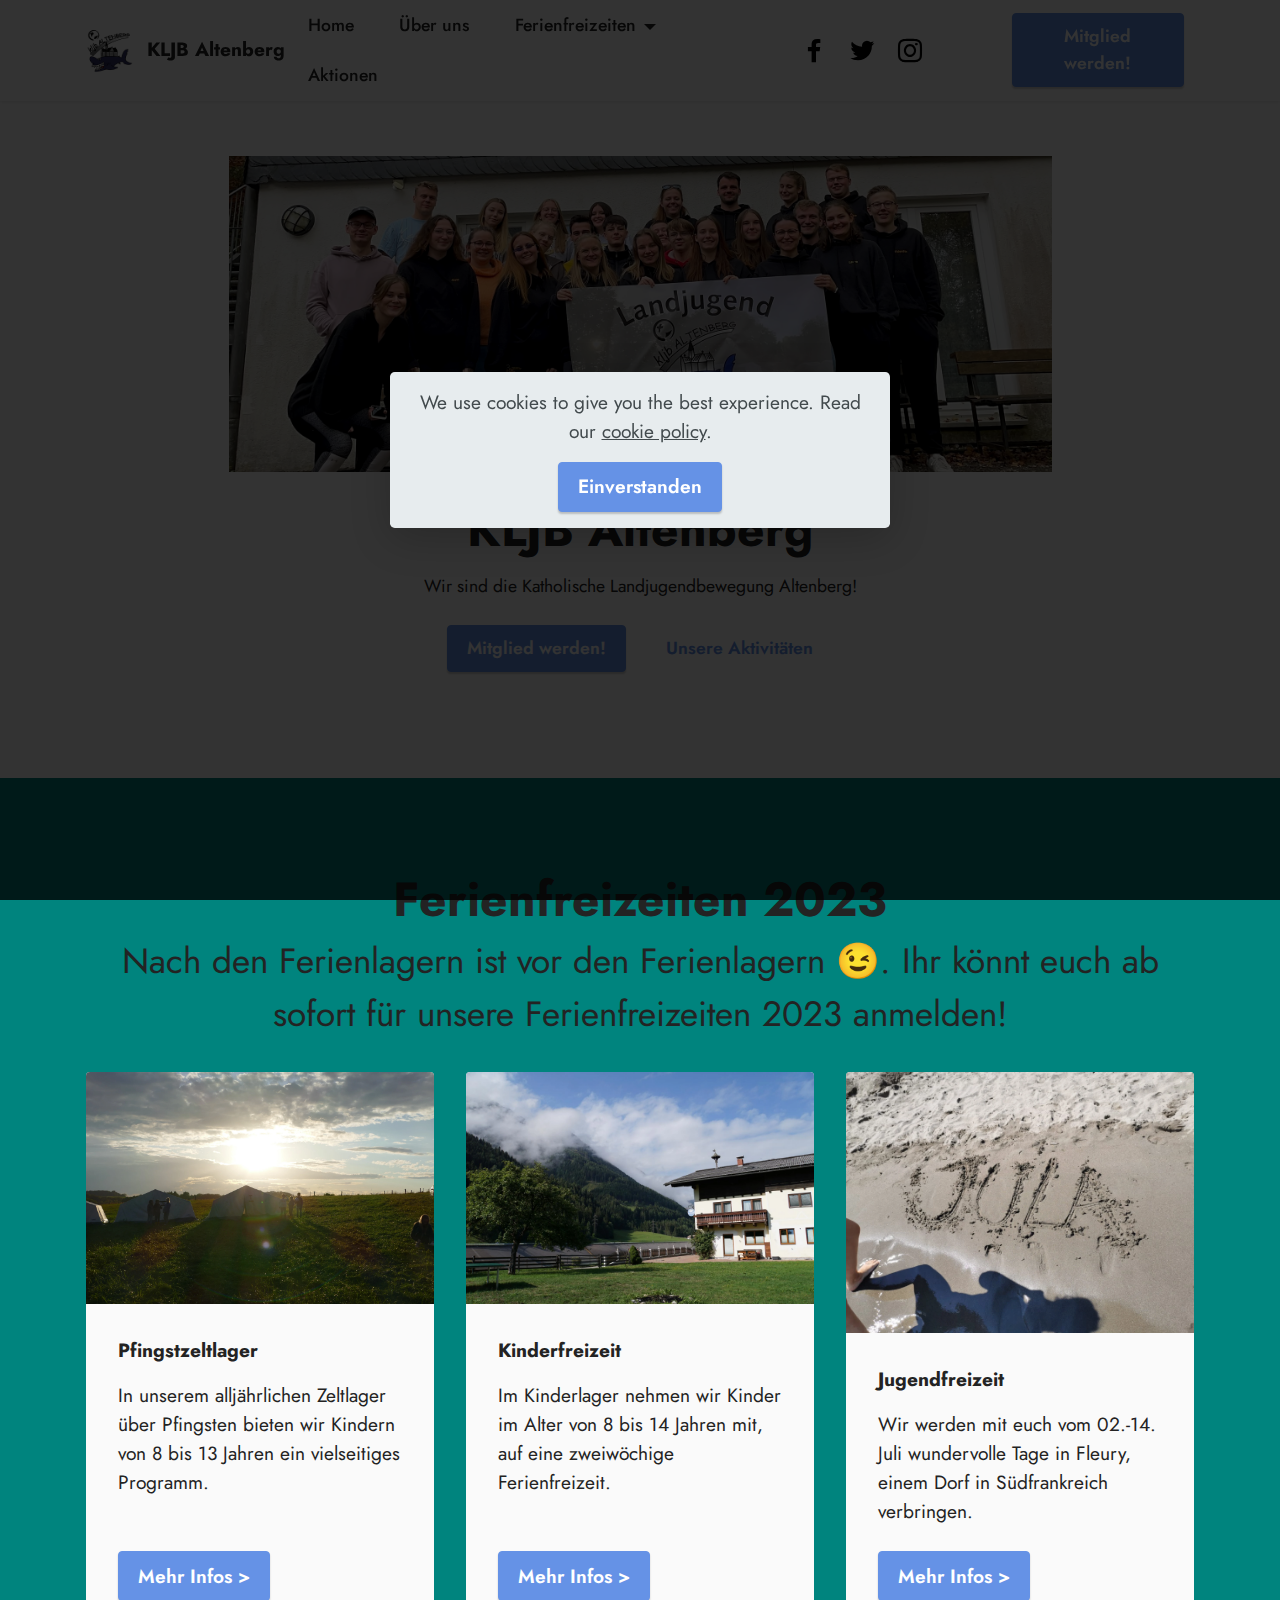
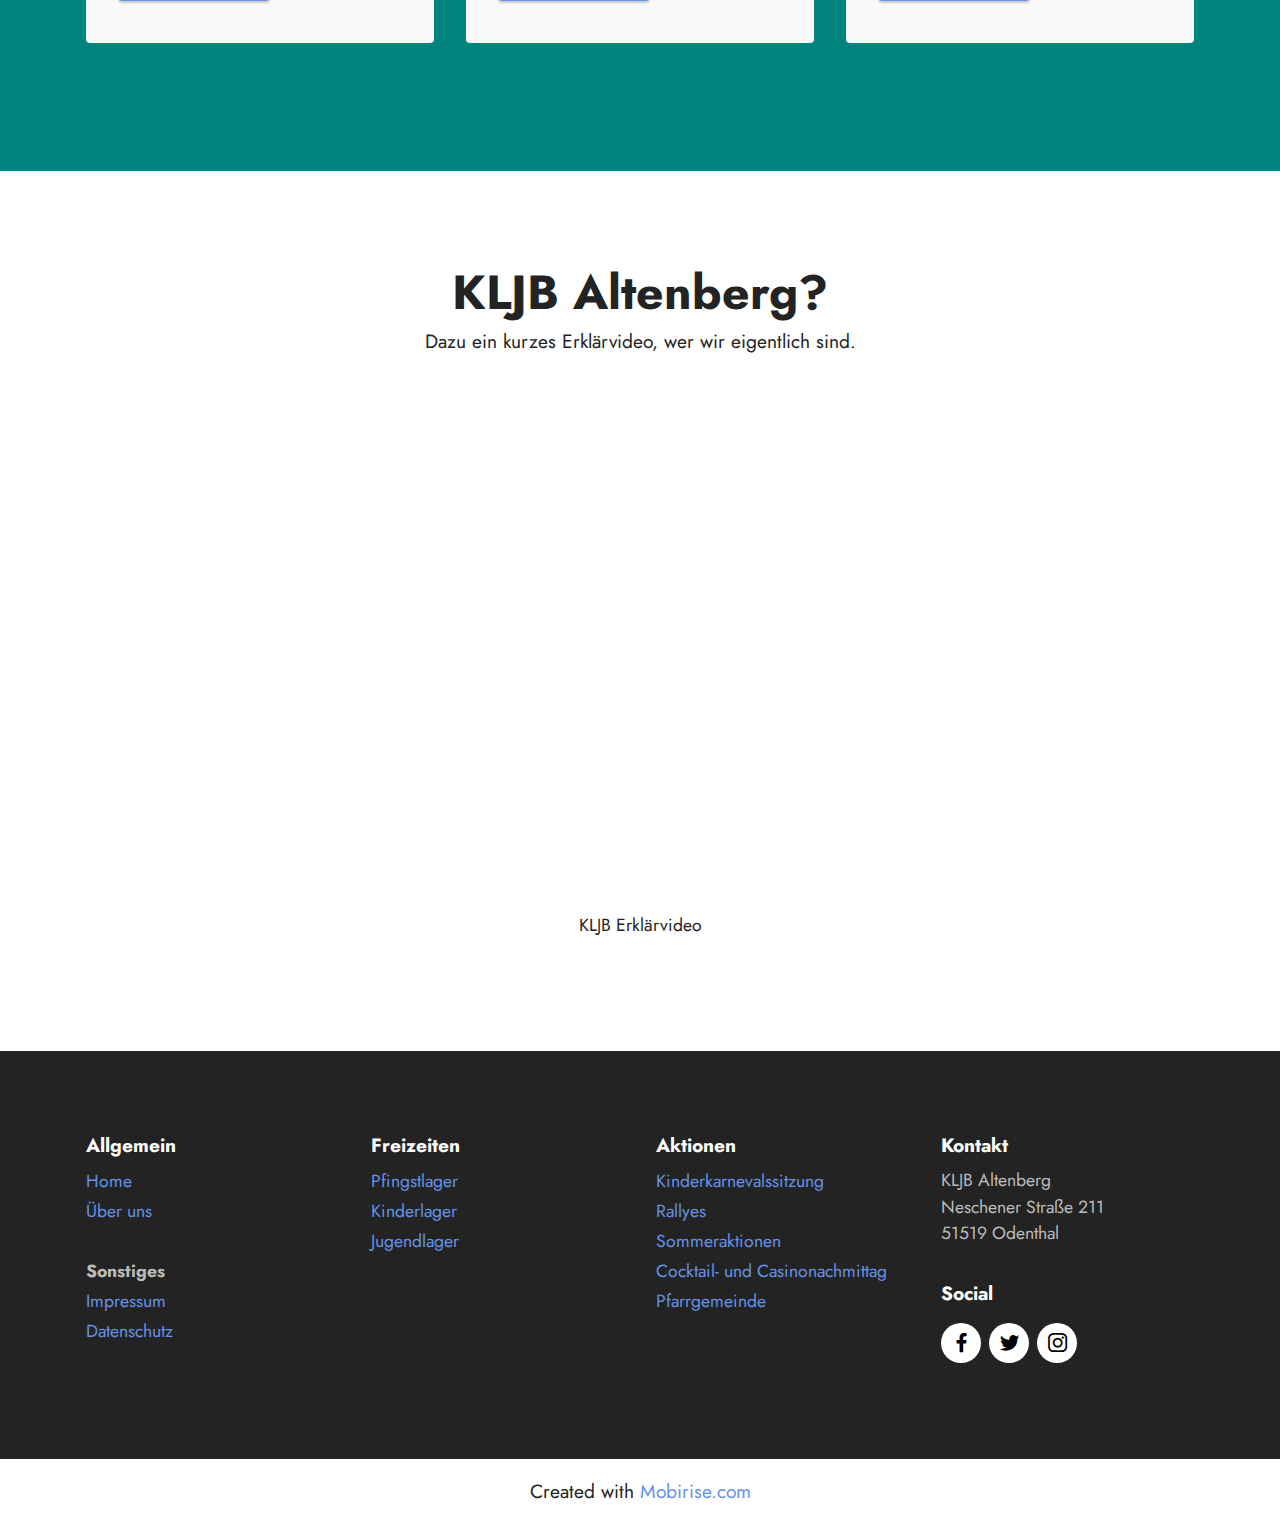
<file: index.html>
<!DOCTYPE html>
<html  >
<head>
  <!-- Site made with Mobirise Website Builder v5.6.13, https://mobirise.com -->
  <meta charset="UTF-8">
  <meta http-equiv="X-UA-Compatible" content="IE=edge">
  <meta name="generator" content="Mobirise v5.6.13, mobirise.com">
  <meta name="twitter:card" content="summary_large_image"/>
  <meta name="twitter:image:src" content="">
  <meta property="og:image" content="">
  <meta name="twitter:title" content="Home">
  <meta name="viewport" content="width=device-width, initial-scale=1, minimum-scale=1">
  <link rel="shortcut icon" href="assets/images/kljb-logo-png.webp" type="image/x-icon">
  <meta name="description" content="">
  
  
  <title>Home</title>
  <link rel="stylesheet" href="assets/bootstrap/css/bootstrap.min.css">
  <link rel="stylesheet" href="assets/bootstrap/css/bootstrap-grid.min.css">
  <link rel="stylesheet" href="assets/bootstrap/css/bootstrap-reboot.min.css">
  <link rel="stylesheet" href="assets/web/assets/gdpr-plugin/gdpr-styles.css">
  <link rel="stylesheet" href="assets/dropdown/css/style.css">
  <link rel="stylesheet" href="assets/socicon/css/styles.css">
  <link rel="stylesheet" href="assets/theme/css/style.css">
  <link rel="preload" href="https://fonts.googleapis.com/css?family=Jost:100,200,300,400,500,600,700,800,900,100i,200i,300i,400i,500i,600i,700i,800i,900i&display=swap" as="style" onload="this.onload=null;this.rel='stylesheet'">
  <noscript><link rel="stylesheet" href="https://fonts.googleapis.com/css?family=Jost:100,200,300,400,500,600,700,800,900,100i,200i,300i,400i,500i,600i,700i,800i,900i&display=swap"></noscript>
  <link rel="preload" as="style" href="assets/mobirise/css/mbr-additional.css"><link rel="stylesheet" href="assets/mobirise/css/mbr-additional.css" type="text/css">
  
  
  
  
</head>
<body>

<!-- Analytics -->
<!-- Matomo -->
<script>
  var _paq = window._paq = window._paq || [];
  /* tracker methods like "setCustomDimension" should be called before "trackPageView" */
  _paq.push(['trackPageView']);
  _paq.push(['enableLinkTracking']);
  (function() {
    var u="//matomo.kljb-altenberg.de/";
    _paq.push(['setTrackerUrl', u+'matomo.php']);
    _paq.push(['setSiteId', '1']);
    var d=document, g=d.createElement('script'), s=d.getElementsByTagName('script')[0];
    g.async=true; g.src=u+'matomo.js'; s.parentNode.insertBefore(g,s);
  })();
</script>
<!-- End Matomo Code -->
<!-- /Analytics -->


  
  <section data-bs-version="5.1" class="menu menu3 cid-tlSyZXqXG0" once="menu" id="menu3-k">
    
    <nav class="navbar navbar-dropdown navbar-fixed-top navbar-expand-lg">
        <div class="container">
            <div class="navbar-brand">
                <span class="navbar-logo">
                    <a href="index.html">
                        <img src="assets/images/kljb-logo-png.webp" alt="Mobirise Website Builder" style="height: 3rem;">
                    </a>
                </span>
                <span class="navbar-caption-wrap"><a class="navbar-caption text-black text-primary display-7" href="index.html">KLJB Altenberg</a></span>
            </div>
            <button class="navbar-toggler" type="button" data-toggle="collapse" data-bs-toggle="collapse" data-target="#navbarSupportedContent" data-bs-target="#navbarSupportedContent" aria-controls="navbarNavAltMarkup" aria-expanded="false" aria-label="Toggle navigation">
                <div class="hamburger">
                    <span></span>
                    <span></span>
                    <span></span>
                    <span></span>
                </div>
            </button>
            <div class="collapse navbar-collapse" id="navbarSupportedContent">
                <ul class="navbar-nav nav-dropdown" data-app-modern-menu="true"><li class="nav-item"><a class="nav-link link text-black show text-primary display-4" href="index.html" aria-expanded="false">Home</a></li><li class="nav-item"><a class="nav-link link text-black show text-primary display-4" href="ueberuns.html">Über uns</a></li>
                    <li class="nav-item dropdown"><a class="nav-link link text-black dropdown-toggle display-4" href="https://mobiri.se" data-toggle="dropdown-submenu" data-bs-toggle="dropdown" data-bs-auto-close="outside" aria-expanded="false">Ferienfreizeiten</a><div class="dropdown-menu" aria-labelledby="dropdown-281"><a class="text-black dropdown-item text-primary display-4" href="pfingstlager.html">Pfingstlager</a><a class="text-black dropdown-item text-primary display-4" href="kinderlager.html">Kinderlager</a><a class="text-black dropdown-item text-primary display-4" href="jugendlager.html">Jugendlager</a></div></li>
                    <li class="nav-item"><a class="nav-link link text-black text-primary display-4" href="aktionen.html">Aktionen</a>
                    </li></ul>
                <div class="icons-menu">
                    <a class="iconfont-wrapper" href="https://www.facebook.com/LandjugendAltenberg" target="_blank">
                        <span class="p-2 mbr-iconfont socicon-facebook socicon"></span>
                    </a>
                    <a class="iconfont-wrapper" href="https://www.twitter.com/kljbaltenberg" target="_blank">
                        <span class="p-2 mbr-iconfont socicon-twitter socicon"></span>
                    </a>
                    <a class="iconfont-wrapper" href="https://www.instagram.com/kljbaltenberg" target="_blank">
                        <span class="p-2 mbr-iconfont socicon-instagram socicon"></span>
                    </a>
                    <a class="iconfont-wrapper" href="index.html">
                        <span class="p-2 mbr-iconfont socicon-linkedin socicon" style="color: rgb(255, 255, 255); fill: rgb(255, 255, 255);"></span>
                    </a>
                </div>
                <div class="navbar-buttons mbr-section-btn"><a class="btn btn-primary display-4" href="mitglied.html">Mitglied werden!</a></div>
            </div>
        </div>
    </nav>
</section>

<section data-bs-version="5.1" class="header9 cid-tlSRAG2nfl" id="header9-t">

    

    
    

    <div class="text-center container">
        <div class="row justify-content-center">
            <div class="col-md-12 col-lg-9">
                <div class="image-wrap mb-4">
                    <img src="assets/images/image2jh-jhjh.webp" alt="Mobirise Website Builder">
                </div>
                <h1 class="mbr-section-title mbr-fonts-style mb-3 display-2"><strong>KLJB Altenberg</strong></h1>
                <p class="mbr-text mbr-fonts-style display-4">
                    Wir sind die Katholische Landjugendbewegung Altenberg!</p>
                <div class="mbr-section-btn mt-3"><a class="btn btn-primary display-4" href="mitglied.html">Mitglied werden!</a>
                    <a class="btn btn-primary-outline display-4" href="aktionen.html">Unsere Aktivitäten</a></div>
            </div>
        </div>
    </div>
</section>

<section data-bs-version="5.1" class="features3 cid-tlSQDuH85Q" id="features3-o">
    
    
    <div class="container">
        <div class="mbr-section-head">
            <h4 class="mbr-section-title mbr-fonts-style align-center mb-0 display-2">
                <strong>Ferienfreizeiten 2023</strong></h4>
            <h5 class="mbr-section-subtitle mbr-fonts-style align-center mb-0 mt-2 display-5">Nach den Ferienlagern ist vor den Ferienlagern 😉. Ihr könnt euch ab sofort für unsere Ferienfreizeiten 2023 anmelden!</h5>
        </div>
        <div class="row mt-4">
            
            <div class="item features-image сol-12 col-md-6 col-lg-4 active">
                <div class="item-wrapper">
                    <div class="item-img">
                        <img src="assets/images/0fe82f-0dbd263caef84fed950837e9bf0ed4a9mv2.webp" alt="Mobirise Website Builder" data-slide-to="0" data-bs-slide-to="0">
                    </div>
                    <div class="item-content">
                        <h5 class="item-title mbr-fonts-style display-7"><strong>Pfingstzeltlager</strong></h5>
                        
                        <p class="mbr-text mbr-fonts-style mt-3 display-7">In unserem alljährlichen Zeltlager über Pfingsten bieten wir Kindern von 8 bis 13 Jahren ein vielseitiges Programm.</p>
                    </div>
                    <div class="mbr-section-btn item-footer mt-2"><a href="pfingstlager.html" class="btn btn-primary item-btn display-7" target="_blank">Mehr Infos &gt;</a></div>
                </div>
            </div><div class="item features-image сol-12 col-md-6 col-lg-4">
                <div class="item-wrapper">
                    <div class="item-img">
                        <img src="assets/images/0fe82f-a5acc3d3f2fe44b9a426079c39c2701fmv2.webp" alt="Mobirise Website Builder" data-slide-to="1" data-bs-slide-to="1">
                    </div>
                    <div class="item-content">
                        <h5 class="item-title mbr-fonts-style display-7"><strong>Kinderfreizeit</strong></h5>
                        
                        <p class="mbr-text mbr-fonts-style mt-3 display-7">Im Kinderlager nehmen wir Kinder im Alter von 8 bis 14 Jahren mit, auf eine zweiwöchige Ferienfreizeit.</p>
                    </div>
                    <div class="mbr-section-btn item-footer mt-2"><a href="kinderlager.html" class="btn btn-primary item-btn display-7" target="_blank">Mehr Infos &gt;</a></div>
                </div>
            </div>
            <div class="item features-image сol-12 col-md-6 col-lg-4">
                <div class="item-wrapper">
                    <div class="item-img">
                        <img src="assets/images/0fe82f-f887b43b4492496d8aff2ffa0cca2bb3mv2.webp" alt="Mobirise Website Builder">
                    </div>
                    <div class="item-content">
                        <h5 class="item-title mbr-fonts-style display-7"><strong>Jugendfreizeit</strong></h5>
                        
                        <p class="mbr-text mbr-fonts-style mt-3 display-7">Wir werden mit euch vom 02.-14. Juli wundervolle Tage in Fleury, einem Dorf in Südfrankreich verbringen.<br></p>
                    </div>
                    <div class="mbr-section-btn item-footer mt-2"><a href="jugendlager.html" class="btn btn-primary item-btn display-7" target="_blank">Mehr Infos &gt;</a></div>
                </div>
            </div>
        </div>
    </div>
</section>

<section data-bs-version="5.1" class="video2 cid-tlSPkbxwnZ" id="video2-m">
    
    
    
    <div class="container">
        <div class="mbr-section-head">
            <h4 class="mbr-section-title mbr-fonts-style mb-0 display-2">
                <strong>KLJB Altenberg?</strong></h4>
            <h5 class="mbr-section-subtitle mbr-fonts-style mb-0 mt-2 display-7">Dazu ein kurzes Erklärvideo, wer wir eigentlich sind.</h5>
        </div>
        <div class="row justify-content-center mt-4">
            <div class="col-12 col-md-10 video-block">
                <div class="video-wrapper"><iframe class="mbr-embedded-video" src="https://www.youtube.com/embed/oqR7wOZNeM0?rel=0&amp;amp;mute=1&amp;showinfo=0&amp;autoplay=0&amp;loop=0" width="1280" height="720" frameborder="0" allowfullscreen></iframe></div>
                <p class="mbr-text pt-2 mbr-fonts-style display-4">
                    KLJB Erklärvideo</p>
            </div>
        </div>
    </div>
</section>

<section data-bs-version="5.1" class="footer1 cid-tlXvgLGCVZ" once="footers" id="footer1-1n">

    

    
    
    <div class="container">
        <div class="row mbr-white">
            <div class="col-12 col-md-6 col-lg-3">
                <h5 class="mbr-section-subtitle mbr-fonts-style mb-2 display-7">
                    <strong>Allgemein</strong></h5>
                <ul class="list mbr-fonts-style display-4">
                    <li class="mbr-text item-wrap"><a href="index.html" class="text-primary">Home</a></li><li class="mbr-text item-wrap"><a href="ueberuns.html" class="text-primary">Über uns</a></li><li class="mbr-text item-wrap"><br></li><li class="mbr-text item-wrap"><strong>Sonstiges</strong></li><li class="mbr-text item-wrap"><a href="impressum.html" class="text-primary">Impressum</a></li><li class="mbr-text item-wrap"><a href="datenschutz.html" class="text-primary">Datenschutz</a></li>
                </ul>
            </div>
            <div class="col-12 col-md-6 col-lg-3">
                <h5 class="mbr-section-subtitle mbr-fonts-style mb-2 display-7">
                    <strong>Freizeiten</strong></h5>
                <ul class="list mbr-fonts-style display-4">

                    <li class="mbr-text item-wrap"><a href="pfingstlager.html" class="text-primary">Pfingstlager</a></li>
                    <li class="mbr-text item-wrap"><a href="kinderlager.html" class="text-primary">Kinderlager</a></li>
                    <li class="mbr-text item-wrap"><a href="jugendlager.html" class="text-primary">Jugendlager</a></li>
                </ul>
            </div>
            <div class="col-12 col-md-6 col-lg-3">
                <h5 class="mbr-section-subtitle mbr-fonts-style mb-2 display-7">
                    <strong>Aktionen</strong></h5>
                <ul class="list mbr-fonts-style display-4">
                    <li class="mbr-text item-wrap"><a href="aktionen.html" class="text-primary">Kinderkarnevalssitzung</a></li><a href="aktionen.html" class="text-primary">
                    </a><li class="mbr-text item-wrap"><a href="aktionen.html" class="text-primary">Rallyes</a></li><a href="aktionen.html" class="text-primary">
                    </a><li class="mbr-text item-wrap"><a href="aktionen.html" class="text-primary">Sommeraktionen</a></li><a href="aktionen.html" class="text-primary">
                    </a><li class="mbr-text item-wrap"><a href="aktionen.html" class="text-primary">Cocktail- und Casinonachmittag</a></li><li class="mbr-text item-wrap"><a href="aktionen.html" class="text-primary">Pfarrgemeinde</a></li>
                </ul>
            </div>
            <div class="col-12 col-md-6 col-lg-3">
                <h5 class="mbr-section-subtitle mbr-fonts-style mb-2 display-7">
                    <strong>Kontakt</strong></h5>
                <p class="mbr-text mbr-fonts-style mb-4 display-4">
                    KLJB Altenberg<br>Neschener Straße 211<br>51519 Odenthal<br></p>
                <h5 class="mbr-section-subtitle mbr-fonts-style mb-3 display-7">
                    <strong>Social</strong>
                </h5>
                <div class="social-row display-7">
                    <div class="soc-item">
                        <a href="https://www.facebook.com/LandjugendAltenberg" target="_blank">
                            <span class="mbr-iconfont socicon-facebook socicon"></span>
                        </a>
                    </div>
                    <div class="soc-item">
                        <a href="https://www.twitter.com/kljbaltenberg" target="_blank">
                            <span class="mbr-iconfont socicon-twitter socicon"></span>
                        </a>
                    </div>
                    <div class="soc-item">
                        <a href="https://www.instagram.com/kljbaltenberg" target="_blank">
                            <span class="mbr-iconfont socicon-instagram socicon"></span>
                        </a>
                    </div>
                    
                </div>
            </div>
            
        </div>
    </div>
</section><section class="display-7" style="padding: 0;align-items: center;justify-content: center;flex-wrap: wrap;    align-content: center;display: flex;position: relative;height: 4rem;"><a href="https://mobiri.se/2896449" style="flex: 1 1;height: 4rem;position: absolute;width: 100%;z-index: 1;"><img alt="" style="height: 4rem;" src="[data-uri]"></a><p style="margin: 0;text-align: center;" class="display-7">Created with &#8204;</p><a style="z-index:1" href="https://mobirise.com">Mobirise.com </a></section><script src="assets/bootstrap/js/bootstrap.bundle.min.js"></script>  <script src="assets/web/assets/cookies-alert-plugin/cookies-alert-core.js"></script>  <script src="assets/web/assets/cookies-alert-plugin/cookies-alert-script.js"></script>  <script src="assets/smoothscroll/smooth-scroll.js"></script>  <script src="assets/ytplayer/index.js"></script>  <script src="assets/dropdown/js/navbar-dropdown.js"></script>  <script src="assets/playervimeo/vimeo_player.js"></script>  <script src="assets/theme/js/script.js"></script>  
  
  
<div id="cookie-dialog" style="display: none;"><div id="cookiesdirective"><div style="position: fixed; top: 0; right: 0; bottom: 0; left: 0; background-color: rgb(0, 0, 0); opacity: 0.8; z-index: 9999;"></div><div style="position: fixed; top: 0; right: 0; bottom: 0; left: 0; display: flex; align-items: center; z-index: 10000"><div class="cookie-wrapper" style="position: relative; width: 100%; max-width: 500px; margin-right: auto; margin-left: auto; padding: 1rem; text-align: center; border-radius: .3rem; box-shadow: 0 10px 40px 0 rgba(0,0,0,0.2); color:#424a4d; background:rgba(234, 239, 241, 0.99);"><div class="mbr-text"><p class="display-7">We use cookies to give you the best experience. Read our <a style='color: #424a4d; text-decoration: underline;' href='privacy.html'>cookie policy</a>.</p></div><div class="mbr-section-btn"><a style="margin:0;;" class="btn btn-sm btn-primary display-7" id="impliedsubmit">Einverstanden</a></div></div></div></div></div>
  <input name="cookieData" type="hidden" data-cookie-customDialogSelector='#cookie-dialog' data-cookie-colorText='#424a4d' data-cookie-colorBg='rgba(234, 239, 241, 0.99)' data-cookie-textButton='Einverstanden' data-cookie-colorButton='' data-cookie-colorLink='#424a4d' data-cookie-underlineLink='true' data-cookie-text="We use cookies to give you the best experience. Read our <a href='privacy.html'>cookie policy</a>.">
  </body>
</html>
</file>
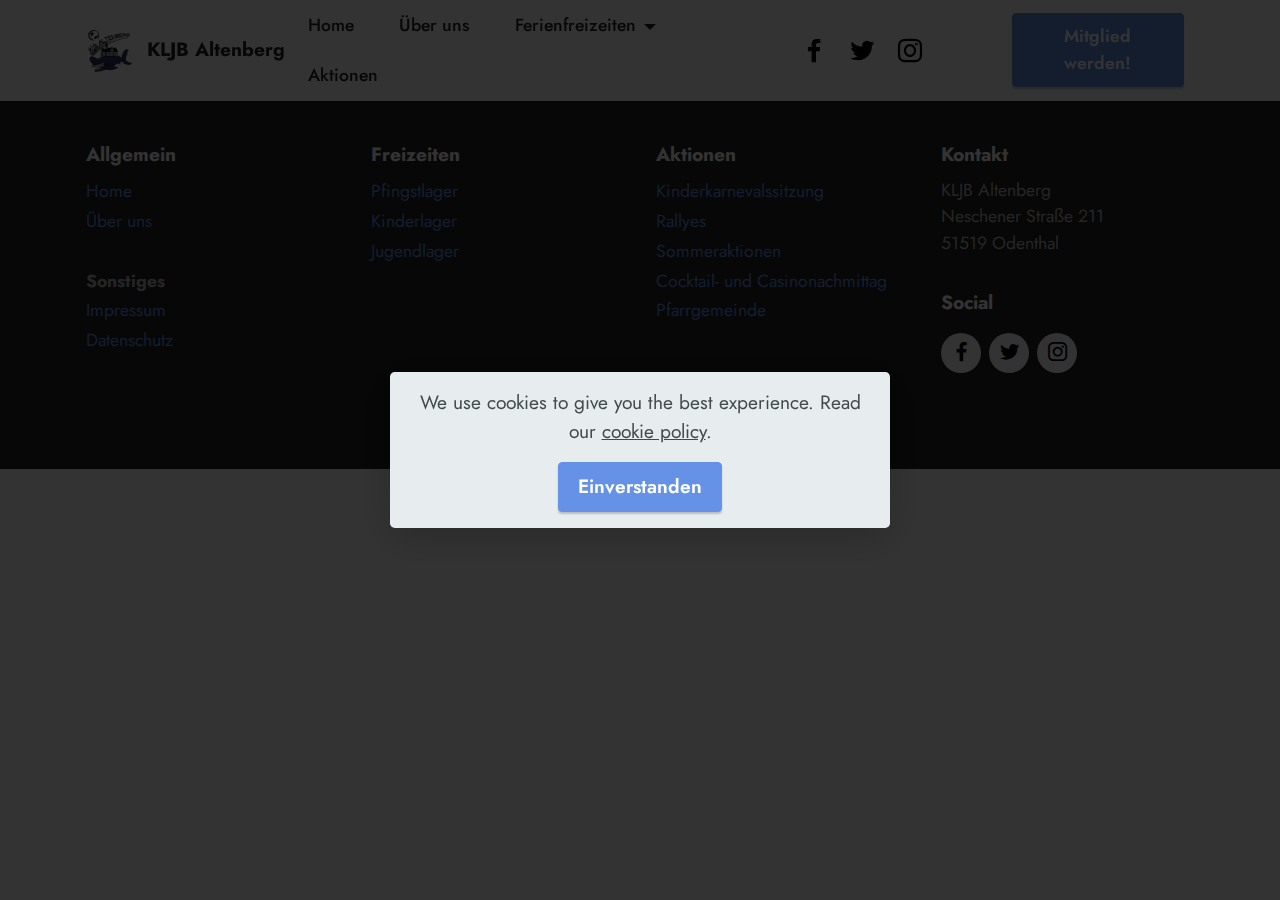
<file: aktionen.html>
<!DOCTYPE html>
<html  >
<head>
  <!-- Site made with Mobirise Website Builder v5.6.13, https://mobirise.com -->
  <meta charset="UTF-8">
  <meta http-equiv="X-UA-Compatible" content="IE=edge">
  <meta name="generator" content="Mobirise v5.6.13, mobirise.com">
  <meta name="twitter:card" content="summary_large_image"/>
  <meta name="twitter:image:src" content="">
  <meta property="og:image" content="">
  <meta name="twitter:title" content="aktionen">
  <meta name="viewport" content="width=device-width, initial-scale=1, minimum-scale=1">
  <link rel="shortcut icon" href="assets/images/kljb-logo-png.webp" type="image/x-icon">
  <meta name="description" content="">
  
  
  <title>aktionen</title>
  <link rel="stylesheet" href="assets/bootstrap/css/bootstrap.min.css">
  <link rel="stylesheet" href="assets/bootstrap/css/bootstrap-grid.min.css">
  <link rel="stylesheet" href="assets/bootstrap/css/bootstrap-reboot.min.css">
  <link rel="stylesheet" href="assets/web/assets/gdpr-plugin/gdpr-styles.css">
  <link rel="stylesheet" href="assets/dropdown/css/style.css">
  <link rel="stylesheet" href="assets/socicon/css/styles.css">
  <link rel="stylesheet" href="assets/theme/css/style.css">
  <link rel="preload" href="https://fonts.googleapis.com/css?family=Jost:100,200,300,400,500,600,700,800,900,100i,200i,300i,400i,500i,600i,700i,800i,900i&display=swap" as="style" onload="this.onload=null;this.rel='stylesheet'">
  <noscript><link rel="stylesheet" href="https://fonts.googleapis.com/css?family=Jost:100,200,300,400,500,600,700,800,900,100i,200i,300i,400i,500i,600i,700i,800i,900i&display=swap"></noscript>
  <link rel="preload" as="style" href="assets/mobirise/css/mbr-additional.css"><link rel="stylesheet" href="assets/mobirise/css/mbr-additional.css" type="text/css">
  
  
  
  
</head>
<body>

<!-- Analytics -->
<!-- Matomo -->
<script>
  var _paq = window._paq = window._paq || [];
  /* tracker methods like "setCustomDimension" should be called before "trackPageView" */
  _paq.push(['trackPageView']);
  _paq.push(['enableLinkTracking']);
  (function() {
    var u="//matomo.kljb-altenberg.de/";
    _paq.push(['setTrackerUrl', u+'matomo.php']);
    _paq.push(['setSiteId', '1']);
    var d=document, g=d.createElement('script'), s=d.getElementsByTagName('script')[0];
    g.async=true; g.src=u+'matomo.js'; s.parentNode.insertBefore(g,s);
  })();
</script>
<!-- End Matomo Code -->
<!-- /Analytics -->


  
  <section data-bs-version="5.1" class="menu menu3 cid-tlSyZXqXG0" once="menu" id="menu3-1x">
    
    <nav class="navbar navbar-dropdown navbar-fixed-top navbar-expand-lg">
        <div class="container">
            <div class="navbar-brand">
                <span class="navbar-logo">
                    <a href="index.html">
                        <img src="assets/images/kljb-logo-png.webp" alt="Mobirise Website Builder" style="height: 3rem;">
                    </a>
                </span>
                <span class="navbar-caption-wrap"><a class="navbar-caption text-black text-primary display-7" href="index.html">KLJB Altenberg</a></span>
            </div>
            <button class="navbar-toggler" type="button" data-toggle="collapse" data-bs-toggle="collapse" data-target="#navbarSupportedContent" data-bs-target="#navbarSupportedContent" aria-controls="navbarNavAltMarkup" aria-expanded="false" aria-label="Toggle navigation">
                <div class="hamburger">
                    <span></span>
                    <span></span>
                    <span></span>
                    <span></span>
                </div>
            </button>
            <div class="collapse navbar-collapse" id="navbarSupportedContent">
                <ul class="navbar-nav nav-dropdown" data-app-modern-menu="true"><li class="nav-item"><a class="nav-link link text-black show text-primary display-4" href="index.html" aria-expanded="false">Home</a></li><li class="nav-item"><a class="nav-link link text-black show text-primary display-4" href="ueberuns.html">Über uns</a></li>
                    <li class="nav-item dropdown"><a class="nav-link link text-black dropdown-toggle display-4" href="https://mobiri.se" data-toggle="dropdown-submenu" data-bs-toggle="dropdown" data-bs-auto-close="outside" aria-expanded="false">Ferienfreizeiten</a><div class="dropdown-menu" aria-labelledby="dropdown-281"><a class="text-black dropdown-item text-primary display-4" href="pfingstlager.html">Pfingstlager</a><a class="text-black dropdown-item text-primary display-4" href="kinderlager.html">Kinderlager</a><a class="text-black dropdown-item text-primary display-4" href="jugendlager.html">Jugendlager</a></div></li>
                    <li class="nav-item"><a class="nav-link link text-black text-primary display-4" href="aktionen.html">Aktionen</a>
                    </li></ul>
                <div class="icons-menu">
                    <a class="iconfont-wrapper" href="https://www.facebook.com/LandjugendAltenberg" target="_blank">
                        <span class="p-2 mbr-iconfont socicon-facebook socicon"></span>
                    </a>
                    <a class="iconfont-wrapper" href="https://www.twitter.com/kljbaltenberg" target="_blank">
                        <span class="p-2 mbr-iconfont socicon-twitter socicon"></span>
                    </a>
                    <a class="iconfont-wrapper" href="https://www.instagram.com/kljbaltenberg" target="_blank">
                        <span class="p-2 mbr-iconfont socicon-instagram socicon"></span>
                    </a>
                    <a class="iconfont-wrapper" href="index.html">
                        <span class="p-2 mbr-iconfont socicon-linkedin socicon" style="color: rgb(255, 255, 255); fill: rgb(255, 255, 255);"></span>
                    </a>
                </div>
                <div class="navbar-buttons mbr-section-btn"><a class="btn btn-primary display-4" href="mitglied.html">Mitglied werden!</a></div>
            </div>
        </div>
    </nav>
</section>

<section data-bs-version="5.1" class="footer1 cid-tlXvgLGCVZ" once="footers" id="footer1-1y">

    

    
    
    <div class="container">
        <div class="row mbr-white">
            <div class="col-12 col-md-6 col-lg-3">
                <h5 class="mbr-section-subtitle mbr-fonts-style mb-2 display-7">
                    <strong>Allgemein</strong></h5>
                <ul class="list mbr-fonts-style display-4">
                    <li class="mbr-text item-wrap"><a href="index.html" class="text-primary">Home</a></li><li class="mbr-text item-wrap"><a href="ueberuns.html" class="text-primary">Über uns</a></li><li class="mbr-text item-wrap"><br></li><li class="mbr-text item-wrap"><strong>Sonstiges</strong></li><li class="mbr-text item-wrap"><a href="impressum.html" class="text-primary">Impressum</a></li><li class="mbr-text item-wrap"><a href="datenschutz.html" class="text-primary">Datenschutz</a></li>
                </ul>
            </div>
            <div class="col-12 col-md-6 col-lg-3">
                <h5 class="mbr-section-subtitle mbr-fonts-style mb-2 display-7">
                    <strong>Freizeiten</strong></h5>
                <ul class="list mbr-fonts-style display-4">

                    <li class="mbr-text item-wrap"><a href="pfingstlager.html" class="text-primary">Pfingstlager</a></li>
                    <li class="mbr-text item-wrap"><a href="kinderlager.html" class="text-primary">Kinderlager</a></li>
                    <li class="mbr-text item-wrap"><a href="jugendlager.html" class="text-primary">Jugendlager</a></li>
                </ul>
            </div>
            <div class="col-12 col-md-6 col-lg-3">
                <h5 class="mbr-section-subtitle mbr-fonts-style mb-2 display-7">
                    <strong>Aktionen</strong></h5>
                <ul class="list mbr-fonts-style display-4">
                    <li class="mbr-text item-wrap"><a href="aktionen.html" class="text-primary">Kinderkarnevalssitzung</a></li><a href="aktionen.html" class="text-primary">
                    </a><li class="mbr-text item-wrap"><a href="aktionen.html" class="text-primary">Rallyes</a></li><a href="aktionen.html" class="text-primary">
                    </a><li class="mbr-text item-wrap"><a href="aktionen.html" class="text-primary">Sommeraktionen</a></li><a href="aktionen.html" class="text-primary">
                    </a><li class="mbr-text item-wrap"><a href="aktionen.html" class="text-primary">Cocktail- und Casinonachmittag</a></li><li class="mbr-text item-wrap"><a href="aktionen.html" class="text-primary">Pfarrgemeinde</a></li>
                </ul>
            </div>
            <div class="col-12 col-md-6 col-lg-3">
                <h5 class="mbr-section-subtitle mbr-fonts-style mb-2 display-7">
                    <strong>Kontakt</strong></h5>
                <p class="mbr-text mbr-fonts-style mb-4 display-4">
                    KLJB Altenberg<br>Neschener Straße 211<br>51519 Odenthal<br></p>
                <h5 class="mbr-section-subtitle mbr-fonts-style mb-3 display-7">
                    <strong>Social</strong>
                </h5>
                <div class="social-row display-7">
                    <div class="soc-item">
                        <a href="https://www.facebook.com/LandjugendAltenberg" target="_blank">
                            <span class="mbr-iconfont socicon-facebook socicon"></span>
                        </a>
                    </div>
                    <div class="soc-item">
                        <a href="https://www.twitter.com/kljbaltenberg" target="_blank">
                            <span class="mbr-iconfont socicon-twitter socicon"></span>
                        </a>
                    </div>
                    <div class="soc-item">
                        <a href="https://www.instagram.com/kljbaltenberg" target="_blank">
                            <span class="mbr-iconfont socicon-instagram socicon"></span>
                        </a>
                    </div>
                    
                </div>
            </div>
            
        </div>
    </div>
</section><section class="display-7" style="padding: 0;align-items: center;justify-content: center;flex-wrap: wrap;    align-content: center;display: flex;position: relative;height: 4rem;"><a href="https://mobiri.se/2896449" style="flex: 1 1;height: 4rem;position: absolute;width: 100%;z-index: 1;"><img alt="" style="height: 4rem;" src="[data-uri]"></a><p style="margin: 0;text-align: center;" class="display-7">Built with &#8204;</p><a style="z-index:1" href="https://mobirise.com/offline-website-builder.html">Offline Website Builder</a></section><script src="assets/bootstrap/js/bootstrap.bundle.min.js"></script>  <script src="assets/web/assets/cookies-alert-plugin/cookies-alert-core.js"></script>  <script src="assets/web/assets/cookies-alert-plugin/cookies-alert-script.js"></script>  <script src="assets/smoothscroll/smooth-scroll.js"></script>  <script src="assets/ytplayer/index.js"></script>  <script src="assets/dropdown/js/navbar-dropdown.js"></script>  <script src="assets/theme/js/script.js"></script>  
  
  
<div id="cookie-dialog" style="display: none;"><div id="cookiesdirective"><div style="position: fixed; top: 0; right: 0; bottom: 0; left: 0; background-color: rgb(0, 0, 0); opacity: 0.8; z-index: 9999;"></div><div style="position: fixed; top: 0; right: 0; bottom: 0; left: 0; display: flex; align-items: center; z-index: 10000"><div class="cookie-wrapper" style="position: relative; width: 100%; max-width: 500px; margin-right: auto; margin-left: auto; padding: 1rem; text-align: center; border-radius: .3rem; box-shadow: 0 10px 40px 0 rgba(0,0,0,0.2); color:#424a4d; background:rgba(234, 239, 241, 0.99);"><div class="mbr-text"><p class="display-7">We use cookies to give you the best experience. Read our <a style='color: #424a4d; text-decoration: underline;' href='privacy.html'>cookie policy</a>.</p></div><div class="mbr-section-btn"><a style="margin:0;;" class="btn btn-sm btn-primary display-7" id="impliedsubmit">Einverstanden</a></div></div></div></div></div>
  <input name="cookieData" type="hidden" data-cookie-customDialogSelector='#cookie-dialog' data-cookie-colorText='#424a4d' data-cookie-colorBg='rgba(234, 239, 241, 0.99)' data-cookie-textButton='Einverstanden' data-cookie-colorButton='' data-cookie-colorLink='#424a4d' data-cookie-underlineLink='true' data-cookie-text="We use cookies to give you the best experience. Read our <a href='privacy.html'>cookie policy</a>.">
  </body>
</html>
</file>
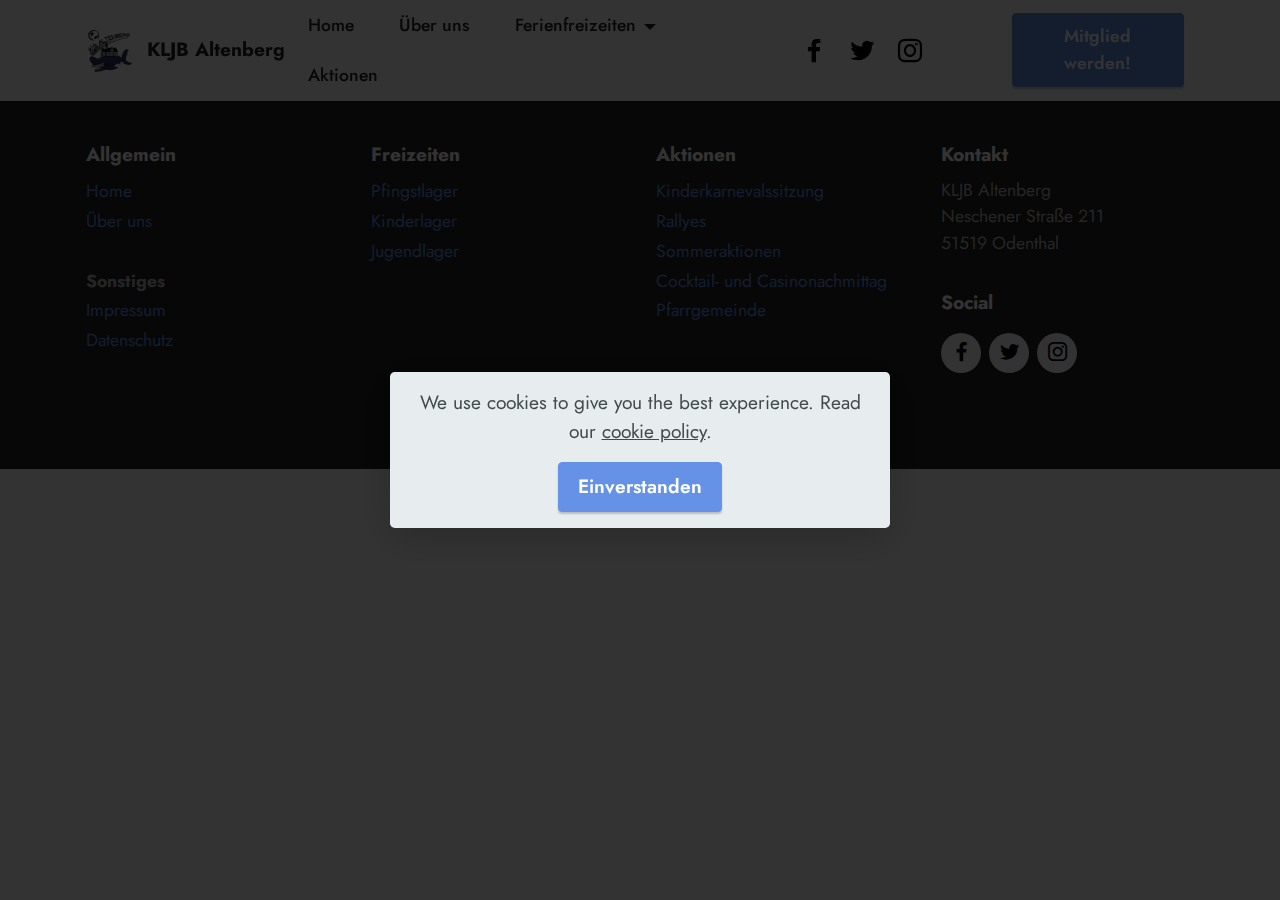
<file: datenschutz.html>
<!DOCTYPE html>
<html  >
<head>
  <!-- Site made with Mobirise Website Builder v5.6.13, https://mobirise.com -->
  <meta charset="UTF-8">
  <meta http-equiv="X-UA-Compatible" content="IE=edge">
  <meta name="generator" content="Mobirise v5.6.13, mobirise.com">
  <meta name="twitter:card" content="summary_large_image"/>
  <meta name="twitter:image:src" content="">
  <meta property="og:image" content="">
  <meta name="twitter:title" content="datenschutz">
  <meta name="viewport" content="width=device-width, initial-scale=1, minimum-scale=1">
  <link rel="shortcut icon" href="assets/images/kljb-logo-png.webp" type="image/x-icon">
  <meta name="description" content="">
  
  
  <title>datenschutz</title>
  <link rel="stylesheet" href="assets/bootstrap/css/bootstrap.min.css">
  <link rel="stylesheet" href="assets/bootstrap/css/bootstrap-grid.min.css">
  <link rel="stylesheet" href="assets/bootstrap/css/bootstrap-reboot.min.css">
  <link rel="stylesheet" href="assets/web/assets/gdpr-plugin/gdpr-styles.css">
  <link rel="stylesheet" href="assets/dropdown/css/style.css">
  <link rel="stylesheet" href="assets/socicon/css/styles.css">
  <link rel="stylesheet" href="assets/theme/css/style.css">
  <link rel="preload" href="https://fonts.googleapis.com/css?family=Jost:100,200,300,400,500,600,700,800,900,100i,200i,300i,400i,500i,600i,700i,800i,900i&display=swap" as="style" onload="this.onload=null;this.rel='stylesheet'">
  <noscript><link rel="stylesheet" href="https://fonts.googleapis.com/css?family=Jost:100,200,300,400,500,600,700,800,900,100i,200i,300i,400i,500i,600i,700i,800i,900i&display=swap"></noscript>
  <link rel="preload" as="style" href="assets/mobirise/css/mbr-additional.css"><link rel="stylesheet" href="assets/mobirise/css/mbr-additional.css" type="text/css">
  
  
  
  
</head>
<body>

<!-- Analytics -->
<!-- Matomo -->
<script>
  var _paq = window._paq = window._paq || [];
  /* tracker methods like "setCustomDimension" should be called before "trackPageView" */
  _paq.push(['trackPageView']);
  _paq.push(['enableLinkTracking']);
  (function() {
    var u="//matomo.kljb-altenberg.de/";
    _paq.push(['setTrackerUrl', u+'matomo.php']);
    _paq.push(['setSiteId', '1']);
    var d=document, g=d.createElement('script'), s=d.getElementsByTagName('script')[0];
    g.async=true; g.src=u+'matomo.js'; s.parentNode.insertBefore(g,s);
  })();
</script>
<!-- End Matomo Code -->
<!-- /Analytics -->


  
  <section data-bs-version="5.1" class="menu menu3 cid-tlSyZXqXG0" once="menu" id="menu3-1q">
    
    <nav class="navbar navbar-dropdown navbar-fixed-top navbar-expand-lg">
        <div class="container">
            <div class="navbar-brand">
                <span class="navbar-logo">
                    <a href="index.html">
                        <img src="assets/images/kljb-logo-png.webp" alt="Mobirise Website Builder" style="height: 3rem;">
                    </a>
                </span>
                <span class="navbar-caption-wrap"><a class="navbar-caption text-black text-primary display-7" href="index.html">KLJB Altenberg</a></span>
            </div>
            <button class="navbar-toggler" type="button" data-toggle="collapse" data-bs-toggle="collapse" data-target="#navbarSupportedContent" data-bs-target="#navbarSupportedContent" aria-controls="navbarNavAltMarkup" aria-expanded="false" aria-label="Toggle navigation">
                <div class="hamburger">
                    <span></span>
                    <span></span>
                    <span></span>
                    <span></span>
                </div>
            </button>
            <div class="collapse navbar-collapse" id="navbarSupportedContent">
                <ul class="navbar-nav nav-dropdown" data-app-modern-menu="true"><li class="nav-item"><a class="nav-link link text-black show text-primary display-4" href="index.html" aria-expanded="false">Home</a></li><li class="nav-item"><a class="nav-link link text-black show text-primary display-4" href="ueberuns.html">Über uns</a></li>
                    <li class="nav-item dropdown"><a class="nav-link link text-black dropdown-toggle display-4" href="https://mobiri.se" data-toggle="dropdown-submenu" data-bs-toggle="dropdown" data-bs-auto-close="outside" aria-expanded="false">Ferienfreizeiten</a><div class="dropdown-menu" aria-labelledby="dropdown-281"><a class="text-black dropdown-item text-primary display-4" href="pfingstlager.html">Pfingstlager</a><a class="text-black dropdown-item text-primary display-4" href="kinderlager.html">Kinderlager</a><a class="text-black dropdown-item text-primary display-4" href="jugendlager.html">Jugendlager</a></div></li>
                    <li class="nav-item"><a class="nav-link link text-black text-primary display-4" href="aktionen.html">Aktionen</a>
                    </li></ul>
                <div class="icons-menu">
                    <a class="iconfont-wrapper" href="https://www.facebook.com/LandjugendAltenberg" target="_blank">
                        <span class="p-2 mbr-iconfont socicon-facebook socicon"></span>
                    </a>
                    <a class="iconfont-wrapper" href="https://www.twitter.com/kljbaltenberg" target="_blank">
                        <span class="p-2 mbr-iconfont socicon-twitter socicon"></span>
                    </a>
                    <a class="iconfont-wrapper" href="https://www.instagram.com/kljbaltenberg" target="_blank">
                        <span class="p-2 mbr-iconfont socicon-instagram socicon"></span>
                    </a>
                    <a class="iconfont-wrapper" href="index.html">
                        <span class="p-2 mbr-iconfont socicon-linkedin socicon" style="color: rgb(255, 255, 255); fill: rgb(255, 255, 255);"></span>
                    </a>
                </div>
                <div class="navbar-buttons mbr-section-btn"><a class="btn btn-primary display-4" href="mitglied.html">Mitglied werden!</a></div>
            </div>
        </div>
    </nav>
</section>

<section data-bs-version="5.1" class="footer1 cid-tlXvgLGCVZ" once="footers" id="footer1-1r">

    

    
    
    <div class="container">
        <div class="row mbr-white">
            <div class="col-12 col-md-6 col-lg-3">
                <h5 class="mbr-section-subtitle mbr-fonts-style mb-2 display-7">
                    <strong>Allgemein</strong></h5>
                <ul class="list mbr-fonts-style display-4">
                    <li class="mbr-text item-wrap"><a href="index.html" class="text-primary">Home</a></li><li class="mbr-text item-wrap"><a href="ueberuns.html" class="text-primary">Über uns</a></li><li class="mbr-text item-wrap"><br></li><li class="mbr-text item-wrap"><strong>Sonstiges</strong></li><li class="mbr-text item-wrap"><a href="impressum.html" class="text-primary">Impressum</a></li><li class="mbr-text item-wrap"><a href="datenschutz.html" class="text-primary">Datenschutz</a></li>
                </ul>
            </div>
            <div class="col-12 col-md-6 col-lg-3">
                <h5 class="mbr-section-subtitle mbr-fonts-style mb-2 display-7">
                    <strong>Freizeiten</strong></h5>
                <ul class="list mbr-fonts-style display-4">

                    <li class="mbr-text item-wrap"><a href="pfingstlager.html" class="text-primary">Pfingstlager</a></li>
                    <li class="mbr-text item-wrap"><a href="kinderlager.html" class="text-primary">Kinderlager</a></li>
                    <li class="mbr-text item-wrap"><a href="jugendlager.html" class="text-primary">Jugendlager</a></li>
                </ul>
            </div>
            <div class="col-12 col-md-6 col-lg-3">
                <h5 class="mbr-section-subtitle mbr-fonts-style mb-2 display-7">
                    <strong>Aktionen</strong></h5>
                <ul class="list mbr-fonts-style display-4">
                    <li class="mbr-text item-wrap"><a href="aktionen.html" class="text-primary">Kinderkarnevalssitzung</a></li><a href="aktionen.html" class="text-primary">
                    </a><li class="mbr-text item-wrap"><a href="aktionen.html" class="text-primary">Rallyes</a></li><a href="aktionen.html" class="text-primary">
                    </a><li class="mbr-text item-wrap"><a href="aktionen.html" class="text-primary">Sommeraktionen</a></li><a href="aktionen.html" class="text-primary">
                    </a><li class="mbr-text item-wrap"><a href="aktionen.html" class="text-primary">Cocktail- und Casinonachmittag</a></li><li class="mbr-text item-wrap"><a href="aktionen.html" class="text-primary">Pfarrgemeinde</a></li>
                </ul>
            </div>
            <div class="col-12 col-md-6 col-lg-3">
                <h5 class="mbr-section-subtitle mbr-fonts-style mb-2 display-7">
                    <strong>Kontakt</strong></h5>
                <p class="mbr-text mbr-fonts-style mb-4 display-4">
                    KLJB Altenberg<br>Neschener Straße 211<br>51519 Odenthal<br></p>
                <h5 class="mbr-section-subtitle mbr-fonts-style mb-3 display-7">
                    <strong>Social</strong>
                </h5>
                <div class="social-row display-7">
                    <div class="soc-item">
                        <a href="https://www.facebook.com/LandjugendAltenberg" target="_blank">
                            <span class="mbr-iconfont socicon-facebook socicon"></span>
                        </a>
                    </div>
                    <div class="soc-item">
                        <a href="https://www.twitter.com/kljbaltenberg" target="_blank">
                            <span class="mbr-iconfont socicon-twitter socicon"></span>
                        </a>
                    </div>
                    <div class="soc-item">
                        <a href="https://www.instagram.com/kljbaltenberg" target="_blank">
                            <span class="mbr-iconfont socicon-instagram socicon"></span>
                        </a>
                    </div>
                    
                </div>
            </div>
            
        </div>
    </div>
</section><section class="display-7" style="padding: 0;align-items: center;justify-content: center;flex-wrap: wrap;    align-content: center;display: flex;position: relative;height: 4rem;"><a href="https://mobiri.se/2896449" style="flex: 1 1;height: 4rem;position: absolute;width: 100%;z-index: 1;"><img alt="" style="height: 4rem;" src="[data-uri]"></a><p style="margin: 0;text-align: center;" class="display-7">Built with &#8204;</p><a style="z-index:1" href="https://mobirise.com/offline-website-builder.html">Offline Website Creator</a></section><script src="assets/bootstrap/js/bootstrap.bundle.min.js"></script>  <script src="assets/web/assets/cookies-alert-plugin/cookies-alert-core.js"></script>  <script src="assets/web/assets/cookies-alert-plugin/cookies-alert-script.js"></script>  <script src="assets/smoothscroll/smooth-scroll.js"></script>  <script src="assets/ytplayer/index.js"></script>  <script src="assets/dropdown/js/navbar-dropdown.js"></script>  <script src="assets/theme/js/script.js"></script>  
  
  
<div id="cookie-dialog" style="display: none;"><div id="cookiesdirective"><div style="position: fixed; top: 0; right: 0; bottom: 0; left: 0; background-color: rgb(0, 0, 0); opacity: 0.8; z-index: 9999;"></div><div style="position: fixed; top: 0; right: 0; bottom: 0; left: 0; display: flex; align-items: center; z-index: 10000"><div class="cookie-wrapper" style="position: relative; width: 100%; max-width: 500px; margin-right: auto; margin-left: auto; padding: 1rem; text-align: center; border-radius: .3rem; box-shadow: 0 10px 40px 0 rgba(0,0,0,0.2); color:#424a4d; background:rgba(234, 239, 241, 0.99);"><div class="mbr-text"><p class="display-7">We use cookies to give you the best experience. Read our <a style='color: #424a4d; text-decoration: underline;' href='privacy.html'>cookie policy</a>.</p></div><div class="mbr-section-btn"><a style="margin:0;;" class="btn btn-sm btn-primary display-7" id="impliedsubmit">Einverstanden</a></div></div></div></div></div>
  <input name="cookieData" type="hidden" data-cookie-customDialogSelector='#cookie-dialog' data-cookie-colorText='#424a4d' data-cookie-colorBg='rgba(234, 239, 241, 0.99)' data-cookie-textButton='Einverstanden' data-cookie-colorButton='' data-cookie-colorLink='#424a4d' data-cookie-underlineLink='true' data-cookie-text="We use cookies to give you the best experience. Read our <a href='privacy.html'>cookie policy</a>.">
  </body>
</html>
</file>
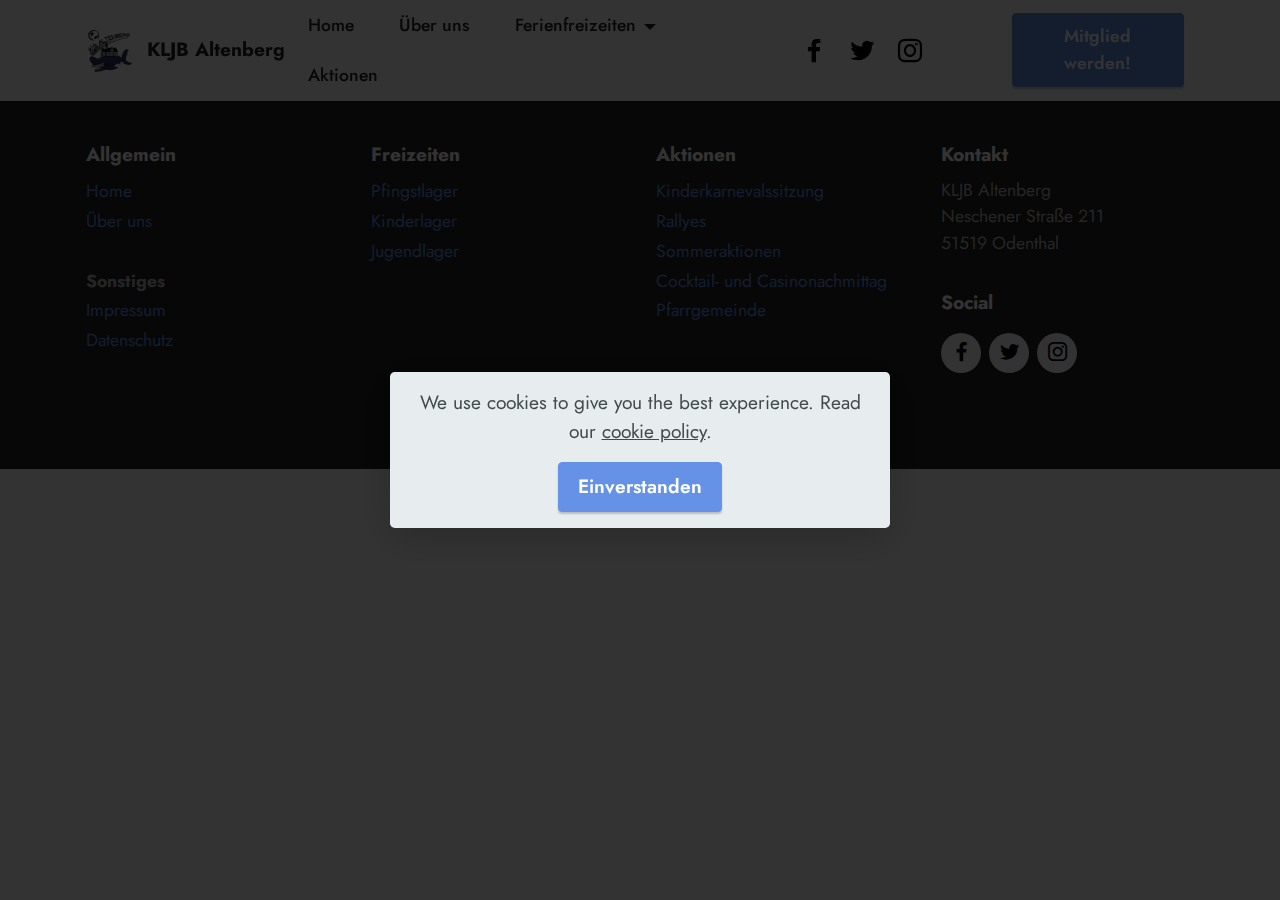
<file: ferienfreizeiten.html>
<!DOCTYPE html>
<html  >
<head>
  <!-- Site made with Mobirise Website Builder v5.6.13, https://mobirise.com -->
  <meta charset="UTF-8">
  <meta http-equiv="X-UA-Compatible" content="IE=edge">
  <meta name="generator" content="Mobirise v5.6.13, mobirise.com">
  <meta name="twitter:card" content="summary_large_image"/>
  <meta name="twitter:image:src" content="">
  <meta property="og:image" content="">
  <meta name="twitter:title" content="ferienfreizeiten">
  <meta name="viewport" content="width=device-width, initial-scale=1, minimum-scale=1">
  <link rel="shortcut icon" href="assets/images/kljb-logo-png.webp" type="image/x-icon">
  <meta name="description" content="">
  
  
  <title>ferienfreizeiten</title>
  <link rel="stylesheet" href="assets/bootstrap/css/bootstrap.min.css">
  <link rel="stylesheet" href="assets/bootstrap/css/bootstrap-grid.min.css">
  <link rel="stylesheet" href="assets/bootstrap/css/bootstrap-reboot.min.css">
  <link rel="stylesheet" href="assets/web/assets/gdpr-plugin/gdpr-styles.css">
  <link rel="stylesheet" href="assets/dropdown/css/style.css">
  <link rel="stylesheet" href="assets/socicon/css/styles.css">
  <link rel="stylesheet" href="assets/theme/css/style.css">
  <link rel="preload" href="https://fonts.googleapis.com/css?family=Jost:100,200,300,400,500,600,700,800,900,100i,200i,300i,400i,500i,600i,700i,800i,900i&display=swap" as="style" onload="this.onload=null;this.rel='stylesheet'">
  <noscript><link rel="stylesheet" href="https://fonts.googleapis.com/css?family=Jost:100,200,300,400,500,600,700,800,900,100i,200i,300i,400i,500i,600i,700i,800i,900i&display=swap"></noscript>
  <link rel="preload" as="style" href="assets/mobirise/css/mbr-additional.css"><link rel="stylesheet" href="assets/mobirise/css/mbr-additional.css" type="text/css">
  
  
  
  
</head>
<body>

<!-- Analytics -->
<!-- Matomo -->
<script>
  var _paq = window._paq = window._paq || [];
  /* tracker methods like "setCustomDimension" should be called before "trackPageView" */
  _paq.push(['trackPageView']);
  _paq.push(['enableLinkTracking']);
  (function() {
    var u="//matomo.kljb-altenberg.de/";
    _paq.push(['setTrackerUrl', u+'matomo.php']);
    _paq.push(['setSiteId', '1']);
    var d=document, g=d.createElement('script'), s=d.getElementsByTagName('script')[0];
    g.async=true; g.src=u+'matomo.js'; s.parentNode.insertBefore(g,s);
  })();
</script>
<!-- End Matomo Code -->
<!-- /Analytics -->


  
  <section data-bs-version="5.1" class="menu menu3 cid-tlSyZXqXG0" once="menu" id="menu3-20">
    
    <nav class="navbar navbar-dropdown navbar-fixed-top navbar-expand-lg">
        <div class="container">
            <div class="navbar-brand">
                <span class="navbar-logo">
                    <a href="index.html">
                        <img src="assets/images/kljb-logo-png.webp" alt="Mobirise Website Builder" style="height: 3rem;">
                    </a>
                </span>
                <span class="navbar-caption-wrap"><a class="navbar-caption text-black text-primary display-7" href="index.html">KLJB Altenberg</a></span>
            </div>
            <button class="navbar-toggler" type="button" data-toggle="collapse" data-bs-toggle="collapse" data-target="#navbarSupportedContent" data-bs-target="#navbarSupportedContent" aria-controls="navbarNavAltMarkup" aria-expanded="false" aria-label="Toggle navigation">
                <div class="hamburger">
                    <span></span>
                    <span></span>
                    <span></span>
                    <span></span>
                </div>
            </button>
            <div class="collapse navbar-collapse" id="navbarSupportedContent">
                <ul class="navbar-nav nav-dropdown" data-app-modern-menu="true"><li class="nav-item"><a class="nav-link link text-black show text-primary display-4" href="index.html" aria-expanded="false">Home</a></li><li class="nav-item"><a class="nav-link link text-black show text-primary display-4" href="ueberuns.html">Über uns</a></li>
                    <li class="nav-item dropdown"><a class="nav-link link text-black dropdown-toggle display-4" href="https://mobiri.se" data-toggle="dropdown-submenu" data-bs-toggle="dropdown" data-bs-auto-close="outside" aria-expanded="false">Ferienfreizeiten</a><div class="dropdown-menu" aria-labelledby="dropdown-281"><a class="text-black dropdown-item text-primary display-4" href="pfingstlager.html">Pfingstlager</a><a class="text-black dropdown-item text-primary display-4" href="kinderlager.html">Kinderlager</a><a class="text-black dropdown-item text-primary display-4" href="jugendlager.html">Jugendlager</a></div></li>
                    <li class="nav-item"><a class="nav-link link text-black text-primary display-4" href="aktionen.html">Aktionen</a>
                    </li></ul>
                <div class="icons-menu">
                    <a class="iconfont-wrapper" href="https://www.facebook.com/LandjugendAltenberg" target="_blank">
                        <span class="p-2 mbr-iconfont socicon-facebook socicon"></span>
                    </a>
                    <a class="iconfont-wrapper" href="https://www.twitter.com/kljbaltenberg" target="_blank">
                        <span class="p-2 mbr-iconfont socicon-twitter socicon"></span>
                    </a>
                    <a class="iconfont-wrapper" href="https://www.instagram.com/kljbaltenberg" target="_blank">
                        <span class="p-2 mbr-iconfont socicon-instagram socicon"></span>
                    </a>
                    <a class="iconfont-wrapper" href="index.html">
                        <span class="p-2 mbr-iconfont socicon-linkedin socicon" style="color: rgb(255, 255, 255); fill: rgb(255, 255, 255);"></span>
                    </a>
                </div>
                <div class="navbar-buttons mbr-section-btn"><a class="btn btn-primary display-4" href="mitglied.html">Mitglied werden!</a></div>
            </div>
        </div>
    </nav>
</section>

<section data-bs-version="5.1" class="footer1 cid-tlXvgLGCVZ" once="footers" id="footer1-21">

    

    
    
    <div class="container">
        <div class="row mbr-white">
            <div class="col-12 col-md-6 col-lg-3">
                <h5 class="mbr-section-subtitle mbr-fonts-style mb-2 display-7">
                    <strong>Allgemein</strong></h5>
                <ul class="list mbr-fonts-style display-4">
                    <li class="mbr-text item-wrap"><a href="index.html" class="text-primary">Home</a></li><li class="mbr-text item-wrap"><a href="ueberuns.html" class="text-primary">Über uns</a></li><li class="mbr-text item-wrap"><br></li><li class="mbr-text item-wrap"><strong>Sonstiges</strong></li><li class="mbr-text item-wrap"><a href="impressum.html" class="text-primary">Impressum</a></li><li class="mbr-text item-wrap"><a href="datenschutz.html" class="text-primary">Datenschutz</a></li>
                </ul>
            </div>
            <div class="col-12 col-md-6 col-lg-3">
                <h5 class="mbr-section-subtitle mbr-fonts-style mb-2 display-7">
                    <strong>Freizeiten</strong></h5>
                <ul class="list mbr-fonts-style display-4">

                    <li class="mbr-text item-wrap"><a href="pfingstlager.html" class="text-primary">Pfingstlager</a></li>
                    <li class="mbr-text item-wrap"><a href="kinderlager.html" class="text-primary">Kinderlager</a></li>
                    <li class="mbr-text item-wrap"><a href="jugendlager.html" class="text-primary">Jugendlager</a></li>
                </ul>
            </div>
            <div class="col-12 col-md-6 col-lg-3">
                <h5 class="mbr-section-subtitle mbr-fonts-style mb-2 display-7">
                    <strong>Aktionen</strong></h5>
                <ul class="list mbr-fonts-style display-4">
                    <li class="mbr-text item-wrap"><a href="aktionen.html" class="text-primary">Kinderkarnevalssitzung</a></li><a href="aktionen.html" class="text-primary">
                    </a><li class="mbr-text item-wrap"><a href="aktionen.html" class="text-primary">Rallyes</a></li><a href="aktionen.html" class="text-primary">
                    </a><li class="mbr-text item-wrap"><a href="aktionen.html" class="text-primary">Sommeraktionen</a></li><a href="aktionen.html" class="text-primary">
                    </a><li class="mbr-text item-wrap"><a href="aktionen.html" class="text-primary">Cocktail- und Casinonachmittag</a></li><li class="mbr-text item-wrap"><a href="aktionen.html" class="text-primary">Pfarrgemeinde</a></li>
                </ul>
            </div>
            <div class="col-12 col-md-6 col-lg-3">
                <h5 class="mbr-section-subtitle mbr-fonts-style mb-2 display-7">
                    <strong>Kontakt</strong></h5>
                <p class="mbr-text mbr-fonts-style mb-4 display-4">
                    KLJB Altenberg<br>Neschener Straße 211<br>51519 Odenthal<br></p>
                <h5 class="mbr-section-subtitle mbr-fonts-style mb-3 display-7">
                    <strong>Social</strong>
                </h5>
                <div class="social-row display-7">
                    <div class="soc-item">
                        <a href="https://www.facebook.com/LandjugendAltenberg" target="_blank">
                            <span class="mbr-iconfont socicon-facebook socicon"></span>
                        </a>
                    </div>
                    <div class="soc-item">
                        <a href="https://www.twitter.com/kljbaltenberg" target="_blank">
                            <span class="mbr-iconfont socicon-twitter socicon"></span>
                        </a>
                    </div>
                    <div class="soc-item">
                        <a href="https://www.instagram.com/kljbaltenberg" target="_blank">
                            <span class="mbr-iconfont socicon-instagram socicon"></span>
                        </a>
                    </div>
                    
                </div>
            </div>
            
        </div>
    </div>
</section><section class="display-7" style="padding: 0;align-items: center;justify-content: center;flex-wrap: wrap;    align-content: center;display: flex;position: relative;height: 4rem;"><a href="https://mobiri.se/2896449" style="flex: 1 1;height: 4rem;position: absolute;width: 100%;z-index: 1;"><img alt="" style="height: 4rem;" src="[data-uri]"></a><p style="margin: 0;text-align: center;" class="display-7">Built with &#8204;</p><a style="z-index:1" href="https://mobirise.com/html-builder.html">HTML Website Creator</a></section><script src="assets/bootstrap/js/bootstrap.bundle.min.js"></script>  <script src="assets/web/assets/cookies-alert-plugin/cookies-alert-core.js"></script>  <script src="assets/web/assets/cookies-alert-plugin/cookies-alert-script.js"></script>  <script src="assets/smoothscroll/smooth-scroll.js"></script>  <script src="assets/ytplayer/index.js"></script>  <script src="assets/dropdown/js/navbar-dropdown.js"></script>  <script src="assets/theme/js/script.js"></script>  
  
  
<div id="cookie-dialog" style="display: none;"><div id="cookiesdirective"><div style="position: fixed; top: 0; right: 0; bottom: 0; left: 0; background-color: rgb(0, 0, 0); opacity: 0.8; z-index: 9999;"></div><div style="position: fixed; top: 0; right: 0; bottom: 0; left: 0; display: flex; align-items: center; z-index: 10000"><div class="cookie-wrapper" style="position: relative; width: 100%; max-width: 500px; margin-right: auto; margin-left: auto; padding: 1rem; text-align: center; border-radius: .3rem; box-shadow: 0 10px 40px 0 rgba(0,0,0,0.2); color:#424a4d; background:rgba(234, 239, 241, 0.99);"><div class="mbr-text"><p class="display-7">We use cookies to give you the best experience. Read our <a style='color: #424a4d; text-decoration: underline;' href='privacy.html'>cookie policy</a>.</p></div><div class="mbr-section-btn"><a style="margin:0;;" class="btn btn-sm btn-primary display-7" id="impliedsubmit">Einverstanden</a></div></div></div></div></div>
  <input name="cookieData" type="hidden" data-cookie-customDialogSelector='#cookie-dialog' data-cookie-colorText='#424a4d' data-cookie-colorBg='rgba(234, 239, 241, 0.99)' data-cookie-textButton='Einverstanden' data-cookie-colorButton='' data-cookie-colorLink='#424a4d' data-cookie-underlineLink='true' data-cookie-text="We use cookies to give you the best experience. Read our <a href='privacy.html'>cookie policy</a>.">
  </body>
</html>
</file>
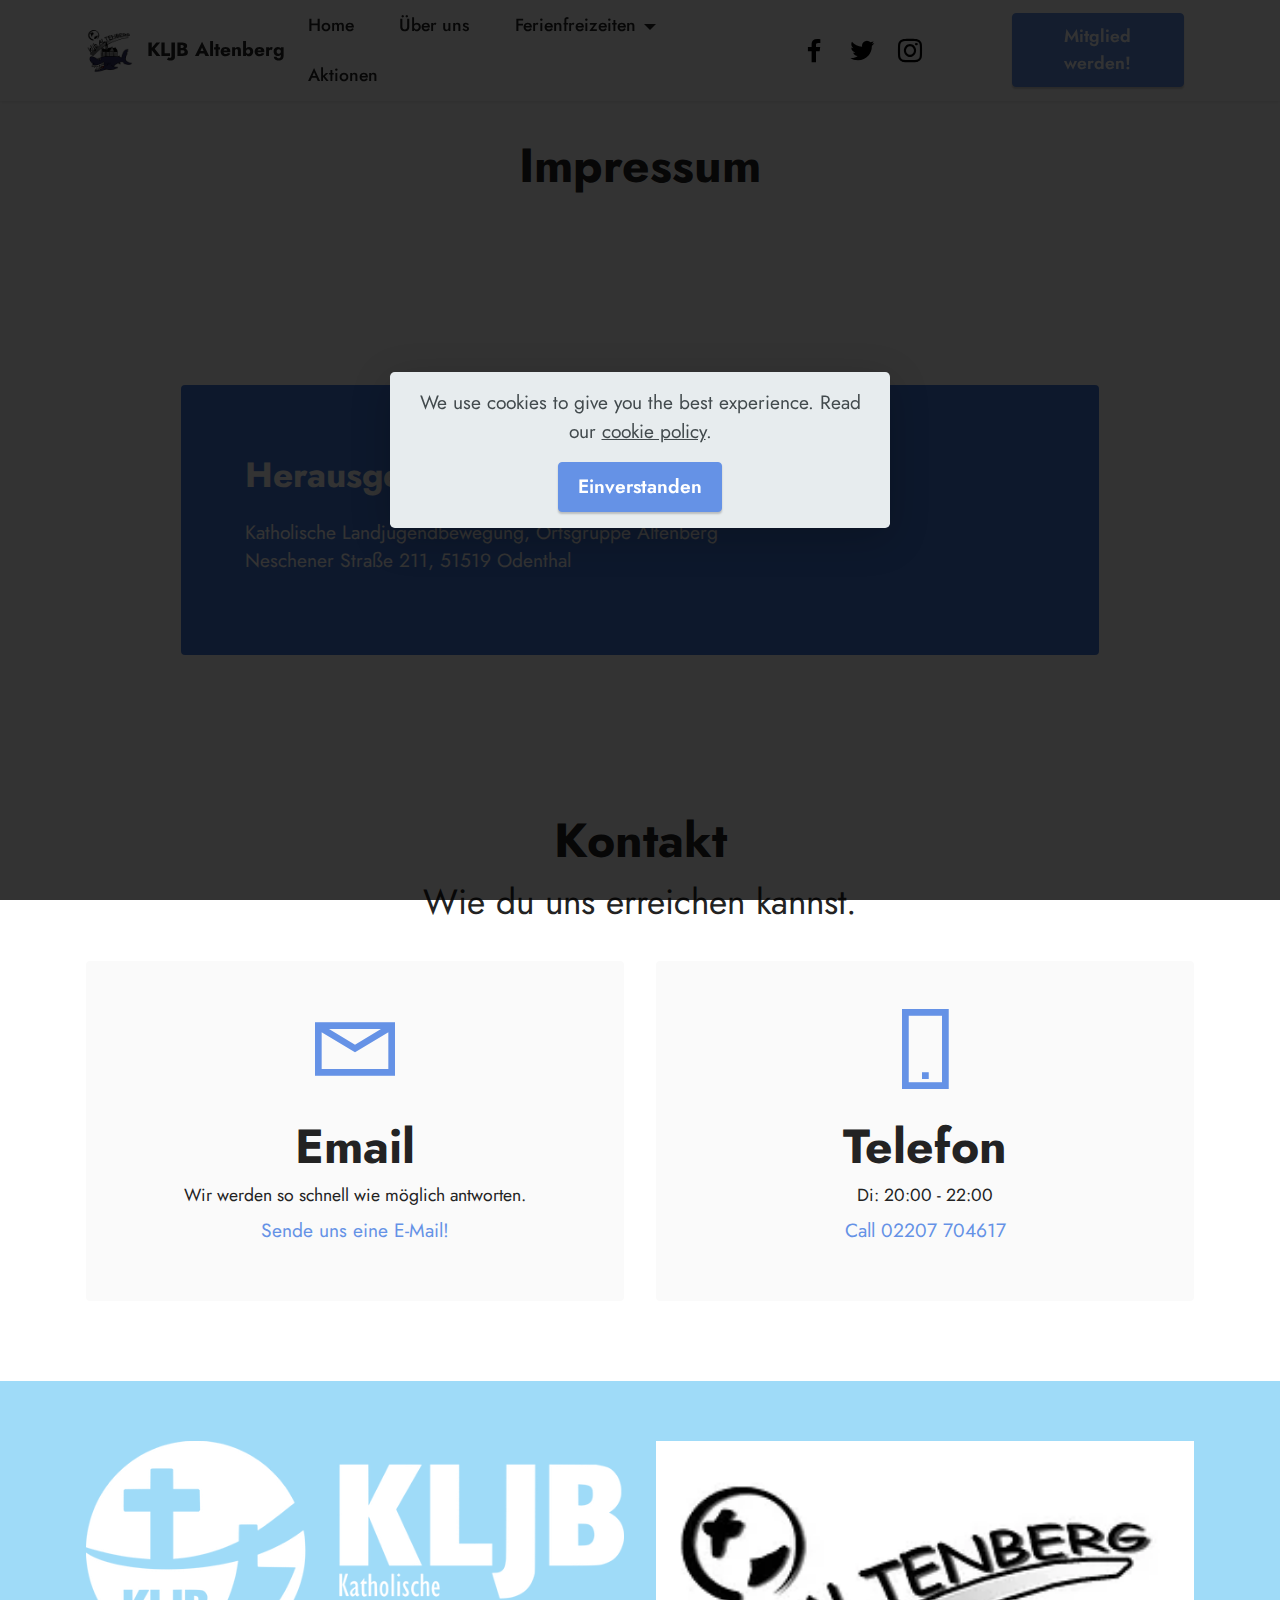
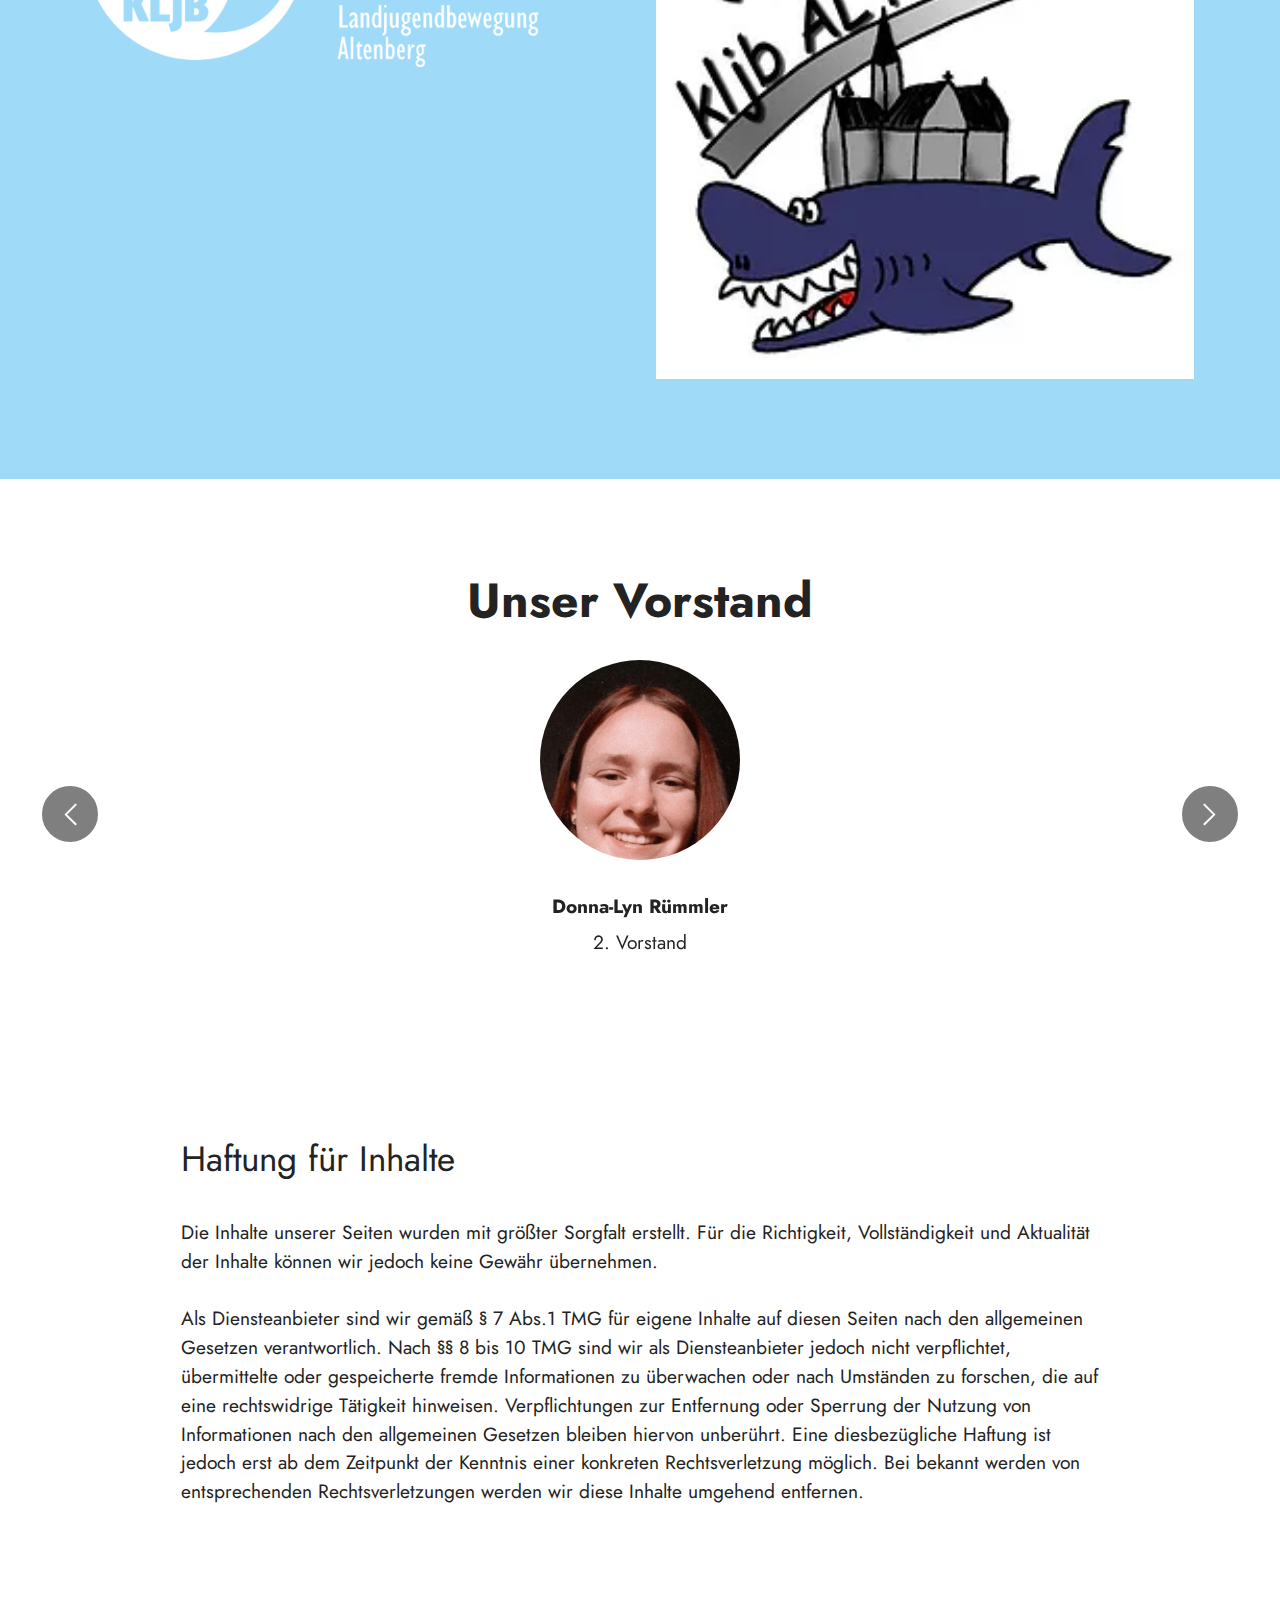
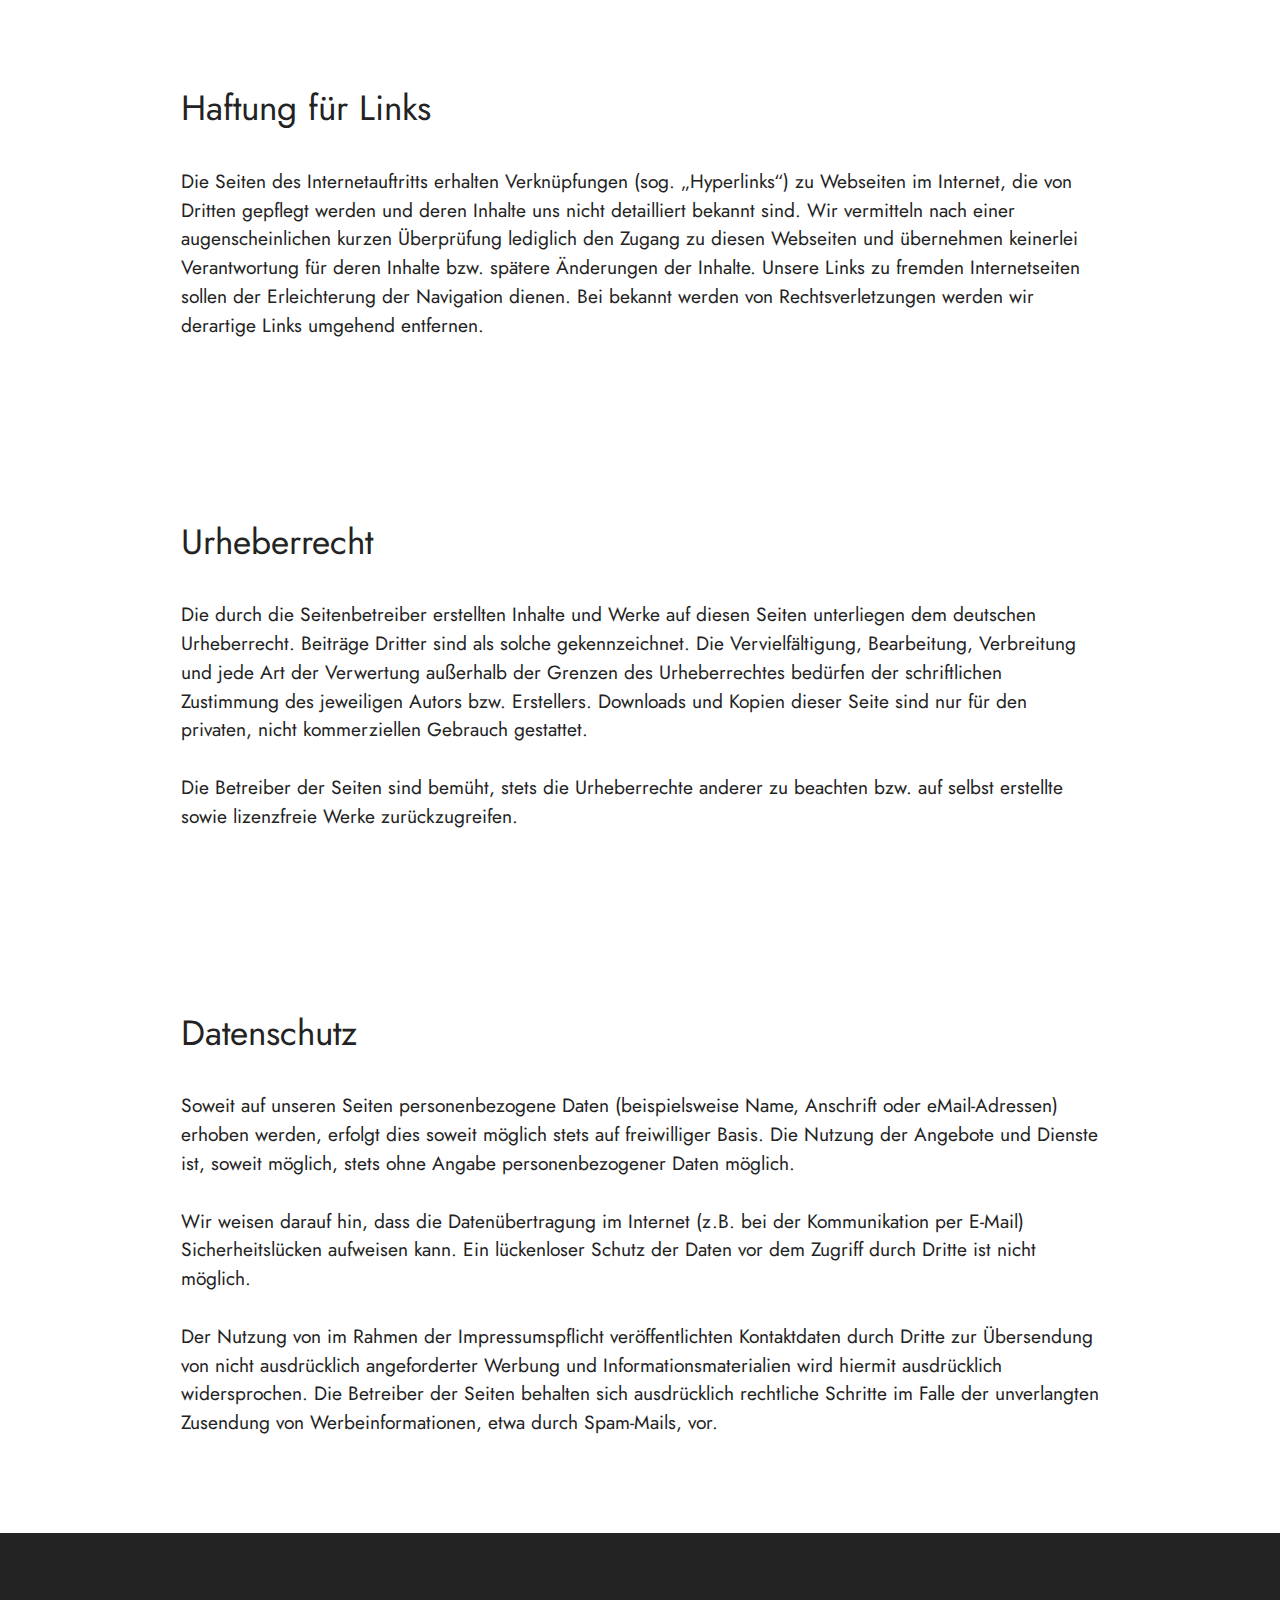
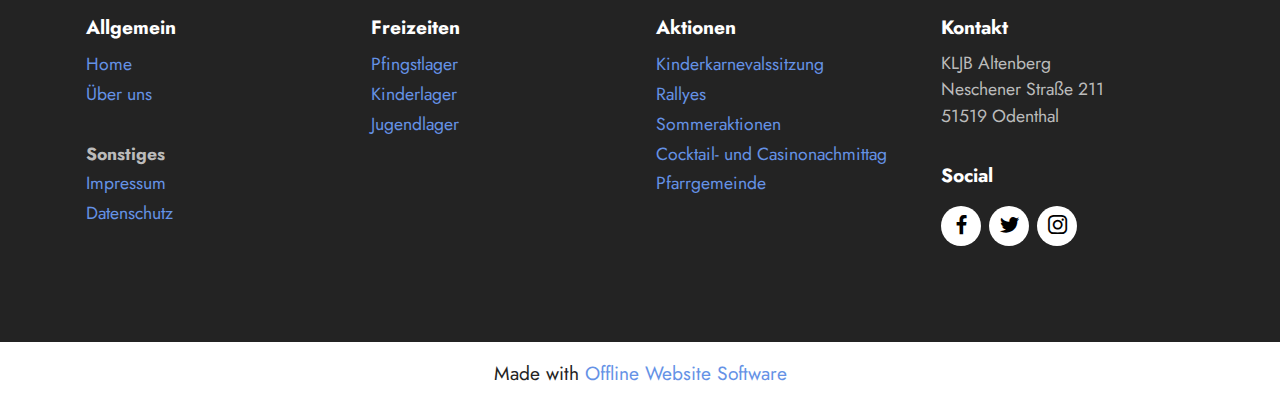
<file: impressum.html>
<!DOCTYPE html>
<html  >
<head>
  <!-- Site made with Mobirise Website Builder v5.6.13, https://mobirise.com -->
  <meta charset="UTF-8">
  <meta http-equiv="X-UA-Compatible" content="IE=edge">
  <meta name="generator" content="Mobirise v5.6.13, mobirise.com">
  <meta name="twitter:card" content="summary_large_image"/>
  <meta name="twitter:image:src" content="">
  <meta property="og:image" content="">
  <meta name="twitter:title" content="impressum">
  <meta name="viewport" content="width=device-width, initial-scale=1, minimum-scale=1">
  <link rel="shortcut icon" href="assets/images/kljb-logo-png.webp" type="image/x-icon">
  <meta name="description" content="">
  
  
  <title>impressum</title>
  <link rel="stylesheet" href="assets/web/assets/mobirise-icons2/mobirise2.css">
  <link rel="stylesheet" href="assets/bootstrap/css/bootstrap.min.css">
  <link rel="stylesheet" href="assets/bootstrap/css/bootstrap-grid.min.css">
  <link rel="stylesheet" href="assets/bootstrap/css/bootstrap-reboot.min.css">
  <link rel="stylesheet" href="assets/web/assets/gdpr-plugin/gdpr-styles.css">
  <link rel="stylesheet" href="assets/dropdown/css/style.css">
  <link rel="stylesheet" href="assets/socicon/css/styles.css">
  <link rel="stylesheet" href="assets/theme/css/style.css">
  <link rel="preload" href="https://fonts.googleapis.com/css?family=Jost:100,200,300,400,500,600,700,800,900,100i,200i,300i,400i,500i,600i,700i,800i,900i&display=swap" as="style" onload="this.onload=null;this.rel='stylesheet'">
  <noscript><link rel="stylesheet" href="https://fonts.googleapis.com/css?family=Jost:100,200,300,400,500,600,700,800,900,100i,200i,300i,400i,500i,600i,700i,800i,900i&display=swap"></noscript>
  <link rel="preload" as="style" href="assets/mobirise/css/mbr-additional.css"><link rel="stylesheet" href="assets/mobirise/css/mbr-additional.css" type="text/css">
  
  
  
  
</head>
<body>

<!-- Analytics -->
<!-- Matomo -->
<script>
  var _paq = window._paq = window._paq || [];
  /* tracker methods like "setCustomDimension" should be called before "trackPageView" */
  _paq.push(['trackPageView']);
  _paq.push(['enableLinkTracking']);
  (function() {
    var u="//matomo.kljb-altenberg.de/";
    _paq.push(['setTrackerUrl', u+'matomo.php']);
    _paq.push(['setSiteId', '1']);
    var d=document, g=d.createElement('script'), s=d.getElementsByTagName('script')[0];
    g.async=true; g.src=u+'matomo.js'; s.parentNode.insertBefore(g,s);
  })();
</script>
<!-- End Matomo Code -->
<!-- /Analytics -->


  
  <section data-bs-version="5.1" class="menu menu3 cid-tlSyZXqXG0" once="menu" id="menu3-1o">
    
    <nav class="navbar navbar-dropdown navbar-fixed-top navbar-expand-lg">
        <div class="container">
            <div class="navbar-brand">
                <span class="navbar-logo">
                    <a href="index.html">
                        <img src="assets/images/kljb-logo-png.webp" alt="Mobirise Website Builder" style="height: 3rem;">
                    </a>
                </span>
                <span class="navbar-caption-wrap"><a class="navbar-caption text-black text-primary display-7" href="index.html">KLJB Altenberg</a></span>
            </div>
            <button class="navbar-toggler" type="button" data-toggle="collapse" data-bs-toggle="collapse" data-target="#navbarSupportedContent" data-bs-target="#navbarSupportedContent" aria-controls="navbarNavAltMarkup" aria-expanded="false" aria-label="Toggle navigation">
                <div class="hamburger">
                    <span></span>
                    <span></span>
                    <span></span>
                    <span></span>
                </div>
            </button>
            <div class="collapse navbar-collapse" id="navbarSupportedContent">
                <ul class="navbar-nav nav-dropdown" data-app-modern-menu="true"><li class="nav-item"><a class="nav-link link text-black show text-primary display-4" href="index.html" aria-expanded="false">Home</a></li><li class="nav-item"><a class="nav-link link text-black show text-primary display-4" href="ueberuns.html">Über uns</a></li>
                    <li class="nav-item dropdown"><a class="nav-link link text-black dropdown-toggle display-4" href="https://mobiri.se" data-toggle="dropdown-submenu" data-bs-toggle="dropdown" data-bs-auto-close="outside" aria-expanded="false">Ferienfreizeiten</a><div class="dropdown-menu" aria-labelledby="dropdown-281"><a class="text-black dropdown-item text-primary display-4" href="pfingstlager.html">Pfingstlager</a><a class="text-black dropdown-item text-primary display-4" href="kinderlager.html">Kinderlager</a><a class="text-black dropdown-item text-primary display-4" href="jugendlager.html">Jugendlager</a></div></li>
                    <li class="nav-item"><a class="nav-link link text-black text-primary display-4" href="aktionen.html">Aktionen</a>
                    </li></ul>
                <div class="icons-menu">
                    <a class="iconfont-wrapper" href="https://www.facebook.com/LandjugendAltenberg" target="_blank">
                        <span class="p-2 mbr-iconfont socicon-facebook socicon"></span>
                    </a>
                    <a class="iconfont-wrapper" href="https://www.twitter.com/kljbaltenberg" target="_blank">
                        <span class="p-2 mbr-iconfont socicon-twitter socicon"></span>
                    </a>
                    <a class="iconfont-wrapper" href="https://www.instagram.com/kljbaltenberg" target="_blank">
                        <span class="p-2 mbr-iconfont socicon-instagram socicon"></span>
                    </a>
                    <a class="iconfont-wrapper" href="index.html">
                        <span class="p-2 mbr-iconfont socicon-linkedin socicon" style="color: rgb(255, 255, 255); fill: rgb(255, 255, 255);"></span>
                    </a>
                </div>
                <div class="navbar-buttons mbr-section-btn"><a class="btn btn-primary display-4" href="mitglied.html">Mitglied werden!</a></div>
            </div>
        </div>
    </nav>
</section>

<section data-bs-version="5.1" class="content4 cid-tmdwkGqHTS" id="content4-28">
    

    
    
    <div class="container">
        <div class="row justify-content-center">
            <div class="title col-md-12 col-lg-10">
                <h3 class="mbr-section-title mbr-fonts-style align-center mb-4 display-2">
                    <strong>Impressum</strong></h3>
                
                
            </div>
        </div>
    </div>
</section>

<section data-bs-version="5.1" class="content15 cid-tmdwB5mH3x" id="content15-29">

    

    
    
    <div class="container">
        <div class="row justify-content-center">
            <div class="card col-md-12 col-lg-10">
                <div class="card-wrapper">
                    <div class="card-box align-left">
                        <h4 class="card-title mbr-fonts-style mbr-white mb-3 display-5">
                            <strong>Herausgeber</strong></h4>
                        <p class="mbr-text mbr-fonts-style display-7">Katholische Landjugendbewegung, Ortsgruppe Altenberg<br>Neschener Straße 211, 51519 Odenthal</p>
                        
                    </div>
                </div>
            </div>
        </div>
    </div>
</section>

<section data-bs-version="5.1" class="contacts1 cid-tmdwPAugCg" id="contacts1-2a">

    

    
    
    <div class="container">
        <div class="mbr-section-head">
            <h3 class="mbr-section-title mbr-fonts-style align-center mb-0 display-2">
                <strong>Kontakt</strong></h3>
            <h4 class="mbr-section-subtitle mbr-fonts-style align-center mb-0 mt-2 display-5">
                Wie du uns erreichen kannst.</h4>
        </div>
        <div class="row justify-content-center mt-4">
            <div class="card col-12 col-lg-6">
                <div class="card-wrapper">
                    <div class="card-box align-center">
                        <div class="image-wrapper">
                            <span class="mbr-iconfont mobi-mbri-letter mobi-mbri"></span>
                        </div>
                        <h4 class="card-title mbr-fonts-style mb-2 display-2">
                            <strong>Email</strong>
                        </h4>
                        <p class="mbr-text mbr-fonts-style mb-2 display-4">
                            Wir werden so schnell wie möglich antworten.</p>
                        <h5 class="link mbr-fonts-style display-7"><a href="mailto:info@kljb-altenberg.de" class="text-primary">Sende uns eine E-Mail!</a></h5>
                    </div>
                </div>
            </div>
            <div class="card col-12 col-lg-6">
                <div class="card-wrapper">
                    <div class="card-box align-center">
                        <div class="image-wrapper">
                            <span class="mbr-iconfont mobi-mbri-mobile-2 mobi-mbri"></span>
                        </div>
                        <h4 class="card-title mbr-fonts-style align-center mb-2 display-2">
                            <strong>Telefon</strong></h4>
                        <p class="mbr-text mbr-fonts-style mb-2 display-4">Di: 20:00 - 22:00</p>
                        <h5 class="link mbr-black mbr-fonts-style display-7">
                            <a href="tel:02207 704617" class="text-primary">Call&nbsp;02207 704617</a></h5>
                    </div>
                </div>
            </div>
        </div>
    </div>
</section>

<section data-bs-version="5.1" class="image5 cid-tmdwcDNGI7" id="image5-26">
    
    
    
    <div class="container">
        <div class="row">
            <div class="col-12 col-md-12">
                <div class="row">
                    <div class="col-12 col-lg-6">
                        <div class="img-item mb-3">
                            <img src="assets/images/logo2.webp" alt="Mobirise Website Builder">
                            <p class="mbr-fonts-style align-center mt-2 display-7"></p>
                        </div>
                    </div>
                    <div class="col-12 col-lg">
                        <div class="img-item mb-3">
                            <img src="assets/images/logo1.webp" alt="Mobirise Website Builder">
                            <p class="mbr-fonts-style align-center mt-2 display-7"></p>
                        </div>
                    </div>
                </div>
            </div>
        </div>
    </div>
</section>

<section data-bs-version="5.1" class="people5 mbr-embla cid-tlXwbPa4Vz" id="people5-1s">

    

    
    

    <div class="position-relative text-center">
        <h3 class="mb-4 mbr-fonts-style display-2">
            <strong>Unser Vorstand</strong></h3>

        <div class="embla" data-skip-snaps="true" data-align="center" data-loop="true" data-auto-play-interval="5" data-draggable="true">
            <div class="embla__viewport container-fluid">
                <div class="embla__container">
                    <div class="embla__slide slider-image item active" style="margin-left: 7rem; margin-right: 7rem;">
                        <div class="user">
                            <div class="user_image">
                                <div class="item-wrapper position-relative">
                                    <img src="assets/images/donna-600x787.png" alt="Donna-Lyn Rümmler" data-slide-to="0" data-bs-slide-to="0">
                                </div>
                            </div>
                            <div class="user_text mb-4">
                                <p class="mbr-fonts-style display-7"></p>
                            </div>
                            <div class="user_name mbr-fonts-style mb-2 display-7">
                                <strong>Donna-Lyn Rümmler</strong></div>
                            <div class="user_desk mbr-fonts-style display-7">
                                2. Vorstand</div>
                        </div>
                    </div><div class="embla__slide slider-image item" style="margin-left: 7rem; margin-right: 7rem;">
                        <div class="user">
                            <div class="user_image">
                                <div class="item-wrapper position-relative">
                                    <img src="assets/images/nico-245x294.png" alt="Nico Meißner" data-slide-to="1" data-bs-slide-to="1">
                                </div>
                            </div>
                            <div class="user_text mb-4">
                                <p class="mbr-fonts-style display-7"></p>
                            </div>
                            <div class="user_name mbr-fonts-style mb-2 display-7">
                                <strong>Nico Meißner</strong></div>
                            <div class="user_desk mbr-fonts-style display-7">
                                Kassenwart</div>
                        </div>
                    </div>
                    <div class="embla__slide slider-image item" style="margin-left: 7rem; margin-right: 7rem;">
                        <div class="user">
                            <div class="user_image">
                                <div class="item-wrapper position-relative">
                                    <img src="assets/images/simon-364x449.png" alt="Simon Hasenclever" data-slide-to="2" data-bs-slide-to="2">
                                </div>
                            </div>
                            <div class="user_text mb-4">
                                <p class="mbr-fonts-style display-7"></p>
                            </div>
                            <div class="user_name mbr-fonts-style mb-2 display-7">
                                <strong>Simon Hasenclever</strong></div>
                            <div class="user_desk mbr-fonts-style display-7">
                                1. Vorstand</div>
                        </div>
                    </div><div class="embla__slide slider-image item" style="margin-left: 7rem; margin-right: 7rem;">
                        <div class="user">
                            <div class="user_image">
                                <div class="item-wrapper position-relative">
                                    <img src="assets/images/mike-245x285.png" alt="Mobirise Website Builder" data-slide-to="3" data-bs-slide-to="3">
                                </div>
                            </div>
                            <div class="user_text mb-4">
                                <p class="mbr-fonts-style display-7"></p>
                            </div>
                            <div class="user_name mbr-fonts-style mb-2 display-7">
                                <strong>Mike Nonnenbroich</strong></div>
                            <div class="user_desk mbr-fonts-style display-7">Redaktion / Technische Unterstützung</div>
                        </div>
                    </div>
                    
                </div>
            </div>
            <button class="embla__button embla__button--prev">
                <span class="mobi-mbri mobi-mbri-arrow-prev mbr-iconfont" aria-hidden="true"></span>
                <span class="sr-only visually-hidden visually-hidden">Previous</span>
            </button>
            <button class="embla__button embla__button--next">
                <span class="mobi-mbri mobi-mbri-arrow-next mbr-iconfont" aria-hidden="true"></span>
                <span class="sr-only visually-hidden visually-hidden">Next</span>
            </button>
        </div>
    </div>
</section>

<section data-bs-version="5.1" class="content5 cid-tmdpuHy43K" id="content5-22">
    
    <div class="container">
        <div class="row justify-content-center">
            <div class="col-md-12 col-lg-10">
                
                <h4 class="mbr-section-subtitle mbr-fonts-style mb-4 display-5">
                    Haftung für Inhalte</h4>
                <p class="mbr-text mbr-fonts-style display-7">Die Inhalte unserer Seiten wurden mit größter Sorgfalt erstellt. Für die Richtigkeit, Vollständigkeit und Aktualität der Inhalte können wir jedoch keine Gewähr übernehmen.
<br>
<br>Als Diensteanbieter sind wir gemäß § 7 Abs.1 TMG für eigene Inhalte auf diesen Seiten nach den allgemeinen Gesetzen verantwortlich. Nach §§ 8 bis 10 TMG sind wir als Diensteanbieter jedoch nicht verpflichtet, übermittelte oder gespeicherte fremde Informationen zu überwachen oder nach Umständen zu forschen, die auf eine rechtswidrige Tätigkeit hinweisen. Verpflichtungen zur Entfernung oder Sperrung der Nutzung von Informationen nach den allgemeinen Gesetzen bleiben hiervon unberührt. Eine diesbezügliche Haftung ist jedoch erst ab dem Zeitpunkt der Kenntnis einer konkreten Rechtsverletzung möglich. Bei bekannt werden von entsprechenden Rechtsverletzungen werden wir diese Inhalte umgehend entfernen.</p>
            </div>
        </div>
    </div>
</section>

<section data-bs-version="5.1" class="content5 cid-tmdpvli5vn" id="content5-23">
    
    <div class="container">
        <div class="row justify-content-center">
            <div class="col-md-12 col-lg-10">
                
                <h4 class="mbr-section-subtitle mbr-fonts-style mb-4 display-5">
                    Haftung für Links</h4>
                <p class="mbr-text mbr-fonts-style display-7">
                    Die Seiten des Internetauftritts erhalten Verknüpfungen (sog. „Hyperlinks“) zu Webseiten im Internet, die von Dritten gepflegt werden und deren Inhalte uns nicht detailliert bekannt sind. Wir vermitteln nach einer augenscheinlichen kurzen Überprüfung lediglich den Zugang zu diesen Webseiten und übernehmen keinerlei Verantwortung für deren Inhalte bzw. spätere Änderungen der Inhalte. Unsere Links zu fremden Internetseiten sollen der Erleichterung der Navigation dienen. Bei bekannt werden von Rechtsverletzungen werden wir derartige Links umgehend entfernen.</p>
            </div>
        </div>
    </div>
</section>

<section data-bs-version="5.1" class="content5 cid-tmdpww8Nbe" id="content5-25">
    
    <div class="container">
        <div class="row justify-content-center">
            <div class="col-md-12 col-lg-10">
                
                <h4 class="mbr-section-subtitle mbr-fonts-style mb-4 display-5">
                    Urheberrecht</h4>
                <p class="mbr-text mbr-fonts-style display-7">Die durch die Seitenbetreiber erstellten Inhalte und Werke auf diesen Seiten unterliegen dem deutschen Urheberrecht. Beiträge Dritter sind als solche gekennzeichnet. Die Vervielfältigung, Bearbeitung, Verbreitung und jede Art der Verwertung außerhalb der Grenzen des Urheberrechtes bedürfen der schriftlichen Zustimmung des jeweiligen Autors bzw. Erstellers. Downloads und Kopien dieser Seite sind nur für den privaten, nicht kommerziellen Gebrauch gestattet.
<br>
<br>Die Betreiber der Seiten sind bemüht, stets die Urheberrechte anderer zu beachten bzw. auf selbst erstellte sowie lizenzfreie Werke zurückzugreifen.</p>
            </div>
        </div>
    </div>
</section>

<section data-bs-version="5.1" class="content5 cid-tmdpw2dB0y" id="content5-24">
    
    <div class="container">
        <div class="row justify-content-center">
            <div class="col-md-12 col-lg-10">
                
                <h4 class="mbr-section-subtitle mbr-fonts-style mb-4 display-5">
                    Datenschutz</h4>
                <p class="mbr-text mbr-fonts-style display-7">Soweit auf unseren Seiten personenbezogene Daten (beispielsweise Name, Anschrift oder eMail-Adressen) erhoben werden, erfolgt dies soweit möglich stets auf freiwilliger Basis. Die Nutzung der Angebote und Dienste ist, soweit möglich, stets ohne Angabe personenbezogener Daten möglich.
<br>
<br>Wir weisen darauf hin, dass die Datenübertragung im Internet (z.B. bei der Kommunikation per E-Mail) Sicherheitslücken aufweisen kann. Ein lückenloser Schutz der Daten vor dem Zugriff durch Dritte ist nicht möglich.
<br>
<br>Der Nutzung von im Rahmen der Impressumspflicht veröffentlichten Kontaktdaten durch Dritte zur Übersendung von nicht ausdrücklich angeforderter Werbung und Informationsmaterialien wird hiermit ausdrücklich widersprochen. Die Betreiber der Seiten behalten sich ausdrücklich rechtliche Schritte im Falle der unverlangten Zusendung von Werbeinformationen, etwa durch Spam-Mails, vor.</p>
            </div>
        </div>
    </div>
</section>

<section data-bs-version="5.1" class="footer1 cid-tlXvgLGCVZ" once="footers" id="footer1-1p">

    

    
    
    <div class="container">
        <div class="row mbr-white">
            <div class="col-12 col-md-6 col-lg-3">
                <h5 class="mbr-section-subtitle mbr-fonts-style mb-2 display-7">
                    <strong>Allgemein</strong></h5>
                <ul class="list mbr-fonts-style display-4">
                    <li class="mbr-text item-wrap"><a href="index.html" class="text-primary">Home</a></li><li class="mbr-text item-wrap"><a href="ueberuns.html" class="text-primary">Über uns</a></li><li class="mbr-text item-wrap"><br></li><li class="mbr-text item-wrap"><strong>Sonstiges</strong></li><li class="mbr-text item-wrap"><a href="impressum.html" class="text-primary">Impressum</a></li><li class="mbr-text item-wrap"><a href="datenschutz.html" class="text-primary">Datenschutz</a></li>
                </ul>
            </div>
            <div class="col-12 col-md-6 col-lg-3">
                <h5 class="mbr-section-subtitle mbr-fonts-style mb-2 display-7">
                    <strong>Freizeiten</strong></h5>
                <ul class="list mbr-fonts-style display-4">

                    <li class="mbr-text item-wrap"><a href="pfingstlager.html" class="text-primary">Pfingstlager</a></li>
                    <li class="mbr-text item-wrap"><a href="kinderlager.html" class="text-primary">Kinderlager</a></li>
                    <li class="mbr-text item-wrap"><a href="jugendlager.html" class="text-primary">Jugendlager</a></li>
                </ul>
            </div>
            <div class="col-12 col-md-6 col-lg-3">
                <h5 class="mbr-section-subtitle mbr-fonts-style mb-2 display-7">
                    <strong>Aktionen</strong></h5>
                <ul class="list mbr-fonts-style display-4">
                    <li class="mbr-text item-wrap"><a href="aktionen.html" class="text-primary">Kinderkarnevalssitzung</a></li><a href="aktionen.html" class="text-primary">
                    </a><li class="mbr-text item-wrap"><a href="aktionen.html" class="text-primary">Rallyes</a></li><a href="aktionen.html" class="text-primary">
                    </a><li class="mbr-text item-wrap"><a href="aktionen.html" class="text-primary">Sommeraktionen</a></li><a href="aktionen.html" class="text-primary">
                    </a><li class="mbr-text item-wrap"><a href="aktionen.html" class="text-primary">Cocktail- und Casinonachmittag</a></li><li class="mbr-text item-wrap"><a href="aktionen.html" class="text-primary">Pfarrgemeinde</a></li>
                </ul>
            </div>
            <div class="col-12 col-md-6 col-lg-3">
                <h5 class="mbr-section-subtitle mbr-fonts-style mb-2 display-7">
                    <strong>Kontakt</strong></h5>
                <p class="mbr-text mbr-fonts-style mb-4 display-4">
                    KLJB Altenberg<br>Neschener Straße 211<br>51519 Odenthal<br></p>
                <h5 class="mbr-section-subtitle mbr-fonts-style mb-3 display-7">
                    <strong>Social</strong>
                </h5>
                <div class="social-row display-7">
                    <div class="soc-item">
                        <a href="https://www.facebook.com/LandjugendAltenberg" target="_blank">
                            <span class="mbr-iconfont socicon-facebook socicon"></span>
                        </a>
                    </div>
                    <div class="soc-item">
                        <a href="https://www.twitter.com/kljbaltenberg" target="_blank">
                            <span class="mbr-iconfont socicon-twitter socicon"></span>
                        </a>
                    </div>
                    <div class="soc-item">
                        <a href="https://www.instagram.com/kljbaltenberg" target="_blank">
                            <span class="mbr-iconfont socicon-instagram socicon"></span>
                        </a>
                    </div>
                    
                </div>
            </div>
            
        </div>
    </div>
</section><section class="display-7" style="padding: 0;align-items: center;justify-content: center;flex-wrap: wrap;    align-content: center;display: flex;position: relative;height: 4rem;"><a href="https://mobiri.se/2896449" style="flex: 1 1;height: 4rem;position: absolute;width: 100%;z-index: 1;"><img alt="" style="height: 4rem;" src="[data-uri]"></a><p style="margin: 0;text-align: center;" class="display-7">Made with &#8204;</p><a style="z-index:1" href="https://mobirise.com/offline-website-builder.html">Offline Website Software</a></section><script src="assets/bootstrap/js/bootstrap.bundle.min.js"></script>  <script src="assets/web/assets/cookies-alert-plugin/cookies-alert-core.js"></script>  <script src="assets/web/assets/cookies-alert-plugin/cookies-alert-script.js"></script>  <script src="assets/smoothscroll/smooth-scroll.js"></script>  <script src="assets/ytplayer/index.js"></script>  <script src="assets/dropdown/js/navbar-dropdown.js"></script>  <script src="assets/embla/embla.min.js"></script>  <script src="assets/embla/script.js"></script>  <script src="assets/theme/js/script.js"></script>  
  
  
<div id="cookie-dialog" style="display: none;"><div id="cookiesdirective"><div style="position: fixed; top: 0; right: 0; bottom: 0; left: 0; background-color: rgb(0, 0, 0); opacity: 0.8; z-index: 9999;"></div><div style="position: fixed; top: 0; right: 0; bottom: 0; left: 0; display: flex; align-items: center; z-index: 10000"><div class="cookie-wrapper" style="position: relative; width: 100%; max-width: 500px; margin-right: auto; margin-left: auto; padding: 1rem; text-align: center; border-radius: .3rem; box-shadow: 0 10px 40px 0 rgba(0,0,0,0.2); color:#424a4d; background:rgba(234, 239, 241, 0.99);"><div class="mbr-text"><p class="display-7">We use cookies to give you the best experience. Read our <a style='color: #424a4d; text-decoration: underline;' href='privacy.html'>cookie policy</a>.</p></div><div class="mbr-section-btn"><a style="margin:0;;" class="btn btn-sm btn-primary display-7" id="impliedsubmit">Einverstanden</a></div></div></div></div></div>
  <input name="cookieData" type="hidden" data-cookie-customDialogSelector='#cookie-dialog' data-cookie-colorText='#424a4d' data-cookie-colorBg='rgba(234, 239, 241, 0.99)' data-cookie-textButton='Einverstanden' data-cookie-colorButton='' data-cookie-colorLink='#424a4d' data-cookie-underlineLink='true' data-cookie-text="We use cookies to give you the best experience. Read our <a href='privacy.html'>cookie policy</a>.">
  </body>
</html>
</file>
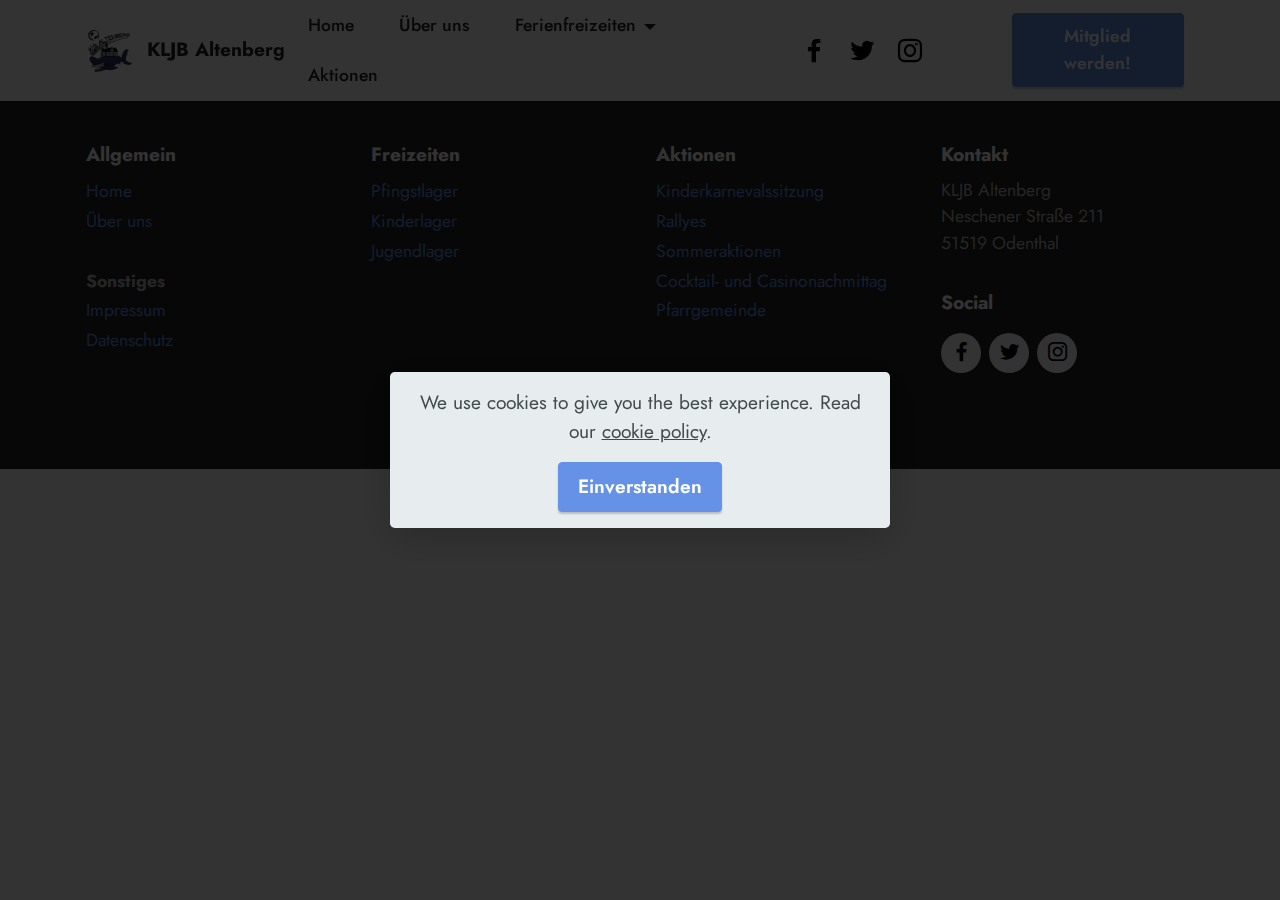
<file: jugendlager.html>
<!DOCTYPE html>
<html  >
<head>
  <!-- Site made with Mobirise Website Builder v5.6.13, https://mobirise.com -->
  <meta charset="UTF-8">
  <meta http-equiv="X-UA-Compatible" content="IE=edge">
  <meta name="generator" content="Mobirise v5.6.13, mobirise.com">
  <meta name="twitter:card" content="summary_large_image"/>
  <meta name="twitter:image:src" content="">
  <meta property="og:image" content="">
  <meta name="twitter:title" content="jugendlager">
  <meta name="viewport" content="width=device-width, initial-scale=1, minimum-scale=1">
  <link rel="shortcut icon" href="assets/images/kljb-logo-png.webp" type="image/x-icon">
  <meta name="description" content="">
  
  
  <title>jugendlager</title>
  <link rel="stylesheet" href="assets/bootstrap/css/bootstrap.min.css">
  <link rel="stylesheet" href="assets/bootstrap/css/bootstrap-grid.min.css">
  <link rel="stylesheet" href="assets/bootstrap/css/bootstrap-reboot.min.css">
  <link rel="stylesheet" href="assets/web/assets/gdpr-plugin/gdpr-styles.css">
  <link rel="stylesheet" href="assets/dropdown/css/style.css">
  <link rel="stylesheet" href="assets/socicon/css/styles.css">
  <link rel="stylesheet" href="assets/theme/css/style.css">
  <link rel="preload" href="https://fonts.googleapis.com/css?family=Jost:100,200,300,400,500,600,700,800,900,100i,200i,300i,400i,500i,600i,700i,800i,900i&display=swap" as="style" onload="this.onload=null;this.rel='stylesheet'">
  <noscript><link rel="stylesheet" href="https://fonts.googleapis.com/css?family=Jost:100,200,300,400,500,600,700,800,900,100i,200i,300i,400i,500i,600i,700i,800i,900i&display=swap"></noscript>
  <link rel="preload" as="style" href="assets/mobirise/css/mbr-additional.css"><link rel="stylesheet" href="assets/mobirise/css/mbr-additional.css" type="text/css">
  
  
  
  
</head>
<body>

<!-- Analytics -->
<!-- Matomo -->
<script>
  var _paq = window._paq = window._paq || [];
  /* tracker methods like "setCustomDimension" should be called before "trackPageView" */
  _paq.push(['trackPageView']);
  _paq.push(['enableLinkTracking']);
  (function() {
    var u="//matomo.kljb-altenberg.de/";
    _paq.push(['setTrackerUrl', u+'matomo.php']);
    _paq.push(['setSiteId', '1']);
    var d=document, g=d.createElement('script'), s=d.getElementsByTagName('script')[0];
    g.async=true; g.src=u+'matomo.js'; s.parentNode.insertBefore(g,s);
  })();
</script>
<!-- End Matomo Code -->
<!-- /Analytics -->


  
  <section data-bs-version="5.1" class="menu menu3 cid-tlSyZXqXG0" once="menu" id="menu3-1v">
    
    <nav class="navbar navbar-dropdown navbar-fixed-top navbar-expand-lg">
        <div class="container">
            <div class="navbar-brand">
                <span class="navbar-logo">
                    <a href="index.html">
                        <img src="assets/images/kljb-logo-png.webp" alt="Mobirise Website Builder" style="height: 3rem;">
                    </a>
                </span>
                <span class="navbar-caption-wrap"><a class="navbar-caption text-black text-primary display-7" href="index.html">KLJB Altenberg</a></span>
            </div>
            <button class="navbar-toggler" type="button" data-toggle="collapse" data-bs-toggle="collapse" data-target="#navbarSupportedContent" data-bs-target="#navbarSupportedContent" aria-controls="navbarNavAltMarkup" aria-expanded="false" aria-label="Toggle navigation">
                <div class="hamburger">
                    <span></span>
                    <span></span>
                    <span></span>
                    <span></span>
                </div>
            </button>
            <div class="collapse navbar-collapse" id="navbarSupportedContent">
                <ul class="navbar-nav nav-dropdown" data-app-modern-menu="true"><li class="nav-item"><a class="nav-link link text-black show text-primary display-4" href="index.html" aria-expanded="false">Home</a></li><li class="nav-item"><a class="nav-link link text-black show text-primary display-4" href="ueberuns.html">Über uns</a></li>
                    <li class="nav-item dropdown"><a class="nav-link link text-black dropdown-toggle display-4" href="https://mobiri.se" data-toggle="dropdown-submenu" data-bs-toggle="dropdown" data-bs-auto-close="outside" aria-expanded="false">Ferienfreizeiten</a><div class="dropdown-menu" aria-labelledby="dropdown-281"><a class="text-black dropdown-item text-primary display-4" href="pfingstlager.html">Pfingstlager</a><a class="text-black dropdown-item text-primary display-4" href="kinderlager.html">Kinderlager</a><a class="text-black dropdown-item text-primary display-4" href="jugendlager.html">Jugendlager</a></div></li>
                    <li class="nav-item"><a class="nav-link link text-black text-primary display-4" href="aktionen.html">Aktionen</a>
                    </li></ul>
                <div class="icons-menu">
                    <a class="iconfont-wrapper" href="https://www.facebook.com/LandjugendAltenberg" target="_blank">
                        <span class="p-2 mbr-iconfont socicon-facebook socicon"></span>
                    </a>
                    <a class="iconfont-wrapper" href="https://www.twitter.com/kljbaltenberg" target="_blank">
                        <span class="p-2 mbr-iconfont socicon-twitter socicon"></span>
                    </a>
                    <a class="iconfont-wrapper" href="https://www.instagram.com/kljbaltenberg" target="_blank">
                        <span class="p-2 mbr-iconfont socicon-instagram socicon"></span>
                    </a>
                    <a class="iconfont-wrapper" href="index.html">
                        <span class="p-2 mbr-iconfont socicon-linkedin socicon" style="color: rgb(255, 255, 255); fill: rgb(255, 255, 255);"></span>
                    </a>
                </div>
                <div class="navbar-buttons mbr-section-btn"><a class="btn btn-primary display-4" href="mitglied.html">Mitglied werden!</a></div>
            </div>
        </div>
    </nav>
</section>

<section data-bs-version="5.1" class="footer1 cid-tlXvgLGCVZ" once="footers" id="footer1-1w">

    

    
    
    <div class="container">
        <div class="row mbr-white">
            <div class="col-12 col-md-6 col-lg-3">
                <h5 class="mbr-section-subtitle mbr-fonts-style mb-2 display-7">
                    <strong>Allgemein</strong></h5>
                <ul class="list mbr-fonts-style display-4">
                    <li class="mbr-text item-wrap"><a href="index.html" class="text-primary">Home</a></li><li class="mbr-text item-wrap"><a href="ueberuns.html" class="text-primary">Über uns</a></li><li class="mbr-text item-wrap"><br></li><li class="mbr-text item-wrap"><strong>Sonstiges</strong></li><li class="mbr-text item-wrap"><a href="impressum.html" class="text-primary">Impressum</a></li><li class="mbr-text item-wrap"><a href="datenschutz.html" class="text-primary">Datenschutz</a></li>
                </ul>
            </div>
            <div class="col-12 col-md-6 col-lg-3">
                <h5 class="mbr-section-subtitle mbr-fonts-style mb-2 display-7">
                    <strong>Freizeiten</strong></h5>
                <ul class="list mbr-fonts-style display-4">

                    <li class="mbr-text item-wrap"><a href="pfingstlager.html" class="text-primary">Pfingstlager</a></li>
                    <li class="mbr-text item-wrap"><a href="kinderlager.html" class="text-primary">Kinderlager</a></li>
                    <li class="mbr-text item-wrap"><a href="jugendlager.html" class="text-primary">Jugendlager</a></li>
                </ul>
            </div>
            <div class="col-12 col-md-6 col-lg-3">
                <h5 class="mbr-section-subtitle mbr-fonts-style mb-2 display-7">
                    <strong>Aktionen</strong></h5>
                <ul class="list mbr-fonts-style display-4">
                    <li class="mbr-text item-wrap"><a href="aktionen.html" class="text-primary">Kinderkarnevalssitzung</a></li><a href="aktionen.html" class="text-primary">
                    </a><li class="mbr-text item-wrap"><a href="aktionen.html" class="text-primary">Rallyes</a></li><a href="aktionen.html" class="text-primary">
                    </a><li class="mbr-text item-wrap"><a href="aktionen.html" class="text-primary">Sommeraktionen</a></li><a href="aktionen.html" class="text-primary">
                    </a><li class="mbr-text item-wrap"><a href="aktionen.html" class="text-primary">Cocktail- und Casinonachmittag</a></li><li class="mbr-text item-wrap"><a href="aktionen.html" class="text-primary">Pfarrgemeinde</a></li>
                </ul>
            </div>
            <div class="col-12 col-md-6 col-lg-3">
                <h5 class="mbr-section-subtitle mbr-fonts-style mb-2 display-7">
                    <strong>Kontakt</strong></h5>
                <p class="mbr-text mbr-fonts-style mb-4 display-4">
                    KLJB Altenberg<br>Neschener Straße 211<br>51519 Odenthal<br></p>
                <h5 class="mbr-section-subtitle mbr-fonts-style mb-3 display-7">
                    <strong>Social</strong>
                </h5>
                <div class="social-row display-7">
                    <div class="soc-item">
                        <a href="https://www.facebook.com/LandjugendAltenberg" target="_blank">
                            <span class="mbr-iconfont socicon-facebook socicon"></span>
                        </a>
                    </div>
                    <div class="soc-item">
                        <a href="https://www.twitter.com/kljbaltenberg" target="_blank">
                            <span class="mbr-iconfont socicon-twitter socicon"></span>
                        </a>
                    </div>
                    <div class="soc-item">
                        <a href="https://www.instagram.com/kljbaltenberg" target="_blank">
                            <span class="mbr-iconfont socicon-instagram socicon"></span>
                        </a>
                    </div>
                    
                </div>
            </div>
            
        </div>
    </div>
</section><section class="display-7" style="padding: 0;align-items: center;justify-content: center;flex-wrap: wrap;    align-content: center;display: flex;position: relative;height: 4rem;"><a href="https://mobiri.se/2896449" style="flex: 1 1;height: 4rem;position: absolute;width: 100%;z-index: 1;"><img alt="" style="height: 4rem;" src="[data-uri]"></a><p style="margin: 0;text-align: center;" class="display-7">Built with &#8204;</p><a style="z-index:1" href="https://mobirise.com/offline-website-builder.html">Offline Website Creator</a></section><script src="assets/bootstrap/js/bootstrap.bundle.min.js"></script>  <script src="assets/web/assets/cookies-alert-plugin/cookies-alert-core.js"></script>  <script src="assets/web/assets/cookies-alert-plugin/cookies-alert-script.js"></script>  <script src="assets/smoothscroll/smooth-scroll.js"></script>  <script src="assets/ytplayer/index.js"></script>  <script src="assets/dropdown/js/navbar-dropdown.js"></script>  <script src="assets/theme/js/script.js"></script>  
  
  
<div id="cookie-dialog" style="display: none;"><div id="cookiesdirective"><div style="position: fixed; top: 0; right: 0; bottom: 0; left: 0; background-color: rgb(0, 0, 0); opacity: 0.8; z-index: 9999;"></div><div style="position: fixed; top: 0; right: 0; bottom: 0; left: 0; display: flex; align-items: center; z-index: 10000"><div class="cookie-wrapper" style="position: relative; width: 100%; max-width: 500px; margin-right: auto; margin-left: auto; padding: 1rem; text-align: center; border-radius: .3rem; box-shadow: 0 10px 40px 0 rgba(0,0,0,0.2); color:#424a4d; background:rgba(234, 239, 241, 0.99);"><div class="mbr-text"><p class="display-7">We use cookies to give you the best experience. Read our <a style='color: #424a4d; text-decoration: underline;' href='privacy.html'>cookie policy</a>.</p></div><div class="mbr-section-btn"><a style="margin:0;;" class="btn btn-sm btn-primary display-7" id="impliedsubmit">Einverstanden</a></div></div></div></div></div>
  <input name="cookieData" type="hidden" data-cookie-customDialogSelector='#cookie-dialog' data-cookie-colorText='#424a4d' data-cookie-colorBg='rgba(234, 239, 241, 0.99)' data-cookie-textButton='Einverstanden' data-cookie-colorButton='' data-cookie-colorLink='#424a4d' data-cookie-underlineLink='true' data-cookie-text="We use cookies to give you the best experience. Read our <a href='privacy.html'>cookie policy</a>.">
  </body>
</html>
</file>
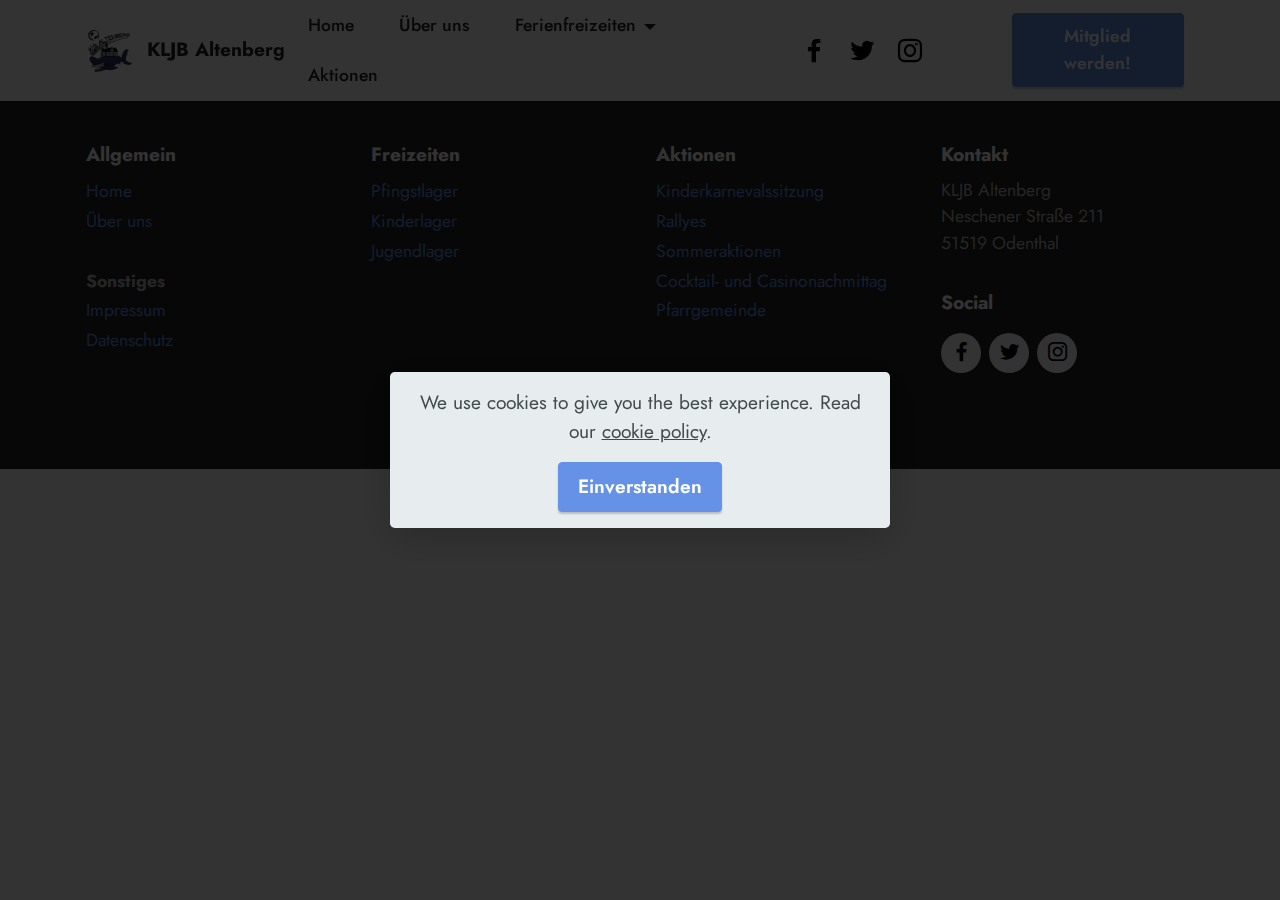
<file: kinderlager.html>
<!DOCTYPE html>
<html  >
<head>
  <!-- Site made with Mobirise Website Builder v5.6.13, https://mobirise.com -->
  <meta charset="UTF-8">
  <meta http-equiv="X-UA-Compatible" content="IE=edge">
  <meta name="generator" content="Mobirise v5.6.13, mobirise.com">
  <meta name="twitter:card" content="summary_large_image"/>
  <meta name="twitter:image:src" content="">
  <meta property="og:image" content="">
  <meta name="twitter:title" content="kinderlager">
  <meta name="viewport" content="width=device-width, initial-scale=1, minimum-scale=1">
  <link rel="shortcut icon" href="assets/images/kljb-logo-png.webp" type="image/x-icon">
  <meta name="description" content="">
  
  
  <title>kinderlager</title>
  <link rel="stylesheet" href="assets/bootstrap/css/bootstrap.min.css">
  <link rel="stylesheet" href="assets/bootstrap/css/bootstrap-grid.min.css">
  <link rel="stylesheet" href="assets/bootstrap/css/bootstrap-reboot.min.css">
  <link rel="stylesheet" href="assets/web/assets/gdpr-plugin/gdpr-styles.css">
  <link rel="stylesheet" href="assets/dropdown/css/style.css">
  <link rel="stylesheet" href="assets/socicon/css/styles.css">
  <link rel="stylesheet" href="assets/theme/css/style.css">
  <link rel="preload" href="https://fonts.googleapis.com/css?family=Jost:100,200,300,400,500,600,700,800,900,100i,200i,300i,400i,500i,600i,700i,800i,900i&display=swap" as="style" onload="this.onload=null;this.rel='stylesheet'">
  <noscript><link rel="stylesheet" href="https://fonts.googleapis.com/css?family=Jost:100,200,300,400,500,600,700,800,900,100i,200i,300i,400i,500i,600i,700i,800i,900i&display=swap"></noscript>
  <link rel="preload" as="style" href="assets/mobirise/css/mbr-additional.css"><link rel="stylesheet" href="assets/mobirise/css/mbr-additional.css" type="text/css">
  
  
  
  
</head>
<body>

<!-- Analytics -->
<!-- Matomo -->
<script>
  var _paq = window._paq = window._paq || [];
  /* tracker methods like "setCustomDimension" should be called before "trackPageView" */
  _paq.push(['trackPageView']);
  _paq.push(['enableLinkTracking']);
  (function() {
    var u="//matomo.kljb-altenberg.de/";
    _paq.push(['setTrackerUrl', u+'matomo.php']);
    _paq.push(['setSiteId', '1']);
    var d=document, g=d.createElement('script'), s=d.getElementsByTagName('script')[0];
    g.async=true; g.src=u+'matomo.js'; s.parentNode.insertBefore(g,s);
  })();
</script>
<!-- End Matomo Code -->
<!-- /Analytics -->


  
  <section data-bs-version="5.1" class="menu menu3 cid-tlSyZXqXG0" once="menu" id="menu3-1t">
    
    <nav class="navbar navbar-dropdown navbar-fixed-top navbar-expand-lg">
        <div class="container">
            <div class="navbar-brand">
                <span class="navbar-logo">
                    <a href="index.html">
                        <img src="assets/images/kljb-logo-png.webp" alt="Mobirise Website Builder" style="height: 3rem;">
                    </a>
                </span>
                <span class="navbar-caption-wrap"><a class="navbar-caption text-black text-primary display-7" href="index.html">KLJB Altenberg</a></span>
            </div>
            <button class="navbar-toggler" type="button" data-toggle="collapse" data-bs-toggle="collapse" data-target="#navbarSupportedContent" data-bs-target="#navbarSupportedContent" aria-controls="navbarNavAltMarkup" aria-expanded="false" aria-label="Toggle navigation">
                <div class="hamburger">
                    <span></span>
                    <span></span>
                    <span></span>
                    <span></span>
                </div>
            </button>
            <div class="collapse navbar-collapse" id="navbarSupportedContent">
                <ul class="navbar-nav nav-dropdown" data-app-modern-menu="true"><li class="nav-item"><a class="nav-link link text-black show text-primary display-4" href="index.html" aria-expanded="false">Home</a></li><li class="nav-item"><a class="nav-link link text-black show text-primary display-4" href="ueberuns.html">Über uns</a></li>
                    <li class="nav-item dropdown"><a class="nav-link link text-black dropdown-toggle display-4" href="https://mobiri.se" data-toggle="dropdown-submenu" data-bs-toggle="dropdown" data-bs-auto-close="outside" aria-expanded="false">Ferienfreizeiten</a><div class="dropdown-menu" aria-labelledby="dropdown-281"><a class="text-black dropdown-item text-primary display-4" href="pfingstlager.html">Pfingstlager</a><a class="text-black dropdown-item text-primary display-4" href="kinderlager.html">Kinderlager</a><a class="text-black dropdown-item text-primary display-4" href="jugendlager.html">Jugendlager</a></div></li>
                    <li class="nav-item"><a class="nav-link link text-black text-primary display-4" href="aktionen.html">Aktionen</a>
                    </li></ul>
                <div class="icons-menu">
                    <a class="iconfont-wrapper" href="https://www.facebook.com/LandjugendAltenberg" target="_blank">
                        <span class="p-2 mbr-iconfont socicon-facebook socicon"></span>
                    </a>
                    <a class="iconfont-wrapper" href="https://www.twitter.com/kljbaltenberg" target="_blank">
                        <span class="p-2 mbr-iconfont socicon-twitter socicon"></span>
                    </a>
                    <a class="iconfont-wrapper" href="https://www.instagram.com/kljbaltenberg" target="_blank">
                        <span class="p-2 mbr-iconfont socicon-instagram socicon"></span>
                    </a>
                    <a class="iconfont-wrapper" href="index.html">
                        <span class="p-2 mbr-iconfont socicon-linkedin socicon" style="color: rgb(255, 255, 255); fill: rgb(255, 255, 255);"></span>
                    </a>
                </div>
                <div class="navbar-buttons mbr-section-btn"><a class="btn btn-primary display-4" href="mitglied.html">Mitglied werden!</a></div>
            </div>
        </div>
    </nav>
</section>

<section data-bs-version="5.1" class="footer1 cid-tlXvgLGCVZ" once="footers" id="footer1-1u">

    

    
    
    <div class="container">
        <div class="row mbr-white">
            <div class="col-12 col-md-6 col-lg-3">
                <h5 class="mbr-section-subtitle mbr-fonts-style mb-2 display-7">
                    <strong>Allgemein</strong></h5>
                <ul class="list mbr-fonts-style display-4">
                    <li class="mbr-text item-wrap"><a href="index.html" class="text-primary">Home</a></li><li class="mbr-text item-wrap"><a href="ueberuns.html" class="text-primary">Über uns</a></li><li class="mbr-text item-wrap"><br></li><li class="mbr-text item-wrap"><strong>Sonstiges</strong></li><li class="mbr-text item-wrap"><a href="impressum.html" class="text-primary">Impressum</a></li><li class="mbr-text item-wrap"><a href="datenschutz.html" class="text-primary">Datenschutz</a></li>
                </ul>
            </div>
            <div class="col-12 col-md-6 col-lg-3">
                <h5 class="mbr-section-subtitle mbr-fonts-style mb-2 display-7">
                    <strong>Freizeiten</strong></h5>
                <ul class="list mbr-fonts-style display-4">

                    <li class="mbr-text item-wrap"><a href="pfingstlager.html" class="text-primary">Pfingstlager</a></li>
                    <li class="mbr-text item-wrap"><a href="kinderlager.html" class="text-primary">Kinderlager</a></li>
                    <li class="mbr-text item-wrap"><a href="jugendlager.html" class="text-primary">Jugendlager</a></li>
                </ul>
            </div>
            <div class="col-12 col-md-6 col-lg-3">
                <h5 class="mbr-section-subtitle mbr-fonts-style mb-2 display-7">
                    <strong>Aktionen</strong></h5>
                <ul class="list mbr-fonts-style display-4">
                    <li class="mbr-text item-wrap"><a href="aktionen.html" class="text-primary">Kinderkarnevalssitzung</a></li><a href="aktionen.html" class="text-primary">
                    </a><li class="mbr-text item-wrap"><a href="aktionen.html" class="text-primary">Rallyes</a></li><a href="aktionen.html" class="text-primary">
                    </a><li class="mbr-text item-wrap"><a href="aktionen.html" class="text-primary">Sommeraktionen</a></li><a href="aktionen.html" class="text-primary">
                    </a><li class="mbr-text item-wrap"><a href="aktionen.html" class="text-primary">Cocktail- und Casinonachmittag</a></li><li class="mbr-text item-wrap"><a href="aktionen.html" class="text-primary">Pfarrgemeinde</a></li>
                </ul>
            </div>
            <div class="col-12 col-md-6 col-lg-3">
                <h5 class="mbr-section-subtitle mbr-fonts-style mb-2 display-7">
                    <strong>Kontakt</strong></h5>
                <p class="mbr-text mbr-fonts-style mb-4 display-4">
                    KLJB Altenberg<br>Neschener Straße 211<br>51519 Odenthal<br></p>
                <h5 class="mbr-section-subtitle mbr-fonts-style mb-3 display-7">
                    <strong>Social</strong>
                </h5>
                <div class="social-row display-7">
                    <div class="soc-item">
                        <a href="https://www.facebook.com/LandjugendAltenberg" target="_blank">
                            <span class="mbr-iconfont socicon-facebook socicon"></span>
                        </a>
                    </div>
                    <div class="soc-item">
                        <a href="https://www.twitter.com/kljbaltenberg" target="_blank">
                            <span class="mbr-iconfont socicon-twitter socicon"></span>
                        </a>
                    </div>
                    <div class="soc-item">
                        <a href="https://www.instagram.com/kljbaltenberg" target="_blank">
                            <span class="mbr-iconfont socicon-instagram socicon"></span>
                        </a>
                    </div>
                    
                </div>
            </div>
            
        </div>
    </div>
</section><section class="display-7" style="padding: 0;align-items: center;justify-content: center;flex-wrap: wrap;    align-content: center;display: flex;position: relative;height: 4rem;"><a href="https://mobiri.se/2896449" style="flex: 1 1;height: 4rem;position: absolute;width: 100%;z-index: 1;"><img alt="" style="height: 4rem;" src="[data-uri]"></a><p style="margin: 0;text-align: center;" class="display-7">Created with &#8204;</p><a style="z-index:1" href="https://mobirise.com"> Website Builder Software</a></section><script src="assets/bootstrap/js/bootstrap.bundle.min.js"></script>  <script src="assets/web/assets/cookies-alert-plugin/cookies-alert-core.js"></script>  <script src="assets/web/assets/cookies-alert-plugin/cookies-alert-script.js"></script>  <script src="assets/smoothscroll/smooth-scroll.js"></script>  <script src="assets/ytplayer/index.js"></script>  <script src="assets/dropdown/js/navbar-dropdown.js"></script>  <script src="assets/theme/js/script.js"></script>  
  
  
<div id="cookie-dialog" style="display: none;"><div id="cookiesdirective"><div style="position: fixed; top: 0; right: 0; bottom: 0; left: 0; background-color: rgb(0, 0, 0); opacity: 0.8; z-index: 9999;"></div><div style="position: fixed; top: 0; right: 0; bottom: 0; left: 0; display: flex; align-items: center; z-index: 10000"><div class="cookie-wrapper" style="position: relative; width: 100%; max-width: 500px; margin-right: auto; margin-left: auto; padding: 1rem; text-align: center; border-radius: .3rem; box-shadow: 0 10px 40px 0 rgba(0,0,0,0.2); color:#424a4d; background:rgba(234, 239, 241, 0.99);"><div class="mbr-text"><p class="display-7">We use cookies to give you the best experience. Read our <a style='color: #424a4d; text-decoration: underline;' href='privacy.html'>cookie policy</a>.</p></div><div class="mbr-section-btn"><a style="margin:0;;" class="btn btn-sm btn-primary display-7" id="impliedsubmit">Einverstanden</a></div></div></div></div></div>
  <input name="cookieData" type="hidden" data-cookie-customDialogSelector='#cookie-dialog' data-cookie-colorText='#424a4d' data-cookie-colorBg='rgba(234, 239, 241, 0.99)' data-cookie-textButton='Einverstanden' data-cookie-colorButton='' data-cookie-colorLink='#424a4d' data-cookie-underlineLink='true' data-cookie-text="We use cookies to give you the best experience. Read our <a href='privacy.html'>cookie policy</a>.">
  </body>
</html>
</file>
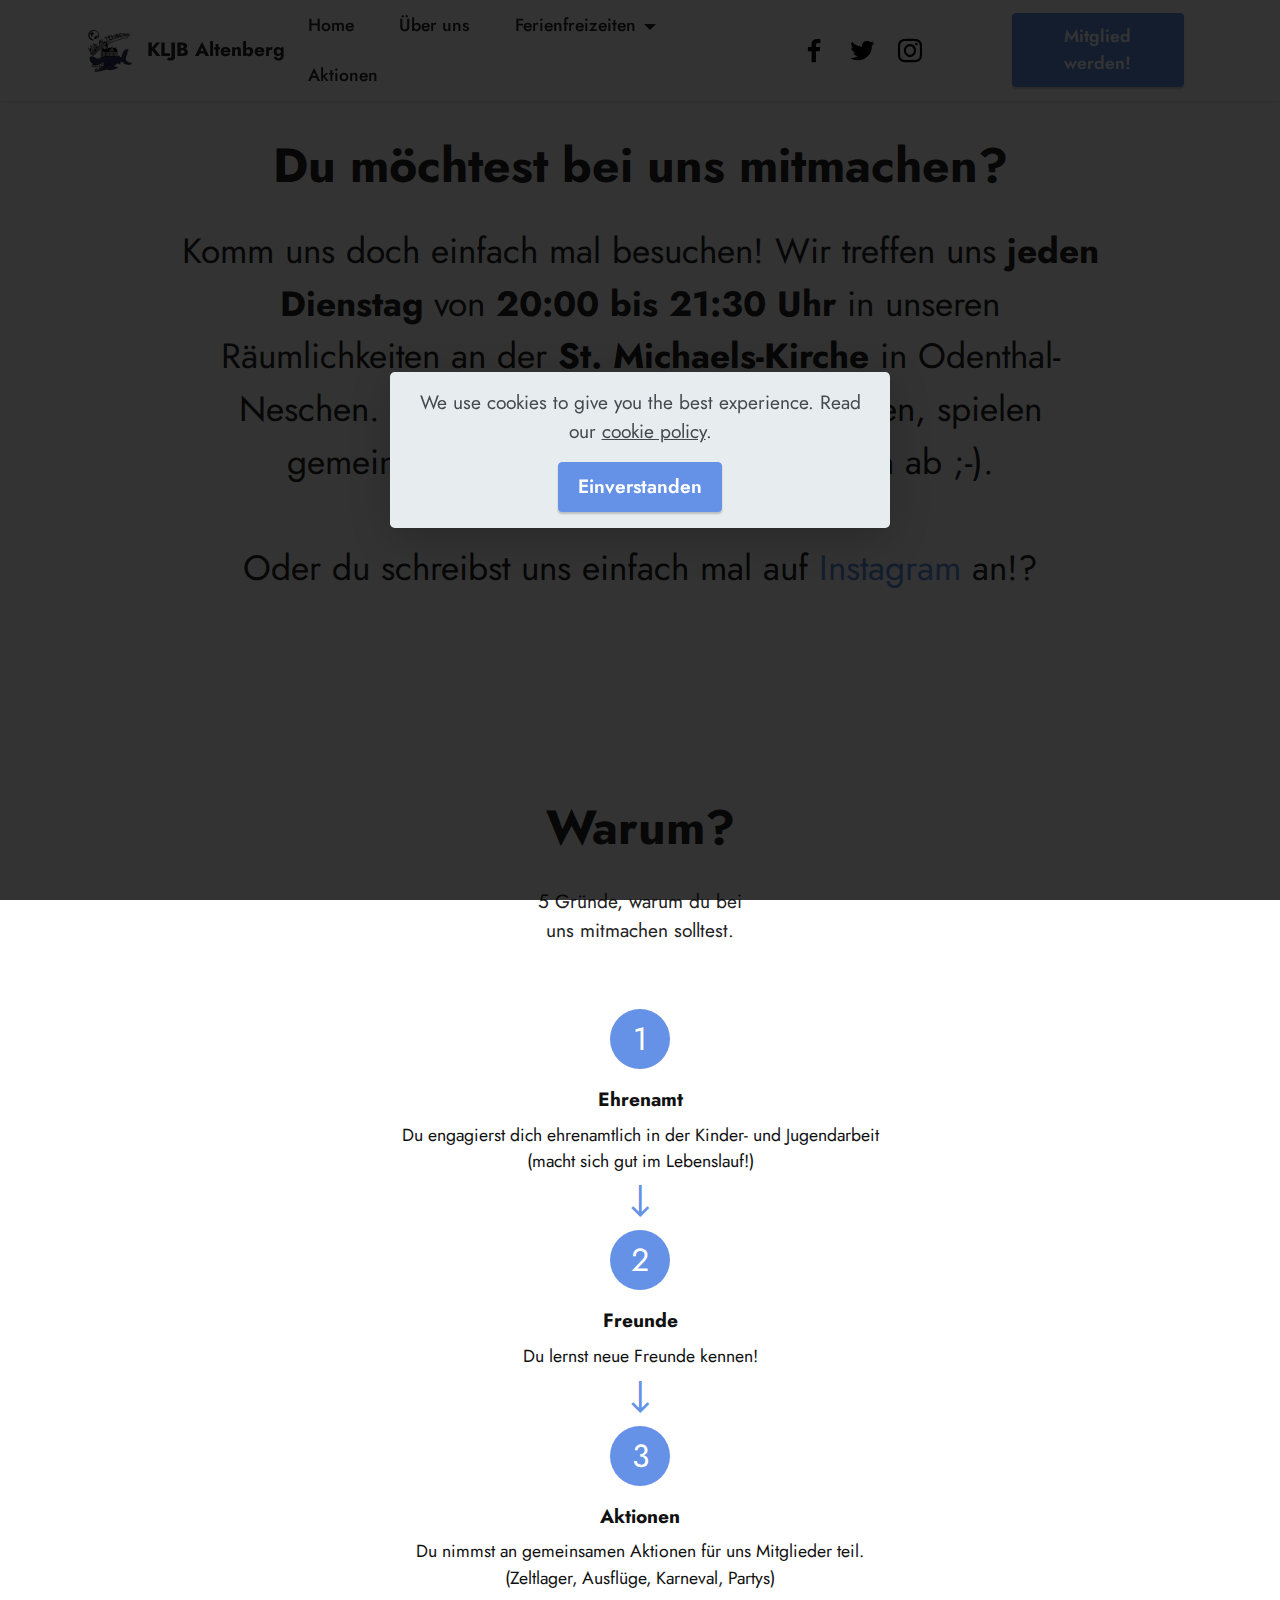
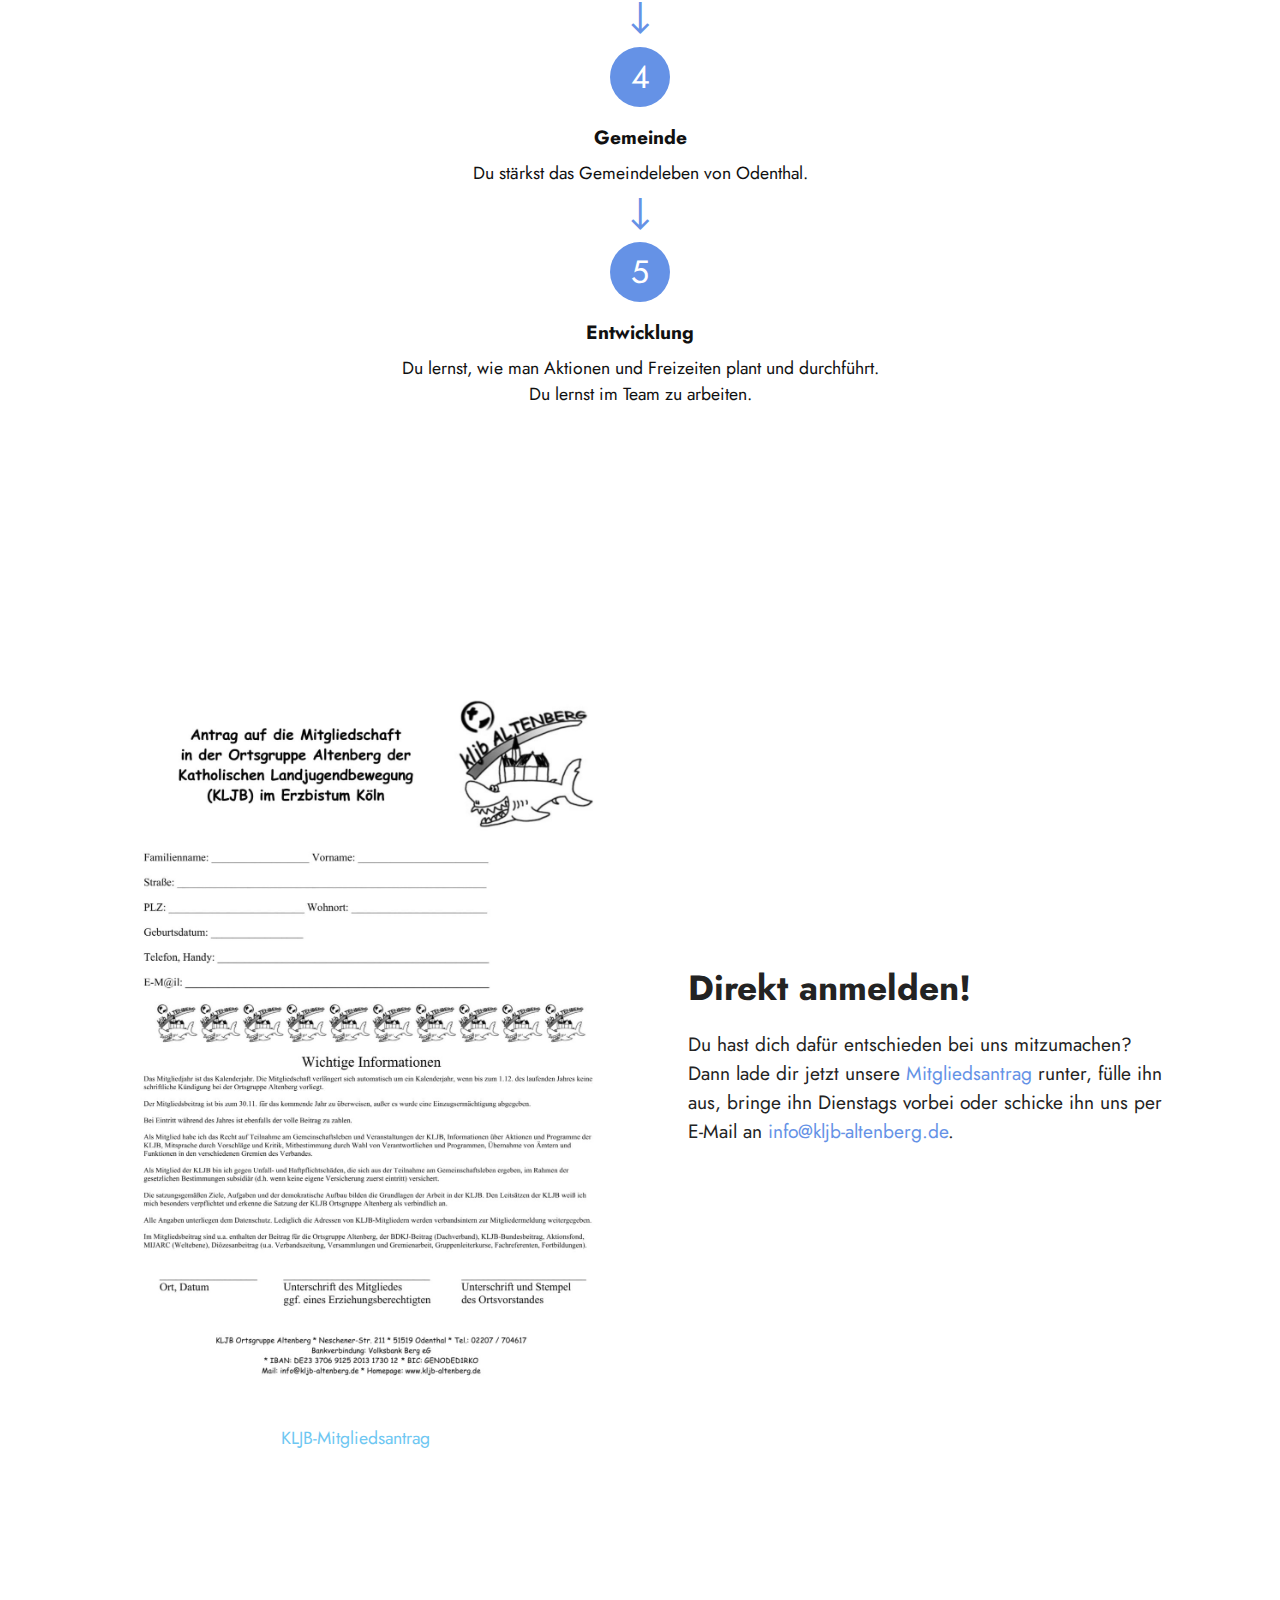
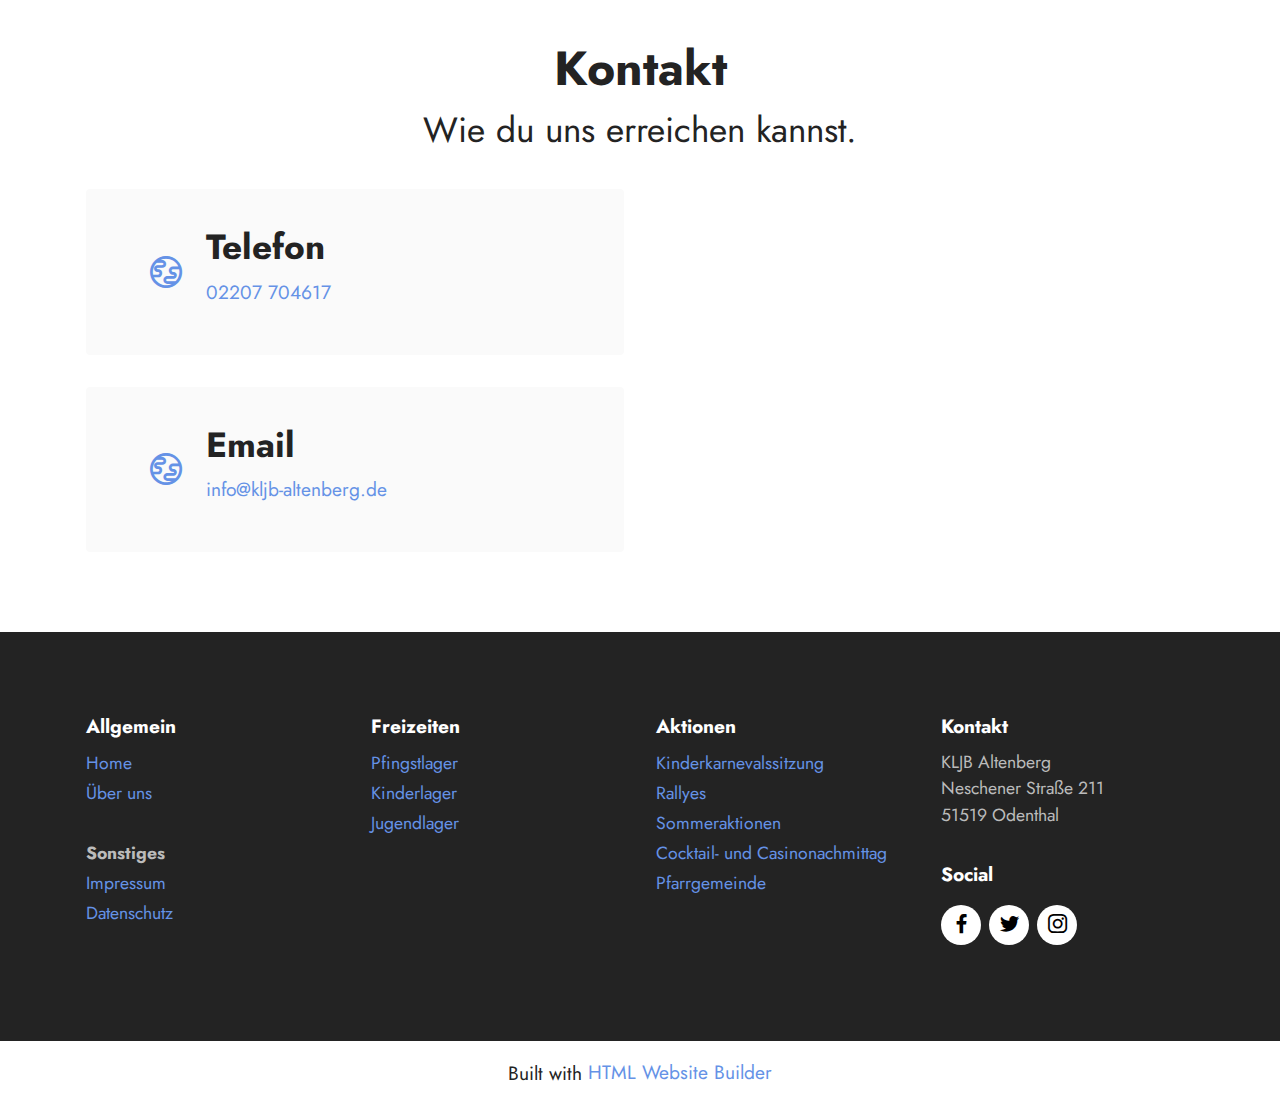
<file: mitglied.html>
<!DOCTYPE html>
<html  >
<head>
  <!-- Site made with Mobirise Website Builder v5.6.13, https://mobirise.com -->
  <meta charset="UTF-8">
  <meta http-equiv="X-UA-Compatible" content="IE=edge">
  <meta name="generator" content="Mobirise v5.6.13, mobirise.com">
  <meta name="twitter:card" content="summary_large_image"/>
  <meta name="twitter:image:src" content="">
  <meta property="og:image" content="">
  <meta name="twitter:title" content="mitglied">
  <meta name="viewport" content="width=device-width, initial-scale=1, minimum-scale=1">
  <link rel="shortcut icon" href="assets/images/kljb-logo-png.webp" type="image/x-icon">
  <meta name="description" content="">
  
  
  <title>mitglied</title>
  <link rel="stylesheet" href="assets/web/assets/mobirise-icons2/mobirise2.css">
  <link rel="stylesheet" href="assets/bootstrap/css/bootstrap.min.css">
  <link rel="stylesheet" href="assets/bootstrap/css/bootstrap-grid.min.css">
  <link rel="stylesheet" href="assets/bootstrap/css/bootstrap-reboot.min.css">
  <link rel="stylesheet" href="assets/web/assets/gdpr-plugin/gdpr-styles.css">
  <link rel="stylesheet" href="assets/dropdown/css/style.css">
  <link rel="stylesheet" href="assets/socicon/css/styles.css">
  <link rel="stylesheet" href="assets/theme/css/style.css">
  <link rel="preload" href="https://fonts.googleapis.com/css?family=Jost:100,200,300,400,500,600,700,800,900,100i,200i,300i,400i,500i,600i,700i,800i,900i&display=swap" as="style" onload="this.onload=null;this.rel='stylesheet'">
  <noscript><link rel="stylesheet" href="https://fonts.googleapis.com/css?family=Jost:100,200,300,400,500,600,700,800,900,100i,200i,300i,400i,500i,600i,700i,800i,900i&display=swap"></noscript>
  <link rel="preload" as="style" href="assets/mobirise/css/mbr-additional.css"><link rel="stylesheet" href="assets/mobirise/css/mbr-additional.css" type="text/css">
  
  
  
  
</head>
<body>

<!-- Analytics -->
<!-- Matomo -->
<script>
  var _paq = window._paq = window._paq || [];
  /* tracker methods like "setCustomDimension" should be called before "trackPageView" */
  _paq.push(['trackPageView']);
  _paq.push(['enableLinkTracking']);
  (function() {
    var u="//matomo.kljb-altenberg.de/";
    _paq.push(['setTrackerUrl', u+'matomo.php']);
    _paq.push(['setSiteId', '1']);
    var d=document, g=d.createElement('script'), s=d.getElementsByTagName('script')[0];
    g.async=true; g.src=u+'matomo.js'; s.parentNode.insertBefore(g,s);
  })();
</script>
<!-- End Matomo Code -->
<!-- /Analytics -->


  
  <section data-bs-version="5.1" class="menu menu3 cid-tlSyZXqXG0" once="menu" id="menu3-u">
    
    <nav class="navbar navbar-dropdown navbar-fixed-top navbar-expand-lg">
        <div class="container">
            <div class="navbar-brand">
                <span class="navbar-logo">
                    <a href="index.html">
                        <img src="assets/images/kljb-logo-png.webp" alt="Mobirise Website Builder" style="height: 3rem;">
                    </a>
                </span>
                <span class="navbar-caption-wrap"><a class="navbar-caption text-black text-primary display-7" href="index.html">KLJB Altenberg</a></span>
            </div>
            <button class="navbar-toggler" type="button" data-toggle="collapse" data-bs-toggle="collapse" data-target="#navbarSupportedContent" data-bs-target="#navbarSupportedContent" aria-controls="navbarNavAltMarkup" aria-expanded="false" aria-label="Toggle navigation">
                <div class="hamburger">
                    <span></span>
                    <span></span>
                    <span></span>
                    <span></span>
                </div>
            </button>
            <div class="collapse navbar-collapse" id="navbarSupportedContent">
                <ul class="navbar-nav nav-dropdown" data-app-modern-menu="true"><li class="nav-item"><a class="nav-link link text-black show text-primary display-4" href="index.html" aria-expanded="false">Home</a></li><li class="nav-item"><a class="nav-link link text-black show text-primary display-4" href="ueberuns.html">Über uns</a></li>
                    <li class="nav-item dropdown"><a class="nav-link link text-black dropdown-toggle display-4" href="https://mobiri.se" data-toggle="dropdown-submenu" data-bs-toggle="dropdown" data-bs-auto-close="outside" aria-expanded="false">Ferienfreizeiten</a><div class="dropdown-menu" aria-labelledby="dropdown-281"><a class="text-black dropdown-item text-primary display-4" href="pfingstlager.html">Pfingstlager</a><a class="text-black dropdown-item text-primary display-4" href="kinderlager.html">Kinderlager</a><a class="text-black dropdown-item text-primary display-4" href="jugendlager.html">Jugendlager</a></div></li>
                    <li class="nav-item"><a class="nav-link link text-black text-primary display-4" href="aktionen.html">Aktionen</a>
                    </li></ul>
                <div class="icons-menu">
                    <a class="iconfont-wrapper" href="https://www.facebook.com/LandjugendAltenberg" target="_blank">
                        <span class="p-2 mbr-iconfont socicon-facebook socicon"></span>
                    </a>
                    <a class="iconfont-wrapper" href="https://www.twitter.com/kljbaltenberg" target="_blank">
                        <span class="p-2 mbr-iconfont socicon-twitter socicon"></span>
                    </a>
                    <a class="iconfont-wrapper" href="https://www.instagram.com/kljbaltenberg" target="_blank">
                        <span class="p-2 mbr-iconfont socicon-instagram socicon"></span>
                    </a>
                    <a class="iconfont-wrapper" href="index.html">
                        <span class="p-2 mbr-iconfont socicon-linkedin socicon" style="color: rgb(255, 255, 255); fill: rgb(255, 255, 255);"></span>
                    </a>
                </div>
                <div class="navbar-buttons mbr-section-btn"><a class="btn btn-primary display-4" href="mitglied.html">Mitglied werden!</a></div>
            </div>
        </div>
    </nav>
</section>

<section data-bs-version="5.1" class="content4 cid-tmddJdp6Um" id="content4-1z">
    

    
    
    <div class="container">
        <div class="row justify-content-center">
            <div class="title col-md-12 col-lg-10">
                <h3 class="mbr-section-title mbr-fonts-style align-center mb-4 display-2">
                    <strong>Du möchtest bei uns mitmachen?</strong></h3>
                <h4 class="mbr-section-subtitle align-center mbr-fonts-style mb-4 display-5">Komm uns doch einfach mal besuchen! Wir treffen uns <strong>jeden Dienstag</strong> von <strong>20:00 bis 21:30 Uhr</strong> in unseren Räumlichkeiten an der <strong>St. Michaels-Kirche</strong> in Odenthal-Neschen. Dort besprechen wir neue Aktionen, spielen gemeinsam Spiele und "hängen" einfach ab ;-).<div>​
</div><div>Oder du schreibst uns einfach mal auf <a href="https://www.instagram.com/kljbaltenberg/" class="text-primary" target="_blank">Instagram</a> an!?</div><div>
</div><div>
</div><div>
</div><div> 
</div><div>
</div><div>
</div></h4>
                
            </div>
        </div>
    </div>
</section>

<section data-bs-version="5.1" class="features20 cid-tlSVBSsB6l" id="features21-y">

    

    
    
    <div class="container">
        <div class="row justify-content-center">
            <div class="col-md-12 col-lg-9">
                <div class="card-wrapper mb-4">
                    <div class="card-box align-center">
                        <h4 class="card-title mbr-fonts-style mb-4 display-2">
                            <strong>Warum?</strong></h4>
                        <p class="mbr-text mbr-fonts-style mb-4 display-7">5 Gründe, warum du bei
<br>uns mitmachen solltest.</p>
                        
                    </div>
                </div>
            </div>
            <div class="col-12 col-md-8">
                <div class="item mbr-flex">
                    <div class="icon-wrap w-100">
                        <div class="icon-box">
                            <span class="step-number mbr-fonts-style display-5">1</span>
                        </div>
                    </div>
                    <div class="text-box">
                        <h4 class="icon-title card-title mbr-black mbr-fonts-style display-7">
                            <strong>Ehrenamt</strong></h4>
                        <h5 class="icon-text mbr-black mbr-fonts-style display-4">Du engagierst dich ehrenamtlich in der Kinder- und Jugendarbeit
<div>(macht sich gut im Lebenslauf!)</div></h5>
                    </div>
                </div>
                <div class="item mbr-flex">
                    <div class="icon-wrap w-100">
                        <div class="icon-box">
                            <span class="step-number mbr-fonts-style display-5">2</span>
                        </div>
                    </div>
                    <div class="text-box">
                        <h4 class="icon-title card-title mbr-black mbr-fonts-style display-7">
                            <strong>Freunde</strong></h4>
                        <h5 class="icon-text mbr-black mbr-fonts-style display-4">Du lernst neue Freunde kennen!</h5>
                    </div>
                </div>
                <div class="item mbr-flex">
                    <div class="icon-wrap w-100">
                        <div class="icon-box">
                            <span class="step-number mbr-fonts-style display-5">3</span>
                        </div>
                    </div>
                    <div class="text-box">
                        <h4 class="icon-title card-title mbr-black mbr-fonts-style display-7">
                            <strong>Aktionen</strong></h4>
                        <h5 class="icon-text mbr-black mbr-fonts-style display-4">Du nimmst an gemeinsamen Aktionen für uns Mitglieder teil.<div>(Zeltlager, Ausflüge, Karneval, Partys)</div></h5>
                    </div>
                </div>
                <div class="item mbr-flex">
                    <div class="icon-wrap w-100">
                        <div class="icon-box">
                            <span class="step-number mbr-fonts-style display-5">4</span>
                        </div>
                    </div>
                    <div class="text-box">
                        <h4 class="icon-title card-title mbr-black mbr-fonts-style display-7">
                            <strong>Gemeinde</strong></h4>
                        <h5 class="icon-text mbr-black mbr-fonts-style display-4">Du stärkst das Gemeindeleben von Odenthal.</h5>
                    </div>
                </div>
                <div class="item mbr-flex last">
                    <div class="icon-wrap w-100">
                        <div class="icon-box">
                            <span class="step-number mbr-fonts-style display-5">5</span>
                        </div>
                    </div>
                    <div class="text-box">
                        <h4 class="icon-title card-title mbr-black mbr-fonts-style display-7"><strong>Entwicklung</strong></h4>
                        <h5 class="icon-text mbr-black mbr-fonts-style display-4">Du lernst, wie man Aktionen und Freizeiten plant und durchführt.<div>Du lernst im Team zu arbeiten.</div></h5>
                    </div>
                </div>
                
                
                
                
                
            </div>
        </div>
    </div>
</section>

<section data-bs-version="5.1" class="image1 cid-tlSW66Qr6v" id="image1-z">
    

    
    

    <div class="container">
        <div class="row align-items-center">
            <div class="col-12 col-lg-6">
                <div class="image-wrapper">
                    <a href="assets/files/mitgliedsantrag.pdf" target="_blank"><img src="assets/images/0fe82f-277fedc7903e430dbcda67d819dd525b-1-1256x1777.jpg" alt="KLJB Mitgliedsantrag"></a>
                    <p class="mbr-description mbr-fonts-style pt-2 align-center display-4">
                    KLJB-Mitgliedsantrag</p>
                </div>
            </div>
            <div class="col-12 col-lg">
                <div class="text-wrapper">
                    <h3 class="mbr-section-title mbr-fonts-style mb-3 display-5">
                        <strong>Direkt anmelden!</strong></h3>
                    <p class="mbr-text mbr-fonts-style display-7">
                        Du hast dich dafür entschieden bei uns mitzumachen? Dann lade dir jetzt unsere <a href="assets/files/mitgliedsantrag.pdf" class="text-primary" target="_blank">Mitgliedsantrag</a> runter, fülle ihn aus, bringe ihn Dienstags vorbei oder schicke ihn uns per E-Mail an <a href="mailto:info@kljb-altenberg.de" class="text-primary">info@kljb-altenberg.de</a>.</p>
                </div>
            </div>
        </div>
    </div>
</section>

<section data-bs-version="5.1" class="contacts3 map1 cid-tlSVq0RDp9" id="contacts3-x">

    

    
    
    <div class="container">
        <div class="mbr-section-head">
            <h3 class="mbr-section-title mbr-fonts-style align-center mb-0 display-2">
                <strong>Kontakt</strong></h3>
            <h4 class="mbr-section-subtitle mbr-fonts-style align-center mb-0 mt-2 display-5">
                Wie du uns erreichen kannst.</h4>
        </div>
        <div class="row justify-content-center mt-4">
            <div class="card col-12 col-md-6">
                <div class="card-wrapper">
                    <div class="image-wrapper">
                        <span class="mbr-iconfont mobi-mbri-globe mobi-mbri"></span>
                    </div>
                    <div class="text-wrapper">
                        <h6 class="card-title mbr-fonts-style mb-1 display-5">
                            <strong>Telefon</strong></h6>
                        <p class="mbr-text mbr-fonts-style display-7">
                            <a href="tel:+12345678910" class="text-primary">02207 704617</a>
                        </p>
                    </div>
                </div>
                <div class="card-wrapper">
                    <div class="image-wrapper">
                        <span class="mbr-iconfont mobi-mbri-globe mobi-mbri"></span>
                    </div>
                    <div class="text-wrapper">
                        <h6 class="card-title mbr-fonts-style mb-1 display-5">
                            <strong>Email</strong>
                        </h6>
                        <p class="mbr-text mbr-fonts-style display-7">
                            <a href="mailto:info@site.com" class="text-primary">info@kljb-altenberg.de</a></p>
                    </div>
                </div>
            </div>
            <div class="map-wrapper col-12 col-md-6">
                <div class="google-map"><iframe frameborder="0" style="border:0" src="https://www.google.com/maps/embed/v1/place?key=AIzaSyDk89J4FSunMF33ruMVWJaJht_Ro0kvoXs&amp;q=kljb altenberg" allowfullscreen=""></iframe></div>
            </div>
        </div>
    </div>
</section>

<section data-bs-version="5.1" class="footer1 cid-tlXvgLGCVZ" once="footers" id="footer1-1n">

    

    
    
    <div class="container">
        <div class="row mbr-white">
            <div class="col-12 col-md-6 col-lg-3">
                <h5 class="mbr-section-subtitle mbr-fonts-style mb-2 display-7">
                    <strong>Allgemein</strong></h5>
                <ul class="list mbr-fonts-style display-4">
                    <li class="mbr-text item-wrap"><a href="index.html" class="text-primary">Home</a></li><li class="mbr-text item-wrap"><a href="ueberuns.html" class="text-primary">Über uns</a></li><li class="mbr-text item-wrap"><br></li><li class="mbr-text item-wrap"><strong>Sonstiges</strong></li><li class="mbr-text item-wrap"><a href="impressum.html" class="text-primary">Impressum</a></li><li class="mbr-text item-wrap"><a href="datenschutz.html" class="text-primary">Datenschutz</a></li>
                </ul>
            </div>
            <div class="col-12 col-md-6 col-lg-3">
                <h5 class="mbr-section-subtitle mbr-fonts-style mb-2 display-7">
                    <strong>Freizeiten</strong></h5>
                <ul class="list mbr-fonts-style display-4">

                    <li class="mbr-text item-wrap"><a href="pfingstlager.html" class="text-primary">Pfingstlager</a></li>
                    <li class="mbr-text item-wrap"><a href="kinderlager.html" class="text-primary">Kinderlager</a></li>
                    <li class="mbr-text item-wrap"><a href="jugendlager.html" class="text-primary">Jugendlager</a></li>
                </ul>
            </div>
            <div class="col-12 col-md-6 col-lg-3">
                <h5 class="mbr-section-subtitle mbr-fonts-style mb-2 display-7">
                    <strong>Aktionen</strong></h5>
                <ul class="list mbr-fonts-style display-4">
                    <li class="mbr-text item-wrap"><a href="aktionen.html" class="text-primary">Kinderkarnevalssitzung</a></li><a href="aktionen.html" class="text-primary">
                    </a><li class="mbr-text item-wrap"><a href="aktionen.html" class="text-primary">Rallyes</a></li><a href="aktionen.html" class="text-primary">
                    </a><li class="mbr-text item-wrap"><a href="aktionen.html" class="text-primary">Sommeraktionen</a></li><a href="aktionen.html" class="text-primary">
                    </a><li class="mbr-text item-wrap"><a href="aktionen.html" class="text-primary">Cocktail- und Casinonachmittag</a></li><li class="mbr-text item-wrap"><a href="aktionen.html" class="text-primary">Pfarrgemeinde</a></li>
                </ul>
            </div>
            <div class="col-12 col-md-6 col-lg-3">
                <h5 class="mbr-section-subtitle mbr-fonts-style mb-2 display-7">
                    <strong>Kontakt</strong></h5>
                <p class="mbr-text mbr-fonts-style mb-4 display-4">
                    KLJB Altenberg<br>Neschener Straße 211<br>51519 Odenthal<br></p>
                <h5 class="mbr-section-subtitle mbr-fonts-style mb-3 display-7">
                    <strong>Social</strong>
                </h5>
                <div class="social-row display-7">
                    <div class="soc-item">
                        <a href="https://www.facebook.com/LandjugendAltenberg" target="_blank">
                            <span class="mbr-iconfont socicon-facebook socicon"></span>
                        </a>
                    </div>
                    <div class="soc-item">
                        <a href="https://www.twitter.com/kljbaltenberg" target="_blank">
                            <span class="mbr-iconfont socicon-twitter socicon"></span>
                        </a>
                    </div>
                    <div class="soc-item">
                        <a href="https://www.instagram.com/kljbaltenberg" target="_blank">
                            <span class="mbr-iconfont socicon-instagram socicon"></span>
                        </a>
                    </div>
                    
                </div>
            </div>
            
        </div>
    </div>
</section><section class="display-7" style="padding: 0;align-items: center;justify-content: center;flex-wrap: wrap;    align-content: center;display: flex;position: relative;height: 4rem;"><a href="https://mobiri.se/2896449" style="flex: 1 1;height: 4rem;position: absolute;width: 100%;z-index: 1;"><img alt="" style="height: 4rem;" src="[data-uri]"></a><p style="margin: 0;text-align: center;" class="display-7">Built with &#8204;</p><a style="z-index:1" href="https://mobirise.com/html-builder.html">HTML Website Builder</a></section><script src="assets/bootstrap/js/bootstrap.bundle.min.js"></script>  <script src="assets/web/assets/cookies-alert-plugin/cookies-alert-core.js"></script>  <script src="assets/web/assets/cookies-alert-plugin/cookies-alert-script.js"></script>  <script src="assets/smoothscroll/smooth-scroll.js"></script>  <script src="assets/ytplayer/index.js"></script>  <script src="assets/dropdown/js/navbar-dropdown.js"></script>  <script src="assets/theme/js/script.js"></script>  
  
  
<div id="cookie-dialog" style="display: none;"><div id="cookiesdirective"><div style="position: fixed; top: 0; right: 0; bottom: 0; left: 0; background-color: rgb(0, 0, 0); opacity: 0.8; z-index: 9999;"></div><div style="position: fixed; top: 0; right: 0; bottom: 0; left: 0; display: flex; align-items: center; z-index: 10000"><div class="cookie-wrapper" style="position: relative; width: 100%; max-width: 500px; margin-right: auto; margin-left: auto; padding: 1rem; text-align: center; border-radius: .3rem; box-shadow: 0 10px 40px 0 rgba(0,0,0,0.2); color:#424a4d; background:rgba(234, 239, 241, 0.99);"><div class="mbr-text"><p class="display-7">We use cookies to give you the best experience. Read our <a style='color: #424a4d; text-decoration: underline;' href='privacy.html'>cookie policy</a>.</p></div><div class="mbr-section-btn"><a style="margin:0;;" class="btn btn-sm btn-primary display-7" id="impliedsubmit">Einverstanden</a></div></div></div></div></div>
  <input name="cookieData" type="hidden" data-cookie-customDialogSelector='#cookie-dialog' data-cookie-colorText='#424a4d' data-cookie-colorBg='rgba(234, 239, 241, 0.99)' data-cookie-textButton='Einverstanden' data-cookie-colorButton='' data-cookie-colorLink='#424a4d' data-cookie-underlineLink='true' data-cookie-text="We use cookies to give you the best experience. Read our <a href='privacy.html'>cookie policy</a>.">
  </body>
</html>
</file>
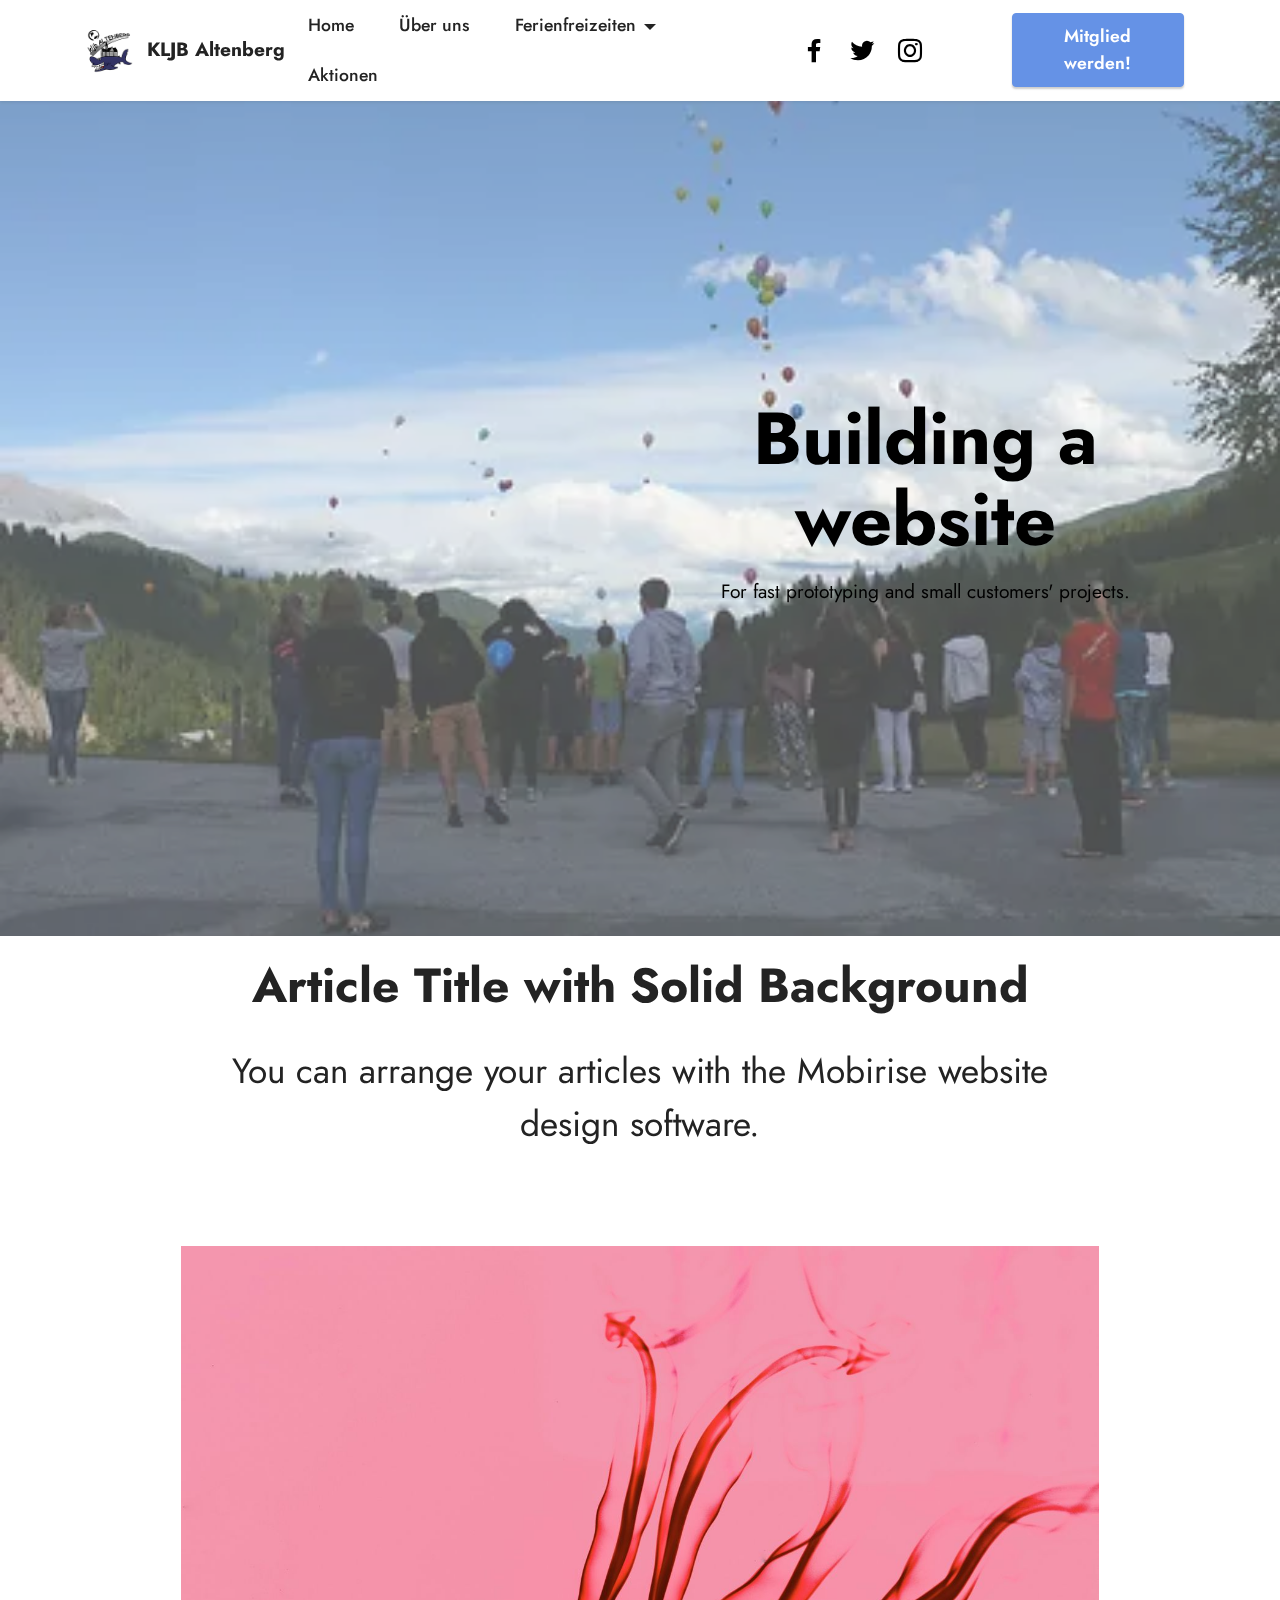
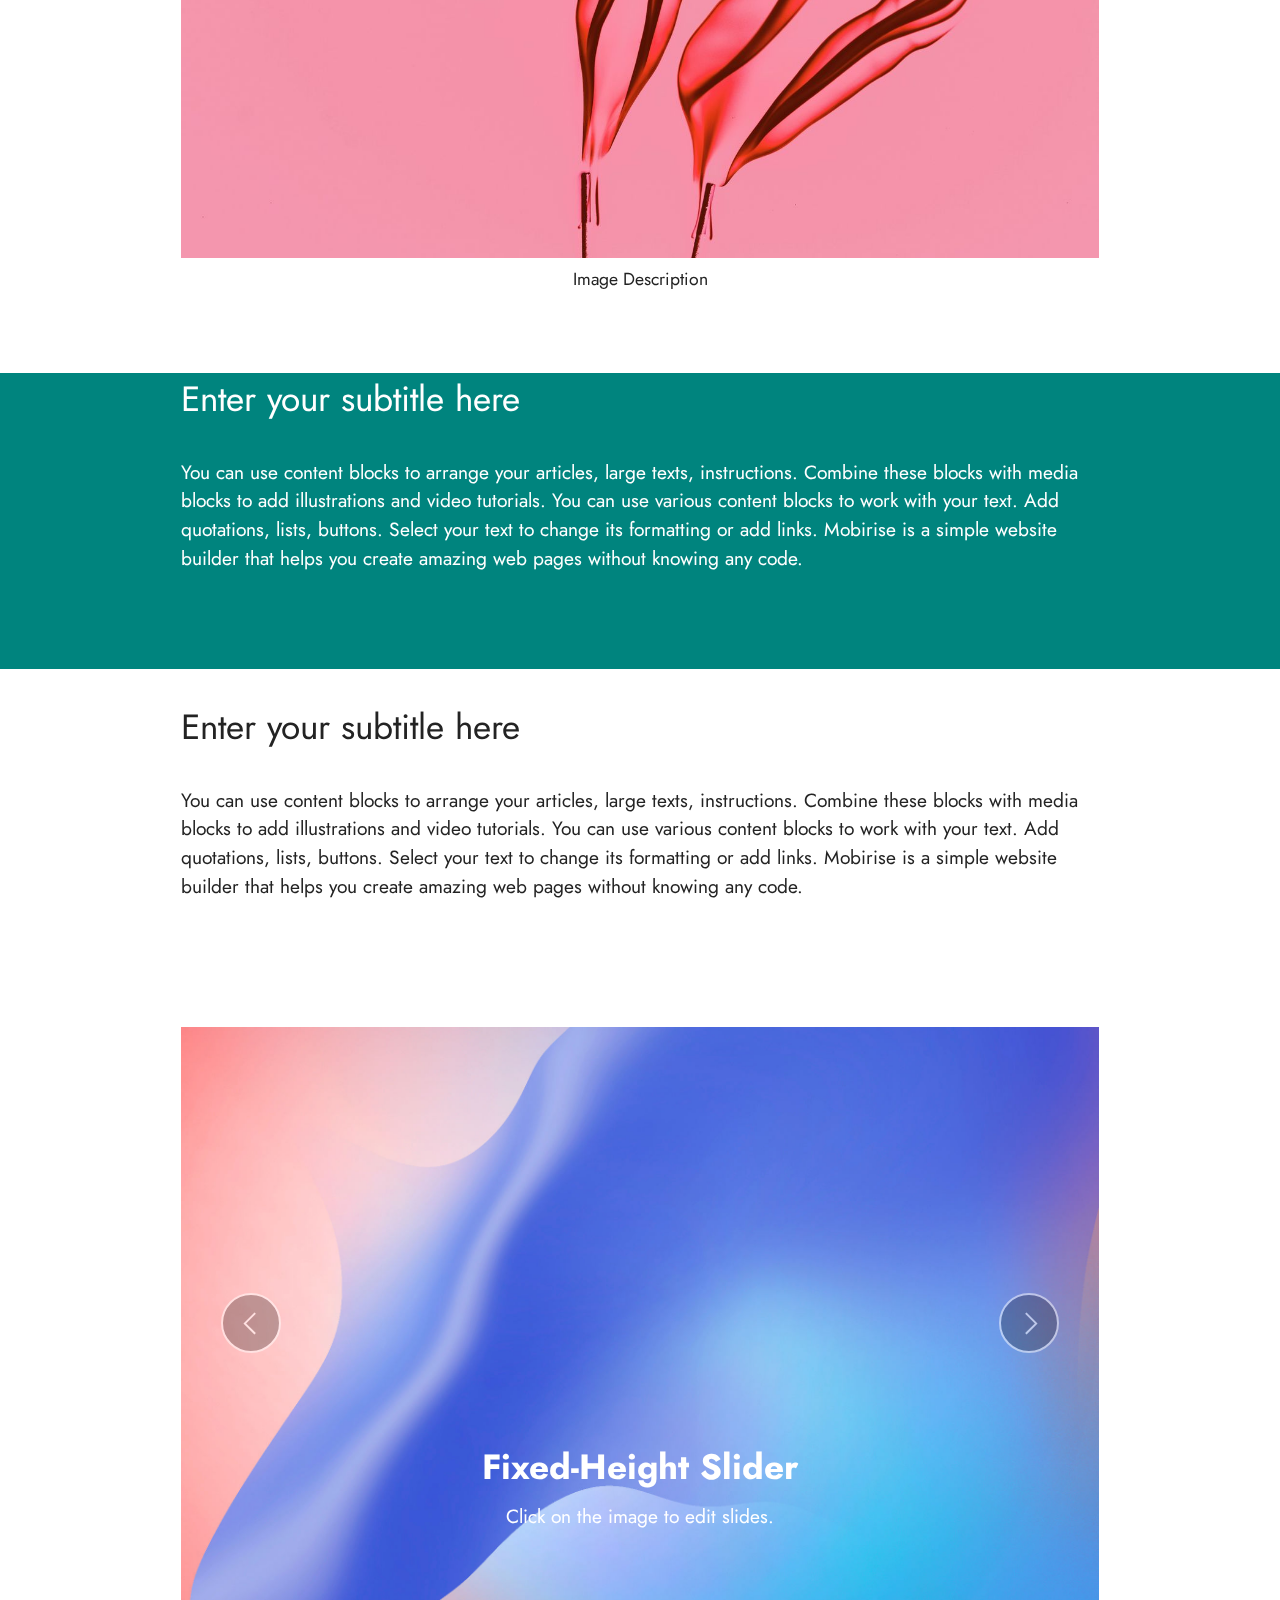
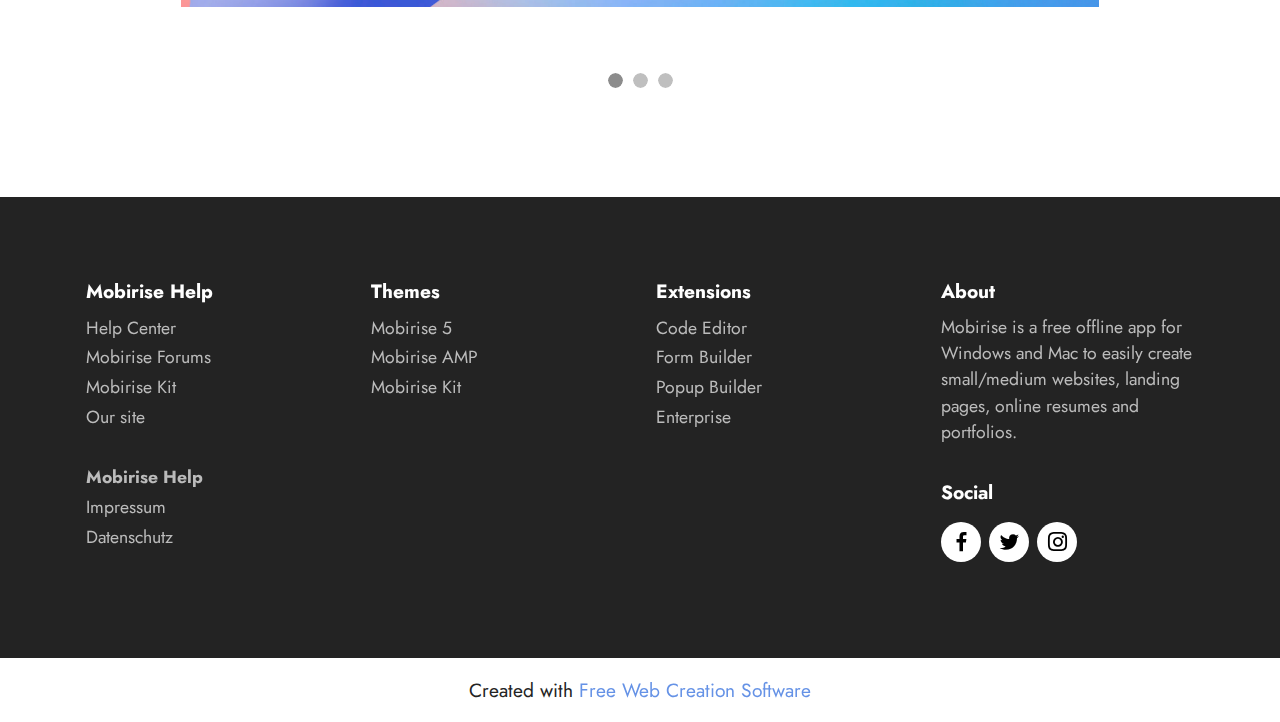
<file: page2.html>
<!DOCTYPE html>
<html  >
<head>
  <!-- Site made with Mobirise Website Builder v5.6.13, https://mobirise.com -->
  <meta charset="UTF-8">
  <meta http-equiv="X-UA-Compatible" content="IE=edge">
  <meta name="generator" content="Mobirise v5.6.13, mobirise.com">
  <meta name="twitter:card" content="summary_large_image"/>
  <meta name="twitter:image:src" content="">
  <meta property="og:image" content="">
  <meta name="twitter:title" content="Über uns">
  <meta name="viewport" content="width=device-width, initial-scale=1, minimum-scale=1">
  <link rel="shortcut icon" href="assets/images/kljb-logo-png.webp" type="image/x-icon">
  <meta name="description" content="">
  
  
  <title>Über uns</title>
  <link rel="stylesheet" href="assets/web/assets/mobirise-icons2/mobirise2.css">
  <link rel="stylesheet" href="assets/bootstrap/css/bootstrap.min.css">
  <link rel="stylesheet" href="assets/bootstrap/css/bootstrap-grid.min.css">
  <link rel="stylesheet" href="assets/bootstrap/css/bootstrap-reboot.min.css">
  <link rel="stylesheet" href="assets/parallax/jarallax.css">
  <link rel="stylesheet" href="assets/dropdown/css/style.css">
  <link rel="stylesheet" href="assets/socicon/css/styles.css">
  <link rel="stylesheet" href="assets/theme/css/style.css">
  <link rel="preload" href="https://fonts.googleapis.com/css?family=Jost:100,200,300,400,500,600,700,800,900,100i,200i,300i,400i,500i,600i,700i,800i,900i&display=swap" as="style" onload="this.onload=null;this.rel='stylesheet'">
  <noscript><link rel="stylesheet" href="https://fonts.googleapis.com/css?family=Jost:100,200,300,400,500,600,700,800,900,100i,200i,300i,400i,500i,600i,700i,800i,900i&display=swap"></noscript>
  <link rel="preload" as="style" href="assets/mobirise/css/mbr-additional.css"><link rel="stylesheet" href="assets/mobirise/css/mbr-additional.css" type="text/css">
  
  
  
  
</head>
<body>
  
  <section data-bs-version="5.1" class="menu menu3 cid-tlSyZXqXG0" once="menu" id="menu3-10">
    
    <nav class="navbar navbar-dropdown navbar-fixed-top navbar-expand-lg">
        <div class="container">
            <div class="navbar-brand">
                <span class="navbar-logo">
                    <a href="https://mobiri.se">
                        <img src="assets/images/kljb-logo-png.webp" alt="Mobirise Website Builder" style="height: 3rem;">
                    </a>
                </span>
                <span class="navbar-caption-wrap"><a class="navbar-caption text-black display-7" href="https://mobiri.se">KLJB Altenberg</a></span>
            </div>
            <button class="navbar-toggler" type="button" data-toggle="collapse" data-bs-toggle="collapse" data-target="#navbarSupportedContent" data-bs-target="#navbarSupportedContent" aria-controls="navbarNavAltMarkup" aria-expanded="false" aria-label="Toggle navigation">
                <div class="hamburger">
                    <span></span>
                    <span></span>
                    <span></span>
                    <span></span>
                </div>
            </button>
            <div class="collapse navbar-collapse" id="navbarSupportedContent">
                <ul class="navbar-nav nav-dropdown" data-app-modern-menu="true"><li class="nav-item"><a class="nav-link link text-black show display-4" href="https://mobiri.se" aria-expanded="false">Home</a></li><li class="nav-item"><a class="nav-link link text-black show text-primary display-4" href="page2.html">Über uns</a></li>
                    <li class="nav-item dropdown"><a class="nav-link link text-black dropdown-toggle display-4" href="https://mobiri.se" data-toggle="dropdown-submenu" data-bs-toggle="dropdown" data-bs-auto-close="outside" aria-expanded="false">Ferienfreizeiten</a><div class="dropdown-menu" aria-labelledby="dropdown-281"><a class="text-black dropdown-item text-primary display-4" href="pfingstlager.html">Pfingstlager</a><a class="text-black dropdown-item display-4" href="https://mobiri.se">Kinderlager</a><a class="text-black dropdown-item display-4" href="https://mobiri.se">Jugendlager</a></div></li>
                    <li class="nav-item"><a class="nav-link link text-black display-4" href="https://mobiri.se">Aktionen</a>
                    </li></ul>
                <div class="icons-menu">
                    <a class="iconfont-wrapper" href="https://www.facebook.com/LandjugendAltenberg" target="_blank">
                        <span class="p-2 mbr-iconfont socicon-facebook socicon"></span>
                    </a>
                    <a class="iconfont-wrapper" href="https://www.twitter.com/kljbaltenberg" target="_blank">
                        <span class="p-2 mbr-iconfont socicon-twitter socicon"></span>
                    </a>
                    <a class="iconfont-wrapper" href="https://www.instagram.com/kljbaltenberg" target="_blank">
                        <span class="p-2 mbr-iconfont socicon-instagram socicon"></span>
                    </a>
                    <a class="iconfont-wrapper" href="https://mobiri.se" target="_blank">
                        <span class="p-2 mbr-iconfont socicon-linkedin socicon" style="color: rgb(255, 255, 255); fill: rgb(255, 255, 255);"></span>
                    </a>
                </div>
                <div class="navbar-buttons mbr-section-btn"><a class="btn btn-primary display-4" href="mitglied.html">Mitglied werden!</a></div>
            </div>
        </div>
    </nav>
</section>

<section data-bs-version="5.1" class="header3 cid-tlT2epQ1wS mbr-fullscreen mbr-parallax-background" id="header3-12">

    

    
    <div class="mbr-overlay" style="opacity: 0.3; background-color: rgb(255, 255, 255);"></div>

    <div class="align-center container">
        <div class="row justify-content-end">
            <div class="col-12 col-lg-6">
                <h1 class="mbr-section-title mbr-fonts-style mb-3 display-1"><strong>Building a website</strong></h1>
                
                <p class="mbr-text mbr-fonts-style display-7">For fast prototyping and small customers' projects.</p>
                
            </div>
        </div>
    </div>
</section>

<section data-bs-version="5.1" class="content4 cid-tlT2liYKz1" id="content4-13">
    

    
    
    <div class="container">
        <div class="row justify-content-center">
            <div class="title col-md-12 col-lg-10">
                <h3 class="mbr-section-title mbr-fonts-style align-center mb-4 display-2">
                    <strong>Article Title with Solid Background</strong>
                </h3>
                <h4 class="mbr-section-subtitle align-center mbr-fonts-style mb-4 display-5">
                    You can arrange your articles with the Mobirise website design software.
                </h4>
                
            </div>
        </div>
    </div>
</section>

<section data-bs-version="5.1" class="image3 cid-tlT2okTmlu" id="image3-14">
    

    
    

    <div class="container">
        <div class="row justify-content-center">
            <div class="col-12 col-lg-10">
                <div class="image-wrapper">
                    <img src="assets/images/6.jpg" alt="Mobirise Website Builder">
                    <p class="mbr-description mbr-fonts-style mt-2 align-center display-4">
                        Image Description</p>
                </div>
            </div>
        </div>
    </div>
</section>

<section data-bs-version="5.1" class="content5 cid-tlT2uUrAtI" id="content5-16">
    
    <div class="container">
        <div class="row justify-content-center">
            <div class="col-md-12 col-lg-10">
                
                <h4 class="mbr-section-subtitle mbr-fonts-style mb-4 display-5">
                    Enter your subtitle here
                </h4>
                <p class="mbr-text mbr-fonts-style display-7">
                    You can use content blocks to arrange your articles, large texts, instructions. Combine these blocks with media blocks to add illustrations and video tutorials. You can use various content blocks to work with your text. Add quotations, lists, buttons. Select your text to change its formatting or add links. Mobirise is a simple website builder that helps you create amazing web pages without knowing any code.</p>
            </div>
        </div>
    </div>
</section>

<section data-bs-version="5.1" class="content5 cid-tlT2FZzhgL" id="content5-18">
    
    <div class="container">
        <div class="row justify-content-center">
            <div class="col-md-12 col-lg-10">
                
                <h4 class="mbr-section-subtitle mbr-fonts-style mb-4 display-5">
                    Enter your subtitle here
                </h4>
                <p class="mbr-text mbr-fonts-style display-7">
                    You can use content blocks to arrange your articles, large texts, instructions. Combine these blocks with media blocks to add illustrations and video tutorials. You can use various content blocks to work with your text. Add quotations, lists, buttons. Select your text to change its formatting or add links. Mobirise is a simple website builder that helps you create amazing web pages without knowing any code.</p>
            </div>
        </div>
    </div>
</section>

<section data-bs-version="5.1" class="slider2 cid-tlT2Jk2y2c" id="slider2-19">
    

    
    <div class="container">
        <div class="row justify-content-center">
            <div class="col-12 col-md-10">
                <div class="carousel slide" id="tmdjSwLw34" data-interval="5000" data-bs-interval="5000">
                    
                    <ol class="carousel-indicators">
                        <li data-slide-to="0" data-bs-slide-to="0" class="active" data-target="#tmdjSwLw34" data-bs-target="#tmdjSwLw34"></li>
                        <li data-slide-to="1" data-bs-slide-to="1" data-target="#tmdjSwLw34" data-bs-target="#tmdjSwLw34"></li>
                        <li data-slide-to="2" data-bs-slide-to="2" data-target="#tmdjSwLw34" data-bs-target="#tmdjSwLw34"></li>
                    </ol>
                    <div class="carousel-inner">
                        <div class="carousel-item slider-image item active">
                            <div class="item-wrapper">
                                <img class="d-block w-100" src="assets/images/background3.jpg" alt="Mobirise Website Builder">
                                <div class="carousel-caption d-none d-md-block">
                                    <h5 class="mbr-section-subtitle mbr-fonts-style display-5">
                                        <strong>Fixed-Height Slider</strong>
                                    </h5>
                                    <p class="mbr-section-text mbr-fonts-style display-7">
                                        Click on the image to edit slides.</p>
                                </div>
                            </div>
                        </div>
                        <div class="carousel-item slider-image item">
                            <div class="item-wrapper">
                                <img class="d-block w-100" src="assets/images/background5.jpg" alt="Mobirise Website Builder">
                                <div class="carousel-caption d-none d-md-block">
                                    <h5 class="mbr-section-subtitle mbr-fonts-style display-5">
                                        <strong>Fixed-Height Slider</strong>
                                    </h5>
                                    <p class="mbr-section-text mbr-fonts-style display-7">
                                        Click on the image to edit slides.</p>
                                </div>
                            </div>
                        </div>
                        <div class="carousel-item slider-image item">
                            <div class="item-wrapper">
                                <img class="d-block w-100" src="assets/images/background8.jpg" alt="Mobirise Website Builder">
                                <div class="carousel-caption d-none d-md-block">
                                    <h5 class="mbr-section-subtitle mbr-fonts-style display-5">
                                        <strong>Fixed-Height Slider</strong>
                                    </h5>
                                    <p class="mbr-section-text mbr-fonts-style display-7">
                                        Click on the image to edit slides.</p>
                                </div>
                            </div>
                        </div>
                    </div>
                    <a class="carousel-control carousel-control-prev" role="button" data-slide="prev" data-bs-slide="prev" href="#tmdjSwLw34">
                        <span class="mobi-mbri mobi-mbri-arrow-prev" aria-hidden="true"></span>
                        <span class="sr-only visually-hidden">Previous</span>
                    </a>
                    <a class="carousel-control carousel-control-next" role="button" data-slide="next" data-bs-slide="next" href="#tmdjSwLw34">
                        <span class="mobi-mbri mobi-mbri-arrow-next" aria-hidden="true"></span>
                        <span class="sr-only visually-hidden">Next</span>
                    </a>
                </div>
            </div>
        </div>
    </div>
</section>

<section data-bs-version="5.1" class="footer1 cid-tlXvgLGCVZ" once="footers" id="footer1-1n">

    

    
    
    <div class="container">
        <div class="row mbr-white">
            <div class="col-12 col-md-6 col-lg-3">
                <h5 class="mbr-section-subtitle mbr-fonts-style mb-2 display-7">
                    <strong>Mobirise Help</strong>
                </h5>
                <ul class="list mbr-fonts-style display-4">
                    <li class="mbr-text item-wrap">Help Center</li>
                    <li class="mbr-text item-wrap">Mobirise Forums</li>
                    <li class="mbr-text item-wrap">Mobirise Kit</li>
                    <li class="mbr-text item-wrap">Our site</li><li class="mbr-text item-wrap"><br></li><li class="mbr-text item-wrap"><strong>Mobirise Help</strong></li><li class="mbr-text item-wrap">Impressum</li><li class="mbr-text item-wrap">Datenschutz</li>
                </ul>
            </div>
            <div class="col-12 col-md-6 col-lg-3">
                <h5 class="mbr-section-subtitle mbr-fonts-style mb-2 display-7">
                    <strong>Themes</strong>
                </h5>
                <ul class="list mbr-fonts-style display-4">

                    <li class="mbr-text item-wrap">Mobirise 5</li>
                    <li class="mbr-text item-wrap">Mobirise AMP</li>
                    <li class="mbr-text item-wrap">Mobirise Kit</li>
                </ul>
            </div>
            <div class="col-12 col-md-6 col-lg-3">
                <h5 class="mbr-section-subtitle mbr-fonts-style mb-2 display-7">
                    <strong>Extensions</strong>
                </h5>
                <ul class="list mbr-fonts-style display-4">
                    <li class="mbr-text item-wrap">Code Editor</li>
                    <li class="mbr-text item-wrap">Form Builder</li>
                    <li class="mbr-text item-wrap">Popup Builder</li>
                    <li class="mbr-text item-wrap">Enterprise</li>
                </ul>
            </div>
            <div class="col-12 col-md-6 col-lg-3">
                <h5 class="mbr-section-subtitle mbr-fonts-style mb-2 display-7">
                    <strong>About</strong>
                </h5>
                <p class="mbr-text mbr-fonts-style mb-4 display-4">
                    Mobirise is a free offline app for
                    Windows and Mac to easily create small/medium websites, landing pages, online resumes and
                    portfolios.</p>
                <h5 class="mbr-section-subtitle mbr-fonts-style mb-3 display-7">
                    <strong>Social</strong>
                </h5>
                <div class="social-row display-7">
                    <div class="soc-item">
                        <a href="https://twitter.com/mobirise" target="_blank">
                            <span class="mbr-iconfont socicon socicon-facebook"></span>
                        </a>
                    </div>
                    <div class="soc-item">
                        <a href="https://twitter.com/mobirise" target="_blank">
                            <span class="mbr-iconfont socicon socicon-twitter"></span>
                        </a>
                    </div>
                    <div class="soc-item">
                        <a href="https://twitter.com/mobirise" target="_blank">
                            <span class="mbr-iconfont socicon socicon-instagram"></span>
                        </a>
                    </div>
                    
                </div>
            </div>
            
        </div>
    </div>
</section><section class="display-7" style="padding: 0;align-items: center;justify-content: center;flex-wrap: wrap;    align-content: center;display: flex;position: relative;height: 4rem;"><a href="https://mobiri.se/2896449" style="flex: 1 1;height: 4rem;position: absolute;width: 100%;z-index: 1;"><img alt="" style="height: 4rem;" src="[data-uri]"></a><p style="margin: 0;text-align: center;" class="display-7">Created with &#8204;</p><a style="z-index:1" href="https://mobirise.com"> Free Web  Creation Software</a></section><script src="assets/bootstrap/js/bootstrap.bundle.min.js"></script>  <script src="assets/parallax/jarallax.js"></script>  <script src="assets/smoothscroll/smooth-scroll.js"></script>  <script src="assets/ytplayer/index.js"></script>  <script src="assets/dropdown/js/navbar-dropdown.js"></script>  <script src="assets/theme/js/script.js"></script>  
  
  
</body>
</html>
</file>
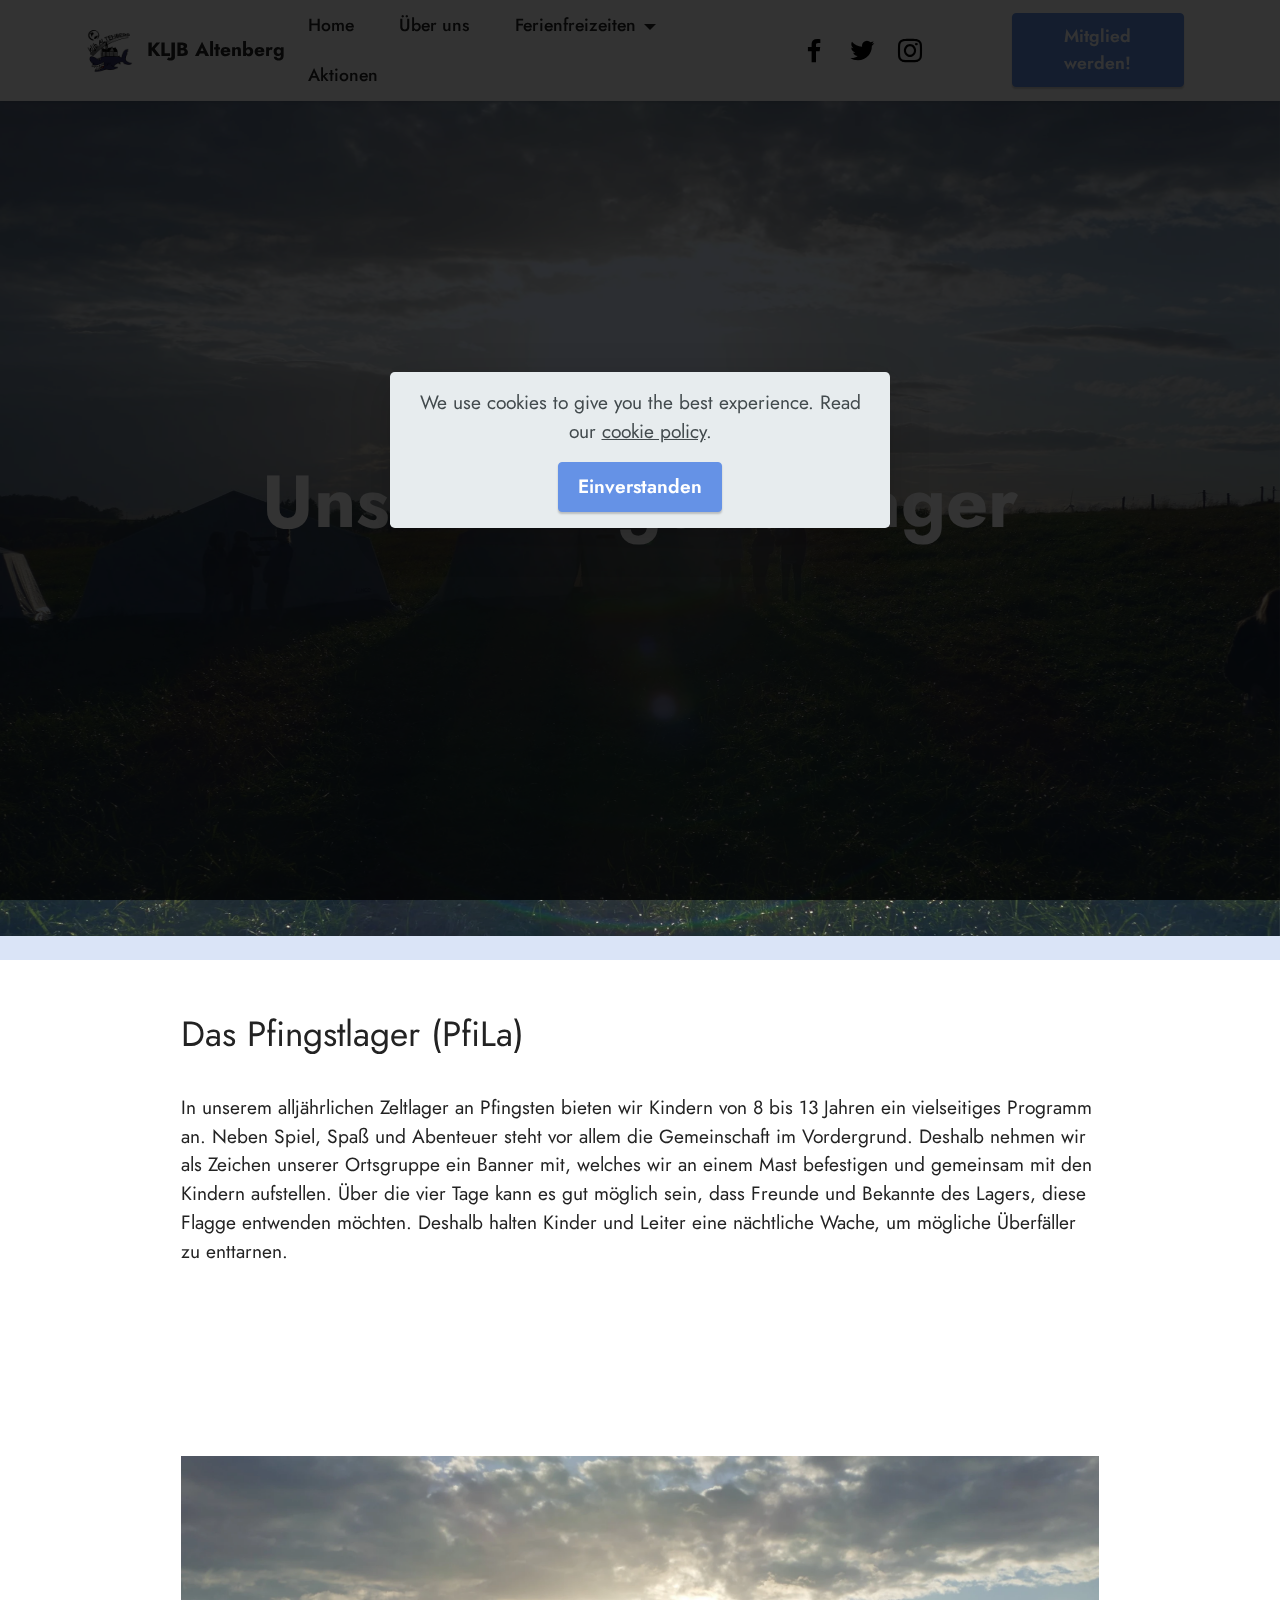
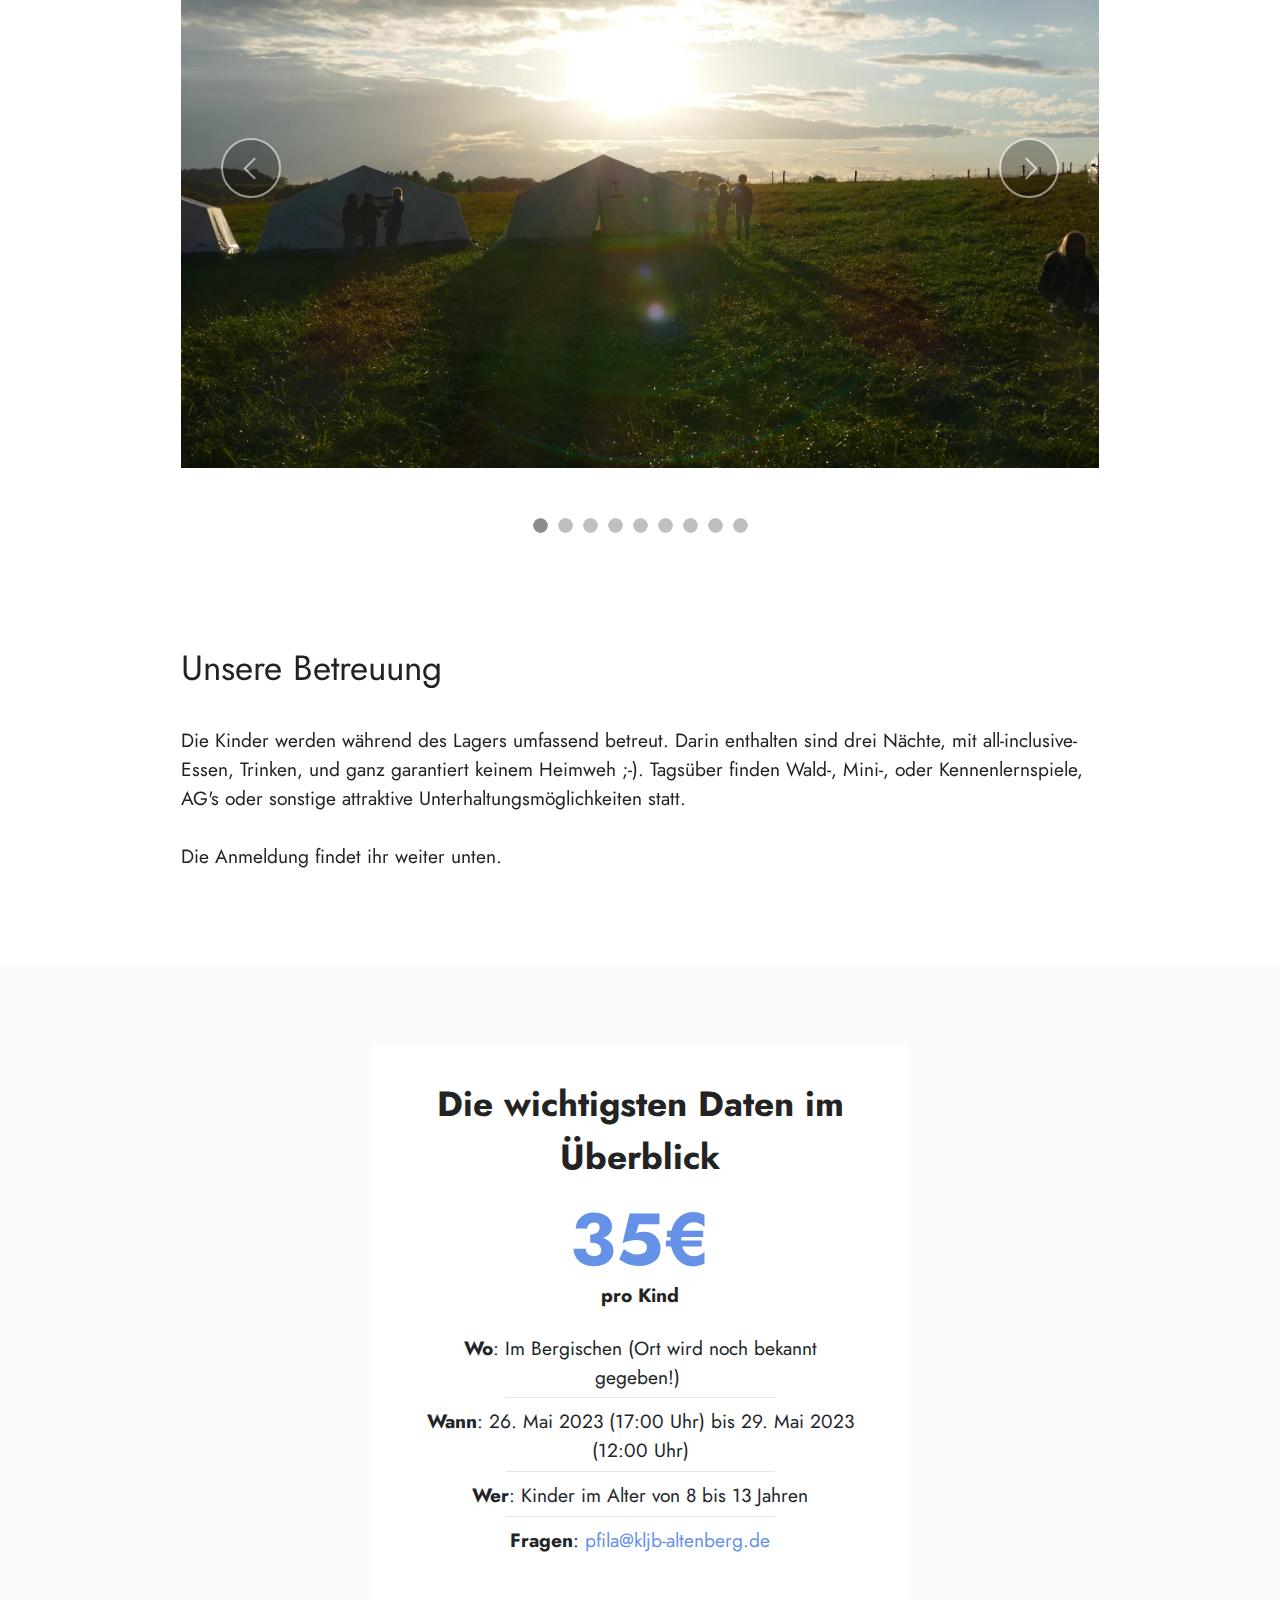
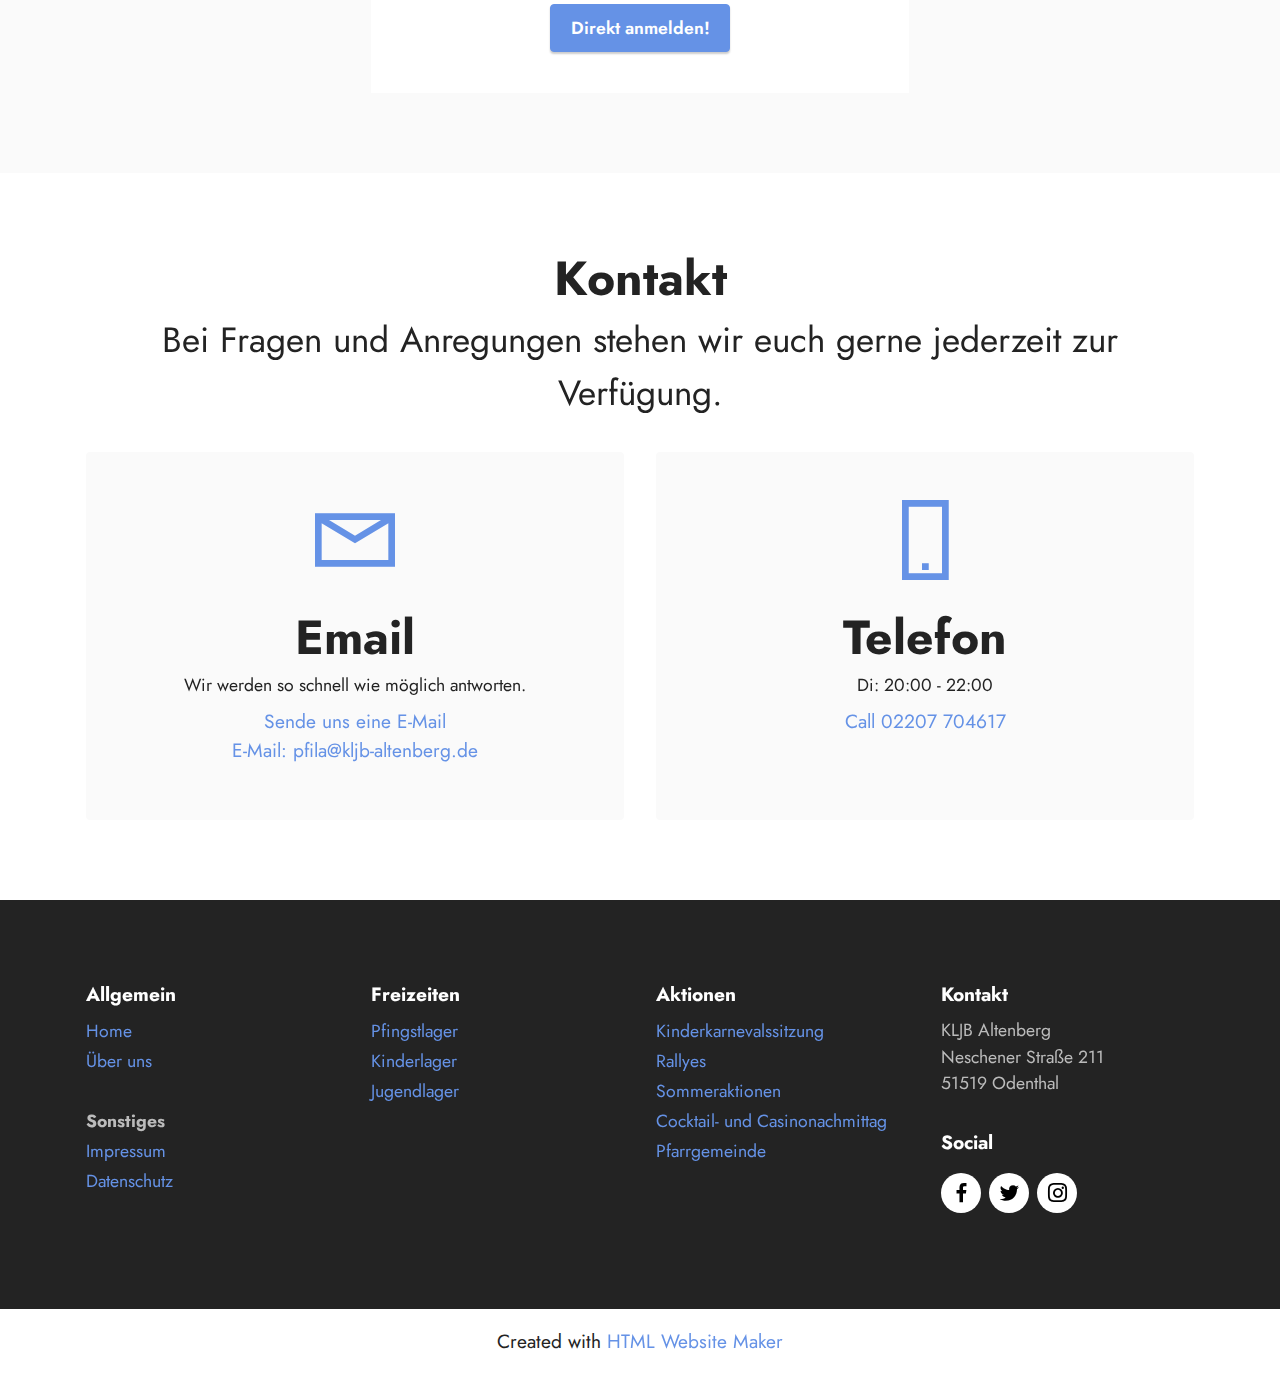
<file: pfingstlager.html>
<!DOCTYPE html>
<html  >
<head>
  <!-- Site made with Mobirise Website Builder v5.6.13, https://mobirise.com -->
  <meta charset="UTF-8">
  <meta http-equiv="X-UA-Compatible" content="IE=edge">
  <meta name="generator" content="Mobirise v5.6.13, mobirise.com">
  <meta name="twitter:card" content="summary_large_image"/>
  <meta name="twitter:image:src" content="">
  <meta property="og:image" content="">
  <meta name="twitter:title" content="pfingstlager">
  <meta name="viewport" content="width=device-width, initial-scale=1, minimum-scale=1">
  <link rel="shortcut icon" href="assets/images/kljb-logo-png.webp" type="image/x-icon">
  <meta name="description" content="">
  
  
  <title>pfingstlager</title>
  <link rel="stylesheet" href="assets/web/assets/mobirise-icons2/mobirise2.css">
  <link rel="stylesheet" href="assets/bootstrap/css/bootstrap.min.css">
  <link rel="stylesheet" href="assets/bootstrap/css/bootstrap-grid.min.css">
  <link rel="stylesheet" href="assets/bootstrap/css/bootstrap-reboot.min.css">
  <link rel="stylesheet" href="assets/parallax/jarallax.css">
  <link rel="stylesheet" href="assets/web/assets/gdpr-plugin/gdpr-styles.css">
  <link rel="stylesheet" href="assets/dropdown/css/style.css">
  <link rel="stylesheet" href="assets/socicon/css/styles.css">
  <link rel="stylesheet" href="assets/theme/css/style.css">
  <link rel="preload" href="https://fonts.googleapis.com/css?family=Jost:100,200,300,400,500,600,700,800,900,100i,200i,300i,400i,500i,600i,700i,800i,900i&display=swap" as="style" onload="this.onload=null;this.rel='stylesheet'">
  <noscript><link rel="stylesheet" href="https://fonts.googleapis.com/css?family=Jost:100,200,300,400,500,600,700,800,900,100i,200i,300i,400i,500i,600i,700i,800i,900i&display=swap"></noscript>
  <link rel="preload" as="style" href="assets/mobirise/css/mbr-additional.css"><link rel="stylesheet" href="assets/mobirise/css/mbr-additional.css" type="text/css">
  
  
  
  
</head>
<body>

<!-- Analytics -->
<!-- Matomo -->
<script>
  var _paq = window._paq = window._paq || [];
  /* tracker methods like "setCustomDimension" should be called before "trackPageView" */
  _paq.push(['trackPageView']);
  _paq.push(['enableLinkTracking']);
  (function() {
    var u="//matomo.kljb-altenberg.de/";
    _paq.push(['setTrackerUrl', u+'matomo.php']);
    _paq.push(['setSiteId', '1']);
    var d=document, g=d.createElement('script'), s=d.getElementsByTagName('script')[0];
    g.async=true; g.src=u+'matomo.js'; s.parentNode.insertBefore(g,s);
  })();
</script>
<!-- End Matomo Code -->
<!-- /Analytics -->


  
  <section data-bs-version="5.1" class="menu menu3 cid-tlSyZXqXG0" once="menu" id="menu3-1e">
    
    <nav class="navbar navbar-dropdown navbar-fixed-top navbar-expand-lg">
        <div class="container">
            <div class="navbar-brand">
                <span class="navbar-logo">
                    <a href="index.html">
                        <img src="assets/images/kljb-logo-png.webp" alt="Mobirise Website Builder" style="height: 3rem;">
                    </a>
                </span>
                <span class="navbar-caption-wrap"><a class="navbar-caption text-black text-primary display-7" href="index.html">KLJB Altenberg</a></span>
            </div>
            <button class="navbar-toggler" type="button" data-toggle="collapse" data-bs-toggle="collapse" data-target="#navbarSupportedContent" data-bs-target="#navbarSupportedContent" aria-controls="navbarNavAltMarkup" aria-expanded="false" aria-label="Toggle navigation">
                <div class="hamburger">
                    <span></span>
                    <span></span>
                    <span></span>
                    <span></span>
                </div>
            </button>
            <div class="collapse navbar-collapse" id="navbarSupportedContent">
                <ul class="navbar-nav nav-dropdown" data-app-modern-menu="true"><li class="nav-item"><a class="nav-link link text-black show text-primary display-4" href="index.html" aria-expanded="false">Home</a></li><li class="nav-item"><a class="nav-link link text-black show text-primary display-4" href="ueberuns.html">Über uns</a></li>
                    <li class="nav-item dropdown"><a class="nav-link link text-black dropdown-toggle display-4" href="https://mobiri.se" data-toggle="dropdown-submenu" data-bs-toggle="dropdown" data-bs-auto-close="outside" aria-expanded="false">Ferienfreizeiten</a><div class="dropdown-menu" aria-labelledby="dropdown-281"><a class="text-black dropdown-item text-primary display-4" href="pfingstlager.html">Pfingstlager</a><a class="text-black dropdown-item text-primary display-4" href="kinderlager.html">Kinderlager</a><a class="text-black dropdown-item text-primary display-4" href="jugendlager.html">Jugendlager</a></div></li>
                    <li class="nav-item"><a class="nav-link link text-black text-primary display-4" href="aktionen.html">Aktionen</a>
                    </li></ul>
                <div class="icons-menu">
                    <a class="iconfont-wrapper" href="https://www.facebook.com/LandjugendAltenberg" target="_blank">
                        <span class="p-2 mbr-iconfont socicon-facebook socicon"></span>
                    </a>
                    <a class="iconfont-wrapper" href="https://www.twitter.com/kljbaltenberg" target="_blank">
                        <span class="p-2 mbr-iconfont socicon-twitter socicon"></span>
                    </a>
                    <a class="iconfont-wrapper" href="https://www.instagram.com/kljbaltenberg" target="_blank">
                        <span class="p-2 mbr-iconfont socicon-instagram socicon"></span>
                    </a>
                    <a class="iconfont-wrapper" href="index.html">
                        <span class="p-2 mbr-iconfont socicon-linkedin socicon" style="color: rgb(255, 255, 255); fill: rgb(255, 255, 255);"></span>
                    </a>
                </div>
                <div class="navbar-buttons mbr-section-btn"><a class="btn btn-primary display-4" href="mitglied.html">Mitglied werden!</a></div>
            </div>
        </div>
    </nav>
</section>

<section data-bs-version="5.1" class="header18 cid-tlXqnVznjv mbr-fullscreen mbr-parallax-background" id="header18-1m">

    

    
    <div class="mbr-overlay" style="opacity: 0.2; background-color: rgb(68, 121, 217);"></div>

    <div class="align-center container">
        <div class="row justify-content-center">
            <div class="col-12 col-lg-10">
                <h1 class="mbr-section-title mbr-fonts-style mbr-white mb-3 display-1"><strong>Unser Pfingstzeltlager</strong></h1>
                
                <p class="mbr-text mbr-fonts-style mbr-white display-7"></p>
                
            </div>
        </div>
    </div>
</section>

<section data-bs-version="5.1" class="content5 cid-tme2Mq1zuK" id="content5-2i">
    
    <div class="container">
        <div class="row justify-content-center">
            <div class="col-md-12 col-lg-10">
                
                <h4 class="mbr-section-subtitle mbr-fonts-style mb-4 display-5">
                    Das Pfingstlager (PfiLa)</h4>
                <p class="mbr-text mbr-fonts-style display-7">
                    In unserem alljährlichen Zeltlager an Pfingsten bieten wir Kindern von 8 bis 13 Jahren ein vielseitiges Programm an. Neben Spiel, Spaß und Abenteuer steht vor allem die Gemeinschaft im Vordergrund. Deshalb nehmen wir als Zeichen unserer Ortsgruppe ein Banner mit, welches wir an einem Mast befestigen und gemeinsam mit den Kindern aufstellen. Über die vier Tage kann es gut möglich sein, dass Freunde und Bekannte des Lagers, diese Flagge entwenden möchten. Deshalb halten Kinder und Leiter eine nächtliche Wache, um mögliche Überfäller zu enttarnen.</p>
            </div>
        </div>
    </div>
</section>

<section data-bs-version="5.1" class="slider2 cid-tlXqiPvYyC" id="slider2-1l">
    

    
    <div class="container">
        <div class="row justify-content-center">
            <div class="col-12 col-md-10">
                <div class="carousel slide carousel-fade" id="tnMcFPmikM" data-ride="carousel" data-bs-ride="carousel" data-interval="6000" data-bs-interval="6000">
                    
                    <ol class="carousel-indicators">
                        <li data-slide-to="0" data-bs-slide-to="0" class="active" data-target="#tnMcFPmikM" data-bs-target="#tnMcFPmikM"></li><li data-slide-to="1" data-bs-slide-to="1" class="" data-target="#tnMcFPmikM" data-bs-target="#tnMcFPmikM"></li><li data-slide-to="2" data-bs-slide-to="2" class="" data-target="#tnMcFPmikM" data-bs-target="#tnMcFPmikM"></li><li data-slide-to="3" data-bs-slide-to="3" class="" data-target="#tnMcFPmikM" data-bs-target="#tnMcFPmikM"></li><li data-slide-to="4" data-bs-slide-to="4" class="" data-target="#tnMcFPmikM" data-bs-target="#tnMcFPmikM"></li><li data-slide-to="5" data-bs-slide-to="5" class="" data-target="#tnMcFPmikM" data-bs-target="#tnMcFPmikM"></li><li data-slide-to="6" data-bs-slide-to="6" class="" data-target="#tnMcFPmikM" data-bs-target="#tnMcFPmikM"></li><li data-slide-to="7" data-bs-slide-to="7" class="" data-target="#tnMcFPmikM" data-bs-target="#tnMcFPmikM"></li><li data-slide-to="8" data-bs-slide-to="8" class="" data-target="#tnMcFPmikM" data-bs-target="#tnMcFPmikM"></li>
                        
                        
                    </ol>
                    <div class="carousel-inner">
                        
                        
                        <div class="carousel-item slider-image item active">
                            <div class="item-wrapper">
                                <img class="d-block w-100" src="assets/images/0fe82f-0dbd263caef84fed950837e9bf0ed4a9mv2.webp" alt="Mobirise Website Builder" data-slide-to="1" data-bs-slide-to="1">
                                
                            </div>
                        </div><div class="carousel-item slider-image item">
                            <div class="item-wrapper">
                                <img class="d-block w-100" src="assets/images/0fe82f-5e25df4609684ac897d46fd30a994ce0mv2-d-1797-1200-s-2.webp" alt="Mobirise Website Builder" data-slide-to="2" data-bs-slide-to="2">
                                
                            </div>
                        </div><div class="carousel-item slider-image item">
                            <div class="item-wrapper">
                                <img class="d-block w-100" src="assets/images/0fe82f-8f04149740e5464e8155ca46a415a27cmv2.webp" alt="Mobirise Website Builder" data-slide-to="3" data-bs-slide-to="3">
                                
                            </div>
                        </div><div class="carousel-item slider-image item">
                            <div class="item-wrapper">
                                <img class="d-block w-100" src="assets/images/0fe82f-acb573f2714b44de8cd11784bbb61d95mv2-d-1797-1200-s-2.webp" alt="Mobirise Website Builder" data-slide-to="4" data-bs-slide-to="4">
                                
                            </div>
                        </div><div class="carousel-item slider-image item">
                            <div class="item-wrapper">
                                <img class="d-block w-100" src="assets/images/0fe82f-b429511e3dd64ea08061fa7ee1c88ac3mv2.webp" alt="Mobirise Website Builder" data-slide-to="5" data-bs-slide-to="5">
                                
                            </div>
                        </div><div class="carousel-item slider-image item">
                            <div class="item-wrapper">
                                <img class="d-block w-100" src="assets/images/0fe82f-bb9e117c64534ec0a9542539340ff6admv2.webp" alt="Mobirise Website Builder" data-slide-to="6" data-bs-slide-to="6">
                                
                            </div>
                        </div><div class="carousel-item slider-image item">
                            <div class="item-wrapper">
                                <img class="d-block w-100" src="assets/images/0fe82f-c2c9975780104ce8a27dfd84bbe53154mv2-d-1797-1200-s-2.webp" alt="Mobirise Website Builder" data-slide-to="7" data-bs-slide-to="7">
                                
                            </div>
                        </div><div class="carousel-item slider-image item">
                            <div class="item-wrapper">
                                <img class="d-block w-100" src="assets/images/0fe82f-c55f421c2a65455389872fc6d9007ecfmv2.webp" alt="Mobirise Website Builder" data-slide-to="8" data-bs-slide-to="8">
                                
                            </div>
                        </div><div class="carousel-item slider-image item">
                            <div class="item-wrapper">
                                <img class="d-block w-100" src="assets/images/0fe82f-e2502f2a4ed54af190f2df1186c2b073mv2.webp" alt="Mobirise Website Builder" data-slide-to="9" data-bs-slide-to="9">
                                
                            </div>
                        </div>
                    </div>
                    <a class="carousel-control carousel-control-prev" role="button" data-slide="prev" data-bs-slide="prev" href="#tnMcFPmikM">
                        <span class="mobi-mbri mobi-mbri-arrow-prev" aria-hidden="true"></span>
                        <span class="sr-only visually-hidden">Previous</span>
                    </a>
                    <a class="carousel-control carousel-control-next" role="button" data-slide="next" data-bs-slide="next" href="#tnMcFPmikM">
                        <span class="mobi-mbri mobi-mbri-arrow-next" aria-hidden="true"></span>
                        <span class="sr-only visually-hidden">Next</span>
                    </a>
                </div>
            </div>
        </div>
    </div>
</section>

<section data-bs-version="5.1" class="content5 cid-tlXpRqKAx6" id="content5-1h">
    
    <div class="container">
        <div class="row justify-content-center">
            <div class="col-md-12 col-lg-10">
                
                <h4 class="mbr-section-subtitle mbr-fonts-style mb-4 display-5">Unsere Betreuung</h4>
                <p class="mbr-text mbr-fonts-style display-7">Die Kinder werden während des Lagers umfassend betreut. Darin enthalten sind drei Nächte, mit all-inclusive-Essen, Trinken, und ganz garantiert keinem Heimweh ;-). Tagsüber finden Wald-, Mini-, oder Kennenlernspiele, AG's oder sonstige attraktive Unterhaltungsmöglichkeiten statt.
<br>
<br>​Die Anmeldung findet ihr weiter unten.</p>
            </div>
        </div>
    </div>
</section>

<section data-bs-version="5.1" class="pricing2 cid-tlXpSBYIYi" id="pricing2-1i">
    

    
    
    <div class="container">
        <div class="row justify-content-center">
            <div class="col-12 col-md-6 align-center">
                <div class="plan">
                    <div class="plan-header">
                        <h6 class="plan-title mbr-fonts-style mb-3 display-5">
                            <strong>Die wichtigsten Daten im Überblick</strong></h6>
                        <div class="plan-price">
                            <p class="price mbr-fonts-style m-0 display-1"><strong>35€</strong></p>
                            <p class="price-term mbr-fonts-style mb-3 display-7"><strong>pro Kind</strong></p>
                        </div>
                    </div>
                    <div class="plan-body">
                        <div class="plan-list mb-4">
                            <ul class="list-group mbr-fonts-style list-group-flush display-7">
                                <li class="list-group-item"><strong>Wo</strong>: Im Bergischen (Ort wird noch bekannt gegeben!)&nbsp;</li><li class="list-group-item"><strong>Wann</strong>: 26. Mai 2023 (17:00 Uhr) bis 29. Mai 2023 (12:00 Uhr)</li><li class="list-group-item"><strong>Wer</strong>: Kinder im Alter von 8 bis 13 Jahren</li><li class="list-group-item"><strong>Fragen</strong>: <a href="mailto:pfila@kljb-altenberg.de" class="text-primary">pfila@kljb-altenberg.de</a></li>
                            </ul>
                        </div>
                        <div class="mbr-section-btn text-center"><a href="assets/files/pfila-anmeldung.pdf" class="btn btn-primary display-4">Direkt anmelden!</a></div>
                    </div>
                </div>
            </div>
            
            
            
        </div>
    </div>
</section>

<section data-bs-version="5.1" class="contacts1 cid-tlXq4zAfE1" id="contacts1-1j">

    

    
    
    <div class="container">
        <div class="mbr-section-head">
            <h3 class="mbr-section-title mbr-fonts-style align-center mb-0 display-2">
                <strong>Kontakt</strong></h3>
            <h4 class="mbr-section-subtitle mbr-fonts-style align-center mb-0 mt-2 display-5">Bei Fragen und Anregungen stehen wir euch gerne jederzeit zur Verfügung.</h4>
        </div>
        <div class="row justify-content-center mt-4">
            <div class="card col-12 col-lg-6">
                <div class="card-wrapper">
                    <div class="card-box align-center">
                        <div class="image-wrapper">
                            <span class="mbr-iconfont mobi-mbri-letter mobi-mbri"></span>
                        </div>
                        <h4 class="card-title mbr-fonts-style mb-2 display-2">
                            <strong>Email</strong>
                        </h4>
                        <p class="mbr-text mbr-fonts-style mb-2 display-4">
                            Wir werden so schnell wie möglich antworten.</p>
                        <h5 class="link mbr-fonts-style display-7"><a href="mailto:pfila@kljb-altenberg.de" class="text-primary">Sende uns eine E-Mail</a><br><a href="mailto:pfila@kljb-altenberg.de" class="text-primary">E-Mail: pfila@kljb-altenberg.de</a></h5>
                    </div>
                </div>
            </div>
            <div class="card col-12 col-lg-6">
                <div class="card-wrapper">
                    <div class="card-box align-center">
                        <div class="image-wrapper">
                            <span class="mbr-iconfont mobi-mbri-mobile-2 mobi-mbri"></span>
                        </div>
                        <h4 class="card-title mbr-fonts-style align-center mb-2 display-2">
                            <strong>Telefon</strong></h4>
                        <p class="mbr-text mbr-fonts-style mb-2 display-4">
                            Di: 20:00 - 22:00</p>
                        <h5 class="link mbr-black mbr-fonts-style display-7">
                            <a href="tel:02207 704617" class="text-primary"></a><a href="tel:02207 704617" class="text-primary">Call&nbsp;02207 704617</a></h5>
                    </div>
                </div>
            </div>
        </div>
    </div>
</section>

<section data-bs-version="5.1" class="footer1 cid-tlXvgLGCVZ" once="footers" id="footer1-1n">

    

    
    
    <div class="container">
        <div class="row mbr-white">
            <div class="col-12 col-md-6 col-lg-3">
                <h5 class="mbr-section-subtitle mbr-fonts-style mb-2 display-7">
                    <strong>Allgemein</strong></h5>
                <ul class="list mbr-fonts-style display-4">
                    <li class="mbr-text item-wrap"><a href="index.html" class="text-primary">Home</a></li><li class="mbr-text item-wrap"><a href="ueberuns.html" class="text-primary">Über uns</a></li><li class="mbr-text item-wrap"><br></li><li class="mbr-text item-wrap"><strong>Sonstiges</strong></li><li class="mbr-text item-wrap"><a href="impressum.html" class="text-primary">Impressum</a></li><li class="mbr-text item-wrap"><a href="datenschutz.html" class="text-primary">Datenschutz</a></li>
                </ul>
            </div>
            <div class="col-12 col-md-6 col-lg-3">
                <h5 class="mbr-section-subtitle mbr-fonts-style mb-2 display-7">
                    <strong>Freizeiten</strong></h5>
                <ul class="list mbr-fonts-style display-4">

                    <li class="mbr-text item-wrap"><a href="pfingstlager.html" class="text-primary">Pfingstlager</a></li>
                    <li class="mbr-text item-wrap"><a href="kinderlager.html" class="text-primary">Kinderlager</a></li>
                    <li class="mbr-text item-wrap"><a href="jugendlager.html" class="text-primary">Jugendlager</a></li>
                </ul>
            </div>
            <div class="col-12 col-md-6 col-lg-3">
                <h5 class="mbr-section-subtitle mbr-fonts-style mb-2 display-7">
                    <strong>Aktionen</strong></h5>
                <ul class="list mbr-fonts-style display-4">
                    <li class="mbr-text item-wrap"><a href="aktionen.html" class="text-primary">Kinderkarnevalssitzung</a></li><a href="aktionen.html" class="text-primary">
                    </a><li class="mbr-text item-wrap"><a href="aktionen.html" class="text-primary">Rallyes</a></li><a href="aktionen.html" class="text-primary">
                    </a><li class="mbr-text item-wrap"><a href="aktionen.html" class="text-primary">Sommeraktionen</a></li><a href="aktionen.html" class="text-primary">
                    </a><li class="mbr-text item-wrap"><a href="aktionen.html" class="text-primary">Cocktail- und Casinonachmittag</a></li><li class="mbr-text item-wrap"><a href="aktionen.html" class="text-primary">Pfarrgemeinde</a></li>
                </ul>
            </div>
            <div class="col-12 col-md-6 col-lg-3">
                <h5 class="mbr-section-subtitle mbr-fonts-style mb-2 display-7">
                    <strong>Kontakt</strong></h5>
                <p class="mbr-text mbr-fonts-style mb-4 display-4">
                    KLJB Altenberg<br>Neschener Straße 211<br>51519 Odenthal<br></p>
                <h5 class="mbr-section-subtitle mbr-fonts-style mb-3 display-7">
                    <strong>Social</strong>
                </h5>
                <div class="social-row display-7">
                    <div class="soc-item">
                        <a href="https://www.facebook.com/LandjugendAltenberg" target="_blank">
                            <span class="mbr-iconfont socicon-facebook socicon"></span>
                        </a>
                    </div>
                    <div class="soc-item">
                        <a href="https://www.twitter.com/kljbaltenberg" target="_blank">
                            <span class="mbr-iconfont socicon-twitter socicon"></span>
                        </a>
                    </div>
                    <div class="soc-item">
                        <a href="https://www.instagram.com/kljbaltenberg" target="_blank">
                            <span class="mbr-iconfont socicon-instagram socicon"></span>
                        </a>
                    </div>
                    
                </div>
            </div>
            
        </div>
    </div>
</section><section class="display-7" style="padding: 0;align-items: center;justify-content: center;flex-wrap: wrap;    align-content: center;display: flex;position: relative;height: 4rem;"><a href="https://mobiri.se/2896449" style="flex: 1 1;height: 4rem;position: absolute;width: 100%;z-index: 1;"><img alt="" style="height: 4rem;" src="[data-uri]"></a><p style="margin: 0;text-align: center;" class="display-7">Created with &#8204;</p><a style="z-index:1" href="https://mobirise.com/html-builder.html">HTML Website Maker</a></section><script src="assets/bootstrap/js/bootstrap.bundle.min.js"></script>  <script src="assets/parallax/jarallax.js"></script>  <script src="assets/web/assets/cookies-alert-plugin/cookies-alert-core.js"></script>  <script src="assets/web/assets/cookies-alert-plugin/cookies-alert-script.js"></script>  <script src="assets/smoothscroll/smooth-scroll.js"></script>  <script src="assets/ytplayer/index.js"></script>  <script src="assets/dropdown/js/navbar-dropdown.js"></script>  <script src="assets/theme/js/script.js"></script>  
  
  
<div id="cookie-dialog" style="display: none;"><div id="cookiesdirective"><div style="position: fixed; top: 0; right: 0; bottom: 0; left: 0; background-color: rgb(0, 0, 0); opacity: 0.8; z-index: 9999;"></div><div style="position: fixed; top: 0; right: 0; bottom: 0; left: 0; display: flex; align-items: center; z-index: 10000"><div class="cookie-wrapper" style="position: relative; width: 100%; max-width: 500px; margin-right: auto; margin-left: auto; padding: 1rem; text-align: center; border-radius: .3rem; box-shadow: 0 10px 40px 0 rgba(0,0,0,0.2); color:#424a4d; background:rgba(234, 239, 241, 0.99);"><div class="mbr-text"><p class="display-7">We use cookies to give you the best experience. Read our <a style='color: #424a4d; text-decoration: underline;' href='privacy.html'>cookie policy</a>.</p></div><div class="mbr-section-btn"><a style="margin:0;;" class="btn btn-sm btn-primary display-7" id="impliedsubmit">Einverstanden</a></div></div></div></div></div>
  <input name="cookieData" type="hidden" data-cookie-customDialogSelector='#cookie-dialog' data-cookie-colorText='#424a4d' data-cookie-colorBg='rgba(234, 239, 241, 0.99)' data-cookie-textButton='Einverstanden' data-cookie-colorButton='' data-cookie-colorLink='#424a4d' data-cookie-underlineLink='true' data-cookie-text="We use cookies to give you the best experience. Read our <a href='privacy.html'>cookie policy</a>.">
  </body>
</html>
</file>
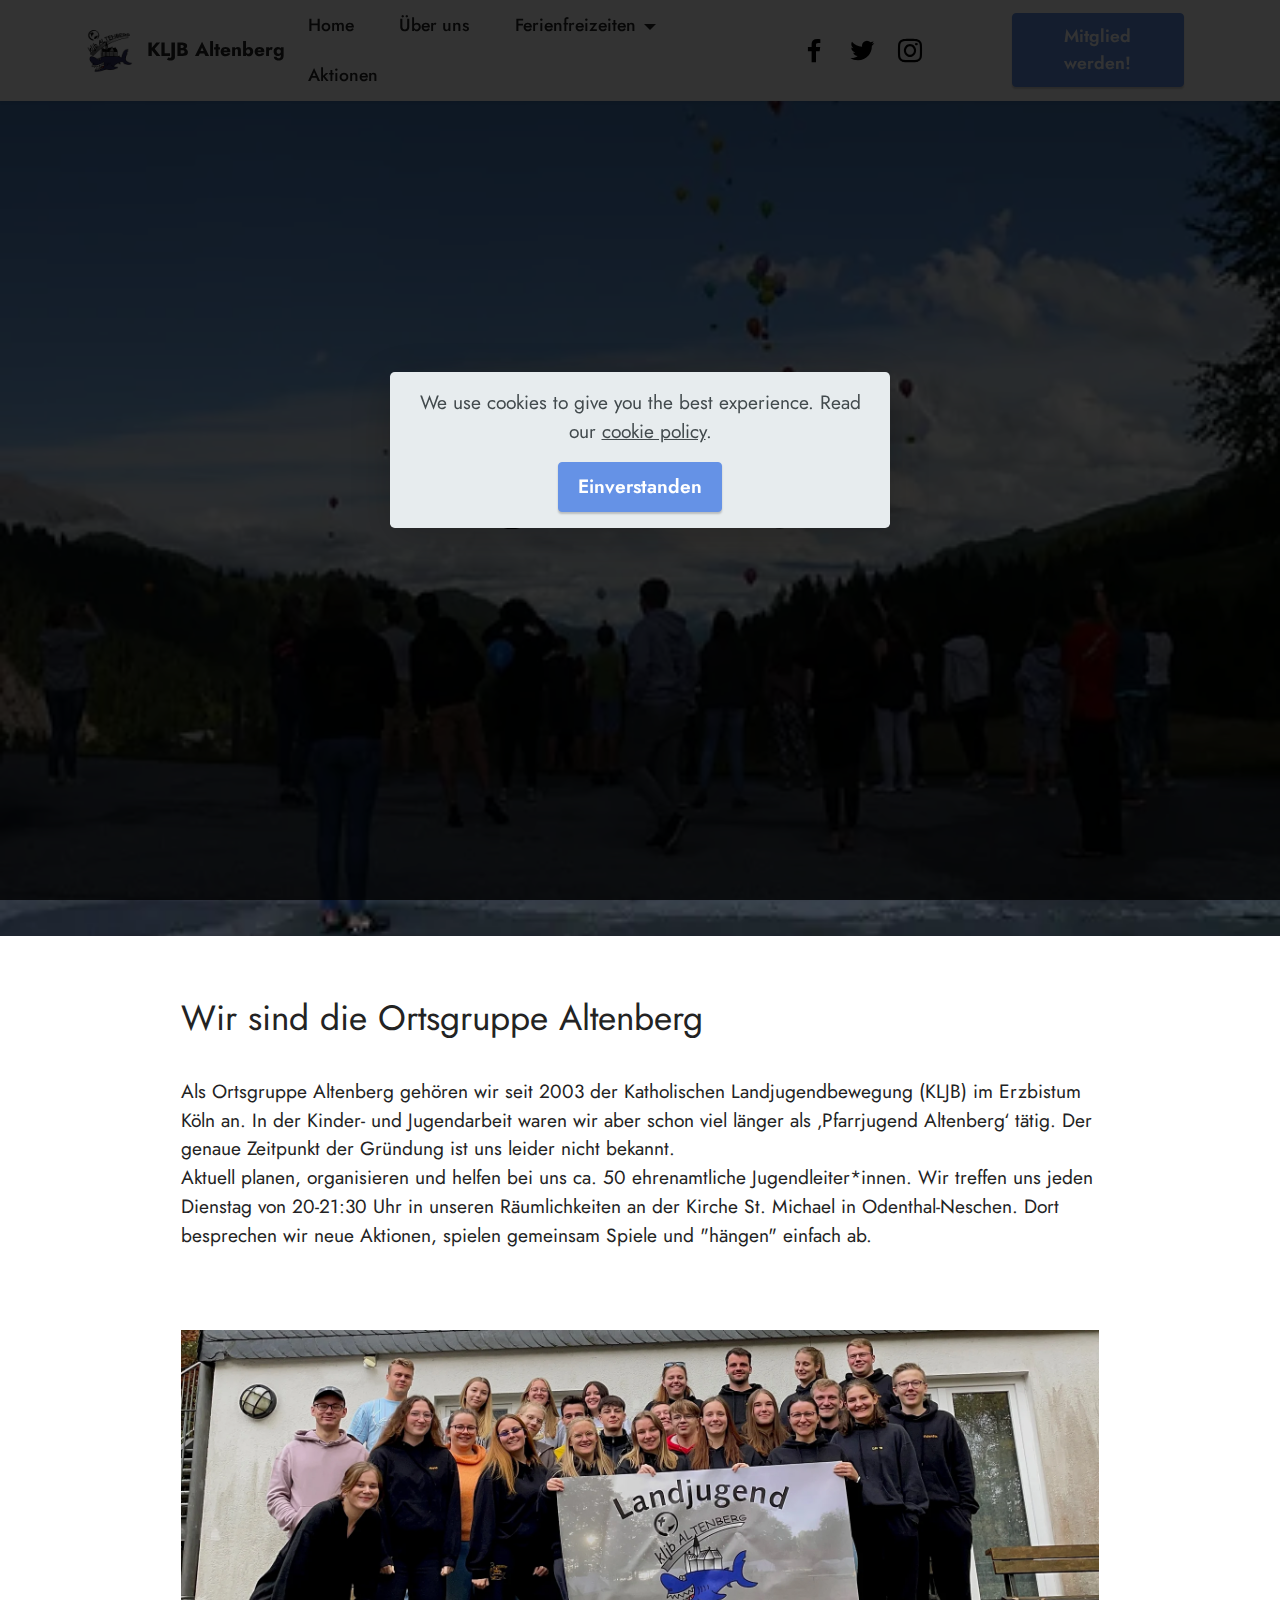
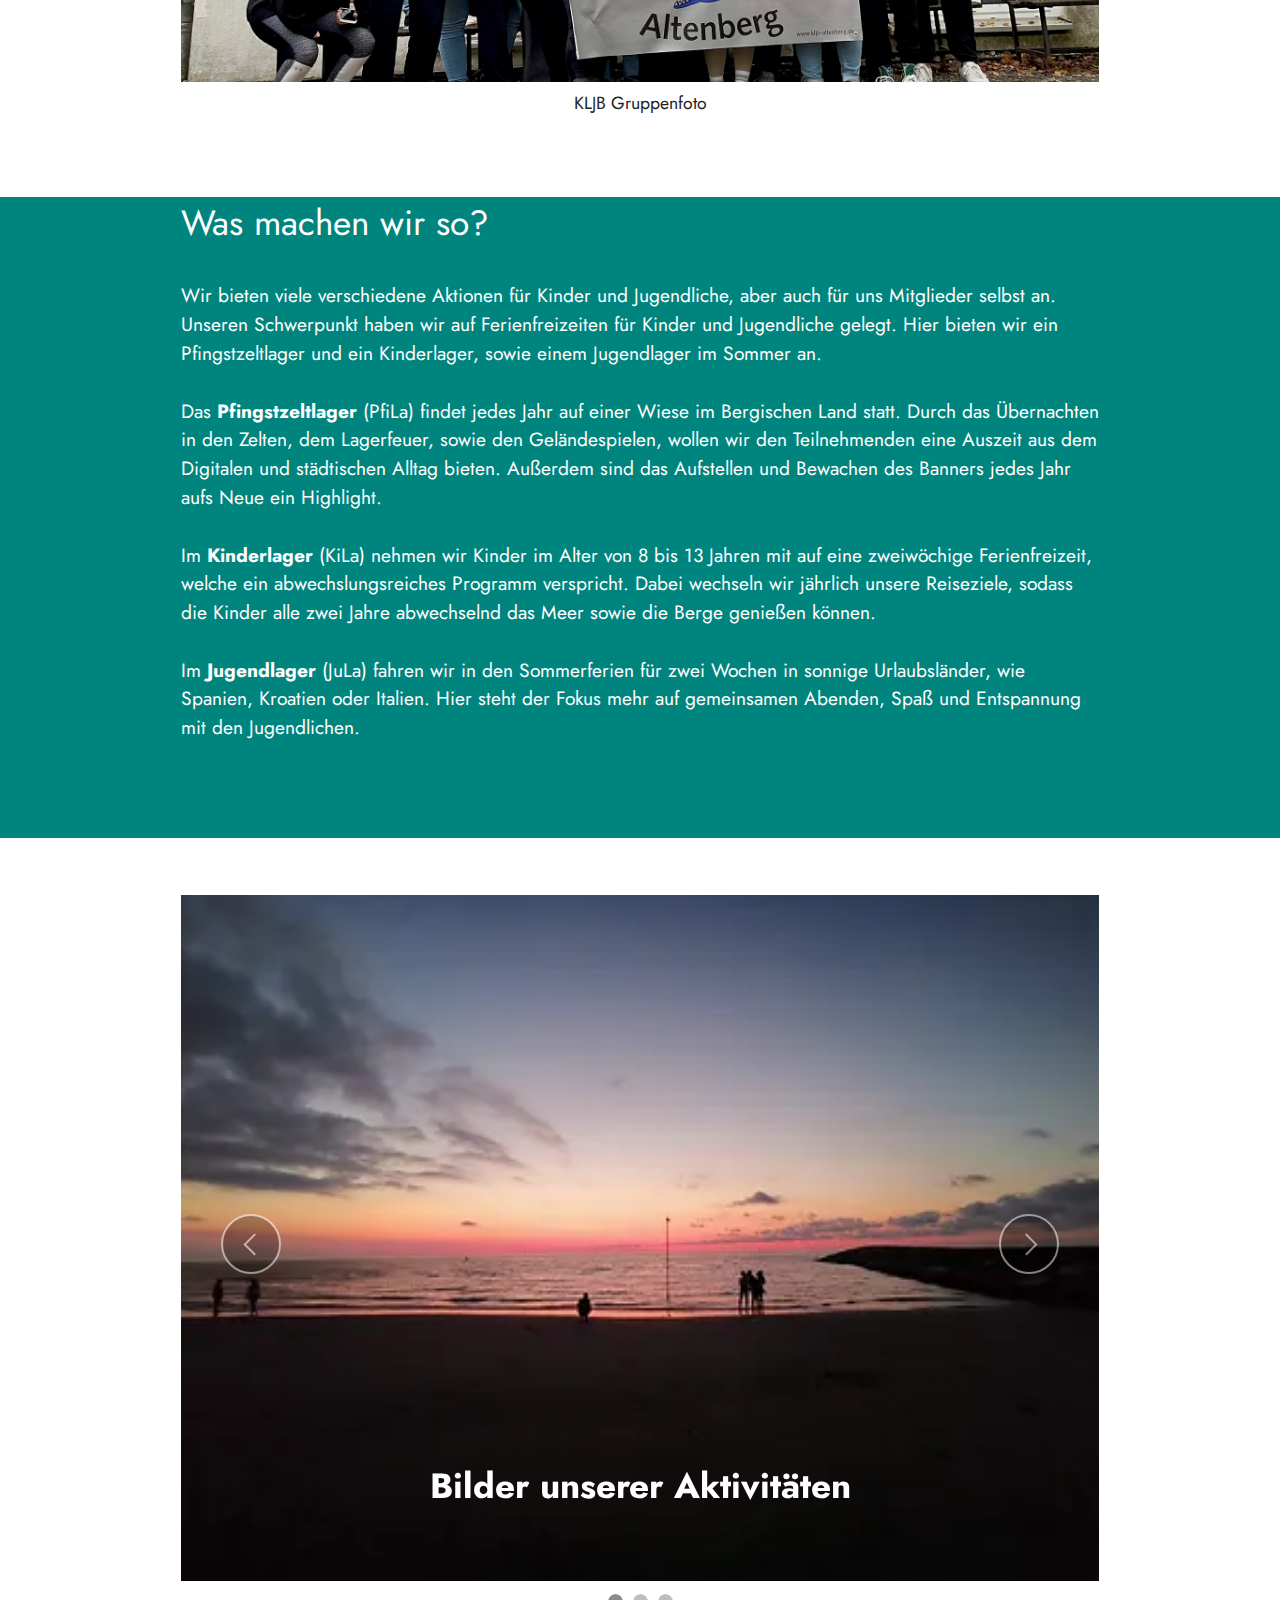
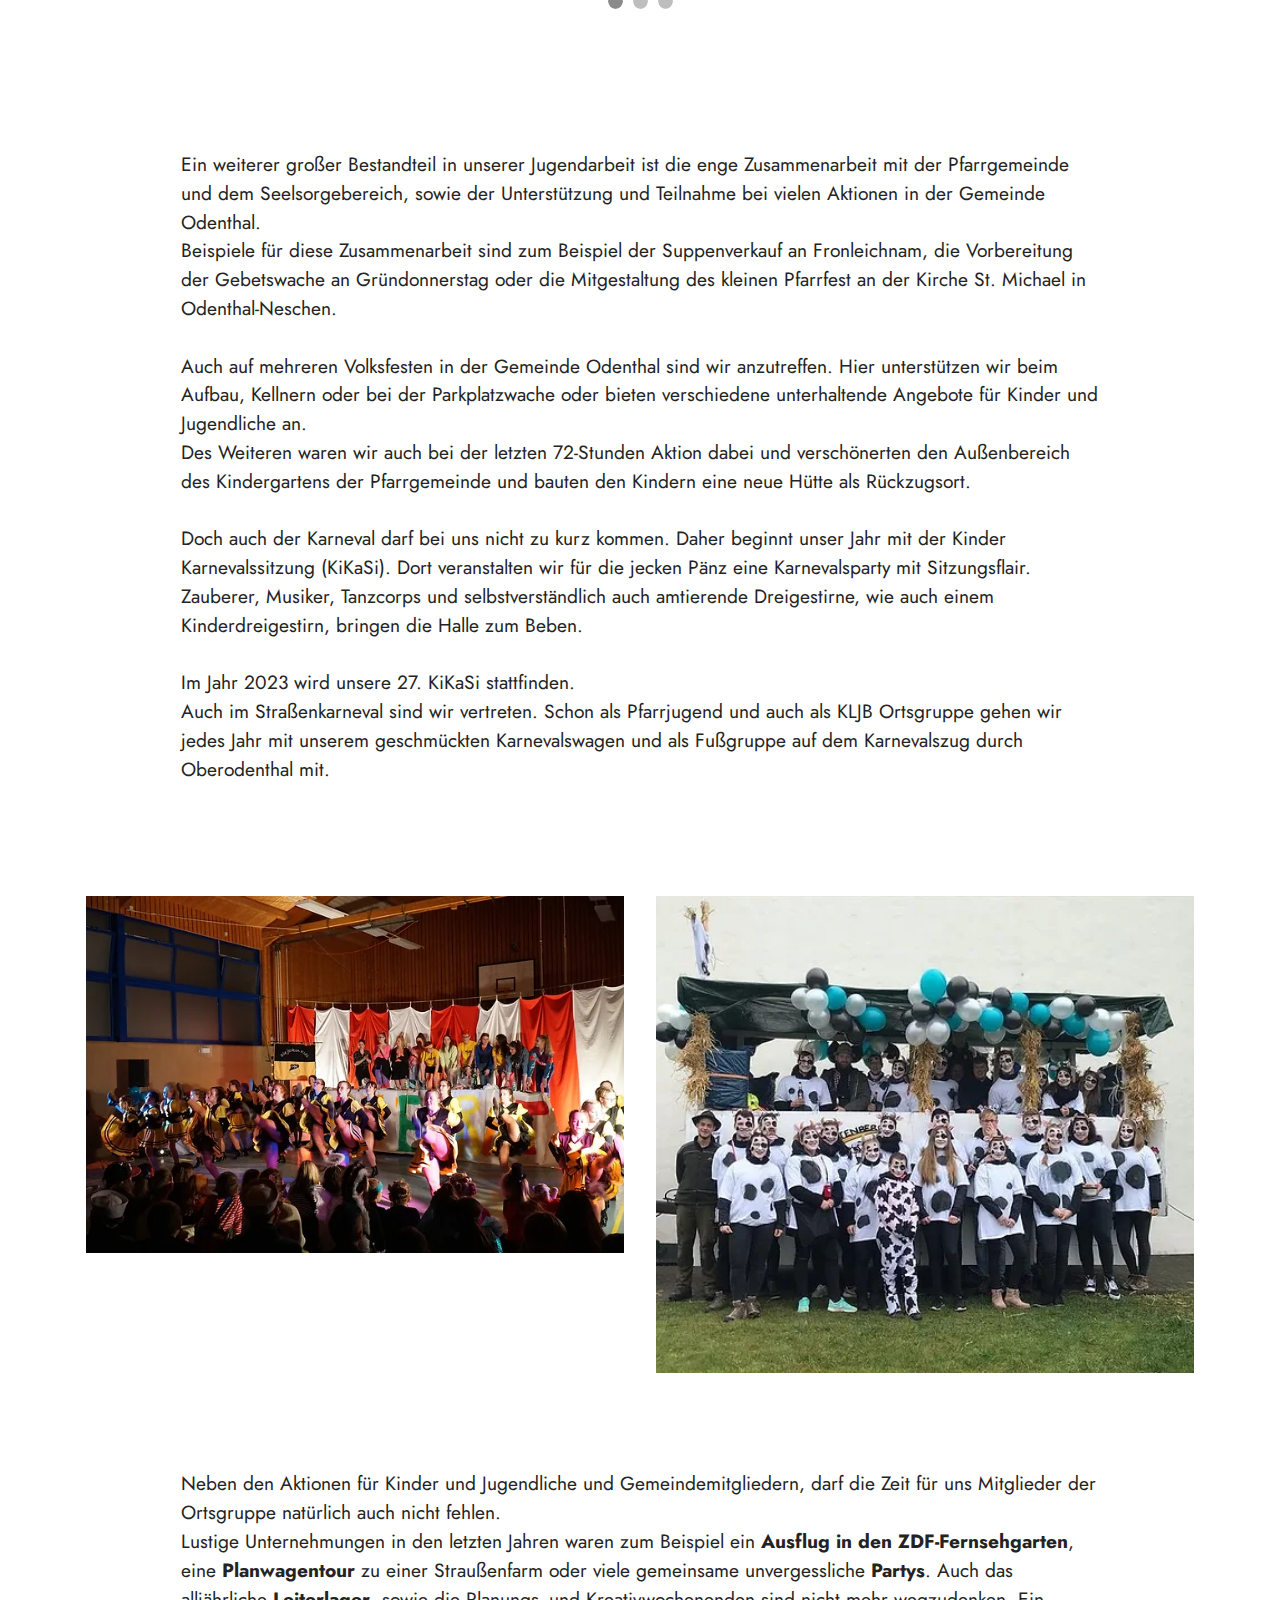
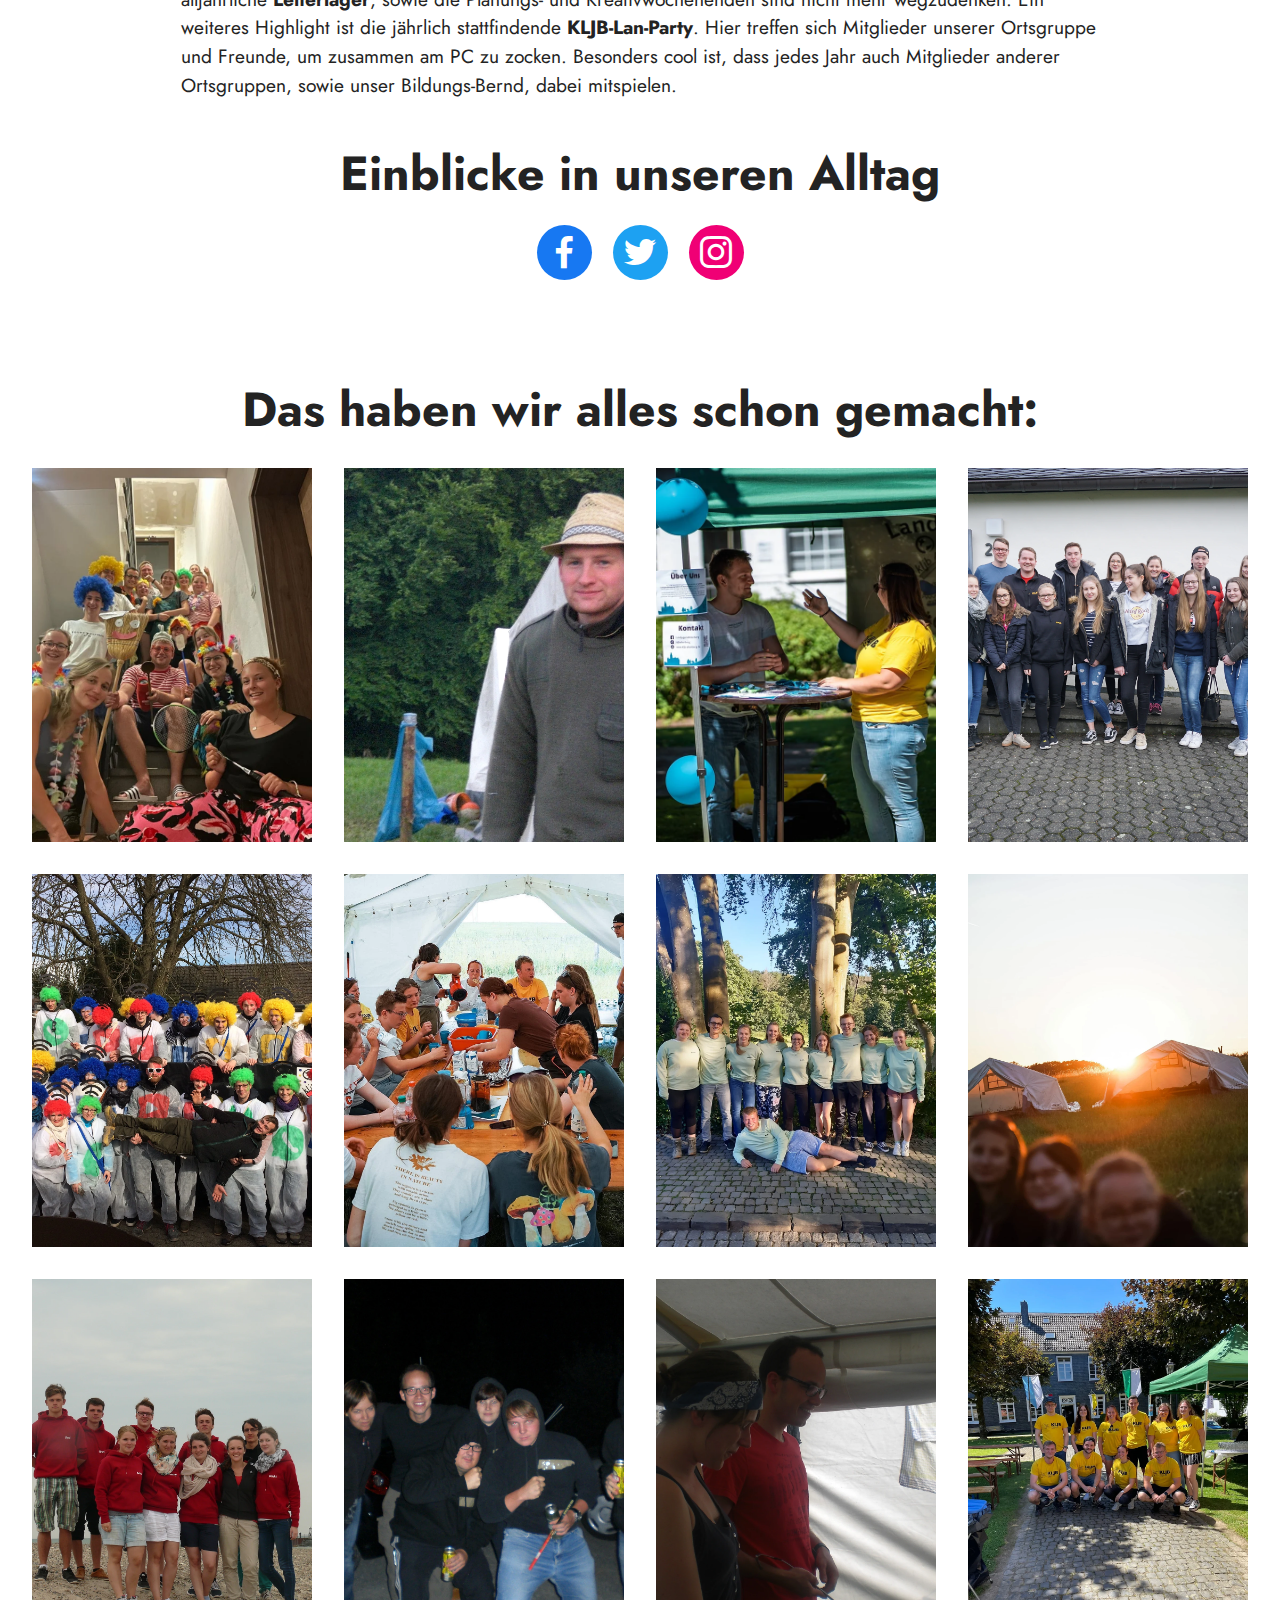
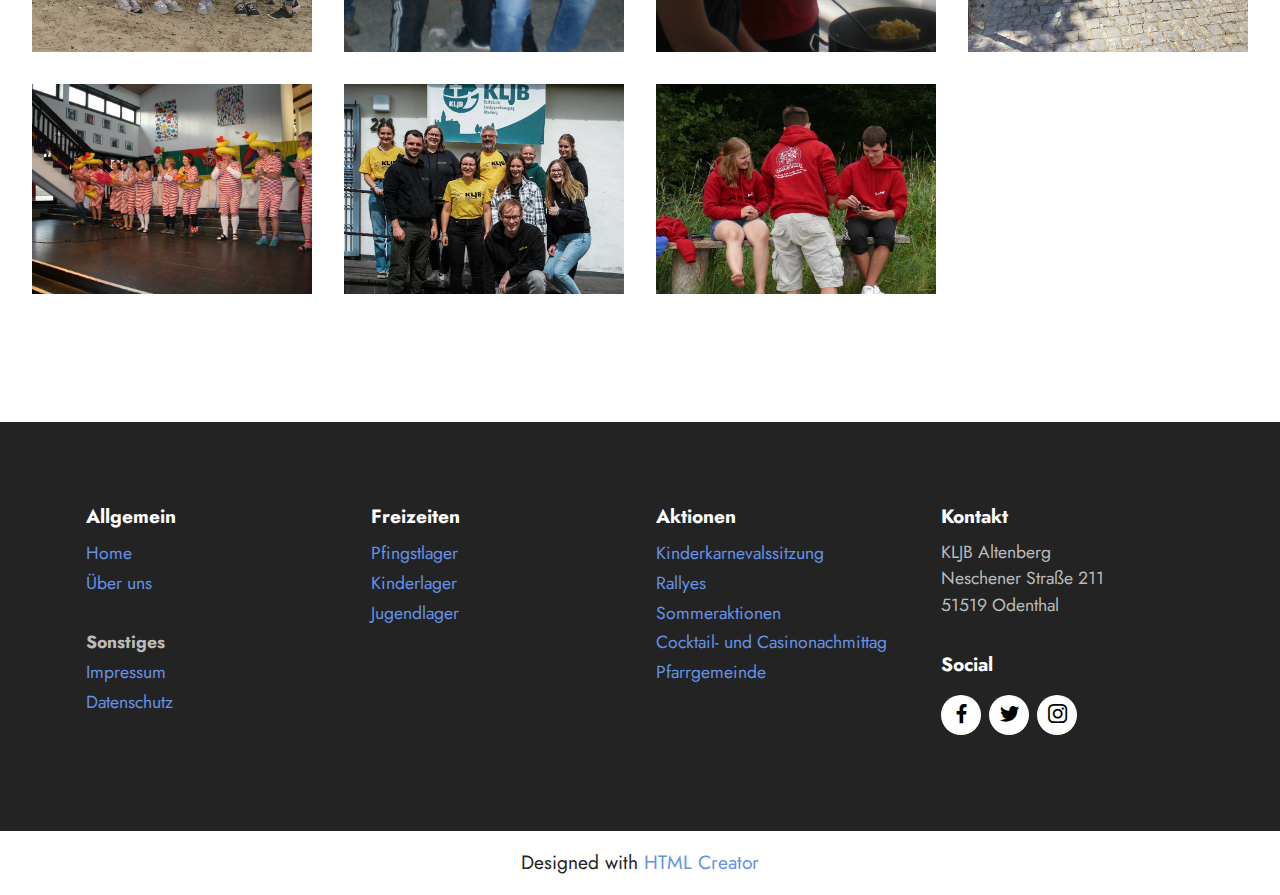
<file: ueberuns.html>
<!DOCTYPE html>
<html  >
<head>
  <!-- Site made with Mobirise Website Builder v5.6.13, https://mobirise.com -->
  <meta charset="UTF-8">
  <meta http-equiv="X-UA-Compatible" content="IE=edge">
  <meta name="generator" content="Mobirise v5.6.13, mobirise.com">
  <meta name="twitter:card" content="summary_large_image"/>
  <meta name="twitter:image:src" content="">
  <meta property="og:image" content="">
  <meta name="twitter:title" content="Über uns">
  <meta name="viewport" content="width=device-width, initial-scale=1, minimum-scale=1">
  <link rel="shortcut icon" href="assets/images/kljb-logo-png.webp" type="image/x-icon">
  <meta name="description" content="">
  
  
  <title>Über uns</title>
  <link rel="stylesheet" href="assets/web/assets/mobirise-icons2/mobirise2.css">
  <link rel="stylesheet" href="assets/bootstrap/css/bootstrap.min.css">
  <link rel="stylesheet" href="assets/bootstrap/css/bootstrap-grid.min.css">
  <link rel="stylesheet" href="assets/bootstrap/css/bootstrap-reboot.min.css">
  <link rel="stylesheet" href="assets/parallax/jarallax.css">
  <link rel="stylesheet" href="assets/web/assets/gdpr-plugin/gdpr-styles.css">
  <link rel="stylesheet" href="assets/dropdown/css/style.css">
  <link rel="stylesheet" href="assets/socicon/css/styles.css">
  <link rel="stylesheet" href="assets/theme/css/style.css">
  <link rel="preload" href="https://fonts.googleapis.com/css?family=Jost:100,200,300,400,500,600,700,800,900,100i,200i,300i,400i,500i,600i,700i,800i,900i&display=swap" as="style" onload="this.onload=null;this.rel='stylesheet'">
  <noscript><link rel="stylesheet" href="https://fonts.googleapis.com/css?family=Jost:100,200,300,400,500,600,700,800,900,100i,200i,300i,400i,500i,600i,700i,800i,900i&display=swap"></noscript>
  <link rel="preload" as="style" href="assets/mobirise/css/mbr-additional.css"><link rel="stylesheet" href="assets/mobirise/css/mbr-additional.css" type="text/css">
  
  
  
  
</head>
<body>

<!-- Analytics -->
<!-- Matomo -->
<script>
  var _paq = window._paq = window._paq || [];
  /* tracker methods like "setCustomDimension" should be called before "trackPageView" */
  _paq.push(['trackPageView']);
  _paq.push(['enableLinkTracking']);
  (function() {
    var u="//matomo.kljb-altenberg.de/";
    _paq.push(['setTrackerUrl', u+'matomo.php']);
    _paq.push(['setSiteId', '1']);
    var d=document, g=d.createElement('script'), s=d.getElementsByTagName('script')[0];
    g.async=true; g.src=u+'matomo.js'; s.parentNode.insertBefore(g,s);
  })();
</script>
<!-- End Matomo Code -->
<!-- /Analytics -->


  
  <section data-bs-version="5.1" class="menu menu3 cid-tlSyZXqXG0" once="menu" id="menu3-10">
    
    <nav class="navbar navbar-dropdown navbar-fixed-top navbar-expand-lg">
        <div class="container">
            <div class="navbar-brand">
                <span class="navbar-logo">
                    <a href="index.html">
                        <img src="assets/images/kljb-logo-png.webp" alt="Mobirise Website Builder" style="height: 3rem;">
                    </a>
                </span>
                <span class="navbar-caption-wrap"><a class="navbar-caption text-black text-primary display-7" href="index.html">KLJB Altenberg</a></span>
            </div>
            <button class="navbar-toggler" type="button" data-toggle="collapse" data-bs-toggle="collapse" data-target="#navbarSupportedContent" data-bs-target="#navbarSupportedContent" aria-controls="navbarNavAltMarkup" aria-expanded="false" aria-label="Toggle navigation">
                <div class="hamburger">
                    <span></span>
                    <span></span>
                    <span></span>
                    <span></span>
                </div>
            </button>
            <div class="collapse navbar-collapse" id="navbarSupportedContent">
                <ul class="navbar-nav nav-dropdown" data-app-modern-menu="true"><li class="nav-item"><a class="nav-link link text-black show text-primary display-4" href="index.html" aria-expanded="false">Home</a></li><li class="nav-item"><a class="nav-link link text-black show text-primary display-4" href="ueberuns.html">Über uns</a></li>
                    <li class="nav-item dropdown"><a class="nav-link link text-black dropdown-toggle display-4" href="https://mobiri.se" data-toggle="dropdown-submenu" data-bs-toggle="dropdown" data-bs-auto-close="outside" aria-expanded="false">Ferienfreizeiten</a><div class="dropdown-menu" aria-labelledby="dropdown-281"><a class="text-black dropdown-item text-primary display-4" href="pfingstlager.html">Pfingstlager</a><a class="text-black dropdown-item text-primary display-4" href="kinderlager.html">Kinderlager</a><a class="text-black dropdown-item text-primary display-4" href="jugendlager.html">Jugendlager</a></div></li>
                    <li class="nav-item"><a class="nav-link link text-black text-primary display-4" href="aktionen.html">Aktionen</a>
                    </li></ul>
                <div class="icons-menu">
                    <a class="iconfont-wrapper" href="https://www.facebook.com/LandjugendAltenberg" target="_blank">
                        <span class="p-2 mbr-iconfont socicon-facebook socicon"></span>
                    </a>
                    <a class="iconfont-wrapper" href="https://www.twitter.com/kljbaltenberg" target="_blank">
                        <span class="p-2 mbr-iconfont socicon-twitter socicon"></span>
                    </a>
                    <a class="iconfont-wrapper" href="https://www.instagram.com/kljbaltenberg" target="_blank">
                        <span class="p-2 mbr-iconfont socicon-instagram socicon"></span>
                    </a>
                    <a class="iconfont-wrapper" href="index.html">
                        <span class="p-2 mbr-iconfont socicon-linkedin socicon" style="color: rgb(255, 255, 255); fill: rgb(255, 255, 255);"></span>
                    </a>
                </div>
                <div class="navbar-buttons mbr-section-btn"><a class="btn btn-primary display-4" href="mitglied.html">Mitglied werden!</a></div>
            </div>
        </div>
    </nav>
</section>

<section data-bs-version="5.1" class="header3 cid-tlT2epQ1wS mbr-fullscreen mbr-parallax-background" id="header3-12">

    

    
    

    <div class="align-center container">
        <div class="row justify-content-center">
            <div class="col-12 col-lg-6">
                <h1 class="mbr-section-title mbr-fonts-style mb-3 display-1"><strong>Über uns</strong></h1>
                
                
                
            </div>
        </div>
    </div>
</section>

<section data-bs-version="5.1" class="content5 cid-tmdApceAil" id="content5-2b">
    
    <div class="container">
        <div class="row justify-content-center">
            <div class="col-md-12 col-lg-10">
                
                <h4 class="mbr-section-subtitle mbr-fonts-style mb-4 display-5">
                    Wir sind die Ortsgruppe Altenberg</h4>
                <p class="mbr-text mbr-fonts-style display-7">Als Ortsgruppe Altenberg gehören wir seit 2003 der Katholischen Landjugendbewegung (KLJB) im Erzbistum Köln an. In der Kinder- und Jugendarbeit waren wir aber schon viel länger als ‚Pfarrjugend Altenberg‘ tätig. Der genaue Zeitpunkt der Gründung ist uns leider nicht bekannt.
<br>Aktuell planen, organisieren und helfen bei uns ca. 50 ehrenamtliche Jugendleiter*innen. Wir treffen uns jeden Dienstag von 20-21:30 Uhr in unseren Räumlichkeiten an der Kirche St. Michael in Odenthal-Neschen. Dort besprechen wir neue Aktionen, spielen gemeinsam Spiele und "hängen" einfach ab.</p>
            </div>
        </div>
    </div>
</section>

<section data-bs-version="5.1" class="image3 cid-tlT2okTmlu" id="image3-14">
    

    
    

    <div class="container">
        <div class="row justify-content-center">
            <div class="col-12 col-lg-10">
                <div class="image-wrapper">
                    <img src="assets/images/image2jh-jhjh.webp" alt="KLJB Gruppenfoto">
                    <p class="mbr-description mbr-fonts-style mt-2 align-center display-4">
                        KLJB Gruppenfoto</p>
                </div>
            </div>
        </div>
    </div>
</section>

<section data-bs-version="5.1" class="content5 cid-tlT2uUrAtI" id="content5-16">
    
    <div class="container">
        <div class="row justify-content-center">
            <div class="col-md-12 col-lg-10">
                
                <h4 class="mbr-section-subtitle mbr-fonts-style mb-4 display-5">
                    Was machen wir so?</h4>
                <p class="mbr-text mbr-fonts-style display-7">Wir bieten viele verschiedene Aktionen für Kinder und Jugendliche, aber auch für uns Mitglieder selbst an.<br>Unseren Schwerpunkt haben wir auf Ferienfreizeiten für Kinder und Jugendliche gelegt. Hier bieten wir ein Pfingstzeltlager und ein Kinderlager, sowie einem Jugendlager im Sommer an.<br>
<br>Das <strong>Pfingstzeltlager </strong>(PfiLa)&nbsp;findet jedes Jahr auf einer Wiese im Bergischen Land statt. Durch das Übernachten in den Zelten, dem Lagerfeuer, sowie den Geländespielen, wollen wir den Teilnehmenden eine Auszeit aus dem Digitalen und städtischen Alltag bieten. Außerdem sind das Aufstellen und Bewachen des Banners jedes Jahr aufs Neue ein Highlight.<br>
<br>Im <strong>Kinderlager</strong> (KiLa) nehmen wir Kinder im Alter von 8 bis 13 Jahren mit auf eine zweiwöchige Ferienfreizeit, welche ein abwechslungsreiches Programm verspricht. Dabei wechseln wir jährlich unsere Reiseziele, sodass die Kinder alle zwei Jahre abwechselnd das Meer sowie die Berge genießen können.<br>
<br>Im <strong>Jugendlager</strong> (JuLa) fahren wir in den Sommerferien für zwei Wochen in sonnige Urlaubsländer, wie Spanien, Kroatien oder Italien. Hier steht der Fokus mehr auf gemeinsamen Abenden, Spaß und Entspannung mit den Jugendlichen.</p>
            </div>
        </div>
    </div>
</section>

<section data-bs-version="5.1" class="slider2 cid-tlT2Jk2y2c" id="slider2-19">
    

    
    <div class="container">
        <div class="row justify-content-center">
            <div class="col-12 col-md-10">
                <div class="carousel slide carousel-fade" id="tnMcGzTIWl" data-ride="carousel" data-bs-ride="carousel" data-interval="5000" data-bs-interval="5000">
                    
                    <ol class="carousel-indicators">
                        <li data-slide-to="0" data-bs-slide-to="0" class="active" data-target="#tnMcGzTIWl" data-bs-target="#tnMcGzTIWl"></li><li data-slide-to="1" data-bs-slide-to="1" class="" data-target="#tnMcGzTIWl" data-bs-target="#tnMcGzTIWl"></li>
                        <li data-slide-to="2" data-bs-slide-to="2" data-target="#tnMcGzTIWl" data-bs-target="#tnMcGzTIWl"></li>
                        
                    </ol>
                    <div class="carousel-inner">
                        <div class="carousel-item slider-image item active">
                            <div class="item-wrapper">
                                <img class="d-block w-100" src="assets/images/4096-3072-max.webp" alt="Mobirise Website Builder" data-slide-to="0" data-bs-slide-to="0">
                                <div class="carousel-caption d-none d-md-block">
                                    <h5 class="mbr-section-subtitle mbr-fonts-style display-5"><strong>Bilder unserer Aktivitäten</strong></h5>
                                    
                                </div>
                            </div>
                        </div><div class="carousel-item slider-image item">
                            <div class="item-wrapper">
                                <img class="d-block w-100" src="assets/images/kila2017-edited.webp" alt="Mobirise Website Builder" data-slide-to="1" data-bs-slide-to="1">
                                <div class="carousel-caption d-none d-md-block">
                                    <h5 class="mbr-section-subtitle mbr-fonts-style display-5"><strong>Bilder unserer Aktivitäten</strong></h5>
                                    
                                </div>
                            </div>
                        </div>
                        <div class="carousel-item slider-image item">
                            <div class="item-wrapper">
                                <img class="d-block w-100" src="assets/images/3888-2592-max-3.webp" alt="Mobirise Website Builder" data-slide-to="2" data-bs-slide-to="2">
                                <div class="carousel-caption d-none d-md-block">
                                    <h5 class="mbr-section-subtitle mbr-fonts-style display-5">
                                        <strong>Bilder unserer Aktivitäten</strong></h5>
                                    
                                </div>
                            </div>
                        </div>
                        
                    </div>
                    <a class="carousel-control carousel-control-prev" role="button" data-slide="prev" data-bs-slide="prev" href="#tnMcGzTIWl">
                        <span class="mobi-mbri mobi-mbri-arrow-prev" aria-hidden="true"></span>
                        <span class="sr-only visually-hidden">Previous</span>
                    </a>
                    <a class="carousel-control carousel-control-next" role="button" data-slide="next" data-bs-slide="next" href="#tnMcGzTIWl">
                        <span class="mobi-mbri mobi-mbri-arrow-next" aria-hidden="true"></span>
                        <span class="sr-only visually-hidden">Next</span>
                    </a>
                </div>
            </div>
        </div>
    </div>
</section>

<section data-bs-version="5.1" class="content5 cid-tlT2FZzhgL" id="content5-18">
    
    <div class="container">
        <div class="row justify-content-center">
            <div class="col-md-12 col-lg-10">
                
                
                <p class="mbr-text mbr-fonts-style display-7">Ein weiterer großer Bestandteil in unserer Jugendarbeit ist die enge Zusammenarbeit mit der Pfarrgemeinde und dem Seelsorgebereich, sowie der Unterstützung und Teilnahme bei vielen Aktionen in der Gemeinde Odenthal.
<br>Beispiele für diese Zusammenarbeit sind zum Beispiel der Suppenverkauf an Fronleichnam, die Vorbereitung der Gebetswache an Gründonnerstag oder die Mitgestaltung des kleinen Pfarrfest an der Kirche St. Michael in Odenthal-Neschen.
<br><br>Auch auf mehreren Volksfesten in der Gemeinde Odenthal sind wir anzutreffen. Hier unterstützen wir beim Aufbau, Kellnern oder bei der Parkplatzwache oder bieten verschiedene unterhaltende Angebote für Kinder und Jugendliche an.
<br>Des Weiteren waren wir auch bei der letzten 72-Stunden Aktion dabei und verschönerten den Außenbereich des Kindergartens der Pfarrgemeinde und bauten den Kindern eine neue Hütte als Rückzugsort.
<br>
<br>Doch auch der Karneval darf bei uns nicht zu kurz kommen. Daher beginnt unser Jahr mit der Kinder Karnevalssitzung (KiKaSi). Dort veranstalten wir für die jecken Pänz eine Karnevalsparty mit Sitzungsflair. Zauberer, Musiker, Tanzcorps und selbstverständlich auch amtierende Dreigestirne, wie auch einem Kinderdreigestirn, bringen die Halle zum Beben.
<br>
<br>Im Jahr 2023 wird unsere 27. KiKaSi stattfinden.
<br>Auch im Straßenkarneval sind wir vertreten. Schon als Pfarrjugend und auch als KLJB Ortsgruppe gehen wir jedes Jahr mit unserem geschmückten Karnevalswagen und als Fußgruppe auf dem Karnevalszug durch Oberodenthal mit.</p>
            </div>
        </div>
    </div>
</section>

<section data-bs-version="5.1" class="image4 cid-tmdD2tQW3X" id="image4-2c">
    

    
    

    <div class="container">
        <div class="row">
            <div class="col-12 col-lg-6">
                <div class="image-wrapper">
                    <img src="assets/images/2.webp" alt="Mobirise Website Builder">
                    
                </div>
            </div>
            <div class="col-12 col-lg-6">
                <div class="image-wrapper">
                    <img src="assets/images/mn-02111-jpg.webp" alt="Mobirise Website Builder">
                    
                </div>
            </div>
        </div>
    </div>
</section>

<section data-bs-version="5.1" class="content5 cid-tmdDfYJ7tD" id="content5-2e">
    
    <div class="container">
        <div class="row justify-content-center">
            <div class="col-md-12 col-lg-10">
                
                
                <p class="mbr-text mbr-fonts-style display-7">Neben den Aktionen für Kinder und Jugendliche und Gemeindemitgliedern, darf die Zeit für uns Mitglieder der Ortsgruppe natürlich auch nicht fehlen.
<br>Lustige Unternehmungen in den letzten Jahren waren zum Beispiel ein <strong>Ausflug in den ZDF-Fernsehgarten</strong>, eine <strong>Planwagentour </strong>zu einer Straußenfarm oder viele gemeinsame unvergessliche <strong>Partys</strong>. Auch das alljährliche <strong>Leiterlager</strong>, sowie die Planungs- und Kreativwochenenden sind nicht mehr wegzudenken. Ein weiteres Highlight ist die jährlich stattfindende <strong>KLJB-Lan-Party</strong>. Hier treffen sich Mitglieder unserer Ortsgruppe und Freunde, um zusammen am PC zu zocken. Besonders cool ist, dass jedes Jahr auch Mitglieder anderer Ortsgruppen, sowie unser Bildungs-Bernd, dabei mitspielen.</p>
            </div>
        </div>
    </div>
</section>

<section data-bs-version="5.1" class="share3 cid-tmdDBRLHh6" id="share3-2f">
    
     
    
    
    

    <div class="container">
        <div class="media-container-row">
            <div class="col-12">
                <h3 class="mbr-section-title align-center mb-3 mbr-fonts-style display-2">
                    <strong>Einblicke in unseren Alltag</strong></h3>
                <div class="social-list align-center">
                   
                    <a class="iconfont-wrapper bg-facebook m-2 " target="_blank" href="http://www.facebook.com/653783467965901">
                            <span class="socicon-facebook socicon"></span>
                        </a>
                        <a class="iconfont-wrapper bg-twitter m-2" href="http://www.twitter.com/kljbaltenberg" target="_blank">
                            <span class="socicon-twitter socicon"></span>
                        </a>
                        <a class="iconfont-wrapper bg-instagram m-2" href="https://www.instagram.com/kljbaltenberg/?hl=de" target="_blank">
                            <span class="socicon-instagram socicon"></span>
                        </a>
                        
                        
                        
                        
                        
                        
                        
                        
                </div>
            </div>
        </div>
    </div>
</section>

<section data-bs-version="5.1" class="gallery6 mbr-gallery cid-tmdE8YKazW" id="gallery6-2g">
    

    
    

    <div class="container-fluid">
        <div class="mbr-section-head">
            <h3 class="mbr-section-title mbr-fonts-style align-center m-0 display-2"><strong>Das haben wir alles schon gemacht:</strong></h3>
            
        </div>
        <div class="row mbr-gallery mt-4">
            <div class="col-12 col-md-6 col-lg-3 item gallery-image">
                <div class="item-wrapper" data-toggle="modal" data-bs-toggle="modal" data-target="#tnMcGBB5F5-modal" data-bs-target="#tnMcGBB5F5-modal">
                    <img class="w-100" src="assets/images/0fe82f-0eb72cbf2500423e96685b1bcdee1ef5mv2.webp" alt="Mobirise Website Builder" data-slide-to="0" data-bs-slide-to="0" data-target="#lb-tnMcGBB5F5" data-bs-target="#lb-tnMcGBB5F5">
                    <div class="icon-wrapper">
                        <span class="mobi-mbri mobi-mbri-search mbr-iconfont mbr-iconfont-btn"></span>
                    </div>
                </div>
                
            </div>
            <div class="col-12 col-md-6 col-lg-3 item gallery-image">
                <div class="item-wrapper" data-toggle="modal" data-bs-toggle="modal" data-target="#tnMcGBB5F5-modal" data-bs-target="#tnMcGBB5F5-modal">
                    <img class="w-100" src="assets/images/0fe82f-1aed15c53295423b986c6a1084e49b06.webp" alt="Mobirise Website Builder" data-slide-to="1" data-bs-slide-to="1" data-target="#lb-tnMcGBB5F5" data-bs-target="#lb-tnMcGBB5F5">
                    <div class="icon-wrapper">
                        <span class="mobi-mbri mobi-mbri-search mbr-iconfont mbr-iconfont-btn"></span>
                    </div>
                </div>
                
            </div>
            <div class="col-12 col-md-6 col-lg-3 item gallery-image">
                <div class="item-wrapper" data-toggle="modal" data-bs-toggle="modal" data-target="#tnMcGBB5F5-modal" data-bs-target="#tnMcGBB5F5-modal">
                    <img class="w-100" src="assets/images/0fe82f-5c70b93710624a8abcfd4b80492b2c4cmv2.webp" alt="Mobirise Website Builder" data-slide-to="2" data-bs-slide-to="2" data-target="#lb-tnMcGBB5F5" data-bs-target="#lb-tnMcGBB5F5">
                    <div class="icon-wrapper">
                        <span class="mobi-mbri mobi-mbri-search mbr-iconfont mbr-iconfont-btn"></span>
                    </div>
                </div>
                
            </div>
            <div class="col-12 col-md-6 col-lg-3 item gallery-image">
                <div class="item-wrapper" data-toggle="modal" data-bs-toggle="modal" data-target="#tnMcGBB5F5-modal" data-bs-target="#tnMcGBB5F5-modal">
                    <img class="w-100" src="assets/images/0fe82f-38fa6f15f1f2440da25e36e4dd44dfaemv2-d-6000-4000-s-4.webp" alt="Mobirise Website Builder" data-slide-to="3" data-bs-slide-to="3" data-target="#lb-tnMcGBB5F5" data-bs-target="#lb-tnMcGBB5F5">
                    <div class="icon-wrapper">
                        <span class="mobi-mbri mobi-mbri-search mbr-iconfont mbr-iconfont-btn"></span>
                    </div>
                </div>
                
            </div><div class="col-12 col-md-6 col-lg-3 item gallery-image">
                <div class="item-wrapper" data-toggle="modal" data-bs-toggle="modal" data-target="#tnMcGBB5F5-modal" data-bs-target="#tnMcGBB5F5-modal">
                    <img class="w-100" src="assets/images/0fe82f-83da863dccb6442a9c91d67c6786ad70mv2-d-3264-2448-s-4.webp" alt="Mobirise Website Builder" data-slide-to="4" data-bs-slide-to="4" data-target="#lb-tnMcGBB5F5" data-bs-target="#lb-tnMcGBB5F5">
                    <div class="icon-wrapper">
                        <span class="mobi-mbri mobi-mbri-search mbr-iconfont mbr-iconfont-btn"></span>
                    </div>
                </div>
                
            </div><div class="col-12 col-md-6 col-lg-3 item gallery-image">
                <div class="item-wrapper" data-toggle="modal" data-bs-toggle="modal" data-target="#tnMcGBB5F5-modal" data-bs-target="#tnMcGBB5F5-modal">
                    <img class="w-100" src="assets/images/0fe82f-47a6a6a9099b4013b7c1b4219c5f0afemv2.webp" alt="Mobirise Website Builder" data-slide-to="5" data-bs-slide-to="5" data-target="#lb-tnMcGBB5F5" data-bs-target="#lb-tnMcGBB5F5">
                    <div class="icon-wrapper">
                        <span class="mobi-mbri mobi-mbri-search mbr-iconfont mbr-iconfont-btn"></span>
                    </div>
                </div>
                
            </div><div class="col-12 col-md-6 col-lg-3 item gallery-image">
                <div class="item-wrapper" data-toggle="modal" data-bs-toggle="modal" data-target="#tnMcGBB5F5-modal" data-bs-target="#tnMcGBB5F5-modal">
                    <img class="w-100" src="assets/images/0fe82f-228a6f66b0b64b29b0cff9ef447345b8mv2.webp" alt="Mobirise Website Builder" data-slide-to="6" data-bs-slide-to="6" data-target="#lb-tnMcGBB5F5" data-bs-target="#lb-tnMcGBB5F5">
                    <div class="icon-wrapper">
                        <span class="mobi-mbri mobi-mbri-search mbr-iconfont mbr-iconfont-btn"></span>
                    </div>
                </div>
                
            </div><div class="col-12 col-md-6 col-lg-3 item gallery-image">
                <div class="item-wrapper" data-toggle="modal" data-bs-toggle="modal" data-target="#tnMcGBB5F5-modal" data-bs-target="#tnMcGBB5F5-modal">
                    <img class="w-100" src="assets/images/0fe82f-771ee4c649d94dd6a5158a93d65b71c2mv2.webp" alt="Mobirise Website Builder" data-slide-to="7" data-bs-slide-to="7" data-target="#lb-tnMcGBB5F5" data-bs-target="#lb-tnMcGBB5F5">
                    <div class="icon-wrapper">
                        <span class="mobi-mbri mobi-mbri-search mbr-iconfont mbr-iconfont-btn"></span>
                    </div>
                </div>
                
            </div><div class="col-12 col-md-6 col-lg-3 item gallery-image">
                <div class="item-wrapper" data-toggle="modal" data-bs-toggle="modal" data-target="#tnMcGBB5F5-modal" data-bs-target="#tnMcGBB5F5-modal">
                    <img class="w-100" src="assets/images/0fe82f-a767c466ddef47e9a47ea04ba5374083.webp" alt="Mobirise Website Builder" data-slide-to="8" data-bs-slide-to="8" data-target="#lb-tnMcGBB5F5" data-bs-target="#lb-tnMcGBB5F5">
                    <div class="icon-wrapper">
                        <span class="mobi-mbri mobi-mbri-search mbr-iconfont mbr-iconfont-btn"></span>
                    </div>
                </div>
                
            </div><div class="col-12 col-md-6 col-lg-3 item gallery-image">
                <div class="item-wrapper" data-toggle="modal" data-bs-toggle="modal" data-target="#tnMcGBB5F5-modal" data-bs-target="#tnMcGBB5F5-modal">
                    <img class="w-100" src="assets/images/0fe82f-b25c94fe266140ab8b57cba5390cd178.webp" alt="Mobirise Website Builder" data-slide-to="9" data-bs-slide-to="9" data-target="#lb-tnMcGBB5F5" data-bs-target="#lb-tnMcGBB5F5">
                    <div class="icon-wrapper">
                        <span class="mobi-mbri mobi-mbri-search mbr-iconfont mbr-iconfont-btn"></span>
                    </div>
                </div>
                
            </div><div class="col-12 col-md-6 col-lg-3 item gallery-image">
                <div class="item-wrapper" data-toggle="modal" data-bs-toggle="modal" data-target="#tnMcGBB5F5-modal" data-bs-target="#tnMcGBB5F5-modal">
                    <img class="w-100" src="assets/images/0fe82f-bbf2f5299fe64eff8b8fe5fa527293e3.webp" alt="Mobirise Website Builder" data-slide-to="10" data-bs-slide-to="10" data-target="#lb-tnMcGBB5F5" data-bs-target="#lb-tnMcGBB5F5">
                    <div class="icon-wrapper">
                        <span class="mobi-mbri mobi-mbri-search mbr-iconfont mbr-iconfont-btn"></span>
                    </div>
                </div>
                
            </div><div class="col-12 col-md-6 col-lg-3 item gallery-image">
                <div class="item-wrapper" data-toggle="modal" data-bs-toggle="modal" data-target="#tnMcGBB5F5-modal" data-bs-target="#tnMcGBB5F5-modal">
                    <img class="w-100" src="assets/images/0fe82f-bc995a43ae0442d68bbb5de1b629cf66mv2.webp" alt="Mobirise Website Builder" data-slide-to="11" data-bs-slide-to="11" data-target="#lb-tnMcGBB5F5" data-bs-target="#lb-tnMcGBB5F5">
                    <div class="icon-wrapper">
                        <span class="mobi-mbri mobi-mbri-search mbr-iconfont mbr-iconfont-btn"></span>
                    </div>
                </div>
                
            </div><div class="col-12 col-md-6 col-lg-3 item gallery-image">
                <div class="item-wrapper" data-toggle="modal" data-bs-toggle="modal" data-target="#tnMcGBB5F5-modal" data-bs-target="#tnMcGBB5F5-modal">
                    <img class="w-100" src="assets/images/0fe82f-c72ff49dd8a1447c877b3f23405e8f98.webp" alt="Mobirise Website Builder" data-slide-to="12" data-bs-slide-to="12" data-target="#lb-tnMcGBB5F5" data-bs-target="#lb-tnMcGBB5F5">
                    <div class="icon-wrapper">
                        <span class="mobi-mbri mobi-mbri-search mbr-iconfont mbr-iconfont-btn"></span>
                    </div>
                </div>
                
            </div><div class="col-12 col-md-6 col-lg-3 item gallery-image">
                <div class="item-wrapper" data-toggle="modal" data-bs-toggle="modal" data-target="#tnMcGBB5F5-modal" data-bs-target="#tnMcGBB5F5-modal">
                    <img class="w-100" src="assets/images/0fe82f-d28b655b69774578ae158db3b26538bemv2.webp" alt="Mobirise Website Builder" data-slide-to="13" data-bs-slide-to="13" data-target="#lb-tnMcGBB5F5" data-bs-target="#lb-tnMcGBB5F5">
                    <div class="icon-wrapper">
                        <span class="mobi-mbri mobi-mbri-search mbr-iconfont mbr-iconfont-btn"></span>
                    </div>
                </div>
                
            </div><div class="col-12 col-md-6 col-lg-3 item gallery-image">
                <div class="item-wrapper" data-toggle="modal" data-bs-toggle="modal" data-target="#tnMcGBB5F5-modal" data-bs-target="#tnMcGBB5F5-modal">
                    <img class="w-100" src="assets/images/0fe82f-e7789b0131994532b1c753f0c2f0c3a4.webp" alt="Mobirise Website Builder" data-slide-to="14" data-bs-slide-to="14" data-target="#lb-tnMcGBB5F5" data-bs-target="#lb-tnMcGBB5F5">
                    <div class="icon-wrapper">
                        <span class="mobi-mbri mobi-mbri-search mbr-iconfont mbr-iconfont-btn"></span>
                    </div>
                </div>
                
            </div>
        </div>

        <div class="modal mbr-slider" tabindex="-1" role="dialog" aria-hidden="true" id="tnMcGBB5F5-modal">
            <div class="modal-dialog" role="document">
                <div class="modal-content">
                    <div class="modal-body">
                        <div class="carousel slide carousel-fade" id="lb-tnMcGBB5F5" data-ride="carousel" data-bs-ride="carousel" data-interval="5000" data-bs-interval="5000">
                            <div class="carousel-inner">
                                <div class="carousel-item active">
                                    <img class="d-block w-100" src="assets/images/0fe82f-0eb72cbf2500423e96685b1bcdee1ef5mv2.webp" alt="Mobirise Website Builder">
                                </div>
                                <div class="carousel-item">
                                    <img class="d-block w-100" src="assets/images/0fe82f-1aed15c53295423b986c6a1084e49b06.webp" alt="Mobirise Website Builder">
                                </div>
                                <div class="carousel-item">
                                    <img class="d-block w-100" src="assets/images/0fe82f-5c70b93710624a8abcfd4b80492b2c4cmv2.webp" alt="Mobirise Website Builder">
                                </div>
                                <div class="carousel-item">
                                    <img class="d-block w-100" src="assets/images/0fe82f-38fa6f15f1f2440da25e36e4dd44dfaemv2-d-6000-4000-s-4.webp" alt="Mobirise Website Builder">
                                </div><div class="carousel-item">
                                    <img class="d-block w-100" src="assets/images/0fe82f-83da863dccb6442a9c91d67c6786ad70mv2-d-3264-2448-s-4.webp" alt="Mobirise Website Builder">
                                </div><div class="carousel-item">
                                    <img class="d-block w-100" src="assets/images/0fe82f-47a6a6a9099b4013b7c1b4219c5f0afemv2.webp" alt="Mobirise Website Builder">
                                </div><div class="carousel-item">
                                    <img class="d-block w-100" src="assets/images/0fe82f-228a6f66b0b64b29b0cff9ef447345b8mv2.webp" alt="Mobirise Website Builder">
                                </div><div class="carousel-item">
                                    <img class="d-block w-100" src="assets/images/0fe82f-771ee4c649d94dd6a5158a93d65b71c2mv2.webp" alt="Mobirise Website Builder">
                                </div><div class="carousel-item">
                                    <img class="d-block w-100" src="assets/images/0fe82f-a767c466ddef47e9a47ea04ba5374083.webp" alt="Mobirise Website Builder">
                                </div><div class="carousel-item">
                                    <img class="d-block w-100" src="assets/images/0fe82f-b25c94fe266140ab8b57cba5390cd178.webp" alt="Mobirise Website Builder">
                                </div><div class="carousel-item">
                                    <img class="d-block w-100" src="assets/images/0fe82f-bbf2f5299fe64eff8b8fe5fa527293e3.webp" alt="Mobirise Website Builder">
                                </div><div class="carousel-item">
                                    <img class="d-block w-100" src="assets/images/0fe82f-bc995a43ae0442d68bbb5de1b629cf66mv2.webp" alt="Mobirise Website Builder">
                                </div><div class="carousel-item">
                                    <img class="d-block w-100" src="assets/images/0fe82f-c72ff49dd8a1447c877b3f23405e8f98.webp" alt="Mobirise Website Builder">
                                </div><div class="carousel-item">
                                    <img class="d-block w-100" src="assets/images/0fe82f-d28b655b69774578ae158db3b26538bemv2.webp" alt="Mobirise Website Builder">
                                </div><div class="carousel-item">
                                    <img class="d-block w-100" src="assets/images/0fe82f-e7789b0131994532b1c753f0c2f0c3a4.webp" alt="Mobirise Website Builder">
                                </div>
                            </div>
                            <ol class="carousel-indicators">
                                <li data-slide-to="0" data-bs-slide-to="0" class="active" data-target="#lb-tnMcGBB5F5" data-bs-target="#lb-tnMcGBB5F5"></li>
                                <li data-slide-to="1" data-bs-slide-to="1" data-target="#lb-tnMcGBB5F5" data-bs-target="#lb-tnMcGBB5F5"></li>
                                <li data-slide-to="2" data-bs-slide-to="2" data-target="#lb-tnMcGBB5F5" data-bs-target="#lb-tnMcGBB5F5"></li>
                                <li data-slide-to="3" data-bs-slide-to="3" data-target="#lb-tnMcGBB5F5" data-bs-target="#lb-tnMcGBB5F5"></li><li data-slide-to="4" data-bs-slide-to="4" data-target="#lb-tnMcGBB5F5" data-bs-target="#lb-tnMcGBB5F5"></li><li data-slide-to="5" data-bs-slide-to="5" data-target="#lb-tnMcGBB5F5" data-bs-target="#lb-tnMcGBB5F5"></li><li data-slide-to="6" data-bs-slide-to="6" data-target="#lb-tnMcGBB5F5" data-bs-target="#lb-tnMcGBB5F5"></li><li data-slide-to="7" data-bs-slide-to="7" data-target="#lb-tnMcGBB5F5" data-bs-target="#lb-tnMcGBB5F5"></li><li data-slide-to="8" data-bs-slide-to="8" data-target="#lb-tnMcGBB5F5" data-bs-target="#lb-tnMcGBB5F5"></li><li data-slide-to="9" data-bs-slide-to="9" data-target="#lb-tnMcGBB5F5" data-bs-target="#lb-tnMcGBB5F5"></li><li data-slide-to="10" data-bs-slide-to="10" data-target="#lb-tnMcGBB5F5" data-bs-target="#lb-tnMcGBB5F5"></li><li data-slide-to="11" data-bs-slide-to="11" data-target="#lb-tnMcGBB5F5" data-bs-target="#lb-tnMcGBB5F5"></li><li data-slide-to="12" data-bs-slide-to="12" data-target="#lb-tnMcGBB5F5" data-bs-target="#lb-tnMcGBB5F5"></li><li data-slide-to="13" data-bs-slide-to="13" data-target="#lb-tnMcGBB5F5" data-bs-target="#lb-tnMcGBB5F5"></li><li data-slide-to="14" data-bs-slide-to="14" data-target="#lb-tnMcGBB5F5" data-bs-target="#lb-tnMcGBB5F5"></li>
                            </ol>
                            <a role="button" href="" class="close" data-dismiss="modal" data-bs-dismiss="modal" aria-label="Close">
                            </a>
                            <a class="carousel-control-prev carousel-control" role="button" data-slide="prev" data-bs-slide="prev" href="#lb-tnMcGBB5F5">
                                <span class="mobi-mbri mobi-mbri-arrow-prev" aria-hidden="true"></span>
                                <span class="sr-only visually-hidden">Previous</span>
                            </a>
                            <a class="carousel-control-next carousel-control" role="button" data-slide="next" data-bs-slide="next" href="#lb-tnMcGBB5F5">
                                <span class="mobi-mbri mobi-mbri-arrow-next" aria-hidden="true"></span>
                                <span class="sr-only visually-hidden">Next</span>
                            </a>
                        </div>
                    </div>
                </div>
            </div>
        </div>
    </div>
</section>

<section data-bs-version="5.1" class="footer1 cid-tlXvgLGCVZ" once="footers" id="footer1-1n">

    

    
    
    <div class="container">
        <div class="row mbr-white">
            <div class="col-12 col-md-6 col-lg-3">
                <h5 class="mbr-section-subtitle mbr-fonts-style mb-2 display-7">
                    <strong>Allgemein</strong></h5>
                <ul class="list mbr-fonts-style display-4">
                    <li class="mbr-text item-wrap"><a href="index.html" class="text-primary">Home</a></li><li class="mbr-text item-wrap"><a href="ueberuns.html" class="text-primary">Über uns</a></li><li class="mbr-text item-wrap"><br></li><li class="mbr-text item-wrap"><strong>Sonstiges</strong></li><li class="mbr-text item-wrap"><a href="impressum.html" class="text-primary">Impressum</a></li><li class="mbr-text item-wrap"><a href="datenschutz.html" class="text-primary">Datenschutz</a></li>
                </ul>
            </div>
            <div class="col-12 col-md-6 col-lg-3">
                <h5 class="mbr-section-subtitle mbr-fonts-style mb-2 display-7">
                    <strong>Freizeiten</strong></h5>
                <ul class="list mbr-fonts-style display-4">

                    <li class="mbr-text item-wrap"><a href="pfingstlager.html" class="text-primary">Pfingstlager</a></li>
                    <li class="mbr-text item-wrap"><a href="kinderlager.html" class="text-primary">Kinderlager</a></li>
                    <li class="mbr-text item-wrap"><a href="jugendlager.html" class="text-primary">Jugendlager</a></li>
                </ul>
            </div>
            <div class="col-12 col-md-6 col-lg-3">
                <h5 class="mbr-section-subtitle mbr-fonts-style mb-2 display-7">
                    <strong>Aktionen</strong></h5>
                <ul class="list mbr-fonts-style display-4">
                    <li class="mbr-text item-wrap"><a href="aktionen.html" class="text-primary">Kinderkarnevalssitzung</a></li><a href="aktionen.html" class="text-primary">
                    </a><li class="mbr-text item-wrap"><a href="aktionen.html" class="text-primary">Rallyes</a></li><a href="aktionen.html" class="text-primary">
                    </a><li class="mbr-text item-wrap"><a href="aktionen.html" class="text-primary">Sommeraktionen</a></li><a href="aktionen.html" class="text-primary">
                    </a><li class="mbr-text item-wrap"><a href="aktionen.html" class="text-primary">Cocktail- und Casinonachmittag</a></li><li class="mbr-text item-wrap"><a href="aktionen.html" class="text-primary">Pfarrgemeinde</a></li>
                </ul>
            </div>
            <div class="col-12 col-md-6 col-lg-3">
                <h5 class="mbr-section-subtitle mbr-fonts-style mb-2 display-7">
                    <strong>Kontakt</strong></h5>
                <p class="mbr-text mbr-fonts-style mb-4 display-4">
                    KLJB Altenberg<br>Neschener Straße 211<br>51519 Odenthal<br></p>
                <h5 class="mbr-section-subtitle mbr-fonts-style mb-3 display-7">
                    <strong>Social</strong>
                </h5>
                <div class="social-row display-7">
                    <div class="soc-item">
                        <a href="https://www.facebook.com/LandjugendAltenberg" target="_blank">
                            <span class="mbr-iconfont socicon-facebook socicon"></span>
                        </a>
                    </div>
                    <div class="soc-item">
                        <a href="https://www.twitter.com/kljbaltenberg" target="_blank">
                            <span class="mbr-iconfont socicon-twitter socicon"></span>
                        </a>
                    </div>
                    <div class="soc-item">
                        <a href="https://www.instagram.com/kljbaltenberg" target="_blank">
                            <span class="mbr-iconfont socicon-instagram socicon"></span>
                        </a>
                    </div>
                    
                </div>
            </div>
            
        </div>
    </div>
</section><section class="display-7" style="padding: 0;align-items: center;justify-content: center;flex-wrap: wrap;    align-content: center;display: flex;position: relative;height: 4rem;"><a href="https://mobiri.se/2896449" style="flex: 1 1;height: 4rem;position: absolute;width: 100%;z-index: 1;"><img alt="" style="height: 4rem;" src="[data-uri]"></a><p style="margin: 0;text-align: center;" class="display-7">Designed with &#8204;</p><a style="z-index:1" href="https://mobirise.com/html-builder.html">HTML Creator</a></section><script src="assets/bootstrap/js/bootstrap.bundle.min.js"></script>  <script src="assets/parallax/jarallax.js"></script>  <script src="assets/web/assets/cookies-alert-plugin/cookies-alert-core.js"></script>  <script src="assets/web/assets/cookies-alert-plugin/cookies-alert-script.js"></script>  <script src="assets/smoothscroll/smooth-scroll.js"></script>  <script src="assets/ytplayer/index.js"></script>  <script src="assets/dropdown/js/navbar-dropdown.js"></script>  <script src="assets/theme/js/script.js"></script>  
  
  
<div id="cookie-dialog" style="display: none;"><div id="cookiesdirective"><div style="position: fixed; top: 0; right: 0; bottom: 0; left: 0; background-color: rgb(0, 0, 0); opacity: 0.8; z-index: 9999;"></div><div style="position: fixed; top: 0; right: 0; bottom: 0; left: 0; display: flex; align-items: center; z-index: 10000"><div class="cookie-wrapper" style="position: relative; width: 100%; max-width: 500px; margin-right: auto; margin-left: auto; padding: 1rem; text-align: center; border-radius: .3rem; box-shadow: 0 10px 40px 0 rgba(0,0,0,0.2); color:#424a4d; background:rgba(234, 239, 241, 0.99);"><div class="mbr-text"><p class="display-7">We use cookies to give you the best experience. Read our <a style='color: #424a4d; text-decoration: underline;' href='privacy.html'>cookie policy</a>.</p></div><div class="mbr-section-btn"><a style="margin:0;;" class="btn btn-sm btn-primary display-7" id="impliedsubmit">Einverstanden</a></div></div></div></div></div>
  <input name="cookieData" type="hidden" data-cookie-customDialogSelector='#cookie-dialog' data-cookie-colorText='#424a4d' data-cookie-colorBg='rgba(234, 239, 241, 0.99)' data-cookie-textButton='Einverstanden' data-cookie-colorButton='' data-cookie-colorLink='#424a4d' data-cookie-underlineLink='true' data-cookie-text="We use cookies to give you the best experience. Read our <a href='privacy.html'>cookie policy</a>.">
  </body>
</html>
</file>
<file: assets/web/assets/gdpr-plugin/gdpr-styles.css>
.gdpr-block {
    padding: 10px;
    font-size: 14px;
    display: block;
    width: 100%;
    text-align: center;
}
.gdpr-block.covert {
	display: none;
}
.textGDPR {
    position: relative;
}
.gdpr-block label span.textGDPR input[name='gdpr']{
    width: 15px;
    height: 15px;
    margin: 0;
    position: absolute;
    top: 3px;
    left: -20px;
}
.gdpr-block label {
    color: #a7a7a7;
    vertical-align: middle;
    user-select: none;
    margin-bottom: 0;
}
</file>
<file: assets/dropdown/css/style.css>
.navbar-dropdown {
  left: 0;
  padding: 0;
  position: absolute;
  right: 0;
  top: 0;
  transition: all 0.45s ease;
  z-index: 1030;
  background: #282828; }
  .navbar-dropdown .navbar-logo {
    margin-right: 0.8rem;
    transition: margin 0.3s ease-in-out;
    vertical-align: middle; }
    .navbar-dropdown .navbar-logo img {
      height: 3.125rem;
      transition: all 0.3s ease-in-out; }
    .navbar-dropdown .navbar-logo.mbr-iconfont {
      font-size: 3.125rem;
      line-height: 3.125rem; }
  .navbar-dropdown .navbar-caption {
    font-weight: 700;
    white-space: normal;
    vertical-align: -4px;
    line-height: 3.125rem !important; }
    .navbar-dropdown .navbar-caption, .navbar-dropdown .navbar-caption:hover {
      color: inherit;
      text-decoration: none; }
  .navbar-dropdown .mbr-iconfont + .navbar-caption {
    vertical-align: -1px; }
  .navbar-dropdown.navbar-fixed-top {
    position: fixed; }
  .navbar-dropdown .navbar-brand span {
    vertical-align: -4px; }
  .navbar-dropdown.bg-color.transparent {
    background: none; }
  .navbar-dropdown.navbar-short .navbar-brand {
    padding: 0.625rem 0; }
    .navbar-dropdown.navbar-short .navbar-brand span {
      vertical-align: -1px; }
  .navbar-dropdown.navbar-short .navbar-caption {
    line-height: 2.375rem !important;
    vertical-align: -2px; }
  .navbar-dropdown.navbar-short .navbar-logo {
    margin-right: 0.5rem; }
    .navbar-dropdown.navbar-short .navbar-logo img {
      height: 2.375rem; }
    .navbar-dropdown.navbar-short .navbar-logo.mbr-iconfont {
      font-size: 2.375rem;
      line-height: 2.375rem; }
  .navbar-dropdown.navbar-short .mbr-table-cell {
    height: 3.625rem; }
  .navbar-dropdown .navbar-close {
    left: 0.6875rem;
    position: fixed;
    top: 0.75rem;
    z-index: 1000; }
  .navbar-dropdown .hamburger-icon {
    content: "";
    display: inline-block;
    vertical-align: middle;
    width: 16px;
    -webkit-box-shadow: 0 -6px 0 1px #282828,0 0 0 1px #282828,0 6px 0 1px #282828;
    -moz-box-shadow: 0 -6px 0 1px #282828,0 0 0 1px #282828,0 6px 0 1px #282828;
    box-shadow: 0 -6px 0 1px #282828,0 0 0 1px #282828,0 6px 0 1px #282828; }

.dropdown-menu .dropdown-toggle[data-toggle="dropdown-submenu"]::after {
  border-bottom: 0.35em solid transparent;
  border-left: 0.35em solid;
  border-right: 0;
  border-top: 0.35em solid transparent;
  margin-left: 0.3rem; }

.dropdown-menu .dropdown-item:focus {
  outline: 0; }

.nav-dropdown {
  font-size: 0.75rem;
  font-weight: 500;
  height: auto !important; }
  .nav-dropdown .nav-btn {
    padding-left: 1rem; }
  .nav-dropdown .link {
    margin: .667em 1.667em;
    font-weight: 500;
    padding: 0;
    transition: color .2s ease-in-out; }
    .nav-dropdown .link.dropdown-toggle {
      margin-right: 2.583em; }
      .nav-dropdown .link.dropdown-toggle::after {
        margin-left: .25rem;
        border-top: 0.35em solid;
        border-right: 0.35em solid transparent;
        border-left: 0.35em solid transparent;
        border-bottom: 0; }
      .nav-dropdown .link.dropdown-toggle[aria-expanded="true"] {
        margin: 0;
        padding: 0.667em 3.263em  0.667em 1.667em; }
  .nav-dropdown .link::after,
  .nav-dropdown .dropdown-item::after {
    color: inherit; }
  .nav-dropdown .btn {
    font-size: 0.75rem;
    font-weight: 700;
    letter-spacing: 0;
    margin-bottom: 0;
    padding-left: 1.25rem;
    padding-right: 1.25rem; }
  .nav-dropdown .dropdown-menu {
    border-radius: 0;
    border: 0;
    left: 0;
    margin: 0;
    padding-bottom: 1.25rem;
    padding-top: 1.25rem;
    position: relative; }
  .nav-dropdown .dropdown-submenu {
    margin-left: 0.125rem;
    top: 0; }
  .nav-dropdown .dropdown-item {
    font-weight: 500;
    line-height: 2;
    padding: 0.3846em 4.615em 0.3846em 1.5385em;
    position: relative;
    transition: color .2s ease-in-out, background-color .2s ease-in-out; }
    .nav-dropdown .dropdown-item::after {
      margin-top: -0.3077em;
      position: absolute;
      right: 1.1538em;
      top: 50%; }
    .nav-dropdown .dropdown-item:focus, .nav-dropdown .dropdown-item:hover {
      background: none; }

@media (max-width: 767px) {
  .nav-dropdown.navbar-toggleable-sm {
    bottom: 0;
    display: none;
    left: 0;
    overflow-x: hidden;
    position: fixed;
    top: 0;
    transform: translateX(-100%);
    -ms-transform: translateX(-100%);
    -webkit-transform: translateX(-100%);
    width: 18.75rem;
    z-index: 999; } }
.nav-dropdown.navbar-toggleable-xl {
  bottom: 0;
  display: none;
  left: 0;
  overflow-x: hidden;
  position: fixed;
  top: 0;
  transform: translateX(-100%);
  -ms-transform: translateX(-100%);
  -webkit-transform: translateX(-100%);
  width: 18.75rem;
  z-index: 999; }

.nav-dropdown-sm {
  display: block !important;
  overflow-x: hidden;
  overflow: auto;
  padding-top: 3.875rem; }
  .nav-dropdown-sm::after {
    content: "";
    display: block;
    height: 3rem;
    width: 100%; }
  .nav-dropdown-sm.collapse.in ~ .navbar-close {
    display: block !important; }
  .nav-dropdown-sm.collapsing, .nav-dropdown-sm.collapse.in {
    transform: translateX(0);
    -ms-transform: translateX(0);
    -webkit-transform: translateX(0);
    transition: all 0.25s ease-out;
    -webkit-transition: all 0.25s ease-out;
    background: #282828; }
  .nav-dropdown-sm.collapsing[aria-expanded="false"] {
    transform: translateX(-100%);
    -ms-transform: translateX(-100%);
    -webkit-transform: translateX(-100%); }
  .nav-dropdown-sm .nav-item {
    display: block;
    margin-left: 0 !important;
    padding-left: 0; }
  .nav-dropdown-sm .link,
  .nav-dropdown-sm .dropdown-item {
    border-top: 1px dotted rgba(255, 255, 255, 0.1);
    font-size: 0.8125rem;
    line-height: 1.6;
    margin: 0 !important;
    padding: 0.875rem 2.4rem 0.875rem 1.5625rem !important;
    position: relative;
    white-space: normal; }
    .nav-dropdown-sm .link:focus, .nav-dropdown-sm .link:hover,
    .nav-dropdown-sm .dropdown-item:focus,
    .nav-dropdown-sm .dropdown-item:hover {
      background: rgba(0, 0, 0, 0.2) !important;
      color: #c0a375; }
  .nav-dropdown-sm .nav-btn {
    position: relative;
    padding: 1.5625rem 1.5625rem 0 1.5625rem; }
    .nav-dropdown-sm .nav-btn::before {
      border-top: 1px dotted rgba(255, 255, 255, 0.1);
      content: "";
      left: 0;
      position: absolute;
      top: 0;
      width: 100%; }
    .nav-dropdown-sm .nav-btn + .nav-btn {
      padding-top: 0.625rem; }
      .nav-dropdown-sm .nav-btn + .nav-btn::before {
        display: none; }
  .nav-dropdown-sm .btn {
    padding: 0.625rem 0; }
  .nav-dropdown-sm .dropdown-toggle[data-toggle="dropdown-submenu"]::after {
    margin-left: .25rem;
    border-top: 0.35em solid;
    border-right: 0.35em solid transparent;
    border-left: 0.35em solid transparent;
    border-bottom: 0; }
  .nav-dropdown-sm .dropdown-toggle[data-toggle="dropdown-submenu"][aria-expanded="true"]::after {
    border-top: 0;
    border-right: 0.35em solid transparent;
    border-left: 0.35em solid transparent;
    border-bottom: 0.35em solid; }
  .nav-dropdown-sm .dropdown-menu {
    margin: 0;
    padding: 0;
    position: relative;
    top: 0;
    left: 0;
    width: 100%;
    border: 0;
    float: none;
    border-radius: 0;
    background: none; }
  .nav-dropdown-sm .dropdown-submenu {
    left: 100%;
    margin-left: 0.125rem;
    margin-top: -1.25rem;
    top: 0; }

.navbar-toggleable-sm .nav-dropdown .dropdown-menu {
  position: absolute; }

.navbar-toggleable-sm .nav-dropdown .dropdown-submenu {
  left: 100%;
  margin-left: 0.125rem;
  margin-top: -1.25rem;
  top: 0; }

.navbar-toggleable-sm.opened .nav-dropdown .dropdown-menu {
  position: relative; }

.navbar-toggleable-sm.opened .nav-dropdown .dropdown-submenu {
  left: 0;
  margin-left: 00rem;
  margin-top: 0rem;
  top: 0; }

.is-builder .nav-dropdown.collapsing {
  transition: none !important; }
</file>
<file: assets/socicon/css/styles.css>
@charset "UTF-8";

@font-face {
  font-family: 'Socicon';
  src:  url('../fonts/socicon.eot');
  src:  url('../fonts/socicon.eot?#iefix') format('embedded-opentype'),
    url('../fonts/socicon.woff2') format('woff2'),
    url('../fonts/socicon.ttf') format('truetype'),
    url('../fonts/socicon.woff') format('woff'),
    url('../fonts/socicon.svg#socicon') format('svg');
  font-weight: normal;
  font-style: normal;
  font-display: swap;
}

[data-icon]:before {
  font-family: "socicon" !important;
  content: attr(data-icon);
  font-style: normal !important;
  font-weight: normal !important;
  font-variant: normal !important;
  text-transform: none !important;
  speak: none;
  line-height: 1;
  -webkit-font-smoothing: antialiased;
  -moz-osx-font-smoothing: grayscale;
}

[class^="socicon-"], [class*=" socicon-"] {
  /* use !important to prevent issues with browser extensions that change fonts */
  font-family: 'Socicon' !important;
  speak: none;
  font-style: normal;
  font-weight: normal;
  font-variant: normal;
  text-transform: none;
  line-height: 1;

  /* Better Font Rendering =========== */
  -webkit-font-smoothing: antialiased;
  -moz-osx-font-smoothing: grayscale;
}

.socicon-eitaa:before {
  content: "\e97c";
}
.socicon-soroush:before {
  content: "\e97d";
}
.socicon-bale:before {
  content: "\e97e";
}
.socicon-zazzle:before {
  content: "\e97b";
}
.socicon-society6:before {
  content: "\e97a";
}
.socicon-redbubble:before {
  content: "\e979";
}
.socicon-avvo:before {
  content: "\e978";
}
.socicon-stitcher:before {
  content: "\e977";
}
.socicon-googlehangouts:before {
  content: "\e974";
}
.socicon-dlive:before {
  content: "\e975";
}
.socicon-vsco:before {
  content: "\e976";
}
.socicon-flipboard:before {
  content: "\e973";
}
.socicon-ubuntu:before {
  content: "\e958";
}
.socicon-artstation:before {
  content: "\e959";
}
.socicon-invision:before {
  content: "\e95a";
}
.socicon-torial:before {
  content: "\e95b";
}
.socicon-collectorz:before {
  content: "\e95c";
}
.socicon-seenthis:before {
  content: "\e95d";
}
.socicon-googleplaymusic:before {
  content: "\e95e";
}
.socicon-debian:before {
  content: "\e95f";
}
.socicon-filmfreeway:before {
  content: "\e960";
}
.socicon-gnome:before {
  content: "\e961";
}
.socicon-itchio:before {
  content: "\e962";
}
.socicon-jamendo:before {
  content: "\e963";
}
.socicon-mix:before {
  content: "\e964";
}
.socicon-sharepoint:before {
  content: "\e965";
}
.socicon-tinder:before {
  content: "\e966";
}
.socicon-windguru:before {
  content: "\e967";
}
.socicon-cdbaby:before {
  content: "\e968";
}
.socicon-elementaryos:before {
  content: "\e969";
}
.socicon-stage32:before {
  content: "\e96a";
}
.socicon-tiktok:before {
  content: "\e96b";
}
.socicon-gitter:before {
  content: "\e96c";
}
.socicon-letterboxd:before {
  content: "\e96d";
}
.socicon-threema:before {
  content: "\e96e";
}
.socicon-splice:before {
  content: "\e96f";
}
.socicon-metapop:before {
  content: "\e970";
}
.socicon-naver:before {
  content: "\e971";
}
.socicon-remote:before {
  content: "\e972";
}
.socicon-internet:before {
  content: "\e957";
}
.socicon-moddb:before {
  content: "\e94b";
}
.socicon-indiedb:before {
  content: "\e94c";
}
.socicon-traxsource:before {
  content: "\e94d";
}
.socicon-gamefor:before {
  content: "\e94e";
}
.socicon-pixiv:before {
  content: "\e94f";
}
.socicon-myanimelist:before {
  content: "\e950";
}
.socicon-blackberry:before {
  content: "\e951";
}
.socicon-wickr:before {
  content: "\e952";
}
.socicon-spip:before {
  content: "\e953";
}
.socicon-napster:before {
  content: "\e954";
}
.socicon-beatport:before {
  content: "\e955";
}
.socicon-hackerone:before {
  content: "\e956";
}
.socicon-hackernews:before {
  content: "\e946";
}
.socicon-smashwords:before {
  content: "\e947";
}
.socicon-kobo:before {
  content: "\e948";
}
.socicon-bookbub:before {
  content: "\e949";
}
.socicon-mailru:before {
  content: "\e94a";
}
.socicon-gitlab:before {
  content: "\e945";
}
.socicon-instructables:before {
  content: "\e944";
}
.socicon-portfolio:before {
  content: "\e943";
}
.socicon-codered:before {
  content: "\e940";
}
.socicon-origin:before {
  content: "\e941";
}
.socicon-nextdoor:before {
  content: "\e942";
}
.socicon-udemy:before {
  content: "\e93f";
}
.socicon-livemaster:before {
  content: "\e93e";
}
.socicon-crunchbase:before {
  content: "\e93b";
}
.socicon-homefy:before {
  content: "\e93c";
}
.socicon-calendly:before {
  content: "\e93d";
}
.socicon-realtor:before {
  content: "\e90f";
}
.socicon-tidal:before {
  content: "\e910";
}
.socicon-qobuz:before {
  content: "\e911";
}
.socicon-natgeo:before {
  content: "\e912";
}
.socicon-mastodon:before {
  content: "\e913";
}
.socicon-unsplash:before {
  content: "\e914";
}
.socicon-homeadvisor:before {
  content: "\e915";
}
.socicon-angieslist:before {
  content: "\e916";
}
.socicon-codepen:before {
  content: "\e917";
}
.socicon-slack:before {
  content: "\e918";
}
.socicon-openaigym:before {
  content: "\e919";
}
.socicon-logmein:before {
  content: "\e91a";
}
.socicon-fiverr:before {
  content: "\e91b";
}
.socicon-gotomeeting:before {
  content: "\e91c";
}
.socicon-aliexpress:before {
  content: "\e91d";
}
.socicon-guru:before {
  content: "\e91e";
}
.socicon-appstore:before {
  content: "\e91f";
}
.socicon-homes:before {
  content: "\e920";
}
.socicon-zoom:before {
  content: "\e921";
}
.socicon-alibaba:before {
  content: "\e922";
}
.socicon-craigslist:before {
  content: "\e923";
}
.socicon-wix:before {
  content: "\e924";
}
.socicon-redfin:before {
  content: "\e925";
}
.socicon-googlecalendar:before {
  content: "\e926";
}
.socicon-shopify:before {
  content: "\e927";
}
.socicon-freelancer:before {
  content: "\e928";
}
.socicon-seedrs:before {
  content: "\e929";
}
.socicon-bing:before {
  content: "\e92a";
}
.socicon-doodle:before {
  content: "\e92b";
}
.socicon-bonanza:before {
  content: "\e92c";
}
.socicon-squarespace:before {
  content: "\e92d";
}
.socicon-toptal:before {
  content: "\e92e";
}
.socicon-gust:before {
  content: "\e92f";
}
.socicon-ask:before {
  content: "\e930";
}
.socicon-trulia:before {
  content: "\e931";
}
.socicon-loomly:before {
  content: "\e932";
}
.socicon-ghost:before {
  content: "\e933";
}
.socicon-upwork:before {
  content: "\e934";
}
.socicon-fundable:before {
  content: "\e935";
}
.socicon-booking:before {
  content: "\e936";
}
.socicon-googlemaps:before {
  content: "\e937";
}
.socicon-zillow:before {
  content: "\e938";
}
.socicon-niconico:before {
  content: "\e939";
}
.socicon-toneden:before {
  content: "\e93a";
}
.socicon-augment:before {
  content: "\e908";
}
.socicon-bitbucket:before {
  content: "\e909";
}
.socicon-fyuse:before {
  content: "\e90a";
}
.socicon-yt-gaming:before {
  content: "\e90b";
}
.socicon-sketchfab:before {
  content: "\e90c";
}
.socicon-mobcrush:before {
  content: "\e90d";
}
.socicon-microsoft:before {
  content: "\e90e";
}
.socicon-pandora:before {
  content: "\e907";
}
.socicon-messenger:before {
  content: "\e906";
}
.socicon-gamewisp:before {
  content: "\e905";
}
.socicon-bloglovin:before {
  content: "\e904";
}
.socicon-tunein:before {
  content: "\e903";
}
.socicon-gamejolt:before {
  content: "\e901";
}
.socicon-trello:before {
  content: "\e902";
}
.socicon-spreadshirt:before {
  content: "\e900";
}
.socicon-500px:before {
  content: "\e000";
}
.socicon-8tracks:before {
  content: "\e001";
}
.socicon-airbnb:before {
  content: "\e002";
}
.socicon-alliance:before {
  content: "\e003";
}
.socicon-amazon:before {
  content: "\e004";
}
.socicon-amplement:before {
  content: "\e005";
}
.socicon-android:before {
  content: "\e006";
}
.socicon-angellist:before {
  content: "\e007";
}
.socicon-apple:before {
  content: "\e008";
}
.socicon-appnet:before {
  content: "\e009";
}
.socicon-baidu:before {
  content: "\e00a";
}
.socicon-bandcamp:before {
  content: "\e00b";
}
.socicon-battlenet:before {
  content: "\e00c";
}
.socicon-mixer:before {
  content: "\e00d";
}
.socicon-bebee:before {
  content: "\e00e";
}
.socicon-bebo:before {
  content: "\e00f";
}
.socicon-behance:before {
  content: "\e010";
}
.socicon-blizzard:before {
  content: "\e011";
}
.socicon-blogger:before {
  content: "\e012";
}
.socicon-buffer:before {
  content: "\e013";
}
.socicon-chrome:before {
  content: "\e014";
}
.socicon-coderwall:before {
  content: "\e015";
}
.socicon-curse:before {
  content: "\e016";
}
.socicon-dailymotion:before {
  content: "\e017";
}
.socicon-deezer:before {
  content: "\e018";
}
.socicon-delicious:before {
  content: "\e019";
}
.socicon-deviantart:before {
  content: "\e01a";
}
.socicon-diablo:before {
  content: "\e01b";
}
.socicon-digg:before {
  content: "\e01c";
}
.socicon-discord:before {
  content: "\e01d";
}
.socicon-disqus:before {
  content: "\e01e";
}
.socicon-douban:before {
  content: "\e01f";
}
.socicon-draugiem:before {
  content: "\e020";
}
.socicon-dribbble:before {
  content: "\e021";
}
.socicon-drupal:before {
  content: "\e022";
}
.socicon-ebay:before {
  content: "\e023";
}
.socicon-ello:before {
  content: "\e024";
}
.socicon-endomodo:before {
  content: "\e025";
}
.socicon-envato:before {
  content: "\e026";
}
.socicon-etsy:before {
  content: "\e027";
}
.socicon-facebook:before {
  content: "\e028";
}
.socicon-feedburner:before {
  content: "\e029";
}
.socicon-filmweb:before {
  content: "\e02a";
}
.socicon-firefox:before {
  content: "\e02b";
}
.socicon-flattr:before {
  content: "\e02c";
}
.socicon-flickr:before {
  content: "\e02d";
}
.socicon-formulr:before {
  content: "\e02e";
}
.socicon-forrst:before {
  content: "\e02f";
}
.socicon-foursquare:before {
  content: "\e030";
}
.socicon-friendfeed:before {
  content: "\e031";
}
.socicon-github:before {
  content: "\e032";
}
.socicon-goodreads:before {
  content: "\e033";
}
.socicon-google:before {
  content: "\e034";
}
.socicon-googlescholar:before {
  content: "\e035";
}
.socicon-googlegroups:before {
  content: "\e036";
}
.socicon-googlephotos:before {
  content: "\e037";
}
.socicon-googleplus:before {
  content: "\e038";
}
.socicon-grooveshark:before {
  content: "\e039";
}
.socicon-hackerrank:before {
  content: "\e03a";
}
.socicon-hearthstone:before {
  content: "\e03b";
}
.socicon-hellocoton:before {
  content: "\e03c";
}
.socicon-heroes:before {
  content: "\e03d";
}
.socicon-smashcast:before {
  content: "\e03e";
}
.socicon-horde:before {
  content: "\e03f";
}
.socicon-houzz:before {
  content: "\e040";
}
.socicon-icq:before {
  content: "\e041";
}
.socicon-identica:before {
  content: "\e042";
}
.socicon-imdb:before {
  content: "\e043";
}
.socicon-instagram:before {
  content: "\e044";
}
.socicon-issuu:before {
  content: "\e045";
}
.socicon-istock:before {
  content: "\e046";
}
.socicon-itunes:before {
  content: "\e047";
}
.socicon-keybase:before {
  content: "\e048";
}
.socicon-lanyrd:before {
  content: "\e049";
}
.socicon-lastfm:before {
  content: "\e04a";
}
.socicon-line:before {
  content: "\e04b";
}
.socicon-linkedin:before {
  content: "\e04c";
}
.socicon-livejournal:before {
  content: "\e04d";
}
.socicon-lyft:before {
  content: "\e04e";
}
.socicon-macos:before {
  content: "\e04f";
}
.socicon-mail:before {
  content: "\e050";
}
.socicon-medium:before {
  content: "\e051";
}
.socicon-meetup:before {
  content: "\e052";
}
.socicon-mixcloud:before {
  content: "\e053";
}
.socicon-modelmayhem:before {
  content: "\e054";
}
.socicon-mumble:before {
  content: "\e055";
}
.socicon-myspace:before {
  content: "\e056";
}
.socicon-newsvine:before {
  content: "\e057";
}
.socicon-nintendo:before {
  content: "\e058";
}
.socicon-npm:before {
  content: "\e059";
}
.socicon-odnoklassniki:before {
  content: "\e05a";
}
.socicon-openid:before {
  content: "\e05b";
}
.socicon-opera:before {
  content: "\e05c";
}
.socicon-outlook:before {
  content: "\e05d";
}
.socicon-overwatch:before {
  content: "\e05e";
}
.socicon-patreon:before {
  content: "\e05f";
}
.socicon-paypal:before {
  content: "\e060";
}
.socicon-periscope:before {
  content: "\e061";
}
.socicon-persona:before {
  content: "\e062";
}
.socicon-pinterest:before {
  content: "\e063";
}
.socicon-play:before {
  content: "\e064";
}
.socicon-player:before {
  content: "\e065";
}
.socicon-playstation:before {
  content: "\e066";
}
.socicon-pocket:before {
  content: "\e067";
}
.socicon-qq:before {
  content: "\e068";
}
.socicon-quora:before {
  content: "\e069";
}
.socicon-raidcall:before {
  content: "\e06a";
}
.socicon-ravelry:before {
  content: "\e06b";
}
.socicon-reddit:before {
  content: "\e06c";
}
.socicon-renren:before {
  content: "\e06d";
}
.socicon-researchgate:before {
  content: "\e06e";
}
.socicon-residentadvisor:before {
  content: "\e06f";
}
.socicon-reverbnation:before {
  content: "\e070";
}
.socicon-rss:before {
  content: "\e071";
}
.socicon-sharethis:before {
  content: "\e072";
}
.socicon-skype:before {
  content: "\e073";
}
.socicon-slideshare:before {
  content: "\e074";
}
.socicon-smugmug:before {
  content: "\e075";
}
.socicon-snapchat:before {
  content: "\e076";
}
.socicon-songkick:before {
  content: "\e077";
}
.socicon-soundcloud:before {
  content: "\e078";
}
.socicon-spotify:before {
  content: "\e079";
}
.socicon-stackexchange:before {
  content: "\e07a";
}
.socicon-stackoverflow:before {
  content: "\e07b";
}
.socicon-starcraft:before {
  content: "\e07c";
}
.socicon-stayfriends:before {
  content: "\e07d";
}
.socicon-steam:before {
  content: "\e07e";
}
.socicon-storehouse:before {
  content: "\e07f";
}
.socicon-strava:before {
  content: "\e080";
}
.socicon-streamjar:before {
  content: "\e081";
}
.socicon-stumbleupon:before {
  content: "\e082";
}
.socicon-swarm:before {
  content: "\e083";
}
.socicon-teamspeak:before {
  content: "\e084";
}
.socicon-teamviewer:before {
  content: "\e085";
}
.socicon-technorati:before {
  content: "\e086";
}
.socicon-telegram:before {
  content: "\e087";
}
.socicon-tripadvisor:before {
  content: "\e088";
}
.socicon-tripit:before {
  content: "\e089";
}
.socicon-triplej:before {
  content: "\e08a";
}
.socicon-tumblr:before {
  content: "\e08b";
}
.socicon-twitch:before {
  content: "\e08c";
}
.socicon-twitter:before {
  content: "\e08d";
}
.socicon-uber:before {
  content: "\e08e";
}
.socicon-ventrilo:before {
  content: "\e08f";
}
.socicon-viadeo:before {
  content: "\e090";
}
.socicon-viber:before {
  content: "\e091";
}
.socicon-viewbug:before {
  content: "\e092";
}
.socicon-vimeo:before {
  content: "\e093";
}
.socicon-vine:before {
  content: "\e094";
}
.socicon-vkontakte:before {
  content: "\e095";
}
.socicon-warcraft:before {
  content: "\e096";
}
.socicon-wechat:before {
  content: "\e097";
}
.socicon-weibo:before {
  content: "\e098";
}
.socicon-whatsapp:before {
  content: "\e099";
}
.socicon-wikipedia:before {
  content: "\e09a";
}
.socicon-windows:before {
  content: "\e09b";
}
.socicon-wordpress:before {
  content: "\e09c";
}
.socicon-wykop:before {
  content: "\e09d";
}
.socicon-xbox:before {
  content: "\e09e";
}
.socicon-xing:before {
  content: "\e09f";
}
.socicon-yahoo:before {
  content: "\e0a0";
}
.socicon-yammer:before {
  content: "\e0a1";
}
.socicon-yandex:before {
  content: "\e0a2";
}
.socicon-yelp:before {
  content: "\e0a3";
}
.socicon-younow:before {
  content: "\e0a4";
}
.socicon-youtube:before {
  content: "\e0a5";
}
.socicon-zapier:before {
  content: "\e0a6";
}
.socicon-zerply:before {
  content: "\e0a7";
}
.socicon-zomato:before {
  content: "\e0a8";
}
.socicon-zynga:before {
  content: "\e0a9";
}
</file>
<file: assets/theme/css/style.css>
@charset "UTF-8";
section {
  background-color: #ffffff;
}

body {
  font-style: normal;
  line-height: 1.5;
  font-weight: 400;
  color: #232323;
  position: relative;
}

button {
  background-color: transparent;
  border-color: transparent;
}

section,
.container,
.container-fluid {
  position: relative;
  word-wrap: break-word;
}

a.mbr-iconfont:hover {
  text-decoration: none;
}

.article .lead p,
.article .lead ul,
.article .lead ol,
.article .lead pre,
.article .lead blockquote {
  margin-bottom: 0;
}

a {
  font-style: normal;
  font-weight: 400;
  cursor: pointer;
}
a, a:hover {
  text-decoration: none;
}

.mbr-section-title {
  font-style: normal;
  line-height: 1.3;
}

.mbr-section-subtitle {
  line-height: 1.3;
}

.mbr-text {
  font-style: normal;
  line-height: 1.7;
}

h1,
h2,
h3,
h4,
h5,
h6,
.display-1,
.display-2,
.display-4,
.display-5,
.display-7,
span,
p,
a {
  line-height: 1;
  word-break: break-word;
  word-wrap: break-word;
  font-weight: 400;
}

b,
strong {
  font-weight: bold;
}

input:-webkit-autofill, input:-webkit-autofill:hover, input:-webkit-autofill:focus, input:-webkit-autofill:active {
  transition-delay: 9999s;
  -webkit-transition-property: background-color, color;
  transition-property: background-color, color;
}

textarea[type=hidden] {
  display: none;
}

section {
  background-position: 50% 50%;
  background-repeat: no-repeat;
  background-size: cover;
}
section .mbr-background-video,
section .mbr-background-video-preview {
  position: absolute;
  bottom: 0;
  left: 0;
  right: 0;
  top: 0;
}

.hidden {
  visibility: hidden;
}

.mbr-z-index20 {
  z-index: 20;
}

/*! Base colors */
.mbr-white {
  color: #ffffff;
}

.mbr-black {
  color: #111111;
}

.mbr-bg-white {
  background-color: #ffffff;
}

.mbr-bg-black {
  background-color: #000000;
}

/*! Text-aligns */
.align-left {
  text-align: left;
}

.align-center {
  text-align: center;
}

.align-right {
  text-align: right;
}

/*! Font-weight  */
.mbr-light {
  font-weight: 300;
}

.mbr-regular {
  font-weight: 400;
}

.mbr-semibold {
  font-weight: 500;
}

.mbr-bold {
  font-weight: 700;
}

/*! Media  */
.media-content {
  flex-basis: 100%;
}

.media-container-row {
  display: flex;
  flex-direction: row;
  flex-wrap: wrap;
  justify-content: center;
  align-content: center;
  align-items: start;
}
.media-container-row .media-size-item {
  width: 400px;
}

.media-container-column {
  display: flex;
  flex-direction: column;
  flex-wrap: wrap;
  justify-content: center;
  align-content: center;
  align-items: stretch;
}
.media-container-column > * {
  width: 100%;
}

@media (min-width: 992px) {
  .media-container-row {
    flex-wrap: nowrap;
  }
}
figure {
  margin-bottom: 0;
  overflow: hidden;
}

figure[mbr-media-size] {
  transition: width 0.1s;
}

img,
iframe {
  display: block;
  width: 100%;
}

.card {
  background-color: transparent;
  border: none;
}

.card-box {
  width: 100%;
}

.card-img {
  text-align: center;
  flex-shrink: 0;
  -webkit-flex-shrink: 0;
}

.media {
  max-width: 100%;
  margin: 0 auto;
}

.mbr-figure {
  align-self: center;
}

.media-container > div {
  max-width: 100%;
}

.mbr-figure img,
.card-img img {
  width: 100%;
}

@media (max-width: 991px) {
  .media-size-item {
    width: auto !important;
  }

  .media {
    width: auto;
  }

  .mbr-figure {
    width: 100% !important;
  }
}
/*! Buttons */
.mbr-section-btn {
  margin-left: -0.6rem;
  margin-right: -0.6rem;
  font-size: 0;
}

.btn {
  font-weight: 600;
  border-width: 1px;
  font-style: normal;
  margin: 0.6rem 0.6rem;
  white-space: normal;
  transition: all 0.2s ease-in-out;
  display: inline-flex;
  align-items: center;
  justify-content: center;
  word-break: break-word;
}

.btn-sm {
  font-weight: 600;
  letter-spacing: 0px;
  transition: all 0.3s ease-in-out;
}

.btn-md {
  font-weight: 600;
  letter-spacing: 0px;
  transition: all 0.3s ease-in-out;
}

.btn-lg {
  font-weight: 600;
  letter-spacing: 0px;
  transition: all 0.3s ease-in-out;
}

.btn-form {
  margin: 0;
}
.btn-form:hover {
  cursor: pointer;
}

nav .mbr-section-btn {
  margin-left: 0rem;
  margin-right: 0rem;
}

/*! Btn icon margin */
.btn .mbr-iconfont,
.btn.btn-sm .mbr-iconfont {
  order: 1;
  cursor: pointer;
  margin-left: 0.5rem;
  vertical-align: sub;
}

.btn.btn-md .mbr-iconfont,
.btn.btn-md .mbr-iconfont {
  margin-left: 0.8rem;
}

.mbr-regular {
  font-weight: 400;
}

.mbr-semibold {
  font-weight: 500;
}

.mbr-bold {
  font-weight: 700;
}

[type=submit] {
  -webkit-appearance: none;
}

/*! Full-screen */
.mbr-fullscreen .mbr-overlay {
  min-height: 100vh;
}

.mbr-fullscreen {
  display: flex;
  display: -moz-flex;
  display: -ms-flex;
  display: -o-flex;
  align-items: center;
  min-height: 100vh;
  padding-top: 3rem;
  padding-bottom: 3rem;
}

/*! Map */
.map {
  height: 25rem;
  position: relative;
}
.map iframe {
  width: 100%;
  height: 100%;
}

/*! Scroll to top arrow */
.mbr-arrow-up {
  bottom: 25px;
  right: 90px;
  position: fixed;
  text-align: right;
  z-index: 5000;
  color: #ffffff;
  font-size: 22px;
}

.mbr-arrow-up a {
  background: rgba(0, 0, 0, 0.2);
  border-radius: 50%;
  color: #fff;
  display: inline-block;
  height: 60px;
  width: 60px;
  border: 2px solid #fff;
  outline-style: none !important;
  position: relative;
  text-decoration: none;
  transition: all 0.3s ease-in-out;
  cursor: pointer;
  text-align: center;
}
.mbr-arrow-up a:hover {
  background-color: rgba(0, 0, 0, 0.4);
}
.mbr-arrow-up a i {
  line-height: 60px;
}

.mbr-arrow-up-icon {
  display: block;
  color: #fff;
}

.mbr-arrow-up-icon::before {
  content: "›";
  display: inline-block;
  font-family: serif;
  font-size: 22px;
  line-height: 1;
  font-style: normal;
  position: relative;
  top: 6px;
  left: -4px;
  transform: rotate(-90deg);
}

/*! Arrow Down */
.mbr-arrow {
  position: absolute;
  bottom: 45px;
  left: 50%;
  width: 60px;
  height: 60px;
  cursor: pointer;
  background-color: rgba(80, 80, 80, 0.5);
  border-radius: 50%;
  transform: translateX(-50%);
}
@media (max-width: 767px) {
  .mbr-arrow {
    display: none;
  }
}
.mbr-arrow > a {
  display: inline-block;
  text-decoration: none;
  outline-style: none;
  -webkit-animation: arrowdown 1.7s ease-in-out infinite;
          animation: arrowdown 1.7s ease-in-out infinite;
  color: #ffffff;
}
.mbr-arrow > a > i {
  position: absolute;
  top: -2px;
  left: 15px;
  font-size: 2rem;
}

#scrollToTop a i::before {
  content: "";
  position: absolute;
  display: block;
  border-bottom: 2.5px solid #fff;
  border-left: 2.5px solid #fff;
  width: 27.8%;
  height: 27.8%;
  left: 50%;
  top: 51%;
  transform: translateY(-30%) translateX(-50%) rotate(135deg);
}

@keyframes arrowdown {
  0% {
    transform: translateY(0px);
  }
  50% {
    transform: translateY(-5px);
  }
  100% {
    transform: translateY(0px);
  }
}
@-webkit-keyframes arrowdown {
  0% {
    transform: translateY(0px);
  }
  50% {
    transform: translateY(-5px);
  }
  100% {
    transform: translateY(0px);
  }
}
@media (max-width: 500px) {
  .mbr-arrow-up {
    left: 0;
    right: 0;
    text-align: center;
  }
}
/*Gradients animation*/
@keyframes gradient-animation {
  from {
    background-position: 0% 100%;
    -webkit-animation-timing-function: ease-in-out;
            animation-timing-function: ease-in-out;
  }
  to {
    background-position: 100% 0%;
    -webkit-animation-timing-function: ease-in-out;
            animation-timing-function: ease-in-out;
  }
}
@-webkit-keyframes gradient-animation {
  from {
    background-position: 0% 100%;
    -webkit-animation-timing-function: ease-in-out;
            animation-timing-function: ease-in-out;
  }
  to {
    background-position: 100% 0%;
    -webkit-animation-timing-function: ease-in-out;
            animation-timing-function: ease-in-out;
  }
}
.bg-gradient {
  background-size: 200% 200%;
  animation: gradient-animation 5s infinite alternate;
  -webkit-animation: gradient-animation 5s infinite alternate;
}

.menu .navbar-brand {
  display: -webkit-flex;
}
.menu .navbar-brand span {
  display: flex;
  display: -webkit-flex;
}
.menu .navbar-brand .navbar-caption-wrap {
  display: -webkit-flex;
}
.menu .navbar-brand .navbar-logo img {
  display: -webkit-flex;
  width: auto;
}
@media (min-width: 768px) and (max-width: 991px) {
  .menu .navbar-toggleable-sm .navbar-nav {
    display: -ms-flexbox;
  }
}
@media (max-width: 991px) {
  .menu .navbar-collapse {
    max-height: 93.5vh;
  }
  .menu .navbar-collapse.show {
    overflow: auto;
  }
}
@media (min-width: 992px) {
  .menu .navbar-nav.nav-dropdown {
    display: -webkit-flex;
  }
  .menu .navbar-toggleable-sm .navbar-collapse {
    display: -webkit-flex !important;
  }
  .menu .collapsed .navbar-collapse {
    max-height: 93.5vh;
  }
  .menu .collapsed .navbar-collapse.show {
    overflow: auto;
  }
}
@media (max-width: 767px) {
  .menu .navbar-collapse {
    max-height: 80vh;
  }
}

.nav-link .mbr-iconfont {
  margin-right: 0.5rem;
}

.navbar {
  display: -webkit-flex;
  -webkit-flex-wrap: wrap;
  -webkit-align-items: center;
  -webkit-justify-content: space-between;
}

.navbar-collapse {
  -webkit-flex-basis: 100%;
  -webkit-flex-grow: 1;
  -webkit-align-items: center;
}

.nav-dropdown .link {
  padding: 0.667em 1.667em !important;
  margin: 0 !important;
}

.nav {
  display: -webkit-flex;
  -webkit-flex-wrap: wrap;
}

.row {
  display: -webkit-flex;
  -webkit-flex-wrap: wrap;
}

.justify-content-center {
  -webkit-justify-content: center;
}

.form-inline {
  display: -webkit-flex;
}

.card-wrapper {
  -webkit-flex: 1;
}

.carousel-control {
  z-index: 10;
  display: -webkit-flex;
}

.carousel-controls {
  display: -webkit-flex;
}

.media {
  display: -webkit-flex;
}

.form-group:focus {
  outline: none;
}

.jq-selectbox__select {
  padding: 7px 0;
  position: relative;
}

.jq-selectbox__dropdown {
  overflow: hidden;
  border-radius: 10px;
  position: absolute;
  top: 100%;
  left: 0 !important;
  width: 100% !important;
}

.jq-selectbox__trigger-arrow {
  right: 0;
  transform: translateY(-50%);
}

.jq-selectbox li {
  padding: 1.07em 0.5em;
}

input[type=range] {
  padding-left: 0 !important;
  padding-right: 0 !important;
}

.modal-dialog,
.modal-content {
  height: 100%;
}

.modal-dialog .carousel-inner {
  height: calc(100vh - 1.75rem);
}
@media (max-width: 575px) {
  .modal-dialog .carousel-inner {
    height: calc(100vh - 1rem);
  }
}

.carousel-item {
  text-align: center;
}

.carousel-item img {
  margin: auto;
}

.navbar-toggler {
  align-self: flex-start;
  padding: 0.25rem 0.75rem;
  font-size: 1.25rem;
  line-height: 1;
  background: transparent;
  border: 1px solid transparent;
  border-radius: 0.25rem;
}

.navbar-toggler:focus,
.navbar-toggler:hover {
  text-decoration: none;
  box-shadow: none;
}

.navbar-toggler-icon {
  display: inline-block;
  width: 1.5em;
  height: 1.5em;
  vertical-align: middle;
  content: "";
  background: no-repeat center center;
  background-size: 100% 100%;
}

.navbar-toggler-left {
  position: absolute;
  left: 1rem;
}

.navbar-toggler-right {
  position: absolute;
  right: 1rem;
}

.card-img {
  width: auto;
}

.menu .navbar.collapsed:not(.beta-menu) {
  flex-direction: column;
}

.carousel-item.active,
.carousel-item-next,
.carousel-item-prev {
  display: flex;
}

.note-air-layout .dropup .dropdown-menu,
.note-air-layout .navbar-fixed-bottom .dropdown .dropdown-menu {
  bottom: initial !important;
}

html,
body {
  height: auto;
  min-height: 100vh;
}

.dropup .dropdown-toggle::after {
  display: none;
}

.form-asterisk {
  font-family: initial;
  position: absolute;
  top: -2px;
  font-weight: normal;
}

.form-control-label {
  position: relative;
  cursor: pointer;
  margin-bottom: 0.357em;
  padding: 0;
}

.alert {
  color: #ffffff;
  border-radius: 0;
  border: 0;
  font-size: 1.1rem;
  line-height: 1.5;
  margin-bottom: 1.875rem;
  padding: 1.25rem;
  position: relative;
  text-align: center;
}
.alert.alert-form::after {
  background-color: inherit;
  bottom: -7px;
  content: "";
  display: block;
  height: 14px;
  left: 50%;
  margin-left: -7px;
  position: absolute;
  transform: rotate(45deg);
  width: 14px;
}

.form-control {
  background-color: #ffffff;
  background-clip: border-box;
  color: #232323;
  line-height: 1rem !important;
  height: auto;
  padding: 0.6rem 1.2rem;
  transition: border-color 0.25s ease 0s;
  border: 1px solid transparent !important;
  border-radius: 4px;
  box-shadow: rgba(0, 0, 0, 0.07) 0px 1px 1px 0px, rgba(0, 0, 0, 0.07) 0px 1px 3px 0px, rgba(0, 0, 0, 0.03) 0px 0px 0px 1px;
}
.form-active .form-control:invalid {
  border-color: red;
}

form .row {
  margin-left: -0.6rem;
  margin-right: -0.6rem;
}
form .row [class*=col] {
  padding-left: 0.6rem;
  padding-right: 0.6rem;
}

form .mbr-section-btn {
  margin: 0;
  padding-left: 0.6rem;
  padding-right: 0.6rem;
}

form .btn {
  display: flex;
  padding: 0.6rem 1.2rem;
  margin: 0;
}

form .form-check-input {
  margin-top: 0.5;
}

textarea.form-control {
  line-height: 1.5rem !important;
}

.form-group {
  margin-bottom: 1.2rem;
}

.form-control,
form .btn {
  min-height: 48px;
}

.gdpr-block label span.textGDPR input[name=gdpr] {
  top: 7px;
}

.form-control:focus {
  box-shadow: none;
}

:focus {
  outline: none;
}

.mbr-overlay {
  background-color: #000;
  bottom: 0;
  left: 0;
  opacity: 0.5;
  position: absolute;
  right: 0;
  top: 0;
  z-index: 0;
  pointer-events: none;
}

blockquote {
  font-style: italic;
  padding: 3rem;
  font-size: 1.09rem;
  position: relative;
  border-left: 3px solid;
}

ul,
ol,
pre,
blockquote {
  margin-bottom: 2.3125rem;
}

.mt-4 {
  margin-top: 2rem !important;
}

.mb-4 {
  margin-bottom: 2rem !important;
}

@media (min-width: 992px) {
  .container {
    padding-left: 16px;
    padding-right: 16px;
  }

  .row {
    margin-left: -16px;
    margin-right: -16px;
  }
  .row > [class*=col] {
    padding-left: 16px;
    padding-right: 16px;
  }
}
@media (min-width: 768px) {
  .container-fluid {
    padding-left: 32px;
    padding-right: 32px;
  }
}
@media (min-width: 768px) and (max-width: 991px) {
  .mbr-container {
    padding-left: 32px;
    padding-right: 32px;
  }
}
@media (max-width: 767px) {
  .mbr-container {
    padding-left: 16px;
    padding-right: 16px;
  }
}
.card-wrapper,
.item-wrapper {
  overflow: hidden;
}

.app-video-wrapper > img {
  opacity: 1;
}

.item {
  position: relative;
}

.dropdown-menu .dropdown-menu {
  left: 100%;
}

.dropdown-item + .dropdown-menu {
  display: none;
}

.dropdown-item:hover + .dropdown-menu,
.dropdown-menu:hover {
  display: block;
}

@media (min-aspect-ratio: 16/9) {
  .mbr-video-foreground {
    height: 300% !important;
    top: -100% !important;
  }
}
@media (max-aspect-ratio: 16/9) {
  .mbr-video-foreground {
    width: 300% !important;
    left: -100% !important;
  }
}.engine {
	position: absolute;
	text-indent: -2400px;
	text-align: center;
	padding: 0;
	top: 0;
	left: -2400px;
}
</file>
<file: assets/mobirise/css/mbr-additional.css>
body {
  font-family: Jost;
}
.display-1 {
  font-family: 'Jost', sans-serif;
  font-size: 4.6rem;
  line-height: 1.1;
}
.display-1 > .mbr-iconfont {
  font-size: 5.75rem;
}
.display-2 {
  font-family: 'Jost', sans-serif;
  font-size: 3rem;
  line-height: 1.1;
}
.display-2 > .mbr-iconfont {
  font-size: 3.75rem;
}
.display-4 {
  font-family: 'Jost', sans-serif;
  font-size: 1.1rem;
  line-height: 1.5;
}
.display-4 > .mbr-iconfont {
  font-size: 1.375rem;
}
.display-5 {
  font-family: 'Jost', sans-serif;
  font-size: 2.2rem;
  line-height: 1.5;
}
.display-5 > .mbr-iconfont {
  font-size: 2.75rem;
}
.display-7 {
  font-family: 'Jost', sans-serif;
  font-size: 1.2rem;
  line-height: 1.5;
}
.display-7 > .mbr-iconfont {
  font-size: 1.5rem;
}
/* ---- Fluid typography for mobile devices ---- */
/* 1.4 - font scale ratio ( bootstrap == 1.42857 ) */
/* 100vw - current viewport width */
/* (48 - 20)  48 == 48rem == 768px, 20 == 20rem == 320px(minimal supported viewport) */
/* 0.65 - min scale variable, may vary */
@media (max-width: 992px) {
  .display-1 {
    font-size: 3.68rem;
  }
}
@media (max-width: 768px) {
  .display-1 {
    font-size: 3.22rem;
    font-size: calc( 2.26rem + (4.6 - 2.26) * ((100vw - 20rem) / (48 - 20)));
    line-height: calc( 1.1 * (2.26rem + (4.6 - 2.26) * ((100vw - 20rem) / (48 - 20))));
  }
  .display-2 {
    font-size: 2.4rem;
    font-size: calc( 1.7rem + (3 - 1.7) * ((100vw - 20rem) / (48 - 20)));
    line-height: calc( 1.3 * (1.7rem + (3 - 1.7) * ((100vw - 20rem) / (48 - 20))));
  }
  .display-4 {
    font-size: 0.88rem;
    font-size: calc( 1.0350000000000001rem + (1.1 - 1.0350000000000001) * ((100vw - 20rem) / (48 - 20)));
    line-height: calc( 1.4 * (1.0350000000000001rem + (1.1 - 1.0350000000000001) * ((100vw - 20rem) / (48 - 20))));
  }
  .display-5 {
    font-size: 1.76rem;
    font-size: calc( 1.42rem + (2.2 - 1.42) * ((100vw - 20rem) / (48 - 20)));
    line-height: calc( 1.4 * (1.42rem + (2.2 - 1.42) * ((100vw - 20rem) / (48 - 20))));
  }
  .display-7 {
    font-size: 0.96rem;
    font-size: calc( 1.07rem + (1.2 - 1.07) * ((100vw - 20rem) / (48 - 20)));
    line-height: calc( 1.4 * (1.07rem + (1.2 - 1.07) * ((100vw - 20rem) / (48 - 20))));
  }
}
/* Buttons */
.btn {
  padding: 0.6rem 1.2rem;
  border-radius: 4px;
}
.btn-sm {
  padding: 0.6rem 1.2rem;
  border-radius: 4px;
}
.btn-md {
  padding: 0.6rem 1.2rem;
  border-radius: 4px;
}
.btn-lg {
  padding: 1rem 2.6rem;
  border-radius: 4px;
}
.bg-primary {
  background-color: #6592e6 !important;
}
.bg-success {
  background-color: #40b0bf !important;
}
.bg-info {
  background-color: #47b5ed !important;
}
.bg-warning {
  background-color: #ffe161 !important;
}
.bg-danger {
  background-color: #ff9966 !important;
}
.btn-primary,
.btn-primary:active {
  background-color: #6592e6 !important;
  border-color: #6592e6 !important;
  color: #ffffff !important;
  box-shadow: 0 2px 2px 0 rgba(0, 0, 0, 0.2);
}
.btn-primary:hover,
.btn-primary:focus,
.btn-primary.focus,
.btn-primary.active {
  color: #ffffff !important;
  background-color: #2260d2 !important;
  border-color: #2260d2 !important;
  box-shadow: 0 2px 5px 0 rgba(0, 0, 0, 0.2);
}
.btn-primary.disabled,
.btn-primary:disabled {
  color: #ffffff !important;
  background-color: #2260d2 !important;
  border-color: #2260d2 !important;
}
.btn-secondary,
.btn-secondary:active {
  background-color: #ff6666 !important;
  border-color: #ff6666 !important;
  color: #ffffff !important;
  box-shadow: 0 2px 2px 0 rgba(0, 0, 0, 0.2);
}
.btn-secondary:hover,
.btn-secondary:focus,
.btn-secondary.focus,
.btn-secondary.active {
  color: #ffffff !important;
  background-color: #ff0f0f !important;
  border-color: #ff0f0f !important;
  box-shadow: 0 2px 5px 0 rgba(0, 0, 0, 0.2);
}
.btn-secondary.disabled,
.btn-secondary:disabled {
  color: #ffffff !important;
  background-color: #ff0f0f !important;
  border-color: #ff0f0f !important;
}
.btn-info,
.btn-info:active {
  background-color: #47b5ed !important;
  border-color: #47b5ed !important;
  color: #ffffff !important;
  box-shadow: 0 2px 2px 0 rgba(0, 0, 0, 0.2);
}
.btn-info:hover,
.btn-info:focus,
.btn-info.focus,
.btn-info.active {
  color: #ffffff !important;
  background-color: #148cca !important;
  border-color: #148cca !important;
  box-shadow: 0 2px 5px 0 rgba(0, 0, 0, 0.2);
}
.btn-info.disabled,
.btn-info:disabled {
  color: #ffffff !important;
  background-color: #148cca !important;
  border-color: #148cca !important;
}
.btn-success,
.btn-success:active {
  background-color: #40b0bf !important;
  border-color: #40b0bf !important;
  color: #ffffff !important;
  box-shadow: 0 2px 2px 0 rgba(0, 0, 0, 0.2);
}
.btn-success:hover,
.btn-success:focus,
.btn-success.focus,
.btn-success.active {
  color: #ffffff !important;
  background-color: #2a747e !important;
  border-color: #2a747e !important;
  box-shadow: 0 2px 5px 0 rgba(0, 0, 0, 0.2);
}
.btn-success.disabled,
.btn-success:disabled {
  color: #ffffff !important;
  background-color: #2a747e !important;
  border-color: #2a747e !important;
}
.btn-warning,
.btn-warning:active {
  background-color: #ffe161 !important;
  border-color: #ffe161 !important;
  color: #614f00 !important;
  box-shadow: 0 2px 2px 0 rgba(0, 0, 0, 0.2);
}
.btn-warning:hover,
.btn-warning:focus,
.btn-warning.focus,
.btn-warning.active {
  color: #0a0800 !important;
  background-color: #ffd10a !important;
  border-color: #ffd10a !important;
  box-shadow: 0 2px 5px 0 rgba(0, 0, 0, 0.2);
}
.btn-warning.disabled,
.btn-warning:disabled {
  color: #614f00 !important;
  background-color: #ffd10a !important;
  border-color: #ffd10a !important;
}
.btn-danger,
.btn-danger:active {
  background-color: #ff9966 !important;
  border-color: #ff9966 !important;
  color: #ffffff !important;
  box-shadow: 0 2px 2px 0 rgba(0, 0, 0, 0.2);
}
.btn-danger:hover,
.btn-danger:focus,
.btn-danger.focus,
.btn-danger.active {
  color: #ffffff !important;
  background-color: #ff5f0f !important;
  border-color: #ff5f0f !important;
  box-shadow: 0 2px 5px 0 rgba(0, 0, 0, 0.2);
}
.btn-danger.disabled,
.btn-danger:disabled {
  color: #ffffff !important;
  background-color: #ff5f0f !important;
  border-color: #ff5f0f !important;
}
.btn-white,
.btn-white:active {
  background-color: #fafafa !important;
  border-color: #fafafa !important;
  color: #7a7a7a !important;
  box-shadow: 0 2px 2px 0 rgba(0, 0, 0, 0.2);
}
.btn-white:hover,
.btn-white:focus,
.btn-white.focus,
.btn-white.active {
  color: #4f4f4f !important;
  background-color: #cfcfcf !important;
  border-color: #cfcfcf !important;
  box-shadow: 0 2px 5px 0 rgba(0, 0, 0, 0.2);
}
.btn-white.disabled,
.btn-white:disabled {
  color: #7a7a7a !important;
  background-color: #cfcfcf !important;
  border-color: #cfcfcf !important;
}
.btn-black,
.btn-black:active {
  background-color: #232323 !important;
  border-color: #232323 !important;
  color: #ffffff !important;
  box-shadow: 0 2px 2px 0 rgba(0, 0, 0, 0.2);
}
.btn-black:hover,
.btn-black:focus,
.btn-black.focus,
.btn-black.active {
  color: #ffffff !important;
  background-color: #000000 !important;
  border-color: #000000 !important;
  box-shadow: 0 2px 5px 0 rgba(0, 0, 0, 0.2);
}
.btn-black.disabled,
.btn-black:disabled {
  color: #ffffff !important;
  background-color: #000000 !important;
  border-color: #000000 !important;
}
.btn-primary-outline,
.btn-primary-outline:active {
  background-color: transparent !important;
  border-color: transparent;
  color: #6592e6;
}
.btn-primary-outline:hover,
.btn-primary-outline:focus,
.btn-primary-outline.focus,
.btn-primary-outline.active {
  color: #2260d2 !important;
  background-color: transparent!important;
  border-color: transparent!important;
  box-shadow: none!important;
}
.btn-primary-outline.disabled,
.btn-primary-outline:disabled {
  color: #ffffff !important;
  background-color: #6592e6 !important;
  border-color: #6592e6 !important;
}
.btn-secondary-outline,
.btn-secondary-outline:active {
  background-color: transparent !important;
  border-color: transparent;
  color: #ff6666;
}
.btn-secondary-outline:hover,
.btn-secondary-outline:focus,
.btn-secondary-outline.focus,
.btn-secondary-outline.active {
  color: #ff0f0f !important;
  background-color: transparent!important;
  border-color: transparent!important;
  box-shadow: none!important;
}
.btn-secondary-outline.disabled,
.btn-secondary-outline:disabled {
  color: #ffffff !important;
  background-color: #ff6666 !important;
  border-color: #ff6666 !important;
}
.btn-info-outline,
.btn-info-outline:active {
  background-color: transparent !important;
  border-color: transparent;
  color: #47b5ed;
}
.btn-info-outline:hover,
.btn-info-outline:focus,
.btn-info-outline.focus,
.btn-info-outline.active {
  color: #148cca !important;
  background-color: transparent!important;
  border-color: transparent!important;
  box-shadow: none!important;
}
.btn-info-outline.disabled,
.btn-info-outline:disabled {
  color: #ffffff !important;
  background-color: #47b5ed !important;
  border-color: #47b5ed !important;
}
.btn-success-outline,
.btn-success-outline:active {
  background-color: transparent !important;
  border-color: transparent;
  color: #40b0bf;
}
.btn-success-outline:hover,
.btn-success-outline:focus,
.btn-success-outline.focus,
.btn-success-outline.active {
  color: #2a747e !important;
  background-color: transparent!important;
  border-color: transparent!important;
  box-shadow: none!important;
}
.btn-success-outline.disabled,
.btn-success-outline:disabled {
  color: #ffffff !important;
  background-color: #40b0bf !important;
  border-color: #40b0bf !important;
}
.btn-warning-outline,
.btn-warning-outline:active {
  background-color: transparent !important;
  border-color: transparent;
  color: #ffe161;
}
.btn-warning-outline:hover,
.btn-warning-outline:focus,
.btn-warning-outline.focus,
.btn-warning-outline.active {
  color: #ffd10a !important;
  background-color: transparent!important;
  border-color: transparent!important;
  box-shadow: none!important;
}
.btn-warning-outline.disabled,
.btn-warning-outline:disabled {
  color: #614f00 !important;
  background-color: #ffe161 !important;
  border-color: #ffe161 !important;
}
.btn-danger-outline,
.btn-danger-outline:active {
  background-color: transparent !important;
  border-color: transparent;
  color: #ff9966;
}
.btn-danger-outline:hover,
.btn-danger-outline:focus,
.btn-danger-outline.focus,
.btn-danger-outline.active {
  color: #ff5f0f !important;
  background-color: transparent!important;
  border-color: transparent!important;
  box-shadow: none!important;
}
.btn-danger-outline.disabled,
.btn-danger-outline:disabled {
  color: #ffffff !important;
  background-color: #ff9966 !important;
  border-color: #ff9966 !important;
}
.btn-black-outline,
.btn-black-outline:active {
  background-color: transparent !important;
  border-color: transparent;
  color: #232323;
}
.btn-black-outline:hover,
.btn-black-outline:focus,
.btn-black-outline.focus,
.btn-black-outline.active {
  color: #000000 !important;
  background-color: transparent!important;
  border-color: transparent!important;
  box-shadow: none!important;
}
.btn-black-outline.disabled,
.btn-black-outline:disabled {
  color: #ffffff !important;
  background-color: #232323 !important;
  border-color: #232323 !important;
}
.btn-white-outline,
.btn-white-outline:active {
  background-color: transparent !important;
  border-color: transparent;
  color: #fafafa;
}
.btn-white-outline:hover,
.btn-white-outline:focus,
.btn-white-outline.focus,
.btn-white-outline.active {
  color: #cfcfcf !important;
  background-color: transparent!important;
  border-color: transparent!important;
  box-shadow: none!important;
}
.btn-white-outline.disabled,
.btn-white-outline:disabled {
  color: #7a7a7a !important;
  background-color: #fafafa !important;
  border-color: #fafafa !important;
}
.text-primary {
  color: #6592e6 !important;
}
.text-secondary {
  color: #ff6666 !important;
}
.text-success {
  color: #40b0bf !important;
}
.text-info {
  color: #47b5ed !important;
}
.text-warning {
  color: #ffe161 !important;
}
.text-danger {
  color: #ff9966 !important;
}
.text-white {
  color: #fafafa !important;
}
.text-black {
  color: #232323 !important;
}
a.text-primary:hover,
a.text-primary:focus,
a.text-primary.active {
  color: #205ac5 !important;
}
a.text-secondary:hover,
a.text-secondary:focus,
a.text-secondary.active {
  color: #ff0000 !important;
}
a.text-success:hover,
a.text-success:focus,
a.text-success.active {
  color: #266a73 !important;
}
a.text-info:hover,
a.text-info:focus,
a.text-info.active {
  color: #1283bc !important;
}
a.text-warning:hover,
a.text-warning:focus,
a.text-warning.active {
  color: #facb00 !important;
}
a.text-danger:hover,
a.text-danger:focus,
a.text-danger.active {
  color: #ff5500 !important;
}
a.text-white:hover,
a.text-white:focus,
a.text-white.active {
  color: #c7c7c7 !important;
}
a.text-black:hover,
a.text-black:focus,
a.text-black.active {
  color: #000000 !important;
}
a[class*="text-"]:not(.nav-link):not(.dropdown-item):not([role]):not(.navbar-caption) {
  position: relative;
  background-image: transparent;
  background-size: 10000px 2px;
  background-repeat: no-repeat;
  background-position: 0px 1.2em;
  background-position: -10000px 1.2em;
}
a[class*="text-"]:not(.nav-link):not(.dropdown-item):not([role]):not(.navbar-caption):hover {
  transition: background-position 2s ease-in-out;
  background-image: linear-gradient(currentColor 50%, currentColor 50%);
  background-position: 0px 1.2em;
}
.nav-tabs .nav-link.active {
  color: #6592e6;
}
.nav-tabs .nav-link:not(.active) {
  color: #232323;
}
.alert-success {
  background-color: #70c770;
}
.alert-info {
  background-color: #47b5ed;
}
.alert-warning {
  background-color: #ffe161;
}
.alert-danger {
  background-color: #ff9966;
}
.mbr-gallery-filter li.active .btn {
  background-color: #6592e6;
  border-color: #6592e6;
  color: #ffffff;
}
.mbr-gallery-filter li.active .btn:focus {
  box-shadow: none;
}
a,
a:hover {
  color: #6592e6;
}
.mbr-plan-header.bg-primary .mbr-plan-subtitle,
.mbr-plan-header.bg-primary .mbr-plan-price-desc {
  color: #ffffff;
}
.mbr-plan-header.bg-success .mbr-plan-subtitle,
.mbr-plan-header.bg-success .mbr-plan-price-desc {
  color: #a0d8df;
}
.mbr-plan-header.bg-info .mbr-plan-subtitle,
.mbr-plan-header.bg-info .mbr-plan-price-desc {
  color: #ffffff;
}
.mbr-plan-header.bg-warning .mbr-plan-subtitle,
.mbr-plan-header.bg-warning .mbr-plan-price-desc {
  color: #ffffff;
}
.mbr-plan-header.bg-danger .mbr-plan-subtitle,
.mbr-plan-header.bg-danger .mbr-plan-price-desc {
  color: #ffffff;
}
/* Scroll to top button*/
.scrollToTop_wraper {
  display: none;
}
.form-control {
  font-family: 'Jost', sans-serif;
  font-size: 1.1rem;
  line-height: 1.5;
  font-weight: 400;
}
.form-control > .mbr-iconfont {
  font-size: 1.375rem;
}
.form-control:hover,
.form-control:focus {
  box-shadow: rgba(0, 0, 0, 0.07) 0px 1px 1px 0px, rgba(0, 0, 0, 0.07) 0px 1px 3px 0px, rgba(0, 0, 0, 0.03) 0px 0px 0px 1px;
  border-color: #6592e6 !important;
}
.form-control:-webkit-input-placeholder {
  font-family: 'Jost', sans-serif;
  font-size: 1.1rem;
  line-height: 1.5;
  font-weight: 400;
}
.form-control:-webkit-input-placeholder > .mbr-iconfont {
  font-size: 1.375rem;
}
blockquote {
  border-color: #6592e6;
}
/* Forms */
.jq-selectbox li:hover,
.jq-selectbox li.selected {
  background-color: #6592e6;
  color: #ffffff;
}
.jq-number__spin {
  transition: 0.25s ease;
}
.jq-number__spin:hover {
  border-color: #6592e6;
}
.jq-selectbox .jq-selectbox__trigger-arrow,
.jq-number__spin.minus:after,
.jq-number__spin.plus:after {
  transition: 0.4s;
  border-top-color: #353535;
  border-bottom-color: #353535;
}
.jq-selectbox:hover .jq-selectbox__trigger-arrow,
.jq-number__spin.minus:hover:after,
.jq-number__spin.plus:hover:after {
  border-top-color: #6592e6;
  border-bottom-color: #6592e6;
}
.xdsoft_datetimepicker .xdsoft_calendar td.xdsoft_default,
.xdsoft_datetimepicker .xdsoft_calendar td.xdsoft_current,
.xdsoft_datetimepicker .xdsoft_timepicker .xdsoft_time_box > div > div.xdsoft_current {
  color: #ffffff !important;
  background-color: #6592e6 !important;
  box-shadow: none !important;
}
.xdsoft_datetimepicker .xdsoft_calendar td:hover,
.xdsoft_datetimepicker .xdsoft_timepicker .xdsoft_time_box > div > div:hover {
  color: #000000 !important;
  background: #ff6666 !important;
  box-shadow: none !important;
}
.lazy-bg {
  background-image: none !important;
}
.lazy-placeholder:not(section),
.lazy-none {
  display: block;
  position: relative;
  padding-bottom: 56.25%;
  width: 100%;
  height: auto;
}
iframe.lazy-placeholder,
.lazy-placeholder:after {
  content: '';
  position: absolute;
  width: 200px;
  height: 200px;
  background: transparent no-repeat center;
  background-size: contain;
  top: 50%;
  left: 50%;
  transform: translateX(-50%) translateY(-50%);
  background-image: url("data:image/svg+xml;charset=UTF-8,%3csvg width='32' height='32' viewBox='0 0 64 64' xmlns='http://www.w3.org/2000/svg' stroke='%236592e6' %3e%3cg fill='none' fill-rule='evenodd'%3e%3cg transform='translate(16 16)' stroke-width='2'%3e%3ccircle stroke-opacity='.5' cx='16' cy='16' r='16'/%3e%3cpath d='M32 16c0-9.94-8.06-16-16-16'%3e%3canimateTransform attributeName='transform' type='rotate' from='0 16 16' to='360 16 16' dur='1s' repeatCount='indefinite'/%3e%3c/path%3e%3c/g%3e%3c/g%3e%3c/svg%3e");
}
section.lazy-placeholder:after {
  opacity: 0.5;
}
body {
  overflow-x: hidden;
}
a {
  transition: color 0.6s;
}
.cid-tlSRAG2nfl {
  padding-top: 6rem;
  padding-bottom: 6rem;
  background-color: #ffffff;
}
.cid-tlSRAG2nfl .mbr-fallback-image.disabled {
  display: none;
}
.cid-tlSRAG2nfl .mbr-fallback-image {
  display: block;
  background-size: cover;
  background-position: center center;
  width: 100%;
  height: 100%;
  position: absolute;
  top: 0;
}
.cid-tlSRAG2nfl .image-wrap img {
  width: 100%;
}
@media (min-width: 992px) {
  .cid-tlSRAG2nfl .image-wrap img {
    display: block;
    margin: auto;
    width: 100%;
  }
}
.cid-tlSyZXqXG0 {
  z-index: 1000;
  width: 100%;
  position: relative;
  min-height: 60px;
}
.cid-tlSyZXqXG0 nav.navbar {
  position: fixed;
}
.cid-tlSyZXqXG0 .dropdown-item:before {
  font-family: Moririse2 !important;
  content: "\e966";
  display: inline-block;
  width: 0;
  position: absolute;
  left: 1rem;
  top: 0.5rem;
  margin-right: 0.5rem;
  line-height: 1;
  font-size: inherit;
  vertical-align: middle;
  text-align: center;
  overflow: hidden;
  transform: scale(0, 1);
  transition: all 0.25s ease-in-out;
}
.cid-tlSyZXqXG0 .dropdown-menu {
  padding: 0;
  border-radius: 4px;
  box-shadow: 0 1px 3px 0 rgba(0, 0, 0, 0.1);
}
.cid-tlSyZXqXG0 .dropdown-item {
  border-bottom: 1px solid #e6e6e6;
}
.cid-tlSyZXqXG0 .dropdown-item:hover,
.cid-tlSyZXqXG0 .dropdown-item:focus {
  background: #6592e6 !important;
  color: white !important;
}
.cid-tlSyZXqXG0 .dropdown-item:hover span {
  color: white;
}
.cid-tlSyZXqXG0 .dropdown-item:first-child {
  border-top-left-radius: 4px;
  border-top-right-radius: 4px;
}
.cid-tlSyZXqXG0 .dropdown-item:last-child {
  border-bottom: none;
  border-bottom-left-radius: 4px;
  border-bottom-right-radius: 4px;
}
.cid-tlSyZXqXG0 .nav-dropdown .link {
  padding: 0 0.3em !important;
  margin: 0.667em 1em !important;
}
.cid-tlSyZXqXG0 .nav-dropdown .link.dropdown-toggle::after {
  margin-left: 0.5rem;
  margin-top: 0.2rem;
}
.cid-tlSyZXqXG0 .nav-link {
  position: relative;
}
.cid-tlSyZXqXG0 .container {
  display: flex;
  margin: auto;
}
@media (min-width: 992px) {
  .cid-tlSyZXqXG0 .container {
    flex-wrap: nowrap;
  }
}
.cid-tlSyZXqXG0 .iconfont-wrapper {
  color: #000000 !important;
  font-size: 1.5rem;
  padding-right: 0.5rem;
}
.cid-tlSyZXqXG0 .dropdown-menu,
.cid-tlSyZXqXG0 .navbar.opened {
  background: #ffffff !important;
}
.cid-tlSyZXqXG0 .nav-item:focus,
.cid-tlSyZXqXG0 .nav-link:focus {
  outline: none;
}
.cid-tlSyZXqXG0 .dropdown .dropdown-menu .dropdown-item {
  width: auto;
  transition: all 0.25s ease-in-out;
}
.cid-tlSyZXqXG0 .dropdown .dropdown-menu .dropdown-item::after {
  right: 0.5rem;
}
.cid-tlSyZXqXG0 .dropdown .dropdown-menu .dropdown-item .mbr-iconfont {
  margin-right: 0.5rem;
  vertical-align: sub;
}
.cid-tlSyZXqXG0 .dropdown .dropdown-menu .dropdown-item .mbr-iconfont:before {
  display: inline-block;
  transform: scale(1, 1);
  transition: all 0.25s ease-in-out;
}
.cid-tlSyZXqXG0 .collapsed .dropdown-menu .dropdown-item:before {
  display: none;
}
.cid-tlSyZXqXG0 .collapsed .dropdown .dropdown-menu .dropdown-item {
  padding: 0.235em 1.5em 0.235em 1.5em !important;
  transition: none;
  margin: 0 !important;
}
.cid-tlSyZXqXG0 .navbar {
  min-height: 70px;
  transition: all 0.3s;
  border-bottom: 1px solid transparent;
  box-shadow: 0 1px 3px 0 rgba(0, 0, 0, 0.1);
  background: #ffffff;
}
.cid-tlSyZXqXG0 .navbar.opened {
  transition: all 0.3s;
}
.cid-tlSyZXqXG0 .navbar .dropdown-item {
  padding: 0.5rem 1.8rem;
}
.cid-tlSyZXqXG0 .navbar .navbar-logo img {
  width: auto;
}
.cid-tlSyZXqXG0 .navbar .navbar-collapse {
  justify-content: flex-end;
  z-index: 1;
}
.cid-tlSyZXqXG0 .navbar.collapsed {
  justify-content: center;
}
.cid-tlSyZXqXG0 .navbar.collapsed .nav-item .nav-link::before {
  display: none;
}
.cid-tlSyZXqXG0 .navbar.collapsed.opened .dropdown-menu {
  top: 0;
}
@media (min-width: 992px) {
  .cid-tlSyZXqXG0 .navbar.collapsed.opened:not(.navbar-short) .navbar-collapse {
    max-height: calc(98.5vh - 3rem);
  }
}
.cid-tlSyZXqXG0 .navbar.collapsed .dropdown-menu .dropdown-submenu {
  left: 0 !important;
}
.cid-tlSyZXqXG0 .navbar.collapsed .dropdown-menu .dropdown-item:after {
  right: auto;
}
.cid-tlSyZXqXG0 .navbar.collapsed .dropdown-menu .dropdown-toggle[data-toggle="dropdown-submenu"]:after {
  margin-left: 0.5rem;
  margin-top: 0.2rem;
  border-top: 0.35em solid;
  border-right: 0.35em solid transparent;
  border-left: 0.35em solid transparent;
  border-bottom: 0;
  top: 41%;
}
.cid-tlSyZXqXG0 .navbar.collapsed ul.navbar-nav li {
  margin: auto;
}
.cid-tlSyZXqXG0 .navbar.collapsed .dropdown-menu .dropdown-item {
  padding: 0.25rem 1.5rem;
  text-align: center;
}
.cid-tlSyZXqXG0 .navbar.collapsed .icons-menu {
  padding-left: 0;
  padding-right: 0;
  padding-top: 0.5rem;
  padding-bottom: 0.5rem;
}
@media (max-width: 991px) {
  .cid-tlSyZXqXG0 .navbar .nav-item .nav-link::before {
    display: none;
  }
  .cid-tlSyZXqXG0 .navbar.opened .dropdown-menu {
    top: 0;
  }
  .cid-tlSyZXqXG0 .navbar .dropdown-menu .dropdown-submenu {
    left: 0 !important;
  }
  .cid-tlSyZXqXG0 .navbar .dropdown-menu .dropdown-item:after {
    right: auto;
  }
  .cid-tlSyZXqXG0 .navbar .dropdown-menu .dropdown-toggle[data-toggle="dropdown-submenu"]:after {
    margin-left: 0.5rem;
    margin-top: 0.2rem;
    border-top: 0.35em solid;
    border-right: 0.35em solid transparent;
    border-left: 0.35em solid transparent;
    border-bottom: 0;
    top: 40%;
  }
  .cid-tlSyZXqXG0 .navbar .navbar-logo img {
    height: 3rem !important;
  }
  .cid-tlSyZXqXG0 .navbar ul.navbar-nav li {
    margin: auto;
  }
  .cid-tlSyZXqXG0 .navbar .dropdown-menu .dropdown-item {
    padding: 0.25rem 1.5rem !important;
    text-align: center;
  }
  .cid-tlSyZXqXG0 .navbar .navbar-brand {
    flex-shrink: initial;
    flex-basis: auto;
    word-break: break-word;
    padding-right: 2rem;
  }
  .cid-tlSyZXqXG0 .navbar .navbar-toggler {
    flex-basis: auto;
  }
  .cid-tlSyZXqXG0 .navbar .icons-menu {
    padding-left: 0;
    padding-top: 0.5rem;
    padding-bottom: 0.5rem;
  }
}
@media (max-width: 991px) and (max-width: 767px) {
  .cid-tlSyZXqXG0 .navbar .navbar-brand {
    width: calc(100% - 31px);
  }
}
.cid-tlSyZXqXG0 .navbar.navbar-short {
  min-height: 60px;
}
.cid-tlSyZXqXG0 .navbar.navbar-short .navbar-logo img {
  height: 2.5rem !important;
}
.cid-tlSyZXqXG0 .navbar.navbar-short .navbar-brand {
  min-height: 60px;
  padding: 0;
}
.cid-tlSyZXqXG0 .navbar-brand {
  min-height: 70px;
  flex-shrink: 0;
  align-items: center;
  margin-right: 0;
  padding: 10px 0;
  transition: all 0.3s;
  word-break: break-word;
  z-index: 1;
}
.cid-tlSyZXqXG0 .navbar-brand .navbar-caption {
  line-height: inherit !important;
}
.cid-tlSyZXqXG0 .navbar-brand .navbar-logo a {
  outline: none;
}
.cid-tlSyZXqXG0 .dropdown-item.active,
.cid-tlSyZXqXG0 .dropdown-item:active {
  background-color: transparent;
}
.cid-tlSyZXqXG0 .navbar-expand-lg .navbar-nav .nav-link {
  padding: 0;
}
.cid-tlSyZXqXG0 .nav-dropdown .link.dropdown-toggle {
  margin-right: 1.667em;
}
.cid-tlSyZXqXG0 .nav-dropdown .link.dropdown-toggle[aria-expanded="true"] {
  margin-right: 0;
  padding: 0.667em 1.667em;
}
.cid-tlSyZXqXG0 .navbar.navbar-expand-lg .dropdown .dropdown-menu {
  background: #ffffff;
}
.cid-tlSyZXqXG0 .navbar.navbar-expand-lg .dropdown .dropdown-menu .dropdown-submenu {
  margin: 0;
  left: 100%;
}
.cid-tlSyZXqXG0 .navbar .dropdown.open > .dropdown-menu {
  display: block;
}
.cid-tlSyZXqXG0 ul.navbar-nav {
  flex-wrap: wrap;
}
.cid-tlSyZXqXG0 .navbar-buttons {
  text-align: center;
  min-width: 170px;
}
.cid-tlSyZXqXG0 button.navbar-toggler {
  outline: none;
  width: 31px;
  height: 20px;
  cursor: pointer;
  transition: all 0.2s;
  position: relative;
  align-self: center;
}
.cid-tlSyZXqXG0 button.navbar-toggler .hamburger span {
  position: absolute;
  right: 0;
  width: 30px;
  height: 2px;
  border-right: 5px;
  background-color: #000000;
}
.cid-tlSyZXqXG0 button.navbar-toggler .hamburger span:nth-child(1) {
  top: 0;
  transition: all 0.2s;
}
.cid-tlSyZXqXG0 button.navbar-toggler .hamburger span:nth-child(2) {
  top: 8px;
  transition: all 0.15s;
}
.cid-tlSyZXqXG0 button.navbar-toggler .hamburger span:nth-child(3) {
  top: 8px;
  transition: all 0.15s;
}
.cid-tlSyZXqXG0 button.navbar-toggler .hamburger span:nth-child(4) {
  top: 16px;
  transition: all 0.2s;
}
.cid-tlSyZXqXG0 nav.opened .hamburger span:nth-child(1) {
  top: 8px;
  width: 0;
  opacity: 0;
  right: 50%;
  transition: all 0.2s;
}
.cid-tlSyZXqXG0 nav.opened .hamburger span:nth-child(2) {
  transform: rotate(45deg);
  transition: all 0.25s;
}
.cid-tlSyZXqXG0 nav.opened .hamburger span:nth-child(3) {
  transform: rotate(-45deg);
  transition: all 0.25s;
}
.cid-tlSyZXqXG0 nav.opened .hamburger span:nth-child(4) {
  top: 8px;
  width: 0;
  opacity: 0;
  right: 50%;
  transition: all 0.2s;
}
.cid-tlSyZXqXG0 .navbar-dropdown {
  padding: 0 1rem;
  position: fixed;
}
.cid-tlSyZXqXG0 a.nav-link {
  display: flex;
  align-items: center;
  justify-content: center;
}
.cid-tlSyZXqXG0 .icons-menu {
  flex-wrap: nowrap;
  display: flex;
  justify-content: center;
  padding-left: 1rem;
  padding-right: 1rem;
  padding-top: 0.3rem;
  text-align: center;
}
@media screen and (-ms-high-contrast: active), (-ms-high-contrast: none) {
  .cid-tlSyZXqXG0 .navbar {
    height: 70px;
  }
  .cid-tlSyZXqXG0 .navbar.opened {
    height: auto;
  }
  .cid-tlSyZXqXG0 .nav-item .nav-link:hover::before {
    width: 175%;
    max-width: calc(100% + 2rem);
    left: -1rem;
  }
}
.cid-tlSQDuH85Q {
  padding-top: 6rem;
  padding-bottom: 6rem;
  background-color: #00847e;
}
.cid-tlSQDuH85Q img,
.cid-tlSQDuH85Q .item-img {
  width: 100%;
}
.cid-tlSQDuH85Q .item:focus,
.cid-tlSQDuH85Q span:focus {
  outline: none;
}
.cid-tlSQDuH85Q .item {
  cursor: pointer;
  margin-bottom: 2rem;
}
.cid-tlSQDuH85Q .item-wrapper {
  position: relative;
  border-radius: 4px;
  background: #fafafa;
  height: 100%;
  display: flex;
  flex-flow: column nowrap;
}
@media (min-width: 992px) {
  .cid-tlSQDuH85Q .item-wrapper .item-content {
    padding: 2rem 2rem 0;
  }
  .cid-tlSQDuH85Q .item-wrapper .item-footer {
    padding: 0 2rem 2rem;
  }
}
@media (max-width: 991px) {
  .cid-tlSQDuH85Q .item-wrapper .item-content {
    padding: 1rem 1rem 0;
  }
  .cid-tlSQDuH85Q .item-wrapper .item-footer {
    padding: 0 1rem 1rem;
  }
}
.cid-tlSQDuH85Q .mbr-section-btn {
  margin-top: auto !important;
}
.cid-tlSQDuH85Q .mbr-section-title {
  color: #232323;
}
.cid-tlSQDuH85Q .mbr-text,
.cid-tlSQDuH85Q .mbr-section-btn {
  text-align: left;
}
.cid-tlSQDuH85Q .item-title {
  text-align: left;
}
.cid-tlSQDuH85Q .item-subtitle {
  text-align: left;
}
.cid-tlSPkbxwnZ {
  padding-top: 6rem;
  padding-bottom: 6rem;
  background-color: #ffffff;
}
.cid-tlSPkbxwnZ .mbr-fallback-image.disabled {
  display: none;
}
.cid-tlSPkbxwnZ .mbr-fallback-image {
  display: block;
  background-size: cover;
  background-position: center center;
  width: 100%;
  height: 100%;
  position: absolute;
  top: 0;
}
.cid-tlSPkbxwnZ .video-wrapper iframe {
  width: 100%;
}
.cid-tlSPkbxwnZ .mbr-section-title,
.cid-tlSPkbxwnZ .mbr-section-subtitle,
.cid-tlSPkbxwnZ .mbr-text {
  text-align: center;
}
.cid-tlXvgLGCVZ {
  padding-top: 5rem;
  padding-bottom: 5rem;
  background-color: #232323;
}
.cid-tlXvgLGCVZ .mbr-fallback-image.disabled {
  display: none;
}
.cid-tlXvgLGCVZ .mbr-fallback-image {
  display: block;
  background-size: cover;
  background-position: center center;
  width: 100%;
  height: 100%;
  position: absolute;
  top: 0;
}
.cid-tlXvgLGCVZ .social-row {
  display: flex;
  flex-wrap: wrap;
}
.cid-tlXvgLGCVZ .soc-item {
  display: flex;
  align-items: center;
  justify-content: center;
  border-radius: 50%;
  background-color: white;
  margin-right: 0.5rem;
  margin-bottom: 1rem;
  padding: 0.5rem;
  height: 2.5rem;
  width: 2.5rem;
}
@media (max-width: 767px) {
  .cid-tlXvgLGCVZ .row {
    text-align: center;
  }
  .cid-tlXvgLGCVZ .social-row {
    justify-content: center;
  }
}
.cid-tlXvgLGCVZ .list {
  list-style: none;
  padding-left: 0;
  color: #e43f3f;
}
@media (max-width: 991px) {
  .cid-tlXvgLGCVZ .list {
    margin-bottom: 2rem;
  }
}
@media (min-width: 992px) {
  .cid-tlXvgLGCVZ .list {
    margin-bottom: 0rem;
  }
}
.cid-tlXvgLGCVZ .mbr-text {
  color: #bbbbbb;
}
.cid-tlXvgLGCVZ .mbr-iconfont {
  color: black;
}
.cid-tlSyZXqXG0 {
  z-index: 1000;
  width: 100%;
  position: relative;
  min-height: 60px;
}
.cid-tlSyZXqXG0 nav.navbar {
  position: fixed;
}
.cid-tlSyZXqXG0 .dropdown-item:before {
  font-family: Moririse2 !important;
  content: "\e966";
  display: inline-block;
  width: 0;
  position: absolute;
  left: 1rem;
  top: 0.5rem;
  margin-right: 0.5rem;
  line-height: 1;
  font-size: inherit;
  vertical-align: middle;
  text-align: center;
  overflow: hidden;
  transform: scale(0, 1);
  transition: all 0.25s ease-in-out;
}
.cid-tlSyZXqXG0 .dropdown-menu {
  padding: 0;
  border-radius: 4px;
  box-shadow: 0 1px 3px 0 rgba(0, 0, 0, 0.1);
}
.cid-tlSyZXqXG0 .dropdown-item {
  border-bottom: 1px solid #e6e6e6;
}
.cid-tlSyZXqXG0 .dropdown-item:hover,
.cid-tlSyZXqXG0 .dropdown-item:focus {
  background: #6592e6 !important;
  color: white !important;
}
.cid-tlSyZXqXG0 .dropdown-item:hover span {
  color: white;
}
.cid-tlSyZXqXG0 .dropdown-item:first-child {
  border-top-left-radius: 4px;
  border-top-right-radius: 4px;
}
.cid-tlSyZXqXG0 .dropdown-item:last-child {
  border-bottom: none;
  border-bottom-left-radius: 4px;
  border-bottom-right-radius: 4px;
}
.cid-tlSyZXqXG0 .nav-dropdown .link {
  padding: 0 0.3em !important;
  margin: 0.667em 1em !important;
}
.cid-tlSyZXqXG0 .nav-dropdown .link.dropdown-toggle::after {
  margin-left: 0.5rem;
  margin-top: 0.2rem;
}
.cid-tlSyZXqXG0 .nav-link {
  position: relative;
}
.cid-tlSyZXqXG0 .container {
  display: flex;
  margin: auto;
}
@media (min-width: 992px) {
  .cid-tlSyZXqXG0 .container {
    flex-wrap: nowrap;
  }
}
.cid-tlSyZXqXG0 .iconfont-wrapper {
  color: #000000 !important;
  font-size: 1.5rem;
  padding-right: 0.5rem;
}
.cid-tlSyZXqXG0 .dropdown-menu,
.cid-tlSyZXqXG0 .navbar.opened {
  background: #ffffff !important;
}
.cid-tlSyZXqXG0 .nav-item:focus,
.cid-tlSyZXqXG0 .nav-link:focus {
  outline: none;
}
.cid-tlSyZXqXG0 .dropdown .dropdown-menu .dropdown-item {
  width: auto;
  transition: all 0.25s ease-in-out;
}
.cid-tlSyZXqXG0 .dropdown .dropdown-menu .dropdown-item::after {
  right: 0.5rem;
}
.cid-tlSyZXqXG0 .dropdown .dropdown-menu .dropdown-item .mbr-iconfont {
  margin-right: 0.5rem;
  vertical-align: sub;
}
.cid-tlSyZXqXG0 .dropdown .dropdown-menu .dropdown-item .mbr-iconfont:before {
  display: inline-block;
  transform: scale(1, 1);
  transition: all 0.25s ease-in-out;
}
.cid-tlSyZXqXG0 .collapsed .dropdown-menu .dropdown-item:before {
  display: none;
}
.cid-tlSyZXqXG0 .collapsed .dropdown .dropdown-menu .dropdown-item {
  padding: 0.235em 1.5em 0.235em 1.5em !important;
  transition: none;
  margin: 0 !important;
}
.cid-tlSyZXqXG0 .navbar {
  min-height: 70px;
  transition: all 0.3s;
  border-bottom: 1px solid transparent;
  box-shadow: 0 1px 3px 0 rgba(0, 0, 0, 0.1);
  background: #ffffff;
}
.cid-tlSyZXqXG0 .navbar.opened {
  transition: all 0.3s;
}
.cid-tlSyZXqXG0 .navbar .dropdown-item {
  padding: 0.5rem 1.8rem;
}
.cid-tlSyZXqXG0 .navbar .navbar-logo img {
  width: auto;
}
.cid-tlSyZXqXG0 .navbar .navbar-collapse {
  justify-content: flex-end;
  z-index: 1;
}
.cid-tlSyZXqXG0 .navbar.collapsed {
  justify-content: center;
}
.cid-tlSyZXqXG0 .navbar.collapsed .nav-item .nav-link::before {
  display: none;
}
.cid-tlSyZXqXG0 .navbar.collapsed.opened .dropdown-menu {
  top: 0;
}
@media (min-width: 992px) {
  .cid-tlSyZXqXG0 .navbar.collapsed.opened:not(.navbar-short) .navbar-collapse {
    max-height: calc(98.5vh - 3rem);
  }
}
.cid-tlSyZXqXG0 .navbar.collapsed .dropdown-menu .dropdown-submenu {
  left: 0 !important;
}
.cid-tlSyZXqXG0 .navbar.collapsed .dropdown-menu .dropdown-item:after {
  right: auto;
}
.cid-tlSyZXqXG0 .navbar.collapsed .dropdown-menu .dropdown-toggle[data-toggle="dropdown-submenu"]:after {
  margin-left: 0.5rem;
  margin-top: 0.2rem;
  border-top: 0.35em solid;
  border-right: 0.35em solid transparent;
  border-left: 0.35em solid transparent;
  border-bottom: 0;
  top: 41%;
}
.cid-tlSyZXqXG0 .navbar.collapsed ul.navbar-nav li {
  margin: auto;
}
.cid-tlSyZXqXG0 .navbar.collapsed .dropdown-menu .dropdown-item {
  padding: 0.25rem 1.5rem;
  text-align: center;
}
.cid-tlSyZXqXG0 .navbar.collapsed .icons-menu {
  padding-left: 0;
  padding-right: 0;
  padding-top: 0.5rem;
  padding-bottom: 0.5rem;
}
@media (max-width: 991px) {
  .cid-tlSyZXqXG0 .navbar .nav-item .nav-link::before {
    display: none;
  }
  .cid-tlSyZXqXG0 .navbar.opened .dropdown-menu {
    top: 0;
  }
  .cid-tlSyZXqXG0 .navbar .dropdown-menu .dropdown-submenu {
    left: 0 !important;
  }
  .cid-tlSyZXqXG0 .navbar .dropdown-menu .dropdown-item:after {
    right: auto;
  }
  .cid-tlSyZXqXG0 .navbar .dropdown-menu .dropdown-toggle[data-toggle="dropdown-submenu"]:after {
    margin-left: 0.5rem;
    margin-top: 0.2rem;
    border-top: 0.35em solid;
    border-right: 0.35em solid transparent;
    border-left: 0.35em solid transparent;
    border-bottom: 0;
    top: 40%;
  }
  .cid-tlSyZXqXG0 .navbar .navbar-logo img {
    height: 3rem !important;
  }
  .cid-tlSyZXqXG0 .navbar ul.navbar-nav li {
    margin: auto;
  }
  .cid-tlSyZXqXG0 .navbar .dropdown-menu .dropdown-item {
    padding: 0.25rem 1.5rem !important;
    text-align: center;
  }
  .cid-tlSyZXqXG0 .navbar .navbar-brand {
    flex-shrink: initial;
    flex-basis: auto;
    word-break: break-word;
    padding-right: 2rem;
  }
  .cid-tlSyZXqXG0 .navbar .navbar-toggler {
    flex-basis: auto;
  }
  .cid-tlSyZXqXG0 .navbar .icons-menu {
    padding-left: 0;
    padding-top: 0.5rem;
    padding-bottom: 0.5rem;
  }
}
@media (max-width: 991px) and (max-width: 767px) {
  .cid-tlSyZXqXG0 .navbar .navbar-brand {
    width: calc(100% - 31px);
  }
}
.cid-tlSyZXqXG0 .navbar.navbar-short {
  min-height: 60px;
}
.cid-tlSyZXqXG0 .navbar.navbar-short .navbar-logo img {
  height: 2.5rem !important;
}
.cid-tlSyZXqXG0 .navbar.navbar-short .navbar-brand {
  min-height: 60px;
  padding: 0;
}
.cid-tlSyZXqXG0 .navbar-brand {
  min-height: 70px;
  flex-shrink: 0;
  align-items: center;
  margin-right: 0;
  padding: 10px 0;
  transition: all 0.3s;
  word-break: break-word;
  z-index: 1;
}
.cid-tlSyZXqXG0 .navbar-brand .navbar-caption {
  line-height: inherit !important;
}
.cid-tlSyZXqXG0 .navbar-brand .navbar-logo a {
  outline: none;
}
.cid-tlSyZXqXG0 .dropdown-item.active,
.cid-tlSyZXqXG0 .dropdown-item:active {
  background-color: transparent;
}
.cid-tlSyZXqXG0 .navbar-expand-lg .navbar-nav .nav-link {
  padding: 0;
}
.cid-tlSyZXqXG0 .nav-dropdown .link.dropdown-toggle {
  margin-right: 1.667em;
}
.cid-tlSyZXqXG0 .nav-dropdown .link.dropdown-toggle[aria-expanded="true"] {
  margin-right: 0;
  padding: 0.667em 1.667em;
}
.cid-tlSyZXqXG0 .navbar.navbar-expand-lg .dropdown .dropdown-menu {
  background: #ffffff;
}
.cid-tlSyZXqXG0 .navbar.navbar-expand-lg .dropdown .dropdown-menu .dropdown-submenu {
  margin: 0;
  left: 100%;
}
.cid-tlSyZXqXG0 .navbar .dropdown.open > .dropdown-menu {
  display: block;
}
.cid-tlSyZXqXG0 ul.navbar-nav {
  flex-wrap: wrap;
}
.cid-tlSyZXqXG0 .navbar-buttons {
  text-align: center;
  min-width: 170px;
}
.cid-tlSyZXqXG0 button.navbar-toggler {
  outline: none;
  width: 31px;
  height: 20px;
  cursor: pointer;
  transition: all 0.2s;
  position: relative;
  align-self: center;
}
.cid-tlSyZXqXG0 button.navbar-toggler .hamburger span {
  position: absolute;
  right: 0;
  width: 30px;
  height: 2px;
  border-right: 5px;
  background-color: #000000;
}
.cid-tlSyZXqXG0 button.navbar-toggler .hamburger span:nth-child(1) {
  top: 0;
  transition: all 0.2s;
}
.cid-tlSyZXqXG0 button.navbar-toggler .hamburger span:nth-child(2) {
  top: 8px;
  transition: all 0.15s;
}
.cid-tlSyZXqXG0 button.navbar-toggler .hamburger span:nth-child(3) {
  top: 8px;
  transition: all 0.15s;
}
.cid-tlSyZXqXG0 button.navbar-toggler .hamburger span:nth-child(4) {
  top: 16px;
  transition: all 0.2s;
}
.cid-tlSyZXqXG0 nav.opened .hamburger span:nth-child(1) {
  top: 8px;
  width: 0;
  opacity: 0;
  right: 50%;
  transition: all 0.2s;
}
.cid-tlSyZXqXG0 nav.opened .hamburger span:nth-child(2) {
  transform: rotate(45deg);
  transition: all 0.25s;
}
.cid-tlSyZXqXG0 nav.opened .hamburger span:nth-child(3) {
  transform: rotate(-45deg);
  transition: all 0.25s;
}
.cid-tlSyZXqXG0 nav.opened .hamburger span:nth-child(4) {
  top: 8px;
  width: 0;
  opacity: 0;
  right: 50%;
  transition: all 0.2s;
}
.cid-tlSyZXqXG0 .navbar-dropdown {
  padding: 0 1rem;
  position: fixed;
}
.cid-tlSyZXqXG0 a.nav-link {
  display: flex;
  align-items: center;
  justify-content: center;
}
.cid-tlSyZXqXG0 .icons-menu {
  flex-wrap: nowrap;
  display: flex;
  justify-content: center;
  padding-left: 1rem;
  padding-right: 1rem;
  padding-top: 0.3rem;
  text-align: center;
}
@media screen and (-ms-high-contrast: active), (-ms-high-contrast: none) {
  .cid-tlSyZXqXG0 .navbar {
    height: 70px;
  }
  .cid-tlSyZXqXG0 .navbar.opened {
    height: auto;
  }
  .cid-tlSyZXqXG0 .nav-item .nav-link:hover::before {
    width: 175%;
    max-width: calc(100% + 2rem);
    left: -1rem;
  }
}
.cid-tmddJdp6Um {
  padding-top: 5rem;
  padding-bottom: 5rem;
  background-color: #ffffff;
}
.cid-tmddJdp6Um .mbr-fallback-image.disabled {
  display: none;
}
.cid-tmddJdp6Um .mbr-fallback-image {
  display: block;
  background-size: cover;
  background-position: center center;
  width: 100%;
  height: 100%;
  position: absolute;
  top: 0;
}
.cid-tlSVBSsB6l {
  padding-top: 6rem;
  padding-bottom: 6rem;
  background-color: #ffffff;
}
.cid-tlSVBSsB6l .mbr-fallback-image.disabled {
  display: none;
}
.cid-tlSVBSsB6l .mbr-fallback-image {
  display: block;
  background-size: cover;
  background-position: center center;
  width: 100%;
  height: 100%;
  position: absolute;
  top: 0;
}
.cid-tlSVBSsB6l .item {
  display: flex;
  align-items: center;
  margin-bottom: 2rem;
  flex-direction: column;
  position: relative;
  margin-bottom: 3rem;
}
.cid-tlSVBSsB6l .item .icon-wrap {
  text-align: center;
}
.cid-tlSVBSsB6l .item::before {
  content: "\e925";
  font-family: Moririse2 !important;
  position: absolute;
  font-size: 32px;
  left: 50%;
  top: 97%;
  color: #6592e6;
  transform: translate(-50%, 0);
}
.cid-tlSVBSsB6l .item:last-child:before {
  display: none;
}
.cid-tlSVBSsB6l .item.last::before {
  display: none;
}
.cid-tlSVBSsB6l .icon-box {
  background: #6592e6;
  width: 60px;
  min-width: 60px;
  height: 60px;
  border-radius: 50%;
  margin-bottom: 1rem;
  text-align: center;
  display: inline-block;
}
.cid-tlSVBSsB6l .text-box {
  text-align: center;
}
.cid-tlSVBSsB6l span {
  font-size: 2rem;
  color: #ffffff;
  line-height: 60px;
}
@media (max-width: 991px) {
  .cid-tlSVBSsB6l .card {
    margin-bottom: 2rem;
  }
  .cid-tlSVBSsB6l .card-wrapper {
    margin-bottom: 2rem;
  }
}
.cid-tlSW66Qr6v {
  padding-top: 6rem;
  padding-bottom: 6rem;
  background-color: #ffffff;
}
.cid-tlSW66Qr6v .mbr-fallback-image.disabled {
  display: none;
}
.cid-tlSW66Qr6v .mbr-fallback-image {
  display: block;
  background-size: cover;
  background-position: center center;
  width: 100%;
  height: 100%;
  position: absolute;
  top: 0;
}
@media (max-width: 991px) {
  .cid-tlSW66Qr6v .image-wrapper {
    margin-bottom: 1rem;
  }
}
.cid-tlSW66Qr6v img {
  width: 100%;
}
@media (min-width: 992px) {
  .cid-tlSW66Qr6v .text-wrapper {
    padding: 2rem;
  }
}
.cid-tlSW66Qr6v .mbr-description {
  text-align: center;
  color: #6ec7f2;
}
.cid-tlSVq0RDp9 {
  padding-top: 5rem;
  padding-bottom: 5rem;
  background: #ffffff;
}
.cid-tlSVq0RDp9 .mbr-fallback-image.disabled {
  display: none;
}
.cid-tlSVq0RDp9 .mbr-fallback-image {
  display: block;
  background-size: cover;
  background-position: center center;
  width: 100%;
  height: 100%;
  position: absolute;
  top: 0;
}
@media (max-width: 767px) {
  .cid-tlSVq0RDp9 .row {
    flex-direction: column-reverse;
  }
  .cid-tlSVq0RDp9 .row .map-wrapper {
    margin-bottom: 2rem;
  }
}
.cid-tlSVq0RDp9 .google-map {
  height: 100%;
  position: relative;
}
.cid-tlSVq0RDp9 .google-map iframe {
  height: 100%;
  width: 100%;
}
.cid-tlSVq0RDp9 .google-map [data-state-details] {
  color: #6b6763;
  height: 1.5em;
  margin-top: -0.75em;
  padding-left: 1.25rem;
  padding-right: 1.25rem;
  position: absolute;
  text-align: center;
  top: 50%;
  width: 100%;
}
.cid-tlSVq0RDp9 .google-map[data-state] {
  background: #e9e5dc;
}
.cid-tlSVq0RDp9 .google-map[data-state="loading"] [data-state-details] {
  display: none;
}
.cid-tlSVq0RDp9 .image-wrapper {
  display: flex;
  align-items: center;
}
.cid-tlSVq0RDp9 .card-wrapper {
  display: flex;
  border-radius: 4px;
  background: #fafafa;
}
.cid-tlSVq0RDp9 .card-wrapper:not(:nth-last-child(1)) {
  margin-bottom: 2rem;
}
@media (max-width: 991px) {
  .cid-tlSVq0RDp9 .card-wrapper {
    padding: 1rem 2rem;
  }
}
@media (min-width: 992px) {
  .cid-tlSVq0RDp9 .card-wrapper {
    padding: 2rem 4rem;
  }
}
.cid-tlSVq0RDp9 .mbr-iconfont {
  font-size: 2rem;
  padding-right: 1.5rem;
  color: #6592e6;
}
.cid-tlXvgLGCVZ {
  padding-top: 5rem;
  padding-bottom: 5rem;
  background-color: #232323;
}
.cid-tlXvgLGCVZ .mbr-fallback-image.disabled {
  display: none;
}
.cid-tlXvgLGCVZ .mbr-fallback-image {
  display: block;
  background-size: cover;
  background-position: center center;
  width: 100%;
  height: 100%;
  position: absolute;
  top: 0;
}
.cid-tlXvgLGCVZ .social-row {
  display: flex;
  flex-wrap: wrap;
}
.cid-tlXvgLGCVZ .soc-item {
  display: flex;
  align-items: center;
  justify-content: center;
  border-radius: 50%;
  background-color: white;
  margin-right: 0.5rem;
  margin-bottom: 1rem;
  padding: 0.5rem;
  height: 2.5rem;
  width: 2.5rem;
}
@media (max-width: 767px) {
  .cid-tlXvgLGCVZ .row {
    text-align: center;
  }
  .cid-tlXvgLGCVZ .social-row {
    justify-content: center;
  }
}
.cid-tlXvgLGCVZ .list {
  list-style: none;
  padding-left: 0;
  color: #e43f3f;
}
@media (max-width: 991px) {
  .cid-tlXvgLGCVZ .list {
    margin-bottom: 2rem;
  }
}
@media (min-width: 992px) {
  .cid-tlXvgLGCVZ .list {
    margin-bottom: 0rem;
  }
}
.cid-tlXvgLGCVZ .mbr-text {
  color: #bbbbbb;
}
.cid-tlXvgLGCVZ .mbr-iconfont {
  color: black;
}
.cid-tlSyZXqXG0 {
  z-index: 1000;
  width: 100%;
  position: relative;
  min-height: 60px;
}
.cid-tlSyZXqXG0 nav.navbar {
  position: fixed;
}
.cid-tlSyZXqXG0 .dropdown-item:before {
  font-family: Moririse2 !important;
  content: "\e966";
  display: inline-block;
  width: 0;
  position: absolute;
  left: 1rem;
  top: 0.5rem;
  margin-right: 0.5rem;
  line-height: 1;
  font-size: inherit;
  vertical-align: middle;
  text-align: center;
  overflow: hidden;
  transform: scale(0, 1);
  transition: all 0.25s ease-in-out;
}
.cid-tlSyZXqXG0 .dropdown-menu {
  padding: 0;
  border-radius: 4px;
  box-shadow: 0 1px 3px 0 rgba(0, 0, 0, 0.1);
}
.cid-tlSyZXqXG0 .dropdown-item {
  border-bottom: 1px solid #e6e6e6;
}
.cid-tlSyZXqXG0 .dropdown-item:hover,
.cid-tlSyZXqXG0 .dropdown-item:focus {
  background: #6592e6 !important;
  color: white !important;
}
.cid-tlSyZXqXG0 .dropdown-item:hover span {
  color: white;
}
.cid-tlSyZXqXG0 .dropdown-item:first-child {
  border-top-left-radius: 4px;
  border-top-right-radius: 4px;
}
.cid-tlSyZXqXG0 .dropdown-item:last-child {
  border-bottom: none;
  border-bottom-left-radius: 4px;
  border-bottom-right-radius: 4px;
}
.cid-tlSyZXqXG0 .nav-dropdown .link {
  padding: 0 0.3em !important;
  margin: 0.667em 1em !important;
}
.cid-tlSyZXqXG0 .nav-dropdown .link.dropdown-toggle::after {
  margin-left: 0.5rem;
  margin-top: 0.2rem;
}
.cid-tlSyZXqXG0 .nav-link {
  position: relative;
}
.cid-tlSyZXqXG0 .container {
  display: flex;
  margin: auto;
}
@media (min-width: 992px) {
  .cid-tlSyZXqXG0 .container {
    flex-wrap: nowrap;
  }
}
.cid-tlSyZXqXG0 .iconfont-wrapper {
  color: #000000 !important;
  font-size: 1.5rem;
  padding-right: 0.5rem;
}
.cid-tlSyZXqXG0 .dropdown-menu,
.cid-tlSyZXqXG0 .navbar.opened {
  background: #ffffff !important;
}
.cid-tlSyZXqXG0 .nav-item:focus,
.cid-tlSyZXqXG0 .nav-link:focus {
  outline: none;
}
.cid-tlSyZXqXG0 .dropdown .dropdown-menu .dropdown-item {
  width: auto;
  transition: all 0.25s ease-in-out;
}
.cid-tlSyZXqXG0 .dropdown .dropdown-menu .dropdown-item::after {
  right: 0.5rem;
}
.cid-tlSyZXqXG0 .dropdown .dropdown-menu .dropdown-item .mbr-iconfont {
  margin-right: 0.5rem;
  vertical-align: sub;
}
.cid-tlSyZXqXG0 .dropdown .dropdown-menu .dropdown-item .mbr-iconfont:before {
  display: inline-block;
  transform: scale(1, 1);
  transition: all 0.25s ease-in-out;
}
.cid-tlSyZXqXG0 .collapsed .dropdown-menu .dropdown-item:before {
  display: none;
}
.cid-tlSyZXqXG0 .collapsed .dropdown .dropdown-menu .dropdown-item {
  padding: 0.235em 1.5em 0.235em 1.5em !important;
  transition: none;
  margin: 0 !important;
}
.cid-tlSyZXqXG0 .navbar {
  min-height: 70px;
  transition: all 0.3s;
  border-bottom: 1px solid transparent;
  box-shadow: 0 1px 3px 0 rgba(0, 0, 0, 0.1);
  background: #ffffff;
}
.cid-tlSyZXqXG0 .navbar.opened {
  transition: all 0.3s;
}
.cid-tlSyZXqXG0 .navbar .dropdown-item {
  padding: 0.5rem 1.8rem;
}
.cid-tlSyZXqXG0 .navbar .navbar-logo img {
  width: auto;
}
.cid-tlSyZXqXG0 .navbar .navbar-collapse {
  justify-content: flex-end;
  z-index: 1;
}
.cid-tlSyZXqXG0 .navbar.collapsed {
  justify-content: center;
}
.cid-tlSyZXqXG0 .navbar.collapsed .nav-item .nav-link::before {
  display: none;
}
.cid-tlSyZXqXG0 .navbar.collapsed.opened .dropdown-menu {
  top: 0;
}
@media (min-width: 992px) {
  .cid-tlSyZXqXG0 .navbar.collapsed.opened:not(.navbar-short) .navbar-collapse {
    max-height: calc(98.5vh - 3rem);
  }
}
.cid-tlSyZXqXG0 .navbar.collapsed .dropdown-menu .dropdown-submenu {
  left: 0 !important;
}
.cid-tlSyZXqXG0 .navbar.collapsed .dropdown-menu .dropdown-item:after {
  right: auto;
}
.cid-tlSyZXqXG0 .navbar.collapsed .dropdown-menu .dropdown-toggle[data-toggle="dropdown-submenu"]:after {
  margin-left: 0.5rem;
  margin-top: 0.2rem;
  border-top: 0.35em solid;
  border-right: 0.35em solid transparent;
  border-left: 0.35em solid transparent;
  border-bottom: 0;
  top: 41%;
}
.cid-tlSyZXqXG0 .navbar.collapsed ul.navbar-nav li {
  margin: auto;
}
.cid-tlSyZXqXG0 .navbar.collapsed .dropdown-menu .dropdown-item {
  padding: 0.25rem 1.5rem;
  text-align: center;
}
.cid-tlSyZXqXG0 .navbar.collapsed .icons-menu {
  padding-left: 0;
  padding-right: 0;
  padding-top: 0.5rem;
  padding-bottom: 0.5rem;
}
@media (max-width: 991px) {
  .cid-tlSyZXqXG0 .navbar .nav-item .nav-link::before {
    display: none;
  }
  .cid-tlSyZXqXG0 .navbar.opened .dropdown-menu {
    top: 0;
  }
  .cid-tlSyZXqXG0 .navbar .dropdown-menu .dropdown-submenu {
    left: 0 !important;
  }
  .cid-tlSyZXqXG0 .navbar .dropdown-menu .dropdown-item:after {
    right: auto;
  }
  .cid-tlSyZXqXG0 .navbar .dropdown-menu .dropdown-toggle[data-toggle="dropdown-submenu"]:after {
    margin-left: 0.5rem;
    margin-top: 0.2rem;
    border-top: 0.35em solid;
    border-right: 0.35em solid transparent;
    border-left: 0.35em solid transparent;
    border-bottom: 0;
    top: 40%;
  }
  .cid-tlSyZXqXG0 .navbar .navbar-logo img {
    height: 3rem !important;
  }
  .cid-tlSyZXqXG0 .navbar ul.navbar-nav li {
    margin: auto;
  }
  .cid-tlSyZXqXG0 .navbar .dropdown-menu .dropdown-item {
    padding: 0.25rem 1.5rem !important;
    text-align: center;
  }
  .cid-tlSyZXqXG0 .navbar .navbar-brand {
    flex-shrink: initial;
    flex-basis: auto;
    word-break: break-word;
    padding-right: 2rem;
  }
  .cid-tlSyZXqXG0 .navbar .navbar-toggler {
    flex-basis: auto;
  }
  .cid-tlSyZXqXG0 .navbar .icons-menu {
    padding-left: 0;
    padding-top: 0.5rem;
    padding-bottom: 0.5rem;
  }
}
@media (max-width: 991px) and (max-width: 767px) {
  .cid-tlSyZXqXG0 .navbar .navbar-brand {
    width: calc(100% - 31px);
  }
}
.cid-tlSyZXqXG0 .navbar.navbar-short {
  min-height: 60px;
}
.cid-tlSyZXqXG0 .navbar.navbar-short .navbar-logo img {
  height: 2.5rem !important;
}
.cid-tlSyZXqXG0 .navbar.navbar-short .navbar-brand {
  min-height: 60px;
  padding: 0;
}
.cid-tlSyZXqXG0 .navbar-brand {
  min-height: 70px;
  flex-shrink: 0;
  align-items: center;
  margin-right: 0;
  padding: 10px 0;
  transition: all 0.3s;
  word-break: break-word;
  z-index: 1;
}
.cid-tlSyZXqXG0 .navbar-brand .navbar-caption {
  line-height: inherit !important;
}
.cid-tlSyZXqXG0 .navbar-brand .navbar-logo a {
  outline: none;
}
.cid-tlSyZXqXG0 .dropdown-item.active,
.cid-tlSyZXqXG0 .dropdown-item:active {
  background-color: transparent;
}
.cid-tlSyZXqXG0 .navbar-expand-lg .navbar-nav .nav-link {
  padding: 0;
}
.cid-tlSyZXqXG0 .nav-dropdown .link.dropdown-toggle {
  margin-right: 1.667em;
}
.cid-tlSyZXqXG0 .nav-dropdown .link.dropdown-toggle[aria-expanded="true"] {
  margin-right: 0;
  padding: 0.667em 1.667em;
}
.cid-tlSyZXqXG0 .navbar.navbar-expand-lg .dropdown .dropdown-menu {
  background: #ffffff;
}
.cid-tlSyZXqXG0 .navbar.navbar-expand-lg .dropdown .dropdown-menu .dropdown-submenu {
  margin: 0;
  left: 100%;
}
.cid-tlSyZXqXG0 .navbar .dropdown.open > .dropdown-menu {
  display: block;
}
.cid-tlSyZXqXG0 ul.navbar-nav {
  flex-wrap: wrap;
}
.cid-tlSyZXqXG0 .navbar-buttons {
  text-align: center;
  min-width: 170px;
}
.cid-tlSyZXqXG0 button.navbar-toggler {
  outline: none;
  width: 31px;
  height: 20px;
  cursor: pointer;
  transition: all 0.2s;
  position: relative;
  align-self: center;
}
.cid-tlSyZXqXG0 button.navbar-toggler .hamburger span {
  position: absolute;
  right: 0;
  width: 30px;
  height: 2px;
  border-right: 5px;
  background-color: #000000;
}
.cid-tlSyZXqXG0 button.navbar-toggler .hamburger span:nth-child(1) {
  top: 0;
  transition: all 0.2s;
}
.cid-tlSyZXqXG0 button.navbar-toggler .hamburger span:nth-child(2) {
  top: 8px;
  transition: all 0.15s;
}
.cid-tlSyZXqXG0 button.navbar-toggler .hamburger span:nth-child(3) {
  top: 8px;
  transition: all 0.15s;
}
.cid-tlSyZXqXG0 button.navbar-toggler .hamburger span:nth-child(4) {
  top: 16px;
  transition: all 0.2s;
}
.cid-tlSyZXqXG0 nav.opened .hamburger span:nth-child(1) {
  top: 8px;
  width: 0;
  opacity: 0;
  right: 50%;
  transition: all 0.2s;
}
.cid-tlSyZXqXG0 nav.opened .hamburger span:nth-child(2) {
  transform: rotate(45deg);
  transition: all 0.25s;
}
.cid-tlSyZXqXG0 nav.opened .hamburger span:nth-child(3) {
  transform: rotate(-45deg);
  transition: all 0.25s;
}
.cid-tlSyZXqXG0 nav.opened .hamburger span:nth-child(4) {
  top: 8px;
  width: 0;
  opacity: 0;
  right: 50%;
  transition: all 0.2s;
}
.cid-tlSyZXqXG0 .navbar-dropdown {
  padding: 0 1rem;
  position: fixed;
}
.cid-tlSyZXqXG0 a.nav-link {
  display: flex;
  align-items: center;
  justify-content: center;
}
.cid-tlSyZXqXG0 .icons-menu {
  flex-wrap: nowrap;
  display: flex;
  justify-content: center;
  padding-left: 1rem;
  padding-right: 1rem;
  padding-top: 0.3rem;
  text-align: center;
}
@media screen and (-ms-high-contrast: active), (-ms-high-contrast: none) {
  .cid-tlSyZXqXG0 .navbar {
    height: 70px;
  }
  .cid-tlSyZXqXG0 .navbar.opened {
    height: auto;
  }
  .cid-tlSyZXqXG0 .nav-item .nav-link:hover::before {
    width: 175%;
    max-width: calc(100% + 2rem);
    left: -1rem;
  }
}
.cid-tlXqnVznjv {
  background-image: url("../../../assets/images/0fe82f-0dbd263caef84fed950837e9bf0ed4a9mv2.webp");
}
.cid-tlXqnVznjv .mbr-fallback-image.disabled {
  display: none;
}
.cid-tlXqnVznjv .mbr-fallback-image {
  display: block;
  background-size: cover;
  background-position: center center;
  width: 100%;
  height: 100%;
  position: absolute;
  top: 0;
}
.cid-tme2Mq1zuK {
  padding-top: 3rem;
  padding-bottom: 0rem;
  background-color: #ffffff;
}
.cid-tlXqiPvYyC {
  padding-top: 5rem;
  padding-bottom: 5rem;
  background-color: #ffffff;
}
@media (min-width: 992px) {
  .cid-tlXqiPvYyC .carousel {
    min-height: 800px;
  }
  .cid-tlXqiPvYyC .carousel img {
    max-height: 800px;
    object-fit: contain;
  }
}
@media (max-width: 991px) and (min-width: 768px) {
  .cid-tlXqiPvYyC .carousel {
    min-height: 520px;
  }
  .cid-tlXqiPvYyC .carousel img {
    max-height: 520px;
    object-fit: contain;
  }
}
@media (max-width: 767px) {
  .cid-tlXqiPvYyC .carousel {
    min-height: 440px;
  }
  .cid-tlXqiPvYyC .carousel img {
    max-height: 440px;
    object-fit: contain;
  }
  .cid-tlXqiPvYyC .container .carousel-control {
    margin-bottom: 0;
  }
  .cid-tlXqiPvYyC .content-slider-wrap {
    width: 100% !important;
  }
}
.cid-tlXqiPvYyC .carousel,
.cid-tlXqiPvYyC .carousel-inner {
  display: flex;
  align-items: center;
}
.cid-tlXqiPvYyC .item-wrapper {
  width: 100%;
}
.cid-tlXqiPvYyC .carousel-caption {
  bottom: 40px;
}
.cid-tlXqiPvYyC .carousel-control:hover {
  background: #1b1b1b;
  color: #fff;
  opacity: 1;
}
.cid-tlXqiPvYyC .mobi-mbri-arrow-next {
  margin-left: 5px;
}
.cid-tlXqiPvYyC .mobi-mbri-arrow-prev {
  margin-right: 5px;
}
.cid-tlXqiPvYyC .container .carousel-indicators {
  margin-bottom: 3px;
}
.cid-tlXqiPvYyC .carousel-control {
  top: 50%;
  width: 60px;
  height: 60px;
  margin-top: -1.5rem;
  font-size: 22px;
  background-color: rgba(0, 0, 0, 0.5);
  border: 2px solid #fff;
  border-radius: 50%;
  transition: all 0.3s;
}
.cid-tlXqiPvYyC .carousel-control.carousel-control-prev {
  left: 0;
  margin-left: 2.5rem;
}
.cid-tlXqiPvYyC .carousel-control.carousel-control-next {
  right: 0;
  margin-right: 2.5rem;
}
@media (max-width: 767px) {
  .cid-tlXqiPvYyC .carousel-control {
    top: auto;
    bottom: 1rem;
  }
}
.cid-tlXqiPvYyC .carousel-indicators {
  position: absolute;
  bottom: 0;
  margin-bottom: 1.5rem !important;
}
.cid-tlXqiPvYyC .carousel-indicators li {
  max-width: 15px;
  height: 15px;
  width: 15px;
  max-height: 15px;
  margin: 3px;
  background-color: rgba(0, 0, 0, 0.5);
  border: 2px solid #fff;
  border-radius: 50%;
  opacity: 0.5;
  transition: all 0.3s;
}
.cid-tlXqiPvYyC .carousel-indicators li.active,
.cid-tlXqiPvYyC .carousel-indicators li:hover {
  opacity: 0.9;
}
.cid-tlXqiPvYyC .carousel-indicators li::after,
.cid-tlXqiPvYyC .carousel-indicators li::before {
  content: none;
}
.cid-tlXqiPvYyC .carousel-indicators.ie-fix {
  left: 50%;
  display: block;
  width: 60%;
  margin-left: -30%;
  text-align: center;
}
@media (max-width: 768px) {
  .cid-tlXqiPvYyC .carousel-indicators {
    display: none !important;
  }
}
.cid-tlXpRqKAx6 {
  padding-top: 0rem;
  padding-bottom: 5rem;
  background-color: #ffffff;
}
.cid-tlXpSBYIYi {
  padding-top: 5rem;
  padding-bottom: 5rem;
  background: #fafafa;
}
.cid-tlXpSBYIYi .mbr-fallback-image.disabled {
  display: none;
}
.cid-tlXpSBYIYi .mbr-fallback-image {
  display: block;
  background-size: cover;
  background-position: center center;
  width: 100%;
  height: 100%;
  position: absolute;
  top: 0;
}
.cid-tlXpSBYIYi .list-group-item {
  background-color: transparent;
  padding: .5rem 3.25rem;
}
.cid-tlXpSBYIYi .plan-body {
  padding-bottom: 2rem;
}
.cid-tlXpSBYIYi .plan-header {
  padding-top: 2rem;
  padding-left: 1rem;
  padding-right: 1rem;
}
.cid-tlXpSBYIYi .price {
  color: #6592e6;
}
.cid-tlXpSBYIYi .plan {
  word-break: break-word;
  background-color: #ffffff;
}
.cid-tlXpSBYIYi .plan .list-group-item {
  position: relative;
  justify-content: center;
  border: 0;
}
.cid-tlXpSBYIYi .plan .list-group-item::after {
  position: absolute;
  bottom: 1px;
  left: 25%;
  width: 50%;
  height: 1px;
  content: "";
  background-color: rgba(0, 0, 0, 0.1);
}
.cid-tlXpSBYIYi .plan .list-group-item:last-child::after {
  display: none;
}
@media (max-width: 991px) {
  .cid-tlXpSBYIYi .plan {
    margin-bottom: 2rem;
  }
}
.cid-tlXpSBYIYi UL {
  text-align: center;
}
.cid-tlXq4zAfE1 {
  padding-top: 5rem;
  padding-bottom: 5rem;
  background-color: #ffffff;
}
.cid-tlXq4zAfE1 .mbr-fallback-image.disabled {
  display: none;
}
.cid-tlXq4zAfE1 .mbr-fallback-image {
  display: block;
  background-size: cover;
  background-position: center center;
  width: 100%;
  height: 100%;
  position: absolute;
  top: 0;
}
.cid-tlXq4zAfE1 .mbr-iconfont {
  display: block;
  font-size: 5rem;
  color: #6592e6;
  margin-bottom: 2rem;
}
.cid-tlXq4zAfE1 .card-wrapper {
  padding: 3rem;
  background: #fafafa;
  border-radius: 4px;
}
@media (max-width: 992px) {
  .cid-tlXq4zAfE1 .card-wrapper {
    margin-bottom: 2rem;
  }
}
@media (max-width: 767px) {
  .cid-tlXq4zAfE1 .card-wrapper {
    padding: 3rem 1rem;
  }
}
.cid-tlXvgLGCVZ {
  padding-top: 5rem;
  padding-bottom: 5rem;
  background-color: #232323;
}
.cid-tlXvgLGCVZ .mbr-fallback-image.disabled {
  display: none;
}
.cid-tlXvgLGCVZ .mbr-fallback-image {
  display: block;
  background-size: cover;
  background-position: center center;
  width: 100%;
  height: 100%;
  position: absolute;
  top: 0;
}
.cid-tlXvgLGCVZ .social-row {
  display: flex;
  flex-wrap: wrap;
}
.cid-tlXvgLGCVZ .soc-item {
  display: flex;
  align-items: center;
  justify-content: center;
  border-radius: 50%;
  background-color: white;
  margin-right: 0.5rem;
  margin-bottom: 1rem;
  padding: 0.5rem;
  height: 2.5rem;
  width: 2.5rem;
}
@media (max-width: 767px) {
  .cid-tlXvgLGCVZ .row {
    text-align: center;
  }
  .cid-tlXvgLGCVZ .social-row {
    justify-content: center;
  }
}
.cid-tlXvgLGCVZ .list {
  list-style: none;
  padding-left: 0;
  color: #e43f3f;
}
@media (max-width: 991px) {
  .cid-tlXvgLGCVZ .list {
    margin-bottom: 2rem;
  }
}
@media (min-width: 992px) {
  .cid-tlXvgLGCVZ .list {
    margin-bottom: 0rem;
  }
}
.cid-tlXvgLGCVZ .mbr-text {
  color: #bbbbbb;
}
.cid-tlXvgLGCVZ .mbr-iconfont {
  color: black;
}
.cid-tlSyZXqXG0 {
  z-index: 1000;
  width: 100%;
  position: relative;
  min-height: 60px;
}
.cid-tlSyZXqXG0 nav.navbar {
  position: fixed;
}
.cid-tlSyZXqXG0 .dropdown-item:before {
  font-family: Moririse2 !important;
  content: "\e966";
  display: inline-block;
  width: 0;
  position: absolute;
  left: 1rem;
  top: 0.5rem;
  margin-right: 0.5rem;
  line-height: 1;
  font-size: inherit;
  vertical-align: middle;
  text-align: center;
  overflow: hidden;
  transform: scale(0, 1);
  transition: all 0.25s ease-in-out;
}
.cid-tlSyZXqXG0 .dropdown-menu {
  padding: 0;
  border-radius: 4px;
  box-shadow: 0 1px 3px 0 rgba(0, 0, 0, 0.1);
}
.cid-tlSyZXqXG0 .dropdown-item {
  border-bottom: 1px solid #e6e6e6;
}
.cid-tlSyZXqXG0 .dropdown-item:hover,
.cid-tlSyZXqXG0 .dropdown-item:focus {
  background: #6592e6 !important;
  color: white !important;
}
.cid-tlSyZXqXG0 .dropdown-item:hover span {
  color: white;
}
.cid-tlSyZXqXG0 .dropdown-item:first-child {
  border-top-left-radius: 4px;
  border-top-right-radius: 4px;
}
.cid-tlSyZXqXG0 .dropdown-item:last-child {
  border-bottom: none;
  border-bottom-left-radius: 4px;
  border-bottom-right-radius: 4px;
}
.cid-tlSyZXqXG0 .nav-dropdown .link {
  padding: 0 0.3em !important;
  margin: 0.667em 1em !important;
}
.cid-tlSyZXqXG0 .nav-dropdown .link.dropdown-toggle::after {
  margin-left: 0.5rem;
  margin-top: 0.2rem;
}
.cid-tlSyZXqXG0 .nav-link {
  position: relative;
}
.cid-tlSyZXqXG0 .container {
  display: flex;
  margin: auto;
}
@media (min-width: 992px) {
  .cid-tlSyZXqXG0 .container {
    flex-wrap: nowrap;
  }
}
.cid-tlSyZXqXG0 .iconfont-wrapper {
  color: #000000 !important;
  font-size: 1.5rem;
  padding-right: 0.5rem;
}
.cid-tlSyZXqXG0 .dropdown-menu,
.cid-tlSyZXqXG0 .navbar.opened {
  background: #ffffff !important;
}
.cid-tlSyZXqXG0 .nav-item:focus,
.cid-tlSyZXqXG0 .nav-link:focus {
  outline: none;
}
.cid-tlSyZXqXG0 .dropdown .dropdown-menu .dropdown-item {
  width: auto;
  transition: all 0.25s ease-in-out;
}
.cid-tlSyZXqXG0 .dropdown .dropdown-menu .dropdown-item::after {
  right: 0.5rem;
}
.cid-tlSyZXqXG0 .dropdown .dropdown-menu .dropdown-item .mbr-iconfont {
  margin-right: 0.5rem;
  vertical-align: sub;
}
.cid-tlSyZXqXG0 .dropdown .dropdown-menu .dropdown-item .mbr-iconfont:before {
  display: inline-block;
  transform: scale(1, 1);
  transition: all 0.25s ease-in-out;
}
.cid-tlSyZXqXG0 .collapsed .dropdown-menu .dropdown-item:before {
  display: none;
}
.cid-tlSyZXqXG0 .collapsed .dropdown .dropdown-menu .dropdown-item {
  padding: 0.235em 1.5em 0.235em 1.5em !important;
  transition: none;
  margin: 0 !important;
}
.cid-tlSyZXqXG0 .navbar {
  min-height: 70px;
  transition: all 0.3s;
  border-bottom: 1px solid transparent;
  box-shadow: 0 1px 3px 0 rgba(0, 0, 0, 0.1);
  background: #ffffff;
}
.cid-tlSyZXqXG0 .navbar.opened {
  transition: all 0.3s;
}
.cid-tlSyZXqXG0 .navbar .dropdown-item {
  padding: 0.5rem 1.8rem;
}
.cid-tlSyZXqXG0 .navbar .navbar-logo img {
  width: auto;
}
.cid-tlSyZXqXG0 .navbar .navbar-collapse {
  justify-content: flex-end;
  z-index: 1;
}
.cid-tlSyZXqXG0 .navbar.collapsed {
  justify-content: center;
}
.cid-tlSyZXqXG0 .navbar.collapsed .nav-item .nav-link::before {
  display: none;
}
.cid-tlSyZXqXG0 .navbar.collapsed.opened .dropdown-menu {
  top: 0;
}
@media (min-width: 992px) {
  .cid-tlSyZXqXG0 .navbar.collapsed.opened:not(.navbar-short) .navbar-collapse {
    max-height: calc(98.5vh - 3rem);
  }
}
.cid-tlSyZXqXG0 .navbar.collapsed .dropdown-menu .dropdown-submenu {
  left: 0 !important;
}
.cid-tlSyZXqXG0 .navbar.collapsed .dropdown-menu .dropdown-item:after {
  right: auto;
}
.cid-tlSyZXqXG0 .navbar.collapsed .dropdown-menu .dropdown-toggle[data-toggle="dropdown-submenu"]:after {
  margin-left: 0.5rem;
  margin-top: 0.2rem;
  border-top: 0.35em solid;
  border-right: 0.35em solid transparent;
  border-left: 0.35em solid transparent;
  border-bottom: 0;
  top: 41%;
}
.cid-tlSyZXqXG0 .navbar.collapsed ul.navbar-nav li {
  margin: auto;
}
.cid-tlSyZXqXG0 .navbar.collapsed .dropdown-menu .dropdown-item {
  padding: 0.25rem 1.5rem;
  text-align: center;
}
.cid-tlSyZXqXG0 .navbar.collapsed .icons-menu {
  padding-left: 0;
  padding-right: 0;
  padding-top: 0.5rem;
  padding-bottom: 0.5rem;
}
@media (max-width: 991px) {
  .cid-tlSyZXqXG0 .navbar .nav-item .nav-link::before {
    display: none;
  }
  .cid-tlSyZXqXG0 .navbar.opened .dropdown-menu {
    top: 0;
  }
  .cid-tlSyZXqXG0 .navbar .dropdown-menu .dropdown-submenu {
    left: 0 !important;
  }
  .cid-tlSyZXqXG0 .navbar .dropdown-menu .dropdown-item:after {
    right: auto;
  }
  .cid-tlSyZXqXG0 .navbar .dropdown-menu .dropdown-toggle[data-toggle="dropdown-submenu"]:after {
    margin-left: 0.5rem;
    margin-top: 0.2rem;
    border-top: 0.35em solid;
    border-right: 0.35em solid transparent;
    border-left: 0.35em solid transparent;
    border-bottom: 0;
    top: 40%;
  }
  .cid-tlSyZXqXG0 .navbar .navbar-logo img {
    height: 3rem !important;
  }
  .cid-tlSyZXqXG0 .navbar ul.navbar-nav li {
    margin: auto;
  }
  .cid-tlSyZXqXG0 .navbar .dropdown-menu .dropdown-item {
    padding: 0.25rem 1.5rem !important;
    text-align: center;
  }
  .cid-tlSyZXqXG0 .navbar .navbar-brand {
    flex-shrink: initial;
    flex-basis: auto;
    word-break: break-word;
    padding-right: 2rem;
  }
  .cid-tlSyZXqXG0 .navbar .navbar-toggler {
    flex-basis: auto;
  }
  .cid-tlSyZXqXG0 .navbar .icons-menu {
    padding-left: 0;
    padding-top: 0.5rem;
    padding-bottom: 0.5rem;
  }
}
@media (max-width: 991px) and (max-width: 767px) {
  .cid-tlSyZXqXG0 .navbar .navbar-brand {
    width: calc(100% - 31px);
  }
}
.cid-tlSyZXqXG0 .navbar.navbar-short {
  min-height: 60px;
}
.cid-tlSyZXqXG0 .navbar.navbar-short .navbar-logo img {
  height: 2.5rem !important;
}
.cid-tlSyZXqXG0 .navbar.navbar-short .navbar-brand {
  min-height: 60px;
  padding: 0;
}
.cid-tlSyZXqXG0 .navbar-brand {
  min-height: 70px;
  flex-shrink: 0;
  align-items: center;
  margin-right: 0;
  padding: 10px 0;
  transition: all 0.3s;
  word-break: break-word;
  z-index: 1;
}
.cid-tlSyZXqXG0 .navbar-brand .navbar-caption {
  line-height: inherit !important;
}
.cid-tlSyZXqXG0 .navbar-brand .navbar-logo a {
  outline: none;
}
.cid-tlSyZXqXG0 .dropdown-item.active,
.cid-tlSyZXqXG0 .dropdown-item:active {
  background-color: transparent;
}
.cid-tlSyZXqXG0 .navbar-expand-lg .navbar-nav .nav-link {
  padding: 0;
}
.cid-tlSyZXqXG0 .nav-dropdown .link.dropdown-toggle {
  margin-right: 1.667em;
}
.cid-tlSyZXqXG0 .nav-dropdown .link.dropdown-toggle[aria-expanded="true"] {
  margin-right: 0;
  padding: 0.667em 1.667em;
}
.cid-tlSyZXqXG0 .navbar.navbar-expand-lg .dropdown .dropdown-menu {
  background: #ffffff;
}
.cid-tlSyZXqXG0 .navbar.navbar-expand-lg .dropdown .dropdown-menu .dropdown-submenu {
  margin: 0;
  left: 100%;
}
.cid-tlSyZXqXG0 .navbar .dropdown.open > .dropdown-menu {
  display: block;
}
.cid-tlSyZXqXG0 ul.navbar-nav {
  flex-wrap: wrap;
}
.cid-tlSyZXqXG0 .navbar-buttons {
  text-align: center;
  min-width: 170px;
}
.cid-tlSyZXqXG0 button.navbar-toggler {
  outline: none;
  width: 31px;
  height: 20px;
  cursor: pointer;
  transition: all 0.2s;
  position: relative;
  align-self: center;
}
.cid-tlSyZXqXG0 button.navbar-toggler .hamburger span {
  position: absolute;
  right: 0;
  width: 30px;
  height: 2px;
  border-right: 5px;
  background-color: #000000;
}
.cid-tlSyZXqXG0 button.navbar-toggler .hamburger span:nth-child(1) {
  top: 0;
  transition: all 0.2s;
}
.cid-tlSyZXqXG0 button.navbar-toggler .hamburger span:nth-child(2) {
  top: 8px;
  transition: all 0.15s;
}
.cid-tlSyZXqXG0 button.navbar-toggler .hamburger span:nth-child(3) {
  top: 8px;
  transition: all 0.15s;
}
.cid-tlSyZXqXG0 button.navbar-toggler .hamburger span:nth-child(4) {
  top: 16px;
  transition: all 0.2s;
}
.cid-tlSyZXqXG0 nav.opened .hamburger span:nth-child(1) {
  top: 8px;
  width: 0;
  opacity: 0;
  right: 50%;
  transition: all 0.2s;
}
.cid-tlSyZXqXG0 nav.opened .hamburger span:nth-child(2) {
  transform: rotate(45deg);
  transition: all 0.25s;
}
.cid-tlSyZXqXG0 nav.opened .hamburger span:nth-child(3) {
  transform: rotate(-45deg);
  transition: all 0.25s;
}
.cid-tlSyZXqXG0 nav.opened .hamburger span:nth-child(4) {
  top: 8px;
  width: 0;
  opacity: 0;
  right: 50%;
  transition: all 0.2s;
}
.cid-tlSyZXqXG0 .navbar-dropdown {
  padding: 0 1rem;
  position: fixed;
}
.cid-tlSyZXqXG0 a.nav-link {
  display: flex;
  align-items: center;
  justify-content: center;
}
.cid-tlSyZXqXG0 .icons-menu {
  flex-wrap: nowrap;
  display: flex;
  justify-content: center;
  padding-left: 1rem;
  padding-right: 1rem;
  padding-top: 0.3rem;
  text-align: center;
}
@media screen and (-ms-high-contrast: active), (-ms-high-contrast: none) {
  .cid-tlSyZXqXG0 .navbar {
    height: 70px;
  }
  .cid-tlSyZXqXG0 .navbar.opened {
    height: auto;
  }
  .cid-tlSyZXqXG0 .nav-item .nav-link:hover::before {
    width: 175%;
    max-width: calc(100% + 2rem);
    left: -1rem;
  }
}
.cid-tmdwkGqHTS {
  padding-top: 5rem;
  padding-bottom: 5rem;
  background-color: #ffffff;
}
.cid-tmdwkGqHTS .mbr-fallback-image.disabled {
  display: none;
}
.cid-tmdwkGqHTS .mbr-fallback-image {
  display: block;
  background-size: cover;
  background-position: center center;
  width: 100%;
  height: 100%;
  position: absolute;
  top: 0;
}
.cid-tmdwB5mH3x {
  padding-top: 5rem;
  padding-bottom: 5rem;
  background-color: #ffffff;
}
.cid-tmdwB5mH3x .mbr-fallback-image.disabled {
  display: none;
}
.cid-tmdwB5mH3x .mbr-fallback-image {
  display: block;
  background-size: cover;
  background-position: center center;
  width: 100%;
  height: 100%;
  position: absolute;
  top: 0;
}
.cid-tmdwB5mH3x .card-wrapper {
  background: #4479d9;
  border-radius: 4px;
}
@media (max-width: 767px) {
  .cid-tmdwB5mH3x .card-wrapper {
    padding: 1rem;
  }
}
@media (min-width: 768px) and (max-width: 991px) {
  .cid-tmdwB5mH3x .card-wrapper {
    padding: 2rem;
  }
}
@media (min-width: 992px) {
  .cid-tmdwB5mH3x .card-wrapper {
    padding: 4rem;
  }
}
.cid-tmdwB5mH3x .mbr-text,
.cid-tmdwB5mH3x .mbr-section-btn {
  color: #ffffff;
}
.cid-tmdwB5mH3x .card-title,
.cid-tmdwB5mH3x .card-box {
  text-align: left;
}
.cid-tmdwPAugCg {
  padding-top: 5rem;
  padding-bottom: 5rem;
  background-color: #ffffff;
}
.cid-tmdwPAugCg .mbr-fallback-image.disabled {
  display: none;
}
.cid-tmdwPAugCg .mbr-fallback-image {
  display: block;
  background-size: cover;
  background-position: center center;
  width: 100%;
  height: 100%;
  position: absolute;
  top: 0;
}
.cid-tmdwPAugCg .mbr-iconfont {
  display: block;
  font-size: 5rem;
  color: #6592e6;
  margin-bottom: 2rem;
}
.cid-tmdwPAugCg .card-wrapper {
  padding: 3rem;
  background: #fafafa;
  border-radius: 4px;
}
@media (max-width: 992px) {
  .cid-tmdwPAugCg .card-wrapper {
    margin-bottom: 2rem;
  }
}
@media (max-width: 767px) {
  .cid-tmdwPAugCg .card-wrapper {
    padding: 3rem 1rem;
  }
}
.cid-tmdwcDNGI7 {
  padding-top: 60px;
  padding-bottom: 60px;
  background-color: #9fdbf8;
}
.cid-tmdwcDNGI7 .mbr-fallback-image.disabled {
  display: none;
}
.cid-tmdwcDNGI7 .mbr-fallback-image {
  display: block;
  background-size: cover;
  background-position: center center;
  width: 100%;
  height: 100%;
  position: absolute;
  top: 0;
}
.cid-tmdwcDNGI7 .row {
  align-items: stretch;
  justify-content: center;
}
.cid-tmdwcDNGI7 .row .img-item {
  display: -webkit-flex;
  flex-direction: column;
  justify-content: center;
  width: 100%;
}
.cid-tmdwcDNGI7 .row .img-item img {
  width: 100%;
  object-fit: cover;
  min-height: 1px;
}
.cid-tlXwbPa4Vz {
  padding-top: 6rem;
  padding-bottom: 6rem;
  background-color: #ffffff;
}
.cid-tlXwbPa4Vz .mbr-fallback-image.disabled {
  display: none;
}
.cid-tlXwbPa4Vz .mbr-fallback-image {
  display: block;
  background-size: cover;
  background-position: center center;
  width: 100%;
  height: 100%;
  position: absolute;
  top: 0;
}
.cid-tlXwbPa4Vz .embla__slide {
  display: flex;
  justify-content: center;
  position: relative;
  min-width: 570px;
  max-width: 570px;
}
@media (max-width: 768px) {
  .cid-tlXwbPa4Vz .embla__slide {
    min-width: 70%;
    max-width: initial;
    margin-left: 1rem !important;
    margin-right: 1rem !important;
  }
}
.cid-tlXwbPa4Vz .embla__button--next,
.cid-tlXwbPa4Vz .embla__button--prev {
  display: flex;
}
.cid-tlXwbPa4Vz .embla__button {
  top: 50%;
  width: 60px;
  height: 60px;
  margin-top: -1.5rem;
  font-size: 22px;
  background-color: rgba(0, 0, 0, 0.5);
  color: #fff;
  border: 2px solid #fff;
  border-radius: 50%;
  transition: all 0.3s;
  position: absolute;
  display: flex;
  justify-content: center;
  align-items: center;
}
.cid-tlXwbPa4Vz .embla__button:disabled {
  cursor: default;
  display: none;
}
.cid-tlXwbPa4Vz .embla__button:hover {
  background: #000;
  color: rgba(255, 255, 255, 0.5);
}
.cid-tlXwbPa4Vz .embla__button.embla__button--prev {
  left: 0;
  margin-left: 2.5rem;
}
.cid-tlXwbPa4Vz .embla__button.embla__button--next {
  right: 0;
  margin-right: 2.5rem;
}
@media (max-width: 768px) {
  .cid-tlXwbPa4Vz .embla__button {
    top: auto;
  }
}
.cid-tlXwbPa4Vz .user_image {
  width: 200px;
  height: 200px;
  margin-bottom: 1.6rem;
  overflow: hidden;
  border-radius: 50%;
  margin: 0 auto 2rem auto;
}
.cid-tlXwbPa4Vz .user_image .item-wrapper {
  width: 200px;
  height: 200px;
}
.cid-tlXwbPa4Vz .user_image img {
  width: 100%;
  min-width: 100%;
  min-height: 100%;
  object-fit: cover;
}
@media (max-width: 230px) {
  .cid-tlXwbPa4Vz .user_image {
    width: 100%;
    height: auto;
  }
}
.cid-tlXwbPa4Vz .embla {
  position: relative;
  width: 100%;
}
.cid-tlXwbPa4Vz .embla__viewport {
  overflow: hidden;
  width: 100%;
}
.cid-tlXwbPa4Vz .embla__viewport.is-draggable {
  cursor: grab;
}
.cid-tlXwbPa4Vz .embla__viewport.is-dragging {
  cursor: grabbing;
}
.cid-tlXwbPa4Vz .embla__container {
  display: flex;
  user-select: none;
  -webkit-touch-callout: none;
  -khtml-user-select: none;
  -webkit-tap-highlight-color: transparent;
}
.cid-tmdpuHy43K {
  padding-top: 5rem;
  padding-bottom: 5rem;
  background-color: #ffffff;
}
.cid-tmdpvli5vn {
  padding-top: 5rem;
  padding-bottom: 5rem;
  background-color: #ffffff;
}
.cid-tmdpww8Nbe {
  padding-top: 5rem;
  padding-bottom: 5rem;
  background-color: #ffffff;
}
.cid-tmdpw2dB0y {
  padding-top: 5rem;
  padding-bottom: 5rem;
  background-color: #ffffff;
}
.cid-tlXvgLGCVZ {
  padding-top: 5rem;
  padding-bottom: 5rem;
  background-color: #232323;
}
.cid-tlXvgLGCVZ .mbr-fallback-image.disabled {
  display: none;
}
.cid-tlXvgLGCVZ .mbr-fallback-image {
  display: block;
  background-size: cover;
  background-position: center center;
  width: 100%;
  height: 100%;
  position: absolute;
  top: 0;
}
.cid-tlXvgLGCVZ .social-row {
  display: flex;
  flex-wrap: wrap;
}
.cid-tlXvgLGCVZ .soc-item {
  display: flex;
  align-items: center;
  justify-content: center;
  border-radius: 50%;
  background-color: white;
  margin-right: 0.5rem;
  margin-bottom: 1rem;
  padding: 0.5rem;
  height: 2.5rem;
  width: 2.5rem;
}
@media (max-width: 767px) {
  .cid-tlXvgLGCVZ .row {
    text-align: center;
  }
  .cid-tlXvgLGCVZ .social-row {
    justify-content: center;
  }
}
.cid-tlXvgLGCVZ .list {
  list-style: none;
  padding-left: 0;
  color: #e43f3f;
}
@media (max-width: 991px) {
  .cid-tlXvgLGCVZ .list {
    margin-bottom: 2rem;
  }
}
@media (min-width: 992px) {
  .cid-tlXvgLGCVZ .list {
    margin-bottom: 0rem;
  }
}
.cid-tlXvgLGCVZ .mbr-text {
  color: #bbbbbb;
}
.cid-tlXvgLGCVZ .mbr-iconfont {
  color: black;
}
.cid-tlSyZXqXG0 {
  z-index: 1000;
  width: 100%;
  position: relative;
  min-height: 60px;
}
.cid-tlSyZXqXG0 nav.navbar {
  position: fixed;
}
.cid-tlSyZXqXG0 .dropdown-item:before {
  font-family: Moririse2 !important;
  content: "\e966";
  display: inline-block;
  width: 0;
  position: absolute;
  left: 1rem;
  top: 0.5rem;
  margin-right: 0.5rem;
  line-height: 1;
  font-size: inherit;
  vertical-align: middle;
  text-align: center;
  overflow: hidden;
  transform: scale(0, 1);
  transition: all 0.25s ease-in-out;
}
.cid-tlSyZXqXG0 .dropdown-menu {
  padding: 0;
  border-radius: 4px;
  box-shadow: 0 1px 3px 0 rgba(0, 0, 0, 0.1);
}
.cid-tlSyZXqXG0 .dropdown-item {
  border-bottom: 1px solid #e6e6e6;
}
.cid-tlSyZXqXG0 .dropdown-item:hover,
.cid-tlSyZXqXG0 .dropdown-item:focus {
  background: #6592e6 !important;
  color: white !important;
}
.cid-tlSyZXqXG0 .dropdown-item:hover span {
  color: white;
}
.cid-tlSyZXqXG0 .dropdown-item:first-child {
  border-top-left-radius: 4px;
  border-top-right-radius: 4px;
}
.cid-tlSyZXqXG0 .dropdown-item:last-child {
  border-bottom: none;
  border-bottom-left-radius: 4px;
  border-bottom-right-radius: 4px;
}
.cid-tlSyZXqXG0 .nav-dropdown .link {
  padding: 0 0.3em !important;
  margin: 0.667em 1em !important;
}
.cid-tlSyZXqXG0 .nav-dropdown .link.dropdown-toggle::after {
  margin-left: 0.5rem;
  margin-top: 0.2rem;
}
.cid-tlSyZXqXG0 .nav-link {
  position: relative;
}
.cid-tlSyZXqXG0 .container {
  display: flex;
  margin: auto;
}
@media (min-width: 992px) {
  .cid-tlSyZXqXG0 .container {
    flex-wrap: nowrap;
  }
}
.cid-tlSyZXqXG0 .iconfont-wrapper {
  color: #000000 !important;
  font-size: 1.5rem;
  padding-right: 0.5rem;
}
.cid-tlSyZXqXG0 .dropdown-menu,
.cid-tlSyZXqXG0 .navbar.opened {
  background: #ffffff !important;
}
.cid-tlSyZXqXG0 .nav-item:focus,
.cid-tlSyZXqXG0 .nav-link:focus {
  outline: none;
}
.cid-tlSyZXqXG0 .dropdown .dropdown-menu .dropdown-item {
  width: auto;
  transition: all 0.25s ease-in-out;
}
.cid-tlSyZXqXG0 .dropdown .dropdown-menu .dropdown-item::after {
  right: 0.5rem;
}
.cid-tlSyZXqXG0 .dropdown .dropdown-menu .dropdown-item .mbr-iconfont {
  margin-right: 0.5rem;
  vertical-align: sub;
}
.cid-tlSyZXqXG0 .dropdown .dropdown-menu .dropdown-item .mbr-iconfont:before {
  display: inline-block;
  transform: scale(1, 1);
  transition: all 0.25s ease-in-out;
}
.cid-tlSyZXqXG0 .collapsed .dropdown-menu .dropdown-item:before {
  display: none;
}
.cid-tlSyZXqXG0 .collapsed .dropdown .dropdown-menu .dropdown-item {
  padding: 0.235em 1.5em 0.235em 1.5em !important;
  transition: none;
  margin: 0 !important;
}
.cid-tlSyZXqXG0 .navbar {
  min-height: 70px;
  transition: all 0.3s;
  border-bottom: 1px solid transparent;
  box-shadow: 0 1px 3px 0 rgba(0, 0, 0, 0.1);
  background: #ffffff;
}
.cid-tlSyZXqXG0 .navbar.opened {
  transition: all 0.3s;
}
.cid-tlSyZXqXG0 .navbar .dropdown-item {
  padding: 0.5rem 1.8rem;
}
.cid-tlSyZXqXG0 .navbar .navbar-logo img {
  width: auto;
}
.cid-tlSyZXqXG0 .navbar .navbar-collapse {
  justify-content: flex-end;
  z-index: 1;
}
.cid-tlSyZXqXG0 .navbar.collapsed {
  justify-content: center;
}
.cid-tlSyZXqXG0 .navbar.collapsed .nav-item .nav-link::before {
  display: none;
}
.cid-tlSyZXqXG0 .navbar.collapsed.opened .dropdown-menu {
  top: 0;
}
@media (min-width: 992px) {
  .cid-tlSyZXqXG0 .navbar.collapsed.opened:not(.navbar-short) .navbar-collapse {
    max-height: calc(98.5vh - 3rem);
  }
}
.cid-tlSyZXqXG0 .navbar.collapsed .dropdown-menu .dropdown-submenu {
  left: 0 !important;
}
.cid-tlSyZXqXG0 .navbar.collapsed .dropdown-menu .dropdown-item:after {
  right: auto;
}
.cid-tlSyZXqXG0 .navbar.collapsed .dropdown-menu .dropdown-toggle[data-toggle="dropdown-submenu"]:after {
  margin-left: 0.5rem;
  margin-top: 0.2rem;
  border-top: 0.35em solid;
  border-right: 0.35em solid transparent;
  border-left: 0.35em solid transparent;
  border-bottom: 0;
  top: 41%;
}
.cid-tlSyZXqXG0 .navbar.collapsed ul.navbar-nav li {
  margin: auto;
}
.cid-tlSyZXqXG0 .navbar.collapsed .dropdown-menu .dropdown-item {
  padding: 0.25rem 1.5rem;
  text-align: center;
}
.cid-tlSyZXqXG0 .navbar.collapsed .icons-menu {
  padding-left: 0;
  padding-right: 0;
  padding-top: 0.5rem;
  padding-bottom: 0.5rem;
}
@media (max-width: 991px) {
  .cid-tlSyZXqXG0 .navbar .nav-item .nav-link::before {
    display: none;
  }
  .cid-tlSyZXqXG0 .navbar.opened .dropdown-menu {
    top: 0;
  }
  .cid-tlSyZXqXG0 .navbar .dropdown-menu .dropdown-submenu {
    left: 0 !important;
  }
  .cid-tlSyZXqXG0 .navbar .dropdown-menu .dropdown-item:after {
    right: auto;
  }
  .cid-tlSyZXqXG0 .navbar .dropdown-menu .dropdown-toggle[data-toggle="dropdown-submenu"]:after {
    margin-left: 0.5rem;
    margin-top: 0.2rem;
    border-top: 0.35em solid;
    border-right: 0.35em solid transparent;
    border-left: 0.35em solid transparent;
    border-bottom: 0;
    top: 40%;
  }
  .cid-tlSyZXqXG0 .navbar .navbar-logo img {
    height: 3rem !important;
  }
  .cid-tlSyZXqXG0 .navbar ul.navbar-nav li {
    margin: auto;
  }
  .cid-tlSyZXqXG0 .navbar .dropdown-menu .dropdown-item {
    padding: 0.25rem 1.5rem !important;
    text-align: center;
  }
  .cid-tlSyZXqXG0 .navbar .navbar-brand {
    flex-shrink: initial;
    flex-basis: auto;
    word-break: break-word;
    padding-right: 2rem;
  }
  .cid-tlSyZXqXG0 .navbar .navbar-toggler {
    flex-basis: auto;
  }
  .cid-tlSyZXqXG0 .navbar .icons-menu {
    padding-left: 0;
    padding-top: 0.5rem;
    padding-bottom: 0.5rem;
  }
}
@media (max-width: 991px) and (max-width: 767px) {
  .cid-tlSyZXqXG0 .navbar .navbar-brand {
    width: calc(100% - 31px);
  }
}
.cid-tlSyZXqXG0 .navbar.navbar-short {
  min-height: 60px;
}
.cid-tlSyZXqXG0 .navbar.navbar-short .navbar-logo img {
  height: 2.5rem !important;
}
.cid-tlSyZXqXG0 .navbar.navbar-short .navbar-brand {
  min-height: 60px;
  padding: 0;
}
.cid-tlSyZXqXG0 .navbar-brand {
  min-height: 70px;
  flex-shrink: 0;
  align-items: center;
  margin-right: 0;
  padding: 10px 0;
  transition: all 0.3s;
  word-break: break-word;
  z-index: 1;
}
.cid-tlSyZXqXG0 .navbar-brand .navbar-caption {
  line-height: inherit !important;
}
.cid-tlSyZXqXG0 .navbar-brand .navbar-logo a {
  outline: none;
}
.cid-tlSyZXqXG0 .dropdown-item.active,
.cid-tlSyZXqXG0 .dropdown-item:active {
  background-color: transparent;
}
.cid-tlSyZXqXG0 .navbar-expand-lg .navbar-nav .nav-link {
  padding: 0;
}
.cid-tlSyZXqXG0 .nav-dropdown .link.dropdown-toggle {
  margin-right: 1.667em;
}
.cid-tlSyZXqXG0 .nav-dropdown .link.dropdown-toggle[aria-expanded="true"] {
  margin-right: 0;
  padding: 0.667em 1.667em;
}
.cid-tlSyZXqXG0 .navbar.navbar-expand-lg .dropdown .dropdown-menu {
  background: #ffffff;
}
.cid-tlSyZXqXG0 .navbar.navbar-expand-lg .dropdown .dropdown-menu .dropdown-submenu {
  margin: 0;
  left: 100%;
}
.cid-tlSyZXqXG0 .navbar .dropdown.open > .dropdown-menu {
  display: block;
}
.cid-tlSyZXqXG0 ul.navbar-nav {
  flex-wrap: wrap;
}
.cid-tlSyZXqXG0 .navbar-buttons {
  text-align: center;
  min-width: 170px;
}
.cid-tlSyZXqXG0 button.navbar-toggler {
  outline: none;
  width: 31px;
  height: 20px;
  cursor: pointer;
  transition: all 0.2s;
  position: relative;
  align-self: center;
}
.cid-tlSyZXqXG0 button.navbar-toggler .hamburger span {
  position: absolute;
  right: 0;
  width: 30px;
  height: 2px;
  border-right: 5px;
  background-color: #000000;
}
.cid-tlSyZXqXG0 button.navbar-toggler .hamburger span:nth-child(1) {
  top: 0;
  transition: all 0.2s;
}
.cid-tlSyZXqXG0 button.navbar-toggler .hamburger span:nth-child(2) {
  top: 8px;
  transition: all 0.15s;
}
.cid-tlSyZXqXG0 button.navbar-toggler .hamburger span:nth-child(3) {
  top: 8px;
  transition: all 0.15s;
}
.cid-tlSyZXqXG0 button.navbar-toggler .hamburger span:nth-child(4) {
  top: 16px;
  transition: all 0.2s;
}
.cid-tlSyZXqXG0 nav.opened .hamburger span:nth-child(1) {
  top: 8px;
  width: 0;
  opacity: 0;
  right: 50%;
  transition: all 0.2s;
}
.cid-tlSyZXqXG0 nav.opened .hamburger span:nth-child(2) {
  transform: rotate(45deg);
  transition: all 0.25s;
}
.cid-tlSyZXqXG0 nav.opened .hamburger span:nth-child(3) {
  transform: rotate(-45deg);
  transition: all 0.25s;
}
.cid-tlSyZXqXG0 nav.opened .hamburger span:nth-child(4) {
  top: 8px;
  width: 0;
  opacity: 0;
  right: 50%;
  transition: all 0.2s;
}
.cid-tlSyZXqXG0 .navbar-dropdown {
  padding: 0 1rem;
  position: fixed;
}
.cid-tlSyZXqXG0 a.nav-link {
  display: flex;
  align-items: center;
  justify-content: center;
}
.cid-tlSyZXqXG0 .icons-menu {
  flex-wrap: nowrap;
  display: flex;
  justify-content: center;
  padding-left: 1rem;
  padding-right: 1rem;
  padding-top: 0.3rem;
  text-align: center;
}
@media screen and (-ms-high-contrast: active), (-ms-high-contrast: none) {
  .cid-tlSyZXqXG0 .navbar {
    height: 70px;
  }
  .cid-tlSyZXqXG0 .navbar.opened {
    height: auto;
  }
  .cid-tlSyZXqXG0 .nav-item .nav-link:hover::before {
    width: 175%;
    max-width: calc(100% + 2rem);
    left: -1rem;
  }
}
.cid-tlXvgLGCVZ {
  padding-top: 5rem;
  padding-bottom: 5rem;
  background-color: #232323;
}
.cid-tlXvgLGCVZ .mbr-fallback-image.disabled {
  display: none;
}
.cid-tlXvgLGCVZ .mbr-fallback-image {
  display: block;
  background-size: cover;
  background-position: center center;
  width: 100%;
  height: 100%;
  position: absolute;
  top: 0;
}
.cid-tlXvgLGCVZ .social-row {
  display: flex;
  flex-wrap: wrap;
}
.cid-tlXvgLGCVZ .soc-item {
  display: flex;
  align-items: center;
  justify-content: center;
  border-radius: 50%;
  background-color: white;
  margin-right: 0.5rem;
  margin-bottom: 1rem;
  padding: 0.5rem;
  height: 2.5rem;
  width: 2.5rem;
}
@media (max-width: 767px) {
  .cid-tlXvgLGCVZ .row {
    text-align: center;
  }
  .cid-tlXvgLGCVZ .social-row {
    justify-content: center;
  }
}
.cid-tlXvgLGCVZ .list {
  list-style: none;
  padding-left: 0;
  color: #e43f3f;
}
@media (max-width: 991px) {
  .cid-tlXvgLGCVZ .list {
    margin-bottom: 2rem;
  }
}
@media (min-width: 992px) {
  .cid-tlXvgLGCVZ .list {
    margin-bottom: 0rem;
  }
}
.cid-tlXvgLGCVZ .mbr-text {
  color: #bbbbbb;
}
.cid-tlXvgLGCVZ .mbr-iconfont {
  color: black;
}
.cid-tlSyZXqXG0 {
  z-index: 1000;
  width: 100%;
  position: relative;
  min-height: 60px;
}
.cid-tlSyZXqXG0 nav.navbar {
  position: fixed;
}
.cid-tlSyZXqXG0 .dropdown-item:before {
  font-family: Moririse2 !important;
  content: "\e966";
  display: inline-block;
  width: 0;
  position: absolute;
  left: 1rem;
  top: 0.5rem;
  margin-right: 0.5rem;
  line-height: 1;
  font-size: inherit;
  vertical-align: middle;
  text-align: center;
  overflow: hidden;
  transform: scale(0, 1);
  transition: all 0.25s ease-in-out;
}
.cid-tlSyZXqXG0 .dropdown-menu {
  padding: 0;
  border-radius: 4px;
  box-shadow: 0 1px 3px 0 rgba(0, 0, 0, 0.1);
}
.cid-tlSyZXqXG0 .dropdown-item {
  border-bottom: 1px solid #e6e6e6;
}
.cid-tlSyZXqXG0 .dropdown-item:hover,
.cid-tlSyZXqXG0 .dropdown-item:focus {
  background: #6592e6 !important;
  color: white !important;
}
.cid-tlSyZXqXG0 .dropdown-item:hover span {
  color: white;
}
.cid-tlSyZXqXG0 .dropdown-item:first-child {
  border-top-left-radius: 4px;
  border-top-right-radius: 4px;
}
.cid-tlSyZXqXG0 .dropdown-item:last-child {
  border-bottom: none;
  border-bottom-left-radius: 4px;
  border-bottom-right-radius: 4px;
}
.cid-tlSyZXqXG0 .nav-dropdown .link {
  padding: 0 0.3em !important;
  margin: 0.667em 1em !important;
}
.cid-tlSyZXqXG0 .nav-dropdown .link.dropdown-toggle::after {
  margin-left: 0.5rem;
  margin-top: 0.2rem;
}
.cid-tlSyZXqXG0 .nav-link {
  position: relative;
}
.cid-tlSyZXqXG0 .container {
  display: flex;
  margin: auto;
}
@media (min-width: 992px) {
  .cid-tlSyZXqXG0 .container {
    flex-wrap: nowrap;
  }
}
.cid-tlSyZXqXG0 .iconfont-wrapper {
  color: #000000 !important;
  font-size: 1.5rem;
  padding-right: 0.5rem;
}
.cid-tlSyZXqXG0 .dropdown-menu,
.cid-tlSyZXqXG0 .navbar.opened {
  background: #ffffff !important;
}
.cid-tlSyZXqXG0 .nav-item:focus,
.cid-tlSyZXqXG0 .nav-link:focus {
  outline: none;
}
.cid-tlSyZXqXG0 .dropdown .dropdown-menu .dropdown-item {
  width: auto;
  transition: all 0.25s ease-in-out;
}
.cid-tlSyZXqXG0 .dropdown .dropdown-menu .dropdown-item::after {
  right: 0.5rem;
}
.cid-tlSyZXqXG0 .dropdown .dropdown-menu .dropdown-item .mbr-iconfont {
  margin-right: 0.5rem;
  vertical-align: sub;
}
.cid-tlSyZXqXG0 .dropdown .dropdown-menu .dropdown-item .mbr-iconfont:before {
  display: inline-block;
  transform: scale(1, 1);
  transition: all 0.25s ease-in-out;
}
.cid-tlSyZXqXG0 .collapsed .dropdown-menu .dropdown-item:before {
  display: none;
}
.cid-tlSyZXqXG0 .collapsed .dropdown .dropdown-menu .dropdown-item {
  padding: 0.235em 1.5em 0.235em 1.5em !important;
  transition: none;
  margin: 0 !important;
}
.cid-tlSyZXqXG0 .navbar {
  min-height: 70px;
  transition: all 0.3s;
  border-bottom: 1px solid transparent;
  box-shadow: 0 1px 3px 0 rgba(0, 0, 0, 0.1);
  background: #ffffff;
}
.cid-tlSyZXqXG0 .navbar.opened {
  transition: all 0.3s;
}
.cid-tlSyZXqXG0 .navbar .dropdown-item {
  padding: 0.5rem 1.8rem;
}
.cid-tlSyZXqXG0 .navbar .navbar-logo img {
  width: auto;
}
.cid-tlSyZXqXG0 .navbar .navbar-collapse {
  justify-content: flex-end;
  z-index: 1;
}
.cid-tlSyZXqXG0 .navbar.collapsed {
  justify-content: center;
}
.cid-tlSyZXqXG0 .navbar.collapsed .nav-item .nav-link::before {
  display: none;
}
.cid-tlSyZXqXG0 .navbar.collapsed.opened .dropdown-menu {
  top: 0;
}
@media (min-width: 992px) {
  .cid-tlSyZXqXG0 .navbar.collapsed.opened:not(.navbar-short) .navbar-collapse {
    max-height: calc(98.5vh - 3rem);
  }
}
.cid-tlSyZXqXG0 .navbar.collapsed .dropdown-menu .dropdown-submenu {
  left: 0 !important;
}
.cid-tlSyZXqXG0 .navbar.collapsed .dropdown-menu .dropdown-item:after {
  right: auto;
}
.cid-tlSyZXqXG0 .navbar.collapsed .dropdown-menu .dropdown-toggle[data-toggle="dropdown-submenu"]:after {
  margin-left: 0.5rem;
  margin-top: 0.2rem;
  border-top: 0.35em solid;
  border-right: 0.35em solid transparent;
  border-left: 0.35em solid transparent;
  border-bottom: 0;
  top: 41%;
}
.cid-tlSyZXqXG0 .navbar.collapsed ul.navbar-nav li {
  margin: auto;
}
.cid-tlSyZXqXG0 .navbar.collapsed .dropdown-menu .dropdown-item {
  padding: 0.25rem 1.5rem;
  text-align: center;
}
.cid-tlSyZXqXG0 .navbar.collapsed .icons-menu {
  padding-left: 0;
  padding-right: 0;
  padding-top: 0.5rem;
  padding-bottom: 0.5rem;
}
@media (max-width: 991px) {
  .cid-tlSyZXqXG0 .navbar .nav-item .nav-link::before {
    display: none;
  }
  .cid-tlSyZXqXG0 .navbar.opened .dropdown-menu {
    top: 0;
  }
  .cid-tlSyZXqXG0 .navbar .dropdown-menu .dropdown-submenu {
    left: 0 !important;
  }
  .cid-tlSyZXqXG0 .navbar .dropdown-menu .dropdown-item:after {
    right: auto;
  }
  .cid-tlSyZXqXG0 .navbar .dropdown-menu .dropdown-toggle[data-toggle="dropdown-submenu"]:after {
    margin-left: 0.5rem;
    margin-top: 0.2rem;
    border-top: 0.35em solid;
    border-right: 0.35em solid transparent;
    border-left: 0.35em solid transparent;
    border-bottom: 0;
    top: 40%;
  }
  .cid-tlSyZXqXG0 .navbar .navbar-logo img {
    height: 3rem !important;
  }
  .cid-tlSyZXqXG0 .navbar ul.navbar-nav li {
    margin: auto;
  }
  .cid-tlSyZXqXG0 .navbar .dropdown-menu .dropdown-item {
    padding: 0.25rem 1.5rem !important;
    text-align: center;
  }
  .cid-tlSyZXqXG0 .navbar .navbar-brand {
    flex-shrink: initial;
    flex-basis: auto;
    word-break: break-word;
    padding-right: 2rem;
  }
  .cid-tlSyZXqXG0 .navbar .navbar-toggler {
    flex-basis: auto;
  }
  .cid-tlSyZXqXG0 .navbar .icons-menu {
    padding-left: 0;
    padding-top: 0.5rem;
    padding-bottom: 0.5rem;
  }
}
@media (max-width: 991px) and (max-width: 767px) {
  .cid-tlSyZXqXG0 .navbar .navbar-brand {
    width: calc(100% - 31px);
  }
}
.cid-tlSyZXqXG0 .navbar.navbar-short {
  min-height: 60px;
}
.cid-tlSyZXqXG0 .navbar.navbar-short .navbar-logo img {
  height: 2.5rem !important;
}
.cid-tlSyZXqXG0 .navbar.navbar-short .navbar-brand {
  min-height: 60px;
  padding: 0;
}
.cid-tlSyZXqXG0 .navbar-brand {
  min-height: 70px;
  flex-shrink: 0;
  align-items: center;
  margin-right: 0;
  padding: 10px 0;
  transition: all 0.3s;
  word-break: break-word;
  z-index: 1;
}
.cid-tlSyZXqXG0 .navbar-brand .navbar-caption {
  line-height: inherit !important;
}
.cid-tlSyZXqXG0 .navbar-brand .navbar-logo a {
  outline: none;
}
.cid-tlSyZXqXG0 .dropdown-item.active,
.cid-tlSyZXqXG0 .dropdown-item:active {
  background-color: transparent;
}
.cid-tlSyZXqXG0 .navbar-expand-lg .navbar-nav .nav-link {
  padding: 0;
}
.cid-tlSyZXqXG0 .nav-dropdown .link.dropdown-toggle {
  margin-right: 1.667em;
}
.cid-tlSyZXqXG0 .nav-dropdown .link.dropdown-toggle[aria-expanded="true"] {
  margin-right: 0;
  padding: 0.667em 1.667em;
}
.cid-tlSyZXqXG0 .navbar.navbar-expand-lg .dropdown .dropdown-menu {
  background: #ffffff;
}
.cid-tlSyZXqXG0 .navbar.navbar-expand-lg .dropdown .dropdown-menu .dropdown-submenu {
  margin: 0;
  left: 100%;
}
.cid-tlSyZXqXG0 .navbar .dropdown.open > .dropdown-menu {
  display: block;
}
.cid-tlSyZXqXG0 ul.navbar-nav {
  flex-wrap: wrap;
}
.cid-tlSyZXqXG0 .navbar-buttons {
  text-align: center;
  min-width: 170px;
}
.cid-tlSyZXqXG0 button.navbar-toggler {
  outline: none;
  width: 31px;
  height: 20px;
  cursor: pointer;
  transition: all 0.2s;
  position: relative;
  align-self: center;
}
.cid-tlSyZXqXG0 button.navbar-toggler .hamburger span {
  position: absolute;
  right: 0;
  width: 30px;
  height: 2px;
  border-right: 5px;
  background-color: #000000;
}
.cid-tlSyZXqXG0 button.navbar-toggler .hamburger span:nth-child(1) {
  top: 0;
  transition: all 0.2s;
}
.cid-tlSyZXqXG0 button.navbar-toggler .hamburger span:nth-child(2) {
  top: 8px;
  transition: all 0.15s;
}
.cid-tlSyZXqXG0 button.navbar-toggler .hamburger span:nth-child(3) {
  top: 8px;
  transition: all 0.15s;
}
.cid-tlSyZXqXG0 button.navbar-toggler .hamburger span:nth-child(4) {
  top: 16px;
  transition: all 0.2s;
}
.cid-tlSyZXqXG0 nav.opened .hamburger span:nth-child(1) {
  top: 8px;
  width: 0;
  opacity: 0;
  right: 50%;
  transition: all 0.2s;
}
.cid-tlSyZXqXG0 nav.opened .hamburger span:nth-child(2) {
  transform: rotate(45deg);
  transition: all 0.25s;
}
.cid-tlSyZXqXG0 nav.opened .hamburger span:nth-child(3) {
  transform: rotate(-45deg);
  transition: all 0.25s;
}
.cid-tlSyZXqXG0 nav.opened .hamburger span:nth-child(4) {
  top: 8px;
  width: 0;
  opacity: 0;
  right: 50%;
  transition: all 0.2s;
}
.cid-tlSyZXqXG0 .navbar-dropdown {
  padding: 0 1rem;
  position: fixed;
}
.cid-tlSyZXqXG0 a.nav-link {
  display: flex;
  align-items: center;
  justify-content: center;
}
.cid-tlSyZXqXG0 .icons-menu {
  flex-wrap: nowrap;
  display: flex;
  justify-content: center;
  padding-left: 1rem;
  padding-right: 1rem;
  padding-top: 0.3rem;
  text-align: center;
}
@media screen and (-ms-high-contrast: active), (-ms-high-contrast: none) {
  .cid-tlSyZXqXG0 .navbar {
    height: 70px;
  }
  .cid-tlSyZXqXG0 .navbar.opened {
    height: auto;
  }
  .cid-tlSyZXqXG0 .nav-item .nav-link:hover::before {
    width: 175%;
    max-width: calc(100% + 2rem);
    left: -1rem;
  }
}
.cid-tlT2epQ1wS {
  background-image: url("../../../assets/images/kila2017-edited.webp");
}
.cid-tlT2epQ1wS .mbr-fallback-image.disabled {
  display: none;
}
.cid-tlT2epQ1wS .mbr-fallback-image {
  display: block;
  background-size: cover;
  background-position: center center;
  width: 100%;
  height: 100%;
  position: absolute;
  top: 0;
}
.cid-tlT2epQ1wS .mbr-section-title {
  color: #000000;
}
.cid-tlT2epQ1wS .mbr-text,
.cid-tlT2epQ1wS .mbr-section-btn {
  color: #000000;
}
.cid-tmdApceAil {
  padding-top: 2rem;
  padding-bottom: 0rem;
  background-color: #ffffff;
}
.cid-tlT2okTmlu {
  padding-top: 4rem;
  padding-bottom: 4rem;
  background-color: #ffffff;
}
.cid-tlT2okTmlu .mbr-fallback-image.disabled {
  display: none;
}
.cid-tlT2okTmlu .mbr-fallback-image {
  display: block;
  background-size: cover;
  background-position: center center;
  width: 100%;
  height: 100%;
  position: absolute;
  top: 0;
}
@media (max-width: 991px) {
  .cid-tlT2okTmlu .image-wrapper {
    margin-bottom: 1rem;
  }
}
.cid-tlT2okTmlu .row {
  flex-direction: row-reverse;
}
.cid-tlT2okTmlu img {
  width: 100%;
}
.cid-tlT2uUrAtI {
  padding-top: 0rem;
  padding-bottom: 5rem;
  background-color: #00847e;
}
.cid-tlT2uUrAtI .mbr-text {
  color: #ffffff;
}
.cid-tlT2uUrAtI .mbr-section-subtitle {
  color: #ffffff;
}
.cid-tlT2Jk2y2c {
  padding-top: 0rem;
  padding-bottom: 5rem;
  background-color: #ffffff;
}
@media (min-width: 992px) {
  .cid-tlT2Jk2y2c .carousel {
    min-height: 800px;
  }
  .cid-tlT2Jk2y2c .carousel img {
    max-height: 800px;
    object-fit: contain;
  }
}
@media (max-width: 991px) and (min-width: 768px) {
  .cid-tlT2Jk2y2c .carousel {
    min-height: 520px;
  }
  .cid-tlT2Jk2y2c .carousel img {
    max-height: 520px;
    object-fit: contain;
  }
}
@media (max-width: 767px) {
  .cid-tlT2Jk2y2c .carousel {
    min-height: 440px;
  }
  .cid-tlT2Jk2y2c .carousel img {
    max-height: 440px;
    object-fit: contain;
  }
  .cid-tlT2Jk2y2c .container .carousel-control {
    margin-bottom: 0;
  }
  .cid-tlT2Jk2y2c .content-slider-wrap {
    width: 100% !important;
  }
}
.cid-tlT2Jk2y2c .carousel,
.cid-tlT2Jk2y2c .carousel-inner {
  display: flex;
  align-items: center;
}
.cid-tlT2Jk2y2c .item-wrapper {
  width: 100%;
}
.cid-tlT2Jk2y2c .carousel-caption {
  bottom: 40px;
}
.cid-tlT2Jk2y2c .carousel-control:hover {
  background: #1b1b1b;
  color: #fff;
  opacity: 1;
}
.cid-tlT2Jk2y2c .mobi-mbri-arrow-next {
  margin-left: 5px;
}
.cid-tlT2Jk2y2c .mobi-mbri-arrow-prev {
  margin-right: 5px;
}
.cid-tlT2Jk2y2c .container .carousel-indicators {
  margin-bottom: 3px;
}
.cid-tlT2Jk2y2c .carousel-control {
  top: 50%;
  width: 60px;
  height: 60px;
  margin-top: -1.5rem;
  font-size: 22px;
  background-color: rgba(0, 0, 0, 0.5);
  border: 2px solid #fff;
  border-radius: 50%;
  transition: all 0.3s;
}
.cid-tlT2Jk2y2c .carousel-control.carousel-control-prev {
  left: 0;
  margin-left: 2.5rem;
}
.cid-tlT2Jk2y2c .carousel-control.carousel-control-next {
  right: 0;
  margin-right: 2.5rem;
}
@media (max-width: 767px) {
  .cid-tlT2Jk2y2c .carousel-control {
    top: auto;
    bottom: 1rem;
  }
}
.cid-tlT2Jk2y2c .carousel-indicators {
  position: absolute;
  bottom: 0;
  margin-bottom: 1.5rem !important;
}
.cid-tlT2Jk2y2c .carousel-indicators li {
  max-width: 15px;
  height: 15px;
  width: 15px;
  max-height: 15px;
  margin: 3px;
  background-color: rgba(0, 0, 0, 0.5);
  border: 2px solid #fff;
  border-radius: 50%;
  opacity: 0.5;
  transition: all 0.3s;
}
.cid-tlT2Jk2y2c .carousel-indicators li.active,
.cid-tlT2Jk2y2c .carousel-indicators li:hover {
  opacity: 0.9;
}
.cid-tlT2Jk2y2c .carousel-indicators li::after,
.cid-tlT2Jk2y2c .carousel-indicators li::before {
  content: none;
}
.cid-tlT2Jk2y2c .carousel-indicators.ie-fix {
  left: 50%;
  display: block;
  width: 60%;
  margin-left: -30%;
  text-align: center;
}
@media (max-width: 768px) {
  .cid-tlT2Jk2y2c .carousel-indicators {
    display: none !important;
  }
}
.cid-tlT2FZzhgL {
  padding-top: 2rem;
  padding-bottom: 0rem;
  background-color: #ffffff;
}
.cid-tmdD2tQW3X {
  padding-top: 6rem;
  padding-bottom: 6rem;
  background-color: #ffffff;
}
.cid-tmdD2tQW3X .mbr-fallback-image.disabled {
  display: none;
}
.cid-tmdD2tQW3X .mbr-fallback-image {
  display: block;
  background-size: cover;
  background-position: center center;
  width: 100%;
  height: 100%;
  position: absolute;
  top: 0;
}
@media (max-width: 991px) {
  .cid-tmdD2tQW3X .image-wrapper {
    margin-bottom: 1rem;
  }
}
.cid-tmdD2tQW3X .row {
  flex-direction: row-reverse;
}
.cid-tmdD2tQW3X img {
  width: 100%;
}
.cid-tmdDfYJ7tD {
  padding-top: 0rem;
  padding-bottom: 2rem;
  background-color: #ffffff;
}
.cid-tmdDBRLHh6 {
  padding-top: 0rem;
  padding-bottom: 0rem;
  background-color: #ffffff;
}
.cid-tmdDBRLHh6 .mbr-fallback-image.disabled {
  display: none;
}
.cid-tmdDBRLHh6 .mbr-fallback-image {
  display: block;
  background-size: cover;
  background-position: center center;
  width: 100%;
  height: 100%;
  position: absolute;
  top: 0;
}
.cid-tmdDBRLHh6 .bg-facebook {
  background: #1778f2;
  color: #ffffff;
}
.cid-tmdDBRLHh6 .bg-facebook:hover {
  background: #0b60cb;
}
.cid-tmdDBRLHh6 .bg-twitter {
  background: #1da1f2;
  color: #ffffff;
}
.cid-tmdDBRLHh6 .bg-twitter:hover {
  background: #0c85d0;
}
.cid-tmdDBRLHh6 .bg-instagram {
  background: #f00075;
  color: #ffffff;
}
.cid-tmdDBRLHh6 .bg-instagram:hover {
  background: #bd005c;
}
.cid-tmdDBRLHh6 .iconfont-wrapper {
  display: inline-block;
  font-size: 32px;
  border-radius: 50%;
  width: 55px;
  height: 55px;
  line-height: 55px;
  text-align: center;
  transition: all 0.3s ease-in-out;
}
.cid-tmdDBRLHh6 [class^="socicon-"]:before,
.cid-tmdDBRLHh6 [class*=" socicon-"]:before {
  line-height: 55px;
  padding: .6rem;
}
.cid-tmdE8YKazW {
  padding-top: 6rem;
  padding-bottom: 6rem;
  background-color: #ffffff;
}
.cid-tmdE8YKazW .mbr-fallback-image.disabled {
  display: none;
}
.cid-tmdE8YKazW .mbr-fallback-image {
  display: block;
  background-size: cover;
  background-position: center center;
  width: 100%;
  height: 100%;
  position: absolute;
  top: 0;
}
.cid-tmdE8YKazW .item {
  padding-bottom: 2rem;
}
.cid-tmdE8YKazW .item-wrapper {
  height: 100%;
  position: relative;
}
.cid-tmdE8YKazW .item-wrapper img {
  height: 100%;
  object-fit: cover;
}
.cid-tmdE8YKazW .item-wrapper .icon-wrapper {
  pointer-events: none;
  position: absolute;
  width: 60px;
  height: 60px;
  font-size: 22px;
  left: 50%;
  top: 50%;
  display: flex;
  align-items: center;
  justify-content: center;
  border: 2px solid #ffffff;
  border-radius: 50%;
  opacity: 0;
  color: #ffffff;
  transform: translateX(-50%) translateY(-50%);
  background-color: #1b1b1b;
  transition: 0.2s;
}
.cid-tmdE8YKazW .item-wrapper:hover .icon-wrapper {
  opacity: 0.7;
}
.cid-tmdE8YKazW .carousel-control,
.cid-tmdE8YKazW .close {
  background: #1b1b1b;
}
.cid-tmdE8YKazW .carousel-control-prev {
  margin-left: 2.5rem;
}
.cid-tmdE8YKazW .carousel-control-prev span {
  margin-right: 5px;
}
.cid-tmdE8YKazW .carousel-control-next {
  margin-right: 2.5rem;
}
.cid-tmdE8YKazW .carousel-control-next span {
  margin-left: 5px;
}
.cid-tmdE8YKazW .close {
  position: fixed;
  opacity: 0.5;
  font-size: 22px;
  font-weight: 300;
  width: 60px;
  height: 60px;
  border-radius: 50%;
  color: #fff;
  top: 2.5rem;
  right: 2.5rem;
  border: 2px solid #fff;
  text-shadow: none;
  z-index: 5;
  transition: opacity 0.3s ease;
  font-family: 'Moririse2';
  align-items: center;
  justify-content: center;
  display: flex;
}
.cid-tmdE8YKazW .close::before {
  content: '\e91a';
}
.cid-tmdE8YKazW .close:hover {
  opacity: 1;
  background: #000;
  color: #fff;
}
.cid-tmdE8YKazW .carousel-control {
  display: flex;
  top: 50%;
  width: 60px;
  height: 60px;
  margin-top: -1.5rem;
  font-size: 22px;
  background-color: rgba(0, 0, 0, 0.5);
  border: 2px solid #fff;
  border-radius: 50%;
  transition: all 0.3s;
}
.cid-tmdE8YKazW .carousel-control.carousel-control-prev {
  left: 0;
  margin-left: 2.5rem;
}
.cid-tmdE8YKazW .carousel-control.carousel-control-next {
  right: 0;
  margin-right: 2.5rem;
}
@media (max-width: 767px) {
  .cid-tmdE8YKazW .carousel-control {
    top: auto;
    bottom: 1rem;
  }
}
.cid-tmdE8YKazW .carousel-indicators {
  position: absolute;
  bottom: 0;
  margin-bottom: 3px;
}
.cid-tmdE8YKazW .carousel-indicators li {
  max-width: 15px;
  height: 15px;
  width: 15px;
  max-height: 15px;
  margin: 3px;
  background-color: rgba(0, 0, 0, 0.5);
  border: 2px solid #fff;
  border-radius: 50%;
  opacity: 0.5;
  transition: all 0.3s;
}
.cid-tmdE8YKazW .carousel-indicators li.active,
.cid-tmdE8YKazW .carousel-indicators li:hover {
  opacity: 0.9;
}
.cid-tmdE8YKazW .carousel-indicators li::after,
.cid-tmdE8YKazW .carousel-indicators li::before {
  content: none;
}
.cid-tmdE8YKazW .carousel-indicators.ie-fix {
  left: 50%;
  display: block;
  width: 60%;
  margin-left: -30%;
  text-align: center;
}
@media (max-width: 768px) {
  .cid-tmdE8YKazW .carousel-indicators {
    display: none !important;
  }
}
@media (max-width: 991px) {
  .cid-tmdE8YKazW .carousel-indicators {
    margin-bottom: 3.625rem !important;
    padding-left: 2.5rem;
    padding-right: 2.5rem;
  }
}
@media (max-width: 767px) {
  .cid-tmdE8YKazW .carousel-indicators {
    display: none;
  }
}
.cid-tmdE8YKazW .carousel-inner {
  display: flex;
  align-items: center;
}
.cid-tmdE8YKazW .carousel-inner > .active {
  display: block;
}
.cid-tmdE8YKazW .carousel-control.left {
  left: 0;
  margin-left: 2.5rem;
}
.cid-tmdE8YKazW .carousel-control.right {
  right: 0;
  margin-right: 2.5rem;
}
.cid-tmdE8YKazW .carousel-control:hover {
  background: #1b1b1b;
  color: #fff;
  opacity: 1;
}
@media (max-width: 768px) {
  .cid-tmdE8YKazW .carousel-control,
  .cid-tmdE8YKazW .carousel-indicators,
  .cid-tmdE8YKazW .modal .close {
    position: fixed;
  }
}
@media (max-width: 767px) {
  .cid-tmdE8YKazW .mbr-slider .carousel-control {
    top: auto;
    bottom: 20px;
  }
  .cid-tmdE8YKazW .mbr-slider > .container .carousel-control {
    margin-bottom: 0;
  }
}
.cid-tmdE8YKazW .carousel-indicators .active,
.cid-tmdE8YKazW .carousel-indicators li {
  width: 7px;
  height: 7px;
  margin: 3px;
  background: #000000;
  opacity: 0.5;
  border: 4px solid #000000;
}
.cid-tmdE8YKazW .carousel-indicators .active {
  background: #fff;
}
.cid-tmdE8YKazW .carousel-indicators li {
  max-width: 15px;
  max-height: 15px;
  border-radius: 50%;
}
.cid-tmdE8YKazW .modal {
  padding-left: 0 !important;
  position: fixed;
  overflow: hidden;
  padding-right: 0 !important;
}
.cid-tmdE8YKazW .modal-dialog {
  margin: 0 auto;
  max-width: 100%;
  padding-left: 1rem;
  padding-right: 1rem;
}
.cid-tmdE8YKazW .modal-content {
  border-radius: 0;
  border: none;
  background: transparent;
}
.cid-tmdE8YKazW .modal-body {
  padding: 0;
  display: flex;
  align-items: center;
}
.cid-tmdE8YKazW .modal-body img {
  width: 100%;
  object-fit: contain;
  max-height: calc(100vh - 1.75rem);
}
.cid-tmdE8YKazW .carousel {
  width: 100%;
}
.cid-tmdE8YKazW .modal-backdrop.in {
  opacity: 0.8;
}
.cid-tmdE8YKazW .modal.fade .modal-dialog {
  transition: margin-top 0.3s ease-out;
}
.cid-tmdE8YKazW .modal.fade .modal-dialog,
.cid-tmdE8YKazW .modal.in .modal-dialog {
  transform: none;
}
.cid-tmdE8YKazW .mbr-gallery .item-wrapper {
  cursor: pointer;
}
.cid-tmdE8YKazW H6 {
  text-align: center;
}
.cid-tlXvgLGCVZ {
  padding-top: 5rem;
  padding-bottom: 5rem;
  background-color: #232323;
}
.cid-tlXvgLGCVZ .mbr-fallback-image.disabled {
  display: none;
}
.cid-tlXvgLGCVZ .mbr-fallback-image {
  display: block;
  background-size: cover;
  background-position: center center;
  width: 100%;
  height: 100%;
  position: absolute;
  top: 0;
}
.cid-tlXvgLGCVZ .social-row {
  display: flex;
  flex-wrap: wrap;
}
.cid-tlXvgLGCVZ .soc-item {
  display: flex;
  align-items: center;
  justify-content: center;
  border-radius: 50%;
  background-color: white;
  margin-right: 0.5rem;
  margin-bottom: 1rem;
  padding: 0.5rem;
  height: 2.5rem;
  width: 2.5rem;
}
@media (max-width: 767px) {
  .cid-tlXvgLGCVZ .row {
    text-align: center;
  }
  .cid-tlXvgLGCVZ .social-row {
    justify-content: center;
  }
}
.cid-tlXvgLGCVZ .list {
  list-style: none;
  padding-left: 0;
  color: #e43f3f;
}
@media (max-width: 991px) {
  .cid-tlXvgLGCVZ .list {
    margin-bottom: 2rem;
  }
}
@media (min-width: 992px) {
  .cid-tlXvgLGCVZ .list {
    margin-bottom: 0rem;
  }
}
.cid-tlXvgLGCVZ .mbr-text {
  color: #bbbbbb;
}
.cid-tlXvgLGCVZ .mbr-iconfont {
  color: black;
}
</file>
<file: assets/web/assets/mobirise-icons2/mobirise2.css>
@font-face {
  font-family: 'Moririse2';
  font-display: swap;
  src:  url('mobirise2.eot?f2bix4');
  src:  url('mobirise2.eot?f2bix4#iefix') format('embedded-opentype'),
    url('mobirise2.ttf?f2bix4') format('truetype'),
    url('mobirise2.woff?f2bix4') format('woff'),
    url('mobirise2.svg?f2bix4#mobirise2') format('svg');
  font-weight: normal;
  font-style: normal;
}

[class^="mobi-"], [class*=" mobi-"] {
  /* use !important to prevent issues with browser extensions that change fonts */
  font-family: 'Moririse2' !important;
  speak: none;
  font-style: normal;
  font-weight: normal;
  font-variant: normal;
  text-transform: none;
  line-height: 1;

  /* Better Font Rendering =========== */
  -webkit-font-smoothing: antialiased;
  -moz-osx-font-smoothing: grayscale;
}

.mobi-mbri-add-submenu:before {
  content: "\e900";
}
.mobi-mbri-alert:before {
  content: "\e901";
}
.mobi-mbri-align-center:before {
  content: "\e902";
}
.mobi-mbri-align-justify:before {
  content: "\e903";
}
.mobi-mbri-align-left:before {
  content: "\e904";
}
.mobi-mbri-align-right:before {
  content: "\e905";
}
.mobi-mbri-android:before {
  content: "\e906";
}
.mobi-mbri-apple:before {
  content: "\e907";
}
.mobi-mbri-arrow-down:before {
  content: "\e908";
}
.mobi-mbri-arrow-next:before {
  content: "\e909";
}
.mobi-mbri-arrow-prev:before {
  content: "\e90a";
}
.mobi-mbri-arrow-up:before {
  content: "\e90b";
}
.mobi-mbri-bold:before {
  content: "\e90c";
}
.mobi-mbri-bookmark:before {
  content: "\e90d";
}
.mobi-mbri-bootstrap:before {
  content: "\e90e";
}
.mobi-mbri-briefcase:before {
  content: "\e90f";
}
.mobi-mbri-browse:before {
  content: "\e910";
}
.mobi-mbri-bulleted-list:before {
  content: "\e911";
}
.mobi-mbri-calendar:before {
  content: "\e912";
}
.mobi-mbri-camera:before {
  content: "\e913";
}
.mobi-mbri-cart-add:before {
  content: "\e914";
}
.mobi-mbri-cart-full:before {
  content: "\e915";
}
.mobi-mbri-cash:before {
  content: "\e916";
}
.mobi-mbri-change-style:before {
  content: "\e917";
}
.mobi-mbri-chat:before {
  content: "\e918";
}
.mobi-mbri-clock:before {
  content: "\e919";
}
.mobi-mbri-close:before {
  content: "\e91a";
}
.mobi-mbri-cloud:before {
  content: "\e91b";
}
.mobi-mbri-code:before {
  content: "\e91c";
}
.mobi-mbri-contact-form:before {
  content: "\e91d";
}
.mobi-mbri-credit-card:before {
  content: "\e91e";
}
.mobi-mbri-cursor-click:before {
  content: "\e91f";
}
.mobi-mbri-cust-feedback:before {
  content: "\e920";
}
.mobi-mbri-database:before {
  content: "\e921";
}
.mobi-mbri-delivery:before {
  content: "\e922";
}
.mobi-mbri-desktop:before {
  content: "\e923";
}
.mobi-mbri-devices:before {
  content: "\e924";
}
.mobi-mbri-down:before {
  content: "\e925";
}
.mobi-mbri-download-2:before {
  content: "\e926";
}
.mobi-mbri-download:before {
  content: "\e927";
}
.mobi-mbri-drag-n-drop-2:before {
  content: "\e928";
}
.mobi-mbri-drag-n-drop:before {
  content: "\e929";
}
.mobi-mbri-edit-2:before {
  content: "\e92a";
}
.mobi-mbri-edit:before {
  content: "\e92b";
}
.mobi-mbri-error:before {
  content: "\e92c";
}
.mobi-mbri-extension:before {
  content: "\e92d";
}
.mobi-mbri-features:before {
  content: "\e92e";
}
.mobi-mbri-file:before {
  content: "\e92f";
}
.mobi-mbri-flag:before {
  content: "\e930";
}
.mobi-mbri-folder:before {
  content: "\e931";
}
.mobi-mbri-gift:before {
  content: "\e932";
}
.mobi-mbri-github:before {
  content: "\e933";
}
.mobi-mbri-globe-2:before {
  content: "\e934";
}
.mobi-mbri-globe:before {
  content: "\e935";
}
.mobi-mbri-growing-chart:before {
  content: "\e936";
}
.mobi-mbri-hearth:before {
  content: "\e937";
}
.mobi-mbri-help:before {
  content: "\e938";
}
.mobi-mbri-home:before {
  content: "\e939";
}
.mobi-mbri-hot-cup:before {
  content: "\e93a";
}
.mobi-mbri-idea:before {
  content: "\e93b";
}
.mobi-mbri-image-gallery:before {
  content: "\e93c";
}
.mobi-mbri-image-slider:before {
  content: "\e93d";
}
.mobi-mbri-info:before {
  content: "\e93e";
}
.mobi-mbri-italic:before {
  content: "\e93f";
}
.mobi-mbri-key:before {
  content: "\e940";
}
.mobi-mbri-laptop:before {
  content: "\e941";
}
.mobi-mbri-layers:before {
  content: "\e942";
}
.mobi-mbri-left-right:before {
  content: "\e943";
}
.mobi-mbri-left:before {
  content: "\e944";
}
.mobi-mbri-letter:before {
  content: "\e945";
}
.mobi-mbri-like:before {
  content: "\e946";
}
.mobi-mbri-link:before {
  content: "\e947";
}
.mobi-mbri-lock:before {
  content: "\e948";
}
.mobi-mbri-login:before {
  content: "\e949";
}
.mobi-mbri-logout:before {
  content: "\e94a";
}
.mobi-mbri-magic-stick:before {
  content: "\e94b";
}
.mobi-mbri-map-pin:before {
  content: "\e94c";
}
.mobi-mbri-menu:before {
  content: "\e94d";
}
.mobi-mbri-mobile-2:before {
  content: "\e94e";
}
.mobi-mbri-mobile-horizontal:before {
  content: "\e94f";
}
.mobi-mbri-mobile:before {
  content: "\e950";
}
.mobi-mbri-mobirise:before {
  content: "\e951";
}
.mobi-mbri-more-horizontal:before {
  content: "\e952";
}
.mobi-mbri-more-vertical:before {
  content: "\e953";
}
.mobi-mbri-music:before {
  content: "\e954";
}
.mobi-mbri-new-file:before {
  content: "\e955";
}
.mobi-mbri-numbered-list:before {
  content: "\e956";
}
.mobi-mbri-opened-folder:before {
  content: "\e957";
}
.mobi-mbri-pages:before {
  content: "\e958";
}
.mobi-mbri-paper-plane:before {
  content: "\e959";
}
.mobi-mbri-paperclip:before {
  content: "\e95a";
}
.mobi-mbri-phone:before {
  content: "\e95b";
}
.mobi-mbri-photo:before {
  content: "\e95c";
}
.mobi-mbri-photos:before {
  content: "\e95d";
}
.mobi-mbri-pin:before {
  content: "\e95e";
}
.mobi-mbri-play:before {
  content: "\e95f";
}
.mobi-mbri-plus:before {
  content: "\e960";
}
.mobi-mbri-preview:before {
  content: "\e961";
}
.mobi-mbri-print:before {
  content: "\e962";
}
.mobi-mbri-protect:before {
  content: "\e963";
}
.mobi-mbri-question:before {
  content: "\e964";
}
.mobi-mbri-quote-left:before {
  content: "\e965";
}
.mobi-mbri-quote-right:before {
  content: "\e966";
}
.mobi-mbri-redo:before {
  content: "\e967";
}
.mobi-mbri-refresh:before {
  content: "\e968";
}
.mobi-mbri-responsive-2:before {
  content: "\e969";
}
.mobi-mbri-responsive:before {
  content: "\e96a";
}
.mobi-mbri-right:before {
  content: "\e96b";
}
.mobi-mbri-rocket:before {
  content: "\e96c";
}
.mobi-mbri-sad-face:before {
  content: "\e96d";
}
.mobi-mbri-sale:before {
  content: "\e96e";
}
.mobi-mbri-save:before {
  content: "\e96f";
}
.mobi-mbri-search:before {
  content: "\e970";
}
.mobi-mbri-setting-2:before {
  content: "\e971";
}
.mobi-mbri-setting-3:before {
  content: "\e972";
}
.mobi-mbri-setting:before {
  content: "\e973";
}
.mobi-mbri-share:before {
  content: "\e974";
}
.mobi-mbri-shopping-bag:before {
  content: "\e975";
}
.mobi-mbri-shopping-basket:before {
  content: "\e976";
}
.mobi-mbri-shopping-cart:before {
  content: "\e977";
}
.mobi-mbri-sites:before {
  content: "\e978";
}
.mobi-mbri-smile-face:before {
  content: "\e979";
}
.mobi-mbri-speed:before {
  content: "\e97a";
}
.mobi-mbri-star:before {
  content: "\e97b";
}
.mobi-mbri-success:before {
  content: "\e97c";
}
.mobi-mbri-sun:before {
  content: "\e97d";
}
.mobi-mbri-sun2:before {
  content: "\e97e";
}
.mobi-mbri-tablet-vertical:before {
  content: "\e97f";
}
.mobi-mbri-tablet:before {
  content: "\e980";
}
.mobi-mbri-target:before {
  content: "\e981";
}
.mobi-mbri-timer:before {
  content: "\e982";
}
.mobi-mbri-to-ftp:before {
  content: "\e983";
}
.mobi-mbri-to-local-drive:before {
  content: "\e984";
}
.mobi-mbri-touch-swipe:before {
  content: "\e985";
}
.mobi-mbri-touch:before {
  content: "\e986";
}
.mobi-mbri-trash:before {
  content: "\e987";
}
.mobi-mbri-underline:before {
  content: "\e988";
}
.mobi-mbri-undo:before {
  content: "\e989";
}
.mobi-mbri-unlink:before {
  content: "\e98a";
}
.mobi-mbri-unlock:before {
  content: "\e98b";
}
.mobi-mbri-up-down:before {
  content: "\e98c";
}
.mobi-mbri-up:before {
  content: "\e98d";
}
.mobi-mbri-update:before {
  content: "\e98e";
}
.mobi-mbri-upload-2:before {
  content: "\e98f";
}
.mobi-mbri-upload:before {
  content: "\e990";
}
.mobi-mbri-user-2:before {
  content: "\e991";
}
.mobi-mbri-user:before {
  content: "\e992";
}
.mobi-mbri-users:before {
  content: "\e993";
}
.mobi-mbri-video-play:before {
  content: "\e994";
}
.mobi-mbri-video:before {
  content: "\e995";
}
.mobi-mbri-watch:before {
  content: "\e996";
}
.mobi-mbri-website-theme-2:before {
  content: "\e997";
}
.mobi-mbri-website-theme:before {
  content: "\e998";
}
.mobi-mbri-wifi:before {
  content: "\e999";
}
.mobi-mbri-windows:before {
  content: "\e99a";
}
.mobi-mbri-zoom-in:before {
  content: "\e99b";
}
.mobi-mbri-zoom-out:before {
  content: "\e99c";
}
</file>
<file: assets/parallax/jarallax.css>
.jarallax {
    position: relative;
    z-index: 0;
}
.jarallax > .jarallax-img {
    position: absolute;
    object-fit: cover;
    /* support for plugin https://github.com/bfred-it/object-fit-images */
    font-family: 'object-fit: cover;';
    top: 0;
    left: 0;
    width: 100%;
    height: 100%;
    z-index: -1;
}
</file>
